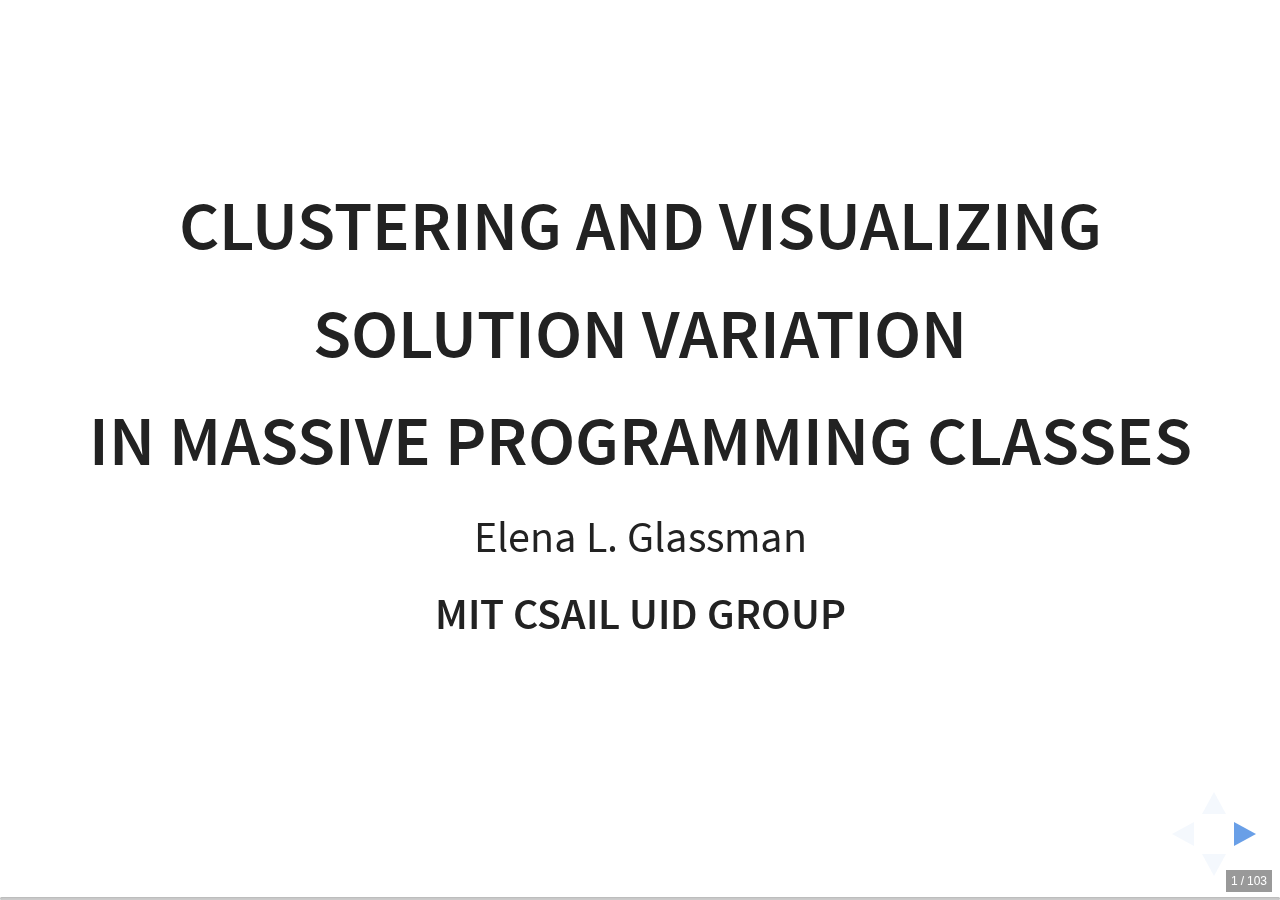
<file: old_index.html>
<!doctype html>
<html lang="en">

    <head>
        <meta charset="utf-8">

        <title>Clustering and Visualizing Solution Variation in Massive Programming Classes</title>

        <meta name="description" content="Phd Defense">
        <meta name="author" content="Elena L. Glassman">

        <meta name="apple-mobile-web-app-capable" content="yes">
        <meta name="apple-mobile-web-app-status-bar-style" content="black-translucent">

        <meta name="viewport" content="width=device-width, initial-scale=1.0, maximum-scale=1.0, user-scalable=no">

        <link rel="stylesheet" href="css/reveal.css">
        <!-- <link rel="stylesheet" href="css/theme/black.css" id="theme"> -->
        <link rel="stylesheet" href="css/theme/white.css">

        <!-- Theme used for syntax highlighting of code -->
        <link rel="stylesheet" href="lib/css/zenburn.css">

        <!-- reveal-ally for accessibility -->
        <link rel="stylesheet" href="plugin/accessibility/helper.css">

        <!--bootstrap-->
        <!-- <link rel="stylesheet" href="https://maxcdn.bootstrapcdn.com/bootstrap/3.3.6/css/bootstrap.min.css" integrity="sha384-1q8mTJOASx8j1Au+a5WDVnPi2lkFfwwEAa8hDDdjZlpLegxhjVME1fgjWPGmkzs7" crossorigin="anonymous"> -->
        <link rel="stylesheet" href="css/bootstrap.min.css">


        <style>
        .left-aligned {text-align: left}
        .right-aligned {text-align: right}
        hr {
            border: 0; 
            height: 1px; 
            background-image: linear-gradient(to right, rgba(0, 0, 0, 0), rgba(0, 0, 0, 0.75), rgba(0, 0, 0, 0)); 
        }
        </style>

        <!-- Printing and PDF exports -->
        <script>
            var link = document.createElement( 'link' );
            link.rel = 'stylesheet';
            link.type = 'text/css';
            link.href = window.location.search.match( /print-pdf/gi ) ? 'css/print/pdf.css' : 'css/print/paper.css';
            document.getElementsByTagName( 'head' )[0].appendChild( link );
        </script>

        <!--[if lt IE 9]>
        <script src="lib/js/html5shiv.js"></script>
        <![endif]-->
    </head>

    <body>

    <!--p>
        <small>Created by <a href="http://hakim.se">Hakim El Hattab</a> / <a href="http://twitter.com/hakimel">@hakimel</a></small>
    </p-->
                            <!--h2>Introduction</h2>
                        <p>Slides can be nested inside of each other.</p>
                        <p>Use the <em>Space</em> key to navigate through all slides.</p>
                        <br>
                        <a href="#" class="navigate-down">
                            <img width="178" height="238" data-src="https://s3.amazonaws.com/hakim-static/reveal-js/arrow.png" alt="Down arrow">
                        </a-->

        <div class="reveal">

            <!-- Any section element inside of this container is displayed as a slide -->
            <header style="position: absolute;top: 25px; left: 25px; z-index:500; font-size:30px;background-color: white"></header>
            <footer style="position: absolute;bottom: 25px; right: 200px; z-index:500; font-size:30px;background-color: white">
            </footer>

            
            <div class="slides">
                <section data-markdown>
                    <script type="text/template">
                        ##Clustering and Visualizing 
                        ##Solution Variation 
                        ##in Massive Programming Classes
                        
                        Elena L. Glassman
                        
                        #### MIT CSAIL UID Group
                    </script>
                </section>
                <section data-markdown>
                    <script type="text/template">
                        ###Big Programming Classes 
                        
                        <img data-src="img/big_class.jpg" alt="Big Class">

                    </script>
                </section>

                <section data-markdown data-state="footer1">
                    <script type="text/template">
                        ###One-on-One Tutoring

                        <div class="row">
                          <div class="col-sm-6">
                            <ul>
                              <li>Great tutors have</li>
                              <ul>
                                <li>knowledge</li>
                                <ul>
                                    <li>domain</li>
                                    <li>pedagogy</li>
                                </ul>
                                <li>nurturing relationships with students</li>
                                <ul>
                                    <!-- <li>nurturing</li> -->
                                    <!-- <li>encouraging</li> -->
                                    <li>feedback on solutions not students</li>
                                </ul>
                                <li>Socratic style</li>
                                <li>progressive content</li>
                              </ul>
                            </ul>
                             
                          </div>
                          <div class="col-sm-6"><img data-src="img/one_on_one.jpg" alt="Tutoring Session"></div>
                        </div>
                    </script>
                </section>

                <section data-markdown>
                    <script type="text/template">
                        <div class="row">
                          <div class="col-sm-6">
                            <h3>Problem</h3>

                            How do you scale up one-on-one interactions?
                          </div>
                          <div class="col-sm-6">
                            <h3>Opportunity</h3>

                            What value <i>only</i> exists in a massive classroom?
                          </div>
                        </div>
                    </script>
                </section>

                <section data-markdown>
                    <script type="text/template">
                        ###Outline

                        <div class="row">
                          <div class="col-sm-4 left-aligned">
                            Status Quo
                          </div>
                          <!-- <div class="col-sm-8 left-aligned">
                            Skimmability, diversity, student hints 
                          </div> -->
                        </div>
                        <div class="row">
                          <div class="col-sm-4 left-aligned">
                            Missed Opportunity
                          </div>
                        </div>
                        <div class="row">
                          <div class="col-sm-4 left-aligned">
                            1st Follow-Up
                          </div>
                          <!-- <div class="col-sm-8 left-aligned">
                            <i>Categorizing Turing machines</i>
                          </div> -->
                        </div>
                        <div class="row">
                          <div class="col-sm-4 left-aligned">
                            <b>OverCode</b>
                          </div>
                          <div class="col-sm-8 left-aligned">
                            <i>Skimmable, diverse Python solutions</i><!-- .element: class="fragment" -->
                          </div>
                        </div>
                        <div class="row">
                          <div class="col-sm-4 left-aligned">
                            <b>Foobaz</b>
                          </div>
                          <div class="col-sm-8 left-aligned">
                            <i>Scalable, personalized naming feedback</i><!-- .element: class="fragment" -->
                          </div>
                        </div>
                        <div class="row">
                          <div class="col-sm-4 left-aligned">
                            <b>ClassOverflow</b>
                          </div>
                          <div class="col-sm-8 left-aligned">
                            <i>Learnersourcing personalized hints</i><!-- .element: class="fragment" -->
                          </div>
                        </div>
                        <!-- <div class="row">
                          <div class="col-sm-4 left-aligned">
                            <b>GroverCode</b>
                          </div>
                          <div class="col-sm-8 left-aligned">
                            <i>Learnersourcing personalized hints</i>
                          </div>
                        </div> -->
                        <div class="row">
                          <div class="col-sm-4 left-aligned">
                            Discussion
                          </div>
                          <!-- <div class="col-sm-8 left-aligned">
                            <i>Learnersourcing personalized hints</i>
                          </div> -->
                        </div>
                        <div class="row">
                          <div class="col-sm-4 left-aligned">
                            Epilogue
                          </div>
                          <!-- <div class="col-sm-8 left-aligned">
                            <i>Learnersourcing personalized hints</i>
                          </div> -->
                        </div>
                    </script>
                </section>

                <section data-markdown data-state="header-status-quo">
                    <script type="text/template">
                        ###Teaching (hardware) Programming

                        - Computation Structures 
                            - Every student creates a processor out of logic gates 
                            - ~200 enrolled students debug their simulated circuits

                        - Fun but sometimes frustrating to teach
                    </script>
                </section>

                <section data-markdown data-state="header-status-quo">
                    <script type="text/template">
                        ###Three Frustrations

                        1. Simulated circuits created
                            - in a language invented by professor
                            - **difficult to read or skim**

                        2. Student solutions evaluated on input-output behavior
                            - Students create different designs 
                            - **Diversity of designs never systematically examined** 

                        3. Students often failed tests for the same reasons
                            - Reduced to an **inefficient middleman** of debugging advice serving a long queue of customers

                        <aside class="notes">
                            - One student had the courage to publish his own innovative design on the course forum, and we teaching assistants spent much of the rest of the week helping everyone else understand and implement it. How many other students came up with a cool idea but were afraid to share it, or did not even realize that it was new and different? Some students had no idea whether their solutions were “normal” or unusual.
                            - These <test failure, problem> patterns would evolve in my mind as I helped more and more students. “Oh, you failed test 286? Check your Z logic!” The class forum did not seem to alleviate this problem, possibly because students did not encode their test failure problems in a consistent manner for easy searchability.
                        </aside>

                    </script>
                </section>

                <section data-markdown data-state="header-status-quo">
                    <script type="text/template">
                        ###Augmenting Teacher Cognition

                        - Professor created multiple implementations of circuits
                            - I shadowed him helping students
                            - I wanted to **augment my cognition**

                        <aside class="notes">
                            Without knowledge of human-computer interaction, UI design, or any toolkits for creating an interface, I did not even know how to start.
                        </aside>

                    </script>
                </section>

                <section data-markdown data-state="header-missed-opportunity">
                    <script type="text/template">
                        ###Late-night struggle

                        - "Paul" asked for help with the Turing machine lab
                            - Could his approach work or is it fatally flawed?
                                - He shouldn't abandon his efforts unless necessary
                                - Is he on the path to a novel solution?
                            - Difficult to relate Paul's solution to others
                                - Have hundreds of students’ correct Turing machines
                                - Superficial static & dynamic differences

                        <aside class="notes">
                            - His Turning machine could not detect whether a string of open and closed parentheses was properly balanced, i.e., had an appropriate closing parenthesis for every open parenthesis. He was running out of time. The semester was almost over, and if he was not successful within the next day or two, he would fail our course.
                            - I had a hard time helping Paul turn his Turing machine into one that would pass all the automatic grader’s test tapes.
                            - wish I knew Similar working solution in the pool of previous student submissions would serve as an existence proof.
                        </aside>

                    </script>
                </section>

                <section data-markdown data-state="header-missed-opportunity">
                    <script type="text/template">
                        ###Static & Dynamic Differences

                        - Static
                            - students design their own symbol library, state names
                            - students can list behavioral specifications in any order
                        - Dynamic
                            1. represent Turing machines as FSM diagrams
                            2. after squinting, they still look different

                        <aside class="notes">
                            - for the finite state machine (FSM) portion of their Turing machine
                            - Each behavior-specifying rule is a computer-readable version of the form “if you’re in state X and you read symbol Y on the tape, overwrite symbol Y with symbol Z, move the tape-reader in direction W, and transition to state Q.”
                        </aside>

                    </script>
                </section>

                <section data-markdown data-state="header-missed-opportunity">
                    <script type="text/template">
                        ###Take-aways

                        - Paul eventually got his Turing machine to work
                        - I felt 
                            - the information was in staff servers
                            - my brain could not 
                                - see through superficial textual differences
                                - mentally execute all student solutions
                                    - to have perspective that would help me help Paul

                        <aside class="notes">

                        </aside>

                    </script>
                </section>

                <section data-markdown data-state="header-first-followup">
                    <script type="text/template">
                        ###Running All TM's at Once

                        - Ran all correct two-state Turing machines on same test
                            - Tape-reading head movement logged during execution
                        <img data-src="https://raw.githubusercontent.com/eglassman/mit-phd-thesis/master/Body/figures/ICERtapeLocations.png" alt="Turing tape locations">
                        - Most machines exhibited one of two common movement patterns 

                        <aside class="notes">
                            -logged in coordinates relative to the common starting point at the left end of the test tape (see Figure 1). I had watched so many students’ Turning machines execute before that I knew there were be some patterns, I just did not know exactly what or how many there would be.
                        </aside>

                    </script>
                </section>

                <section data-markdown data-state="header-first-followup">
                    <script type="text/template">
                        ###Two common strategies

                        <div class="row">
                          <div class="col-sm-6">
                            <img data-src="https://raw.githubusercontent.com/eglassman/mit-phd-thesis/master/Body/figures/tmvisualization_InnerParensMatched_allkidsAnno2.png">
                          </div>
                          <div class="col-sm-6">
                            <img data-src="https://raw.githubusercontent.com/eglassman/mit-phd-thesis/master/Body/figures/tmvisualization_NtoNParensMatched_allkidsAnno2.png">
                          </div>
                        </div>
                        <div class="row">
                          <div class="col-sm-6">
                            <b>Strategy A</b><br>
                            pairing inner sets of parentheses<br>
                            (~50% of solutions)
                          </div>
                          <div class="col-sm-6">
                            <b>Strategy B</b><br>
                            pairing the first open, first closed etc.<br>
                            (~40% of solutions)
                          </div>
                        </div>

                        <aside class="notes">
                            - The bold trajectories in these figures represent particularly clean representative examples.
                        </aside>

                    </script>
                </section>

                <section data-markdown data-state="header-first-followup">
                    <script type="text/template">
                        ###Outliers

                        - ~10% solutions exhibit less common strategies
                            - some are incorrect but marked as correct
                                - pass all tests

                        <aside class="notes">
                            - incorrect, i.e., cannot handle arbitrarily deep nesting of parentheses
                        </aside>

                    </script>
                </section>

                <section data-markdown data-state="header-first-followup">
                    <script type="text/template">
                        ###Staff Perspective

                        - aware of the solution they each written
                        - not all aware there were two common solutions
                        - not aware that the test suite was insufficient

                        <aside class="notes">
                            - One teacher admitted steering students away from solutions they did not recognize, but in retrospect may have indeed been valid solutions.
                            - I briefed fellow staff members on the space of solutions — both good and bad — in preparation for subsequent semesters and suggested additions to the test tape suite to catch more submissions that were previously erroneously marked as correct.
                        </aside>

                    </script>
                </section>

                <section data-markdown>
                    <script type="text/template">
                        ###What next?
                        
                        - received piles of thousands of student-written Python solutions
                            - each pile solves the same programming exercise
                            
                        - **Insight**
                            - Meaningful patterns emerge from logging values of variables during execution on test cases
                            - Analogous to logging Turing machine movement

                        <aside class="notes">
                            - Encouraged by my early success analyzing Turing machine, I tried employing a similar methodology to student-written simulated digital circuits. However, I was using the language I was most comfortable with at the time, MATLAB. Not the right language. I got nowhere.
                            - Rishabh Singh arrived on my virtual doorstep, with a pile of solutions
                                - freshly dumped MIT’s intro Python programming course on edX
                        </aside>

                    </script>
                </section>

                <section data-markdown>
                    <script type="text/template">
                        ###OverCode

                        <!-- <iframe src="http://0.0.0.0:8000/?src=iterpower" width='100%' height='600'></iframe> -->
                        <a href="http://0.0.0.0:8000/?src=iterpower"><img data-src="https://raw.githubusercontent.com/eglassman/mit-phd-thesis/master/Body/figures/overcode/interfaceScreenShot.png"></a>

                        <aside class="notes">
                            - Philip Guo contributed variable value-logging code from his Online Python Tutor
                            - Jeremy Scott implemented the UI
                        </aside>

                    </script>
                </section>

                <section data-markdown>
                    <script type="text/template">
                        ###Related Work

                        <img data-src="http://jonathan-huang.org/research/pubs/moocshop13/codeweb_1_3.png">

                        <aside class="notes">
                            
                        </aside>

                    </script>
                </section>

                

                <section data-markdown data-state="header-overcode">
                    <script type="text/template">
                        ###How OverCode Works
                        
                        <pre><code>inputArray = [a,b,c]</code></pre>

                        <div class="row">
                          <div class="col-sm-6">
                            <b>Code Space</b><br>
                            <pre><code>for i in range(len(inputArray)):
    a += myFunction(i)</code></pre>
                          </div>
                          <div class="col-sm-6">
                            <b>Variable Space</b><br>
                            <pre><code>i: 0—>1—>2</code></pre>
                          </div>
                        </div>
                        <div class="row fragment">
                          <div class="col-sm-6">
                            <!-- <b>Code Space</b><br> -->
                            <pre><code>for i in inputArray:
    result += i</code></pre>
                          </div>
                          <div class="col-sm-6">
                            <!-- <b>Variable Space</b><br> -->
                            <pre><code>i: a—>b—>c</code></pre>
                          </div>
                        </div>

                        <aside class="notes">
                            ####Variable Roles

                            - Variable roles are defined by their sequence of values.
                        </aside>

                    </script>
                </section>

                <section data-markdown data-state="header-overcode">
                    <script type="text/template">
                        ###How OverCode Works
                        
                        - **Stack**: a set of solutions containing
                            - same *set* of variable roles 
                            - same *set* of lines manipulating those variables

                        <img data-src="https://pixabay.com/static/uploads/photo/2014/12/21/23/56/papers-576385_960_720.png" alt="piles of paper" width="300px">

                        <aside class="notes">
                            - **(dynamic)**
                            - **(syntactic)**
                        </aside>

                    </script>
                </section>

                <section data-markdown data-state="header-overcode">
                    <script type="text/template">
                        ###How OverCode Works
                        
                        <i>see Keynote</i>

                        <aside class="notes">
                            TODO
                        </aside>

                    </script>
                </section>

                <section data-markdown data-state="header-overcode">
                    <script type="text/template">
                        ###Take-Aways
                        
                        - compared to a non-clustering baseline, OverCode allows teachers to
                            - more quickly develop a high-level view of students’ understanding and misconceptions
                            - provide feedback that is relevant to more students

                        <aside class="notes">
                            TODO
                        </aside>

                    </script>
                </section>

                <section data-markdown data-state="header-overcode">
                    <script type="text/template">
                        ###Frustrations addressed
                        
                        - **Skimmability**
                            - canonicalizes students’ code
                            - can skim their answers as a group
                        - **Diversity**
                            - distribution of good and bad designs generated by students is made explicit and explorable

                        <aside class="notes">
                            - I can skim their answers as a group or as individuals without first adjusting to each of their variable naming, statement ordering, and style choices.
                        </aside>

                    </script>
                </section> 

                <section data-markdown>
                    <script type="text/template">
                        ###What's Next?
                        
                        - Approached the lecturer
                            - serves MIT’s residential and online intro Python courses
                        - Asked
                            - *"Would you like to use it?"*
                            - *"What do you need that it does not do yet?”*
                        - “I want to see their variable names”<!-- .element: class="fragment" -->

                        <aside class="notes">
                            
                        </aside>

                    </script>
                </section> 

                <section data-markdown>
                    <script type="text/template">
                        ###Variable Names
                        
                        - The most basic form of documentation
                        - Some intro students mix themselves up through naming

                        - Without modifying execution, names
                            - express type and purpose of an object
                            - suggest kinds of operators that manipulate it


                        <aside class="notes">
                            - If you choose bad names, everyone else, including your future self, will hate you
                            - by creating names that suggest something other than what the variable contains, e.g., swapping names for the index into an array with the name for the value in the array at that index. It can throw a wrench into their program comprehension process.
                        </aside>

                    </script>
                </section> 

                <section data-markdown>
                    <script type="text/template">
                        ###Variable Names
                        
                        - Donald Knuth
                            - compares a good programmer to an essayist
                            - *“with thesaurus in hand, chooses the names of variables carefully and explains what each variable means”*

                        <aside class="notes">
                            
                        </aside>

                    </script>
                </section>

                <section data-markdown>
                    <script type="text/template">
                        ###Variable Names in Classrooms
                        
                        - Very little time is spent on variable naming in introductory classes.
                        - A risk to build something specifically for this
                        - The user had spoken.<!-- .element: class="fragment" -->
                        - With new tools, <!-- .element: class="fragment" -->
                            - giving feedback on variable names could become time-efficient and scalable enough to become common place<!-- .element: class="fragment" -->

                        <aside class="notes">
                            - Maybe a lecture, at most.
                            - , given that it was not already a task weighing down on teachers.
                        </aside>

                    </script>
                </section>

                <section data-markdown>
                    <script type="text/template">
                        ###Foobaz

                        <i>Keynote</i>

                        <aside class="notes">
                            TODO
                        </aside>

                    </script>
                </section>

                <section data-markdown>
                    <script type="text/template">
                        ###Foobaz

                        <div class="row">
                          <div class="col-sm-6">
                            <b>Teacher View</b>
                            <img data-src="https://raw.githubusercontent.com/eglassman/mit-phd-thesis/master/Body/figures/foobaz/FoobazInitialView4.jpg" alt="teacher view">
                          </div>
                          <div class="col-sm-6">
                            <b>Student View</b>
                            <img data-src="https://raw.githubusercontent.com/eglassman/mit-phd-thesis/master/Body/figures/foobaz/sampleQuiz.jpg" alt="student view" width="350px">
                          </div>
                        </div>

                        <aside class="notes">
                            - with Lyla Fischer, Jeremy Scott
                        </aside>

                    </script>
                </section>

                <!-- <section data-markdown>
                    <script type="text/template">
                        ###Foobaz

                        - Explore student-chosen variable names
                            - with context: their role in student code
                        - Label a small subset of good and bad names
                        - Make quiz templates
                            - automatically personalized to each student
                            - help students evaluate their own names

                        <aside class="notes">
                            - directly or indirectly
                        </aside>

                    </script>
                </section> -->

                <section data-markdown>
                    <script type="text/template">
                        ###Teacher View

                        <a href="http://localhost:3000/teacherView"><img data-src="https://raw.githubusercontent.com/eglassman/mit-phd-thesis/master/Body/figures/foobaz/FoobazInitialView4.jpg" alt="teacher view"></a>

                        <aside class="notes">

                        </aside>

                    </script>
                </section>

                <section data-markdown>
                    <script type="text/template">
                        ###Student View

                        <a href="http://localhost:3000/studentView"><img data-src="https://raw.githubusercontent.com/eglassman/mit-phd-thesis/master/Body/figures/foobaz/sampleQuiz.jpg" alt="student view"></a>

                        <aside class="notes">

                        </aside>

                    </script>
                </section> 

                <section data-markdown>
                    <script type="text/template">
                        ###Frustrations Address

                        - **Diversity**
                            - represents distribution of good and bad choices

                        **Still not addressed**<br><!-- .element: class="fragment" -->
                        *helping students get to a correct solution*<!-- .element: class="fragment" -->

                        <aside class="notes">
                            - But what about my third original frustration, about helping students even get to a correct solution?
                        </aside>

                    </script>
                </section>

                <section data-markdown>
                    <script type="text/template">
                        - Student A: “I cannot figure out why I’m having this bug.”
                        - Me: “Oh, I haven’t seen this behavior before. Strange…”
                        - *We sit together, brainstorming, trying things, debugging, stuck...*
                        - Student B: “Oh, I just had that buggy behavior. Have you considered…?”<!-- .element: class="fragment" -->
                        - Yes, they had separately created the same bug, one after the other. Student B helped Student A debug it.<!-- .element: class="fragment" -->

                        <aside class="notes">
                            - By random chance or because I am not a novice, I had not generated that problem in my own code before, but Student B had. I could model good debugging skills, but Student B could be just as, if not more, helpful to Student A in a short amount of time. Student B had earned expertise through experience that I had not. 
                            - I felt a mixture of pride at this peer-teaching moment, relief that Student A could move on, and embarrassment that I had not found the bug myself, as the supposed expert in the room.
                        </aside>

                    </script>
                </section>

                <section data-markdown>
                    <script type="text/template">
                        ###Learnersourcing Personalized Hints

                        <i>Keynote</i>

                        <aside class="notes">
                            TODO
                        </aside>

                    </script>
                </section>                

                <section data-markdown>
                    <script type="text/template">
                        ###Thesis

                        - *Clustering and visualizing solution variation* collected from massive programming courses enables
                            1. teachers 
                                - gain insights into student design choices<!-- .element: class="fragment" -->
                                - give personalized style feedback at scale<!-- .element: class="fragment" -->
                                - detect autograder failures<!-- .element: class="fragment" -->
                            2. computers
                                - connect students with complementary expertise and needs<!-- .element: class="fragment" -->
                    </script>
                </section>

                <section data-markdown>
                    <script type="text/template">
                        ###Discussion

                        
                    </script>
                </section>

                <section data-markdown>
                    <script type="text/template">
                        ###Future Work

                        - ClassOverflow
                            - Automate hint classification
                            - Detect opportunities for students to contribute debugging hints
                                - automatically prompt them to do so
                            - Automate the distribution of debugging and design hints
                            - *Create a learnersourced intelligent tutoring system*
                    </script>
                </section>

                <section data-markdown>
                    <script type="text/template">
                        ###Acknowledgements

                        
                    </script>
                </section>

                <section data-markdown>
                    <script type="text/template">
                        <!-- ####Outline -->
                        <div class="row">
                          <div class="col-sm-4 left-aligned">
                            <b>Vision</b>
                          </div>
                          <div class="col-sm-6 left-aligned">
                            <b>Mechanism</b>
                          </div>
                          <div class="col-sm-2 left-aligned">
                            <b>Systems</b>
                          </div>
                        </div>
                        <hr>

                        <!-- <div class="row">
                            <div class="col-sm-12">
                                Goals & Related Work
                            </div>
                        </div>
                        <hr> -->
                        <div class="row">
                          <div class="col-sm-4 left-aligned">
                            Augment teacher intelligence
                          </div>
                          <div class="col-sm-6 left-aligned">
                            Cluster & visualize aspects<br>of Python solutions
                          </div>
                          <div class="col-sm-2 left-aligned">
                            OverCode<br>Foobaz
                          </div>
                        </div>
                        <hr>
                        <div class="row">
                          <div class="col-sm-4 left-aligned">
                            Amplify teacher effort
                          </div>
                          <div class="col-sm-6 left-aligned">
                            Propagate teacher feedback via personalized formative assessment
                          </div>
                          <div class="col-sm-2 left-aligned">
                            Foobaz
                          </div>
                        </div>
                        <hr>
                        <div class="row">
                          <div class="col-sm-4 left-aligned">
                            Augment teachers with students' expertise
                          </div>
                          <div class="col-sm-6 left-aligned">
                            Targeted Learnersourcing
                          </div>
                          <div class="col-sm-2 right-aligned">
                            ClassOverflow
                          </div>
                        </div>
                        
                    </script>
                </section>

                <section>
                    OverCode
                    <!-- <div class="stretch"> -->
                    
                    <iframe src="https://web.mit.edu/elg/www/overcode/ui/" width= '100%' height='600'></iframe>

                    <aside class="notes">
                        We've preserved synatactice choices and removed naming variety, and given the volume of solutions, we can see how the most popular and most special snowflake ways students write solutions.
                    </aside>
                </section>  

                <section data-markdown data-state="header1">
                    <script type="text/template">
                    ###AI vs. AI

                    <!-- <div class="row">
                        <div class="col-sm-6 fragment">
                            <b>automating</b> tasks previously requiring human intelligence
                        </div>
                        <div class="col-sm-6 fragment">
                            <b>augmenting</b> human intelligence
                        </div>
                    </div> -->
                    <!-- <hr class="fragment"> -->
                    <div class="row">
                        <div class="col-sm-6">
                            Artificial Intelligence
                        </div>
                        <div class="col-sm-6">
                            Augmented Intelligence
                        </div>
                    </div>
                    <br>
                    <div class="row fragment">
                        <div class="col-sm-6">
                            Hal 9000
                        </div>
                        <div class="col-sm-6">
                            X-rays
                        </div>
                    </div>
                    <!-- <hr class="fragment"> -->
                    <br>
                    <div class="row fragment">
                        <div class="col-sm-6">
                            Intelligent Tutoring Systems
                        </div>
                        <div class="col-sm-6">
                            Student Analytics
                        </div>
                    </div>
                    <br>
                    <div class="row fragment">
                        <div class="col-sm-6">
                            Computers replacing teachers
                        </div>
                        <div class="col-sm-6">
                            Augmented teachers<!-- ,<br>
                            with X-ray vision<br>
                            & amplified efforts -->
                        </div>
                    </div>
                    <div class="row fragment">
                        <div class="col-sm-6">
                        </div>
                        <div class="col-sm-6">
                            with X-ray vision
                        </div>
                    </div>
                    <div class="row fragment">
                        <div class="col-sm-6">
                        </div>
                        <div class="col-sm-6">
                            & amplified efforts
                        </div>
                    </div>
                    </script>
                </section>

                <section data-markdown data-state="header1">
                    <script type="text/template">
                    ##AI vs. IA

                    ####Related work in education

                    <div class="row">
                        <div class="col-sm-6">
                            Intelligent Tutoring Systems
                        </div>
                        <div class="col-sm-6">
                            Teacher Dashboards
                        </div>
                    </div>
                    <div class="row">
                        <div class="col-sm-6">
                            Hal 9000
                        </div>
                        <div class="col-sm-6">
                            X-rays
                        </div>
                    </div>
                    </script>
                </section>

                <section data-markdown data-state="header1">
                    <script type="text/template">
                        <div class="row">
                          <div class="col-sm-6 left-aligned">
                            <ul>
                                <li>Create computer-augmented teachers, not teaching computers</li>
                            </ul>
                          </div>
                          <div class="col-sm-6 right-aligned">
                            Visualization
                          </div>
                        </div>
                        <hr>
                        <div class="row">
                          <div class="col-sm-6 left-aligned">
                            <ul>
                                <li>Capture structural redundancy among superficially different written solutions.</li>
                            </ul>
                          </div>
                          <div class="col-sm-6 right-aligned">
                            Clustering & Indexing
                          </div>
                        </div>
                        <hr>
                        <div class="row fragment">
                          <div class="col-sm-6 left-aligned">
                            <ul>
                                <li>Strategic variation in concrete examples presented to learners can prevent human overfitting of abstract concepts.</li>
                            
                                <li>Pedagogically valuable variation can be curated from student solutions
                                    <ul>
                                        <li>more class-specific</li>
                                        <li>lessons curse of knowledge</li>
                                    </ul>
                                </li>
                            </ul>
                          </div>
                          <div class="col-sm-6 right-aligned">
                            Variation
                          </div>
                        </div>
                        
                    </script>
                </section>

                <!-- <section data-markdown data-state="header1">
                    <script type="text/template">
                        ##Why Clustering?

                        - Capture structural redundancy among superficially different written solutions.
                    </script>
                </section> -->

                <section data-markdown data-state="header1">
                    <script type="text/template">
                        ##Why Variation?

                        - Strategic variation in concrete examples presented to learners can prevent human overfitting.
                        - Pedagogically valuable variation can be curated from student solutions
                            - Teachers suffer from the curse of knowledge
                    </script>
                </section>

                

                <section data-markdown data-state="header2">
                    <script type="text/template">
                        ###Both Problem & Opportunity:
                        ####Many Solutions 
                        <!-- ####The Good, the bad, and the unknown -->
                        
                        <img data-src="img/solution1.jpg" alt="Solution 1">
                        <img data-src="img/solution2.jpg" alt="Solution 2">
                        <img data-src="img/solution3.jpg" alt="Solution 3">
                        <img data-src="img/question_mark_small.jpg" alt="Unknown Solution">

                        
                    </script>

                    <aside class="notes">
                        The beauty of engineering!
                        The Good, the bad, and the unknown
                    </aside>
                </section>

                <section data-markdown>
                    <script type="text/template">
                        
                        
                        
                    </script>
                </section>

                <section data-markdown>
                    <script type="text/template">
                        ####That's not how I did it... 
                        
                        
                    </script>
                </section>
                

                <section>

                    <div class="row">
                      <div class="col-sm-6"><b>Skills & Products</b></div>
                      <div class="col-sm-6"><b>Goals</b></div>
                    </div>
                    <div class="row">
                      <div class="col-sm-6">Began learning how to program</div>
                      <div class="col-sm-6">Robot that learns from human interaction</div>
                    </div>
                    <div class="row">
                      <div class="col-sm-6"></div>
                      <div class="col-sm-6">Speech-learning speech therapy robot</div>
                    </div>
                    <div class="row">
                      <div class="col-sm-6">Wavelet optimized for capturing information in EEGs (Glassman, IEEE TBME)</div>
                      <div class="col-sm-6">Brain-computer interface for muscularly disabled</div>
                    </div>
                    <div class="row">
                      <div class="col-sm-6">Distance metric for robots moving through phase space (Glassman & Tedrake, IEEE ICRA)</div>
                      <div class="col-sm-6">More agile robots</div>
                    </div>
                    <div class="row">
                      <div class="col-sm-6">OverCode, Foobaz, ClassOverflow (Glassman et al., ACM TOCHI, UIST, & CSCW)</div>
                      <div class="col-sm-6">More agile teachers & flexible students</div>
                    </div>
                    <!-- todo: incremental reveal of projects, then goals -->

                    <aside class="notes">
                        Keep working on ways to represent complex signals & datapoints (1D, surface, or inf-dimensional text) to capture what a particular set of humans care about
                        Happy I found HCI!
                    </aside>

                </section>

                <section>

                    Thanks to my advisors at MIT

                </section>

                <section>

                    Thanks to my co-authors at MIT and outside MIT

                </section>

                <section>

                    Thanks to my friends & labmates at MIT

                </section>

                <section>

                    Thanks to my wrestling & judo community outside MIT

                </section>

                <section>

                    Thanks to my family & Victor

                </section>
                <section data-state="header-status-quo">
                    <style>.header-status-quo header:after { content: "Status Quo"; }</style>
                    <!-- <p>header1 example</p> -->
                </section>
                <section data-state="header-missed-opportunity">
                    <style>.header-missed-opportunity header:after { content: "Missed Opportunity"; }</style>
                    <!-- <p>header1 example</p> -->
                </section>
                <section data-state="header-first-followup">
                    <style>.header-first-followup header:after { content: "First Follow-Up"; }</style>
                    <!-- <p>header1 example</p> -->
                </section>
                <section data-state="header-overcode">
                    <style>.header-overcode header:after { content: "OverCode"; }</style>
                    <!-- <p>header1 example</p> -->
                </section>
                <section data-state="header1">
                    <style>.header1 header:after { content: "Goals and Related Work"; }</style>
                    <!-- <p>header1 example</p> -->
                </section>
                <section data-state="header2">
                    <style>.header2 header:after { content: "OverCode"; }</style>
                    <!-- <p>header1 example</p> -->
                </section>
                <section data-state="footer1">
                    <style>.footer1 footer:after { content: "[Lepper and Wolverton’s INSPIRE model]"; }</style>
                    <!-- <p>header1 example</p> -->
                </section>

                <section data-markdown>
                    <script type="text/template">
                        <!-- # Outline -->

                        ## Introduction

                        - Context: 100's or 1000's of student solutions to the same problem
                        
                        - Problem: give better feedback faster
                        
                        - Approach: "factorize" solutions into design choices

                        <aside class="notes">
                            - Context: thousands of student solutions to the same programming exercise
                                - Source: introductory Python programming edX course
                                - Early Pilots: many reasonable solution clusters
                            - Problem: deliver better feedback faster
                            - Related Work
                            - Approach: "factorize" solutions into design choices and give feedback on choices, not entire solutions
                        </aside>

                    </script>
                </section>
                <section data-markdown>
                    <script type="text/template">
                        <!-- ## Outline -->

                        ### Methods and Results

                        5. Methods
                        
                            - Features: solution's dynamic behavior
                            - Model Choice: topic models
                        
                        6. Results
                        
                        7. Discussion
                        
                        8. Future Work

                        <aside class="notes">
                        5. Methods
                            - Features: observe solution behavior during execution on test suite
                            - Model Choice: Latent Dirichlet Allocation (LDA) topic model
                            - Procedure: run LDA on features of data, inspect resulting "topics"
                        6. Results
                            - initial results are promising!
                        7. Discussion
                        8. Future Work
                        </aside>
                    </script>
                </section>


                <!-- Example of nested vertical slides -->
                <!-- <section> -->
                    <section data-markdown>
                        <script type="text/template">
                            ## Introduction

                            ### Context

                            (Massive) programming courses 
                            
                            generate (massive) collections of student solutions <!-- .element: class="fragment" --> 

                            *to each programming problem.* <!-- .element: class="fragment" -->

                        </script>
                    </section>
                    <section data-markdown>
                        <script type="text/template">
                            ## Sample Data

                            <pre><code class="hljs">def computeDeriv(poly):
                                result=[]
                                for power in xrange(1,len(poly)):
                                    result.append(poly[power]*power)
                                return result
                            </code></pre>

                            <pre><code class="hljs">def evaluatePoly(poly,x):
    result=0
    for i in range(0,len(poly)):
        if poly[i]!=0:
            result+=poly[i]*x**i
    return result
def computeDeriv(poly):
    if poly[1]>0:
        result=1*poly[1]**0
    else:
        result=(0.0,)
    for i in range(2,len(poly)):
        result=result+(i*poly[i],)
    return result</code></pre> <!-- .element: class="fragment" -->
                        </script>
                    </section>
                    <section data-markdown>
                        <script type="text/template">
                            ## Problem

                            - Automated testing is a noisy predictor of code correctness and composition quality. <!-- .element: class="fragment" -->

                            - ~10 person staff hand-grades exam solutions for an entire work day, 3x per semester. <!-- .element: class="fragment" -->

                            - Feedback is poor: a single number per solution. <!-- .element: class="fragment" -->
                        </script>
                    </section>

                    <section data-markdown>
                        <script type="text/template">
                            ## Related Work

                            ### OverCode

                            - OverCode analysis pipeline canonicalizes and clusters solutions
                                - Single canonicalized solution represents an entire cluster of solutions
                                <img data-src="http://people.csail.mit.edu/elg/figures/fig3.png" alt="OverCode snapshot">
                                - Computes static and dynamic features of each solution

                            <!-- - OverCode user interface helps teachers
                                - read fewer solutions
                                - more easily context switch between solutions -->

                            <aside class="notes">
                                OverCode (Glassman et al., '15)
                            </aside>
                        </script>
                    </section>

                    <section data-markdown>
                        <script type="text/template">
                            ## Related Work

                            ### OverCode
                            
                            - Each combination of design choices produces a new cluster. 
                                - &rarr; Too many clusters

                            - Teachers manually cluster solutions in different, reasonable ways.
                                - &rarr; Not clear how to create a smaller number of (larger) clusters that all teachers accept

                            <aside class="notes">
                                1. Teachers have different internal clustering metrics. 2. Solutions can reasonably *belong to multiple clusters*.
                            </aside>

                            <!-- - Instead of clustering, i.e., assigning solutions to a single cluster, why not try *mixture modeling*, i.e., modeling solutions as a mixture of design choices? -->
                        </script>
                    </section>

                    <section data-markdown>
                        <script type="text/template">
                            ## A Bayesian Approach

                            - Solutions to a particular programming problem
                                
                                - are drawn from a distribution that reflects
                                    - student prior knowledge
                                    - teacher explanations
                                    - common misconceptions

                                - are a *mixture of design choices*
                        </script>
                    </section>

                    <section data-markdown>
                        <script type="text/template">
                            ## Related Work

                            ### Bayesian Mixture Models

                            - **Typical example:** Latent Dirichlet Allocation (LDA) modeling *mixtures of topics* within collections of text documents 
<!--                             - Assumptions:
                                - Documents are exchangeable
                                - *Words within documents* are exchangeable -->

                            - **Input:** Term-by-document matrix containing term counts

                            - **Output:** Distribution of words within each topic, topics within each document
                            
                        </script>
                    </section>

                    <section data-markdown>
                        <script type="text/template">
                            ## Approach

                            **Apply Bayesian mixture modeling to solutions**

                            1. Compute features with OverCode analysis pipeline
                            
                            2. Compose feature-by-solution matrix
                            
                            3. Run Bayesian inference algorithm to infer mixture of design choices in each solution
                            
                        </script>
                    </section>

                    

                    <section data-markdown>
                        <script type="text/template">
                            ## Approach

                            Future Work

                            2. Teachers review design choices instead of individual solutions

                            3. Teacher feedback propagated back to students inferred to have made that design choice.
                            
                        </script>
                    </section>

                <!-- <section data-markdown>
                        <script type="text/template">
                            ## Related Work

                            ### Topic Models

                            - Latent Dirichlet Allocation (LDA) (Blei et al., 2003)
                                - Typically applied to collections of text documents
                                - Documents are modeled as exchangeable
                                - *Words within documents* are modeled as exchangeable
                                    - Clearly wrong, but helps make inference tractable
                                - Data modeled as a term by document matrix containing term counts within each document
                                - Learns topics, i.e., distributions over words
                                - Learns topic distributions for each document
                            
                        </script>
                    </section>
                    <section data-markdown>
                        <script type="text/template">
                            ## Approach

                            1. "Factorize" solutions into combinations of design choices.
                            2. Teachers review design choices, not solutions.
                            3. Propagate teacher feedback and points to students inferred to have made that design choice.
                        </script>
                    </section> -->
                <!-- </section> -->

                <section>
                    <section data-markdown>
                        <script type="text/template">
                            # Dataset

                            - Solutions are collected from an introductory Python programming edX course (6.00x)
                            
                            - Running example throughout presentation will be 3875 student-written definitions of <pre><code class="hljs">iterPower(base,exp):</code></pre>
                        </script>
                    </section>
                    <section data-markdown>
                        <script type="text/template">
                            ## Data from Early Pilots

                            - Python programming teachers manually clustered <pre><code class="hljs">iterPower(base,exp):</code></pre> in many different, reasonable ways.
                                1. Teachers have different internal clustering metrics. 2. Solutions can reasonably *belong to multiple clusters*.

                            - Instead of clustering, i.e., assigning solutions to a single cluster, why not try *mixture modeling*, i.e., modeling solutions as a mixture of design choices?
                        </script>
                    </section>
                </section>

                <section>
                    <section data-markdown>
                        <script type="text/template">
                            # Methods

                            ## Features

                            - Learning latent variables has been applied in a variety of contexts. For processing text, it is common to treat doc- uments as exchangeable as well as treat the words within each document as exchangeable. This matches the genera- tive model of Latent Dirichlet Allocation (LDA) (Blei et al., 2003). Topics, i.e., distributions over words, are learned, as well as the distributions over topics found in each docu- ment.
                        </script>
                    </section>
                    <section data-markdown>
                        <script type="text/template">
                            ## Model Choice

                            
                        </script>
                    </section>
                    <section data-markdown>
                        <script type="text/template">
                            ## Procedure

                            
                        </script>
                    </section>
                </section>

                <section>
                    <h2>Point of View</h2>
                    <p>
                        Press <strong>ESC</strong> to enter the slide overview.
                    </p>
                    <p>
                        Hold down alt and click on any element to zoom in on it using <a href="http://lab.hakim.se/zoom-js">zoom.js</a>. Alt + click anywhere to zoom back out.
                    </p>
                </section>

                <section>
                    <h2>Touch Optimized</h2>
                    <p>
                        Presentations look great on touch devices, like mobile phones and tablets. Simply swipe through your slides.
                    </p>
                </section>

                <section data-markdown>
                    <script type="text/template">
                        ## Markdown support

                        Write content using inline or external Markdown.
                        Instructions and more info available in the [readme](https://github.com/hakimel/reveal.js#markdown).

                        ```
                        <section data-markdown>
                          ## Markdown support

                          Write content using inline or external Markdown.
                          Instructions and more info available in the [readme](https://github.com/hakimel/reveal.js#markdown).
                        </section>
                        ```
                    </script>
                </section>

                <section>
                    <section id="fragments">
                        <h2>Fragments</h2>
                        <p>Hit the next arrow...</p>
                        <p class="fragment">... to step through ...</p>
                        <p><span class="fragment">... a</span> <span class="fragment">fragmented</span> <span class="fragment">slide.</span></p>

                        <aside class="notes">
                            This slide has fragments which are also stepped through in the notes window.
                        </aside>
                    </section>
                    <section>
                        <h2>Fragment Styles</h2>
                        <p>There's different types of fragments, like:</p>
                        <p class="fragment grow">grow</p>
                        <p class="fragment shrink">shrink</p>
                        <p class="fragment fade-out">fade-out</p>
                        <p class="fragment fade-up">fade-up (also down, left and right!)</p>
                        <p class="fragment current-visible">current-visible</p>
                        <p>Highlight <span class="fragment highlight-red">red</span> <span class="fragment highlight-blue">blue</span> <span class="fragment highlight-green">green</span></p>
                    </section>
                </section>

                <section id="transitions">
                    <h2>Transition Styles</h2>
                    <p>
                        You can select from different transitions, like: <br>
                        <a href="?transition=none#/transitions">None</a> -
                        <a href="?transition=fade#/transitions">Fade</a> -
                        <a href="?transition=slide#/transitions">Slide</a> -
                        <a href="?transition=convex#/transitions">Convex</a> -
                        <a href="?transition=concave#/transitions">Concave</a> -
                        <a href="?transition=zoom#/transitions">Zoom</a>
                    </p>
                </section>

                <section id="themes">
                    <h2>Themes</h2>
                    <p>
                        reveal.js comes with a few themes built in: <br>
                        <!-- Hacks to swap themes after the page has loaded. Not flexible and only intended for the reveal.js demo deck. -->
                        <a href="#" onclick="document.getElementById('theme').setAttribute('href','css/theme/black.css'); return false;">Black (default)</a> -
                        <a href="#" onclick="document.getElementById('theme').setAttribute('href','css/theme/white.css'); return false;">White</a> -
                        <a href="#" onclick="document.getElementById('theme').setAttribute('href','css/theme/league.css'); return false;">League</a> -
                        <a href="#" onclick="document.getElementById('theme').setAttribute('href','css/theme/sky.css'); return false;">Sky</a> -
                        <a href="#" onclick="document.getElementById('theme').setAttribute('href','css/theme/beige.css'); return false;">Beige</a> -
                        <a href="#" onclick="document.getElementById('theme').setAttribute('href','css/theme/simple.css'); return false;">Simple</a> <br>
                        <a href="#" onclick="document.getElementById('theme').setAttribute('href','css/theme/serif.css'); return false;">Serif</a> -
                        <a href="#" onclick="document.getElementById('theme').setAttribute('href','css/theme/blood.css'); return false;">Blood</a> -
                        <a href="#" onclick="document.getElementById('theme').setAttribute('href','css/theme/night.css'); return false;">Night</a> -
                        <a href="#" onclick="document.getElementById('theme').setAttribute('href','css/theme/moon.css'); return false;">Moon</a> -
                        <a href="#" onclick="document.getElementById('theme').setAttribute('href','css/theme/solarized.css'); return false;">Solarized</a>
                    </p>
                </section>

                <section>
                    <section data-background="#dddddd">
                        <h2>Slide Backgrounds</h2>
                        <p>
                            Set <code>data-background="#dddddd"</code> on a slide to change the background color. All CSS color formats are supported.
                        </p>
                        <a href="#" class="navigate-down">
                            <img width="178" height="238" data-src="https://s3.amazonaws.com/hakim-static/reveal-js/arrow.png" alt="Down arrow">
                        </a>
                    </section>
                    <section data-background="https://s3.amazonaws.com/hakim-static/reveal-js/image-placeholder.png">
                        <h2>Image Backgrounds</h2>
                        <pre><code class="hljs">&lt;section data-background="image.png"&gt;</code></pre>
                    </section>
                    <section data-background="https://s3.amazonaws.com/hakim-static/reveal-js/image-placeholder.png" data-background-repeat="repeat" data-background-size="100px">
                        <h2>Tiled Backgrounds</h2>
                        <pre><code class="hljs" style="word-wrap: break-word;">&lt;section data-background="image.png" data-background-repeat="repeat" data-background-size="100px"&gt;</code></pre>
                    </section>
                    <section data-background-video="https://s3.amazonaws.com/static.slid.es/site/homepage/v1/homepage-video-editor.mp4,https://s3.amazonaws.com/static.slid.es/site/homepage/v1/homepage-video-editor.webm" data-background-color="#000000">
                        <div style="background-color: rgba(0, 0, 0, 0.9); color: #fff; padding: 20px;">
                            <h2>Video Backgrounds</h2>
                            <pre><code class="hljs" style="word-wrap: break-word;">&lt;section data-background-video="video.mp4,video.webm"&gt;</code></pre>
                        </div>
                    </section>
                    <section data-background="http://i.giphy.com/90F8aUepslB84.gif">
                        <h2>... and GIFs!</h2>
                    </section>
                </section>

                <section data-transition="slide" data-background="#4d7e65" data-background-transition="zoom">
                    <h2>Background Transitions</h2>
                    <p>
                        Different background transitions are available via the backgroundTransition option. This one's called "zoom".
                    </p>
                    <pre><code class="hljs">Reveal.configure({ backgroundTransition: 'zoom' })</code></pre>
                </section>

                <section data-transition="slide" data-background="#b5533c" data-background-transition="zoom">
                    <h2>Background Transitions</h2>
                    <p>
                        You can override background transitions per-slide.
                    </p>
                    <pre><code class="hljs" style="word-wrap: break-word;">&lt;section data-background-transition="zoom"&gt;</code></pre>
                </section>

                <section>
                    <h2>Pretty Code</h2>
                    <pre><code class="hljs" data-trim contenteditable>
function linkify( selector ) {
  if( supports3DTransforms ) {

    var nodes = document.querySelectorAll( selector );

    for( var i = 0, len = nodes.length; i &lt; len; i++ ) {
      var node = nodes[i];

      if( !node.className ) {
        node.className += ' roll';
      }
    }
  }
}
                    </code></pre>
                    <p>Code syntax highlighting courtesy of <a href="http://softwaremaniacs.org/soft/highlight/en/description/">highlight.js</a>.</p>
                </section>

                <section>
                    <h2>Marvelous List</h2>
                    <ul>
                        <li>No order here</li>
                        <li>Or here</li>
                        <li>Or here</li>
                        <li>Or here</li>
                    </ul>
                </section>

                <section>
                    <h2>Fantastic Ordered List</h2>
                    <ol>
                        <li>One is smaller than...</li>
                        <li>Two is smaller than...</li>
                        <li>Three!</li>
                    </ol>
                </section>

                <section>
                    <h2>Tabular Tables</h2>
                    <table>
                        <thead>
                            <tr>
                                <th>Item</th>
                                <th>Value</th>
                                <th>Quantity</th>
                            </tr>
                        </thead>
                        <tbody>
                            <tr>
                                <td>Apples</td>
                                <td>$1</td>
                                <td>7</td>
                            </tr>
                            <tr>
                                <td>Lemonade</td>
                                <td>$2</td>
                                <td>18</td>
                            </tr>
                            <tr>
                                <td>Bread</td>
                                <td>$3</td>
                                <td>2</td>
                            </tr>
                        </tbody>
                    </table>
                </section>

                <section>
                    <h2>Clever Quotes</h2>
                    <p>
                        These guys come in two forms, inline: <q cite="http://searchservervirtualization.techtarget.com/definition/Our-Favorite-Technology-Quotations">
                        &ldquo;The nice thing about standards is that there are so many to choose from&rdquo;</q> and block:
                    </p>
                    <blockquote cite="http://searchservervirtualization.techtarget.com/definition/Our-Favorite-Technology-Quotations">
                        &ldquo;For years there has been a theory that millions of monkeys typing at random on millions of typewriters would
                        reproduce the entire works of Shakespeare. The Internet has proven this theory to be untrue.&rdquo;
                    </blockquote>
                </section>

                <section>
                    <h2>Intergalactic Interconnections</h2>
                    <p>
                        You can link between slides internally,
                        <a href="#/2/3">like this</a>.
                    </p>
                </section>

                <section>
                    <h2>Speaker View</h2>
                    <p>There's a <a href="https://github.com/hakimel/reveal.js#speaker-notes">speaker view</a>. It includes a timer, preview of the upcoming slide as well as your speaker notes.</p>
                    <p>Press the <em>S</em> key to try it out.</p>

                    <aside class="notes">
                        Oh hey, these are some notes. They'll be hidden in your presentation, but you can see them if you open the speaker notes window (hit 's' on your keyboard).
                    </aside>
                </section>

                <section>
                    <h2>Export to PDF</h2>
                    <p>Presentations can be <a href="https://github.com/hakimel/reveal.js#pdf-export">exported to PDF</a>, here's an example:</p>
                    <iframe data-src="https://www.slideshare.net/slideshow/embed_code/42840540" width="445" height="355" frameborder="0" marginwidth="0" marginheight="0" scrolling="no" style="border:3px solid #666; margin-bottom:5px; max-width: 100%;" allowfullscreen> </iframe>
                </section>

                <section>
                    <h2>Global State</h2>
                    <p>
                        Set <code>data-state="something"</code> on a slide and <code>"something"</code>
                        will be added as a class to the document element when the slide is open. This lets you
                        apply broader style changes, like switching the page background.
                    </p>
                </section>

                <section data-state="customevent">
                    <h2>State Events</h2>
                    <p>
                        Additionally custom events can be triggered on a per slide basis by binding to the <code>data-state</code> name.
                    </p>
                    <pre><code class="javascript" data-trim contenteditable style="font-size: 18px;">
Reveal.addEventListener( 'customevent', function() {
    console.log( '"customevent" has fired' );
} );
                    </code></pre>
                </section>

                <section>
                    <h2>Take a Moment</h2>
                    <p>
                        Press B or . on your keyboard to pause the presentation. This is helpful when you're on stage and want to take distracting slides off the screen.
                    </p>
                </section>

                <section>
                    <h2>Much more</h2>
                    <ul>
                        <li>Right-to-left support</li>
                        <li><a href="https://github.com/hakimel/reveal.js#api">Extensive JavaScript API</a></li>
                        <li><a href="https://github.com/hakimel/reveal.js#auto-sliding">Auto-progression</a></li>
                        <li><a href="https://github.com/hakimel/reveal.js#parallax-background">Parallax backgrounds</a></li>
                        <li><a href="https://github.com/hakimel/reveal.js#keyboard-bindings">Custom keyboard bindings</a></li>
                    </ul>
                </section>

                <section style="text-align: left;">
                    <h1>THE END</h1>
                    <p>
                        - <a href="http://slides.com">Try the online editor</a> <br>
                        - <a href="https://github.com/hakimel/reveal.js">Source code &amp; documentation</a>
                    </p>
                </section>

            </div>

        </div>

        <script src="lib/js/head.min.js"></script>
        <script src="js/reveal.js"></script>

        <script>
            // More info https://github.com/hakimel/reveal.js#configuration
            Reveal.initialize({
                controls: true,
                progress: true,
                history: true,
                //center: true,

                transition: 'none', // none/fade/slide/convex/concave/zoom
                slideNumber: true, // Shows the slide number using default formatting
                slideNumber: 'c/t', // Slide number formatting: "c/t":  flattened slide number / total slides

                // More info https://github.com/hakimel/reveal.js#dependencies
                dependencies: [
                    { src: 'lib/js/classList.js', condition: function() { return !document.body.classList; } },
                    { src: 'plugin/markdown/marked.js', condition: function() { return !!document.querySelector( '[data-markdown]' ); } },
                    { src: 'plugin/markdown/markdown.js', condition: function() { return !!document.querySelector( '[data-markdown]' ); } },
                    { src: 'plugin/highlight/highlight.js', async: true, callback: function() { hljs.initHighlightingOnLoad(); } },
                    { src: 'plugin/zoom-js/zoom.js', async: true },
                    { src: 'plugin/notes/notes.js', async: true },
                    { src: 'plugin/accessibility/helper.js', async: true, condition: function() { 
                            return !!document.body.classList; 
                        } 
                    }
                ]
            });

        </script>

    </body>
</html>
</file>
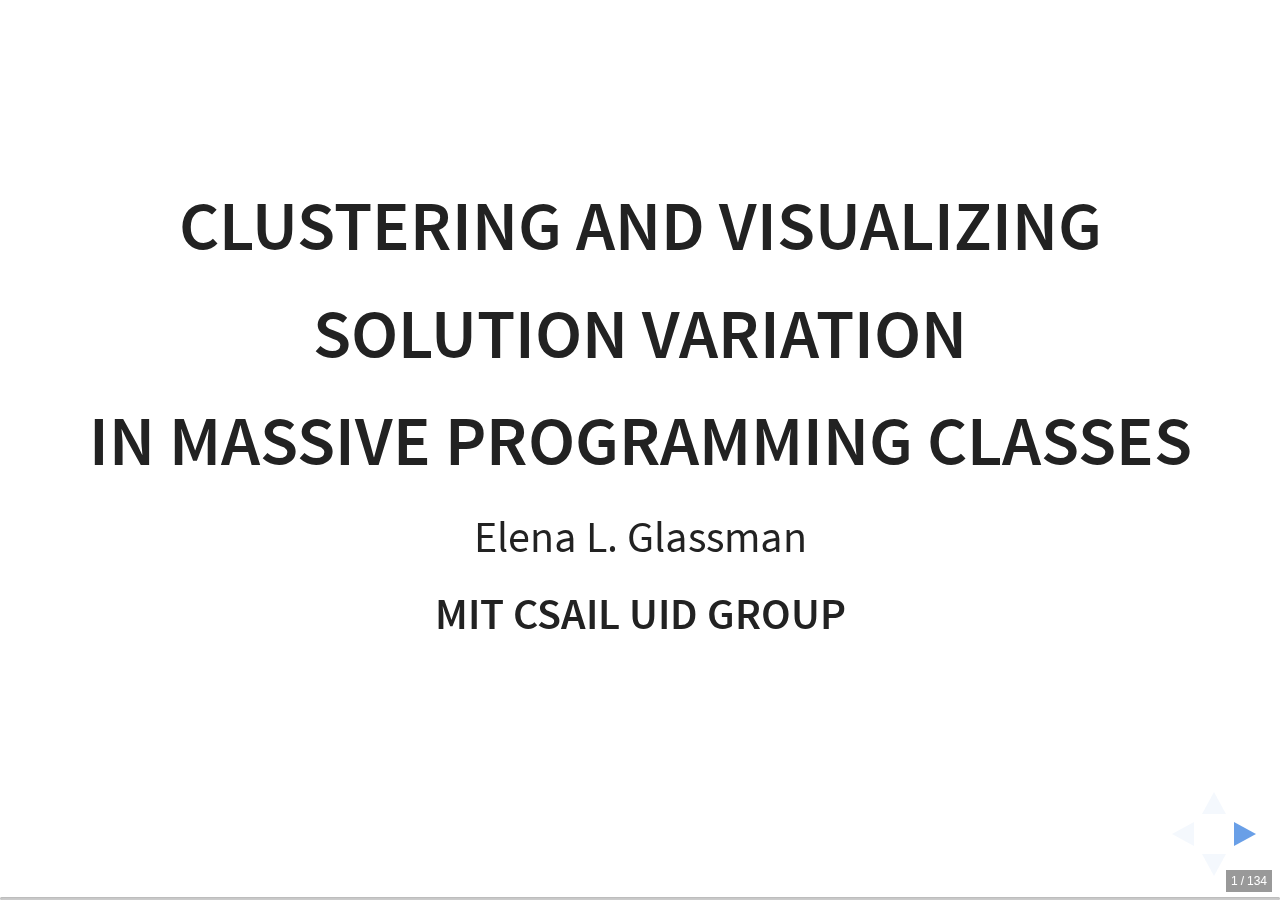
<file: post-sfd.html>
<!doctype html>
<html lang="en">

    <head>
        <meta charset="utf-8">

        <title>Clustering and Visualizing Solution Variation in Massive Programming Classes</title>

        <meta name="description" content="Phd Defense">
        <meta name="author" content="Elena L. Glassman">

        <meta name="apple-mobile-web-app-capable" content="yes">
        <meta name="apple-mobile-web-app-status-bar-style" content="black-translucent">

        <meta name="viewport" content="width=device-width, initial-scale=1.0, maximum-scale=1.0, user-scalable=no">

        <link rel="stylesheet" href="css/reveal.css">
        <!-- <link rel="stylesheet" href="css/theme/black.css" id="theme"> -->
        <link rel="stylesheet" href="css/theme/white.css">

        <!-- Theme used for syntax highlighting of code -->
        <link rel="stylesheet" href="lib/css/xcode.css">

        <!-- reveal-ally for accessibility -->
        <link rel="stylesheet" href="plugin/accessibility/helper.css">

        <!--bootstrap-->
        <!-- <link rel="stylesheet" href="https://maxcdn.bootstrapcdn.com/bootstrap/3.3.6/css/bootstrap.min.css" integrity="sha384-1q8mTJOASx8j1Au+a5WDVnPi2lkFfwwEAa8hDDdjZlpLegxhjVME1fgjWPGmkzs7" crossorigin="anonymous"> -->
        <link rel="stylesheet" href="css/bootstrap.min.css">


        <style>
        .left-aligned {text-align: left}
        .right-aligned {text-align: right}
        .white-background {background-color:white;}
        hr {
            border: 0; 
            height: 1px; 
            background-image: linear-gradient(to right, rgba(0, 0, 0, 0), rgba(0, 0, 0, 0.75), rgba(0, 0, 0, 0)); 
        }
        </style>

        <!-- Printing and PDF exports -->
        <script>
            var link = document.createElement( 'link' );
            link.rel = 'stylesheet';
            link.type = 'text/css';
            link.href = window.location.search.match( /print-pdf/gi ) ? 'css/print/pdf.css' : 'css/print/paper.css';
            document.getElementsByTagName( 'head' )[0].appendChild( link );
        </script>

        <!--[if lt IE 9]>
        <script src="lib/js/html5shiv.js"></script>
        <![endif]-->
    </head>

    <body>

    <!--p>
        <small>Created by <a href="http://hakim.se">Hakim El Hattab</a> / <a href="http://twitter.com/hakimel">@hakimel</a></small>
    </p-->
                            <!--h2>Introduction</h2>
                        <p>Slides can be nested inside of each other.</p>
                        <p>Use the <em>Space</em> key to navigate through all slides.</p>
                        <br>
                        <a href="#" class="navigate-down">
                            <img width="178" height="238" data-src="https://s3.amazonaws.com/hakim-static/reveal-js/arrow.png" alt="Down arrow">
                        </a-->

        <div class="reveal">

            <!-- Any section element inside of this container is displayed as a slide -->
            <header style="position: absolute;top: 25px; left: 25px; z-index:500; font-size:30px;background-color: white"></header>
            <footer style="position: absolute;bottom: 25px; right: 200px; z-index:500; font-size:30px;background-color: white">
            </footer>

            
            <div class="slides">
                <section data-markdown>
                    <script type="text/template">
                        ##Clustering and Visualizing 
                        ##Solution Variation 
                        ##in Massive Programming Classes
                        
                        Elena L. Glassman
                        
                        #### MIT CSAIL UID Group
                    </script>
                </section>
                <section data-markdown>
                    <script type="text/template">
                        ###Big Programming Classes
                        <img data-src="img/big_class.jpg" alt="Big Class">
                    </script>
                </section>
                <section data-markdown>
                    <script type="text/template">
                        Each exercise can yield thousands of solutions
                        <img data-src="img/so_many_solutions.jpg" alt="So many solutions">
                    </script>
                </section>

            
                <section data-markdown>
                    <script type="text/template">
                        <div class="row">
                          <div class="col-sm-6">
                            <h3>Problem</h3>

                            How do you scale up one-on-one interactions?
                          </div>
                          <div class="col-sm-6">
                            <h3>Opportunity</h3>

                            What value <i>only</i> exists in a massive classroom?
                          </div>
                        </div>
                    </script>
                </section>

                <section data-markdown>
                    <script type="text/template">
                        ### General Challenges Addressed
                        - Problems
                            - Personalized feedback
                            - Personalized hints

                        - Opportunities
                            - Cluster and visualize common and uncommon solutions
                            - Exploit diversity of student choices
                                <!-- - Identify pedagogically valuable examples -->
                                <!-- - Discuss tradeoffs -->
                    </script>
                </section>

                <section data-markdown>
                    <script type="text/template">
                        ### Specific Applications
                        - Problems
                            - Personalized feedback
                                - *on variable names* with **Foobaz**
                            - Personalized hints
                                - *for debugging processors* with **Dear Beta**
                                - *for optimizing 4-bit adders* with **Dear Gamma**
                    </script>
                </section>

                <section data-markdown>
                    <script type="text/template">
                        ### Specific Applications
                        
                        - Opportunities
                            - Cluster and visualize common and uncommon solutions
                                - *Python solutions* with **OverCode**
                                - *4-bit adders* with **Dear Gamma**
                            - Exploit diversity of student choices
                                - *variable names* with **Foobaz**
                    </script>
                </section>

                <section data-markdown>
                    <script type="text/template">
                        ### Approach
                        1. Build systems
                            - Augment teacher cognition
                            - Leverage student expertise
                        2. Use user studies and deployments for validation
                    </script>
                </section>

                <section data-markdown>
                    <script type="text/template">
                        ###Thesis

                        - *Clustering and visualizing solution variation* collected from massive programming courses helps
                            1. teachers 
                                - gain insights into student design choices<!-- .element: class="fragment" -->
                                - give personalized style feedback at scale<!-- .element: class="fragment" -->
                                - detect autograder failures<!-- .element: class="fragment" -->
                            2. computers
                                - connect students with complementary expertise and needs<!-- .element: class="fragment" -->
                    </script>
                </section>

                <section data-markdown>
                    <script type="text/template">
                        ### Outline
                        1. Status Quo
                        2. Solution Variation
                        3. Related Work
                        <!-- 1. Cluster and visualize solutions <!-- (opportunity) -->
                        3. **OverCode**
                            <!-- - Skim thousands of solutions -->
                            <!-- - Appreciate diversity of solutions -->
                            <!-- - Feedback for whole class -->
                            <!-- 2. Exploit diversity, provide personalized feedback  -->
                            <!-- (problem) -->
                        4. **Foobaz**
                            <!-- - Teacher curate & label student choices -->
                            <!-- - Students receive personalized feedback -->
                            <!-- 3. Personalized hints <!-- (problem) --> 
                        5. **Dear Beta & Dear Gamma**
                            <!-- - Targeted learnersourcing -->
                            <!-- - Collect and distribute students' earned expertise -->
                        4. Additional clustering and visualization
                        6. Discussion and future work
                    </script>
                </section>

                <section data-markdown>
                    <script type="text/template">
                        ### Introductory Programming Classes
                        <div class="row">
                          <div class="col-sm-6">
                            100's or 1000's of students
                          </div>
                          <div class="col-sm-6">
                            Public test suite<br>
                            unlimited testing
                          </div>
                        </div>
                        <hr>
                        <div class="row">
                          <div class="col-sm-6">
                            100's or 1000's of solutions
                            <img data-src="img/so_many_solutions.jpg" alt="So many solutions">
                          </div>
                          <div class="col-sm-6">
                            Many reach "correct" state
                            <img data-src="img/mostly_correct.jpg" alt="mostly correct solutions">
                          </div>
                        </div>
                    </script>
                </section>

                <section data-markdown>
                    <script type="text/template">
                        ###Status Quo
                        - Solutions are evaluated with autograders
                        - "Correct": passes teacher test suite
                        - Test suite composed of input-output tests
                    </script>
                </section>

                <section data-markdown>
                    <script type="text/template">
                        ###Autograding is not enough
                        - Solutions can be
                            - standard
                            - innovative
                            - incorrect
                            - subversive
                            - revealing (of misconceptions)
                        <!-- - but be indistinguishable w.r.t. input-output tests -->
                    </script>
                </section>

                <section data-markdown>
                    <script type="text/template">
                        ###Autograding is not enough
                        <!-- - Autograders -->
                        - cannot give feedback on readability
                        - "noisy signal" w.r.t. awarding partial credit
                    </script>
                </section>

                <section data-markdown>
                    <script type="text/template">
                        ###Solution Variation
                        Some vary in superficial ways
<pre><code>def iterPower(base, exp):
    '''
    base: int or float.
    exp: int >= 0
 
    returns: int or float, base^exp
    '''
    result = 1
    while exp > 0:
        result *= base
        exp -= 1
    return result
</code></pre>

<pre><code>def iterPower(base, exp):
    wynik = 1
    while exp > 0:
        exp -= 1  #using exp argument as counter
        wynik *= base
    return wynik
</code></pre>
                    <!-- Different comments, statement order, variable names -->
                    </script>
                </section>

                <section data-markdown>
                    <script type="text/template">
                        ###Solution Variation
                        Some vary in fundamental ways
<pre><code>def iterPower(base, exp):
    result = 1
    while exp > 0:
        result *= base
        exp -= 1
    return result
</code></pre>

<pre><code>def iterPower(base, exp):
    value=1
    for i in range(exp):
        value*=base
    return value
</code></pre>

<pre><code>def iterPower(base, exp):
    if(exp == 0):
        return 1
    else:
        return base * iterPower(base,exp-1)
</code></pre>

                    </script>
                </section>  

                <section data-markdown>
                    <script type="text/template">
                        ###Solution Variation
                        Some correct solutions reveal<br>misconceptions, confusion, or sloppy thinking
<pre><code>def iterPower(base, exp):
    '''
    base: int or float.
    exp: int >= 0
 
    returns: int or float, base^exp
    '''
    # Your code here
    exp1=exp  
    if base==0:
        return 0
    if base<0:
        p=-base
    else:
        p=base
    if exp==0:
        return 1
    else:
        while exp>1:
            p=p*abs(base)
            exp=exp-1
    if base<0:
        if exp1%2==1:
            return -p
        else:
            return p
    else:
        return p
</code></pre>

                    </script>
                </section>  


                <section data-markdown>
                    <script type="text/template">
                        ###Related Work
                        - AST-based comparison
                        <img data-src="http://jonathan-huang.org/research/pubs/moocshop13/codeweb_1_3.png">

                    </script>
                </section>  
                <section data-markdown>
                    <script type="text/template">
                        ###Related Work
                        - Intelligent Tutoring Systems (ITS)
                            - "Artificial intelligence" not augmented intelligence
                            - Time-intensive
                            - Written with domain experts
                                - Expensive
                                - Suffer from curse of knowledge

                    </script>
                </section>
                <section data-markdown>
                    <script type="text/template">
                        ###Related Work
                        - Example-based learning
                            - Compare & contrast
                            - Productive confusion
                            - Variation Theory
                                <!-- - robust understanding through systematic variation in superficial and structural features across examples -->

                    </script>
                </section>                  

                <!-- For teachers, this variation can be a source of pedagogically valuable examples and expose corner cases not yet covered by autograding. For students, the variation in a large class means that other students may have struggled along a similar solution path, hit the same bugs, and can offer hints based on that earned expertise. -->

                <section data-markdown>
                    <script type="text/template">
                        #OverCode

                        <!-- <img data-src="img/OverCode_iterPower_new.jpg"> -->

                    </script>
                </section>

                <section data-markdown data-background-image="img/turing_anecdote.jpg">
                    <script type="text/template">
                    </script>
                </section>

                <section data-markdown>
                    <script type="text/template">
                        ###Opportunity
                        - Cluster and visualize all the different correct solutions
                        <!-- - Better help students still working on the problem -->
                        - so teachers can
                            - identify pedagogically valuable examples
                            - discuss tradeoffs
                            - counsel students more confidently

                    </script>
                </section>

                <section data-markdown>
                    <script type="text/template">
                        ###Opportunity
                        - Thousands of correct solutions to Python programming problems
                            - collected from edX offering of MIT EECS 6.0001

                    </script>
                </section>

                <section data-markdown>
                    <script type="text/template">
                        ###OverCode

                        - Analysis pipeline clusters correct Python solutions
                        - User interface 
                            - Renders normalized solutions
                            - Highlights solution variation
                            - Affords exploring, filtering, further clustering solutions

                        <!-- <img data-src="img/OverCode_iterPower_new.jpg"> -->

                    </script>
                </section>

                <section data-markdown>
                    <script type="text/template">
                        ###Clusters
                        - Same set of lines
                            - modulo variable names, comments, formatting
                        - During execution on test cases
                            - variables take on same sequence of values
                    </script>
                </section>

                <section data-markdown>
                    <script type="text/template">
                        ###Within one Cluster
<pre><code>def iterPower(base, exp):
    '''
    base: int or float.
    exp: int >= 0
 
    returns: int or float, base^exp
    '''
    result = 1
    while exp > 0:
        result *= base
        exp -= 1
    return result

def iterPower(base, exp):
    '''
    base: int or float.
    exp: int >= 0
 
    returns: int or float, base^exp
    '''
    # Your code here
    result=1
    while exp>0:
        result*=base
        exp-=1
    return result

def iterPower(base, exp):
    '''
    base: int or float.
    exp: int >= 0
 
    returns: int or float, base^exp
    '''
    # Your code here
    result=1
    while (exp>0):
        result*=base
        exp-=1
    return result

def iterPower(base, exp):
    '''
    base: int or float.
    exp: int >= 0
 
    returns: int or float, base^exp
    '''
    # Your code here
    result = 1
    while exp > 0:
        result *= base
        exp -= 1
    return result

def iterPower(base, exp):
    '''
    base: int or float.
    exp: int >= 0
 
    returns: int or float, base^exp
    '''
    result=1
    while exp>0:
           result*=base
           exp-=1
    return result
    

def iterPower(base, exp):
  ret = 1
  while (exp > 0):
    ret *= base
    exp -= 1
  return ret 

def iterPower(base, exp):
    '''
    base: int or float.
    exp: int >= 0
 
    returns: int or float, base^exp
    '''
    result = 1
    while exp > 0:
        result *= base
        exp -= 1
    return result

def iterPower(base, exp):
    '''
    base: int or float.
    exp: int >= 0
 
    returns: int or float, base^exp
    '''
    result = 1
    while exp > 0:
        result *= base 
        exp -= 1
    return result

def iterPower(base, exp):
    '''
    base: int or float.
    exp: int >= 0
 
    returns: int or float, base^exp
    '''
    # Your code here
    result = 1
    while exp > 0:
        result *=base
        exp -= 1
    return result

def iterPower(base, exp):
    '''
    base: int or float.
    exp: int >= 0
 
    returns: int or float, base^exp
    '''
    # Your code here
    answer = 1
    while exp > 0:
        answer *= base
        exp -= 1
    return answer

def iterPower(base, exp):
    '''
    base: int or float.
    exp: int >= 0
 
    returns: int or float, base^exp
    '''
    # Your code here
    result = 1
    while exp > 0 :
        result *= base
        exp -= 1
    return result

def iterPower(base, exp):
    '''
    base: int or float.
    exp: int >= 0
 
    returns: int or float, base^exp
    '''
    result = 1
    while exp > 0:
        result *= base
        exp -= 1
    return result

def iterPower(base, exp):
    '''
    base: int or float.
    exp: int >= 0
 
    returns: int or float, base^exp
    '''
    result = 1
    while exp>0:
        result *= base
        exp -=1
    
    return result

def iterPower(base, exp):
    '''
    base: int or float.
    exp: int >= 0
 
    returns: int or float, base^exp
    '''
    result=1
    while exp>0:
        result*=base
        exp-=1
    return result

def iterPower(base, exp):
    '''
    base: int or float.
    exp: int >= 0
 
    returns: int or float, base^exp
    '''
    # Your code her
    result = 1
    while exp > 0:
        result *= base
        exp -= 1
    return result

def iterPower(base, exp):
    '''
    base: int or float.
    exp: int >= 0
 
    returns: int or float, base^exp
    '''
    # Your code here
    result = 1
    while exp >0:
       result *= base
       exp -= 1
    return result

def iterPower(base, exp):
    '''
    base: int or float.
    exp: int >= 0
 
    returns: int or float, base^exp
    '''
    # Your code here
    result = 1
    while exp > 0:
        result *= base
        exp -= 1
    return result
    

def iterPower(base, exp):
    '''
    base: int or float.
    exp: int >= 0
 
    returns: int or float, base^exp
    '''
    result = 1
    while exp > 0:
        result *= base
        exp -= 1
    return result

def iterPower(base, exp):
    '''
    base: int or float.
    exp: int >= 0
 
    returns: int or float, base^exp
    '''
    result = 1
    while exp > 0:
        result *= base
        exp -= 1
    return result
        

def iterPower(base, exp):
    '''
    base: int or float.
    exp: int >= 0
 
    returns: int or float, base^exp
    '''
    result = 1
    while exp > 0:
        result *=base
        exp -= 1
    return result

def iterPower(base, exp):
    '''
    base: int or float.
    exp: int >= 0
 
    returns: int or float, base^exp
    '''
    # Your code here
    Tbase = 1
    while exp > 0:
        Tbase *= base
        exp -= 1
    return Tbase

def iterPower(base, exp):
    '''
    base: int or float.
    exp: int >= 0
 
    returns: int or float, base^exp
    '''
    result = 1
    while exp > 0:
        result *=base
        exp -= 1
    return result
    

def iterPower(base, exp):
    '''
    base: int or float.
    exp: int >= 0
 
    returns: int or float, base^exp
    '''
    result = 1
    while exp > 0:
        result *= base
        exp -= 1
    return result 

def iterPower(base, exp):
    '''
    base: int or float.
    exp: int >= 0

    returns: int or float, base^exp
    '''
    result = 1
    while exp > 0:
        result *=base
        exp -= 1
    return result

def iterPower(base, exp):
    '''
    base: int or float.
    exp: int >= 0
 
    returns: int or float, base^exp
    '''
    # Your code here
    result = 1
    while exp > 0:
        result*=base
        exp-=1
    return result

def iterPower(base, exp):
    '''
    base: int or float.
    exp: int >= 0
 
    returns: int or float, base^exp
    '''
    result = 1
    while exp > 0:
        result *= base
        exp -= 1
    return result

def iterPower(base, exp):
    '''
    base: int or float.
    exp: int >= 0
 
    returns: int or float, base^exp
    '''
    # Your code here
    result=1
    while exp>0:
        result*=base
        exp-=1
    return(result)

def iterPower(base, exp):
    '''
    base: int or float.
    exp: int >= 0

    returns: int or float, base^exp
    '''
    result = 1
    while exp > 0:
        result *=base
        exp -= 1
    return result
 

def iterPower(base, exp):
    '''
    base: int or float.
    exp: int >= 0
 
    returns: int or float, base^exp
    '''
    # Your code here
    result = 1
    while exp > 0:
        result *= base
        exp -= 1
    return result

def iterPower(base, exp):
    '''
    base: int or float.
    exp: int >= 0
 
    returns: int or float, base^exp
    '''
    # Your code here
    ans=1
    while(exp>0):
        ans*=base
        exp-=1
    return ans    

def iterPower(base, exp):
    '''
    base: int or float.
    exp: int >= 0
 
    returns: int or float, base^exp
    '''
    # Your code here
    result = 1
    while exp > 0:
        result *= base
        exp -= 1
    return result

def iterPower(base, exp):
    '''
    base: int or float.
    exp: int >= 0
 
    returns: int or float, base^exp
    '''
    result = 1
    while exp > 0:
        result *=base
        exp -=1
    return result    
    # Your code here

def iterPower(base, exp):
    '''
    base: int or float.
    exp: int >= 0
 
    returns: int or float, base^exp
    '''

    result=1
    while exp> 0:
         result*=base
         exp-=1
    return result
  
    
    

def iterPower(base, exp):
    '''
    base: int or float.
    exp: int >= 0

    returns: int or float, base^exp
    '''
    result = 1
    while exp > 0:
        result *=base
        exp -= 1
    return result

def iterPower(base, exp):
    '''
    base: int or float.
    exp: int >= 0
 
    returns: int or float, base^exp
    '''
    # Your code here
    result=1
    while exp>0:
        result*=base
        exp-=1
    return result

def iterPower(base, exp):
    '''
    base: int or float.
    exp: int >= 0
 
    returns: int or float, base^exp
    '''
    a = 1
    while exp > 0:
        a *= base
        exp -= 1
    return a
    

def iterPower(base, exp):
    result = 1
    while exp > 0:
        result *= base
        exp -= 1
    return result

def iterPower(base, exp):
    '''
    base: int or float.
    exp: int >= 0
 
    returns: int or float, base^exp
    '''
    result = 1
    while exp > 0:
        result *= base
        exp -= 1
    return result

def iterPower(base, exp):
    '''
    base: int or float.
    exp: int >= 0
 
    returns: int or float, base^exp
    '''
    # Your code here
    result = 1
    while exp > 0:
        result *= base
        exp -= 1
    return result

def iterPower(base, exp):
    '''
    base: int or float.
    exp: int >= 0
 
    returns: int or float, base^exp
    '''
    # Your code here
    result = 1
    while exp > 0:
        result *=base
        exp -= 1
    return result

def iterPower(base, exp):
    '''
    base: int or float.
    exp: int >= 0
 
    returns: int or float, base^exp
    '''
    # Your code here
    result = 1
    while exp > 0:
        result *= base
        exp -= 1
    return result

def iterPower(base, exp):
    '''
    base: int or float.
    exp: int >= 0
 
    returns: int or float, base^exp
    '''
    # Your code here
    result = 1
    while exp > 0:
        result *= base
        exp -= 1
    return result

def iterPower(base, exp):
    '''
    base: int or float.
    exp: int >= 0
 
    returns: int or float, base^exp
    '''
    # Your code here
    result = 1
    while exp > 0:
        result *= base
        exp -= 1
    return result

def iterPower(base, exp):
    '''
    base: int or float.
    exp: int >= 0
 
    returns: int or float, base^exp
    '''
    # Your code here
    result = 1
    while(exp > 0):
        result *=base
        exp -=1
    return result

def iterPower(base, exp):
    '''
    base: int or float.
    exp: int >= 0
 
    returns: int or float, base^exp
    '''
    result = 1
    while exp > 0:
        result *= base
        exp -= 1
    return result

def iterPower(base, exp):
    '''
    base: int or float.
    exp: int >= 0
 
    returns: int or float, base^exp
    '''
    result = 1

    while exp > 0:
        result *= base
        exp -= 1

    return result

def iterPower(base, exp):
    '''
    base: int or float.
    exp: int >= 0
 
    returns: int or float, base^exp
    '''
    # Your code here
    result = 1
    while exp > 0:
        result *= base
        exp -= 1
    return result

def iterPower(base, exp):
    '''
    base: int or float.
    exp: int >= 0
 
    returns: int or float, base^exp
    '''
    result = 1
    while exp > 0:
        result *=base
        exp -= 1
    return result

def iterPower(base, exp):
    '''
    base: int or float.
    exp: int >= 0
 
    returns: int or float, base^exp
    '''
    # Your code here
    result = 1
    while exp > 0:
        result *= base
        exp -= 1
    return result

def iterPower(base, exp):
    '''
    base: int or float.
    exp: int >= 0
 
    returns: int or float, base^exp
    '''
    result = 1
    while exp > 0:
        result *=base
        exp -= 1
    return result

def iterPower(base, exp):
    '''
    base: int or float.
    exp: int >= 0

    returns: int or float, base^exp
    '''
    result = 1
    while exp > 0:
        result *=base
        exp -= 1
    return result

def iterPower(base, exp):
    '''
    base: int or float.
    exp: int >= 0
 
    returns: int or float, base^exp
    '''
    # Your code here
    result=1
    while exp > 0:
        result*=base
        exp-=1
    return result

def iterPower (a, b):
    result =1  
    while b > 0:
        result *= a
        b -= 1
    return result

def iterPower(base, exp):
    '''
    base: int or float.
    exp: int >= 0
 
    returns: int or float, base^exp
    '''
    result=1 
    while exp>0:
        result*=base
        exp-=1

    return result

def iterPower(base, exp):
    '''
    base: int or float.
    exp: int >= 0
 
    returns: int or float, base^exp
    '''

    result = 1
    while (exp > 0):
        result *= base
        exp -= 1;

    return result

def iterPower(base, exp):
    '''
    base: int or float.
    exp: int >= 0
 
    returns: int or float, base^exp
    '''
    # Your code here
    result = 1
    while exp > 0:
        result *= base
        exp -= 1
    return result

def iterPower(base, exp):
    '''
    base: int or float.
    exp: int >= 0
 
    returns: int or float, base^exp
    '''
    power = 1
    while exp > 0:
        power *= base
        exp -= 1
    return power

def iterPower(base, exp):
    '''
    base: int or float.
    exp: int >= 0
 
    returns: int or float, base^exp
    '''
    result = 1
    while exp > 0:
        result *= base
        exp -= 1
    return result

def iterPower(base, exp):
    '''
    base: int or float.
    exp: int >= 0
 
    returns: int or float, base^exp
    '''
    result = 1
    while exp > 0:
        result *= base
        exp -= 1
    return result
    # Your code here

def iterPower(base, exp):
    '''
    base: int or float.
    exp: int >= 0
 
    returns: int or float, base^exp
    '''
    result = 1
    while exp > 0:
        result *= base
        exp -= 1
    return result

def iterPower(base, exp):
    '''
    base: int or float.
    exp: int >= 0
 
    returns: int or float, base^exp
    '''
    # Your code here
    result = 1
    while exp > 0:
        result*=base
        exp-=1
    return result

def iterPower(base, exp):
    '''
    base: int or float.
    exp: int >= 0
 
    returns: int or float, base^exp
    '''
    result = 1
    while exp > 0:
        result *= base
        exp -= 1
    return result

def iterPower(base, exp):
    '''
    base: int or float.
    exp: int >= 0
 
    returns: int or float, base^exp
    '''
    result = 1
    while exp > 0:
     result *= base
     exp -= 1
     
    return result

def iterPower(base, exp):
    '''
    base: int or float.
    exp: int >= 0
 
    returns: int or float, base^exp
    '''
    # Your code here
    result = 1
    while exp > 0 :
        result *= base
        exp -= 1
        
    return result

def iterPower(base, exp):
    '''
    base: int or float.
    exp: int >= 0
 
    returns: int or float, base^exp
    '''
    result = 1
    while exp > 0:
        exp -= 1
        result *= base
    return result

def iterPower(base, exp):
    '''
    base: int or float.
    exp: int >= 0
 
    returns: int or float, base^exp
    '''
    # Your code here
    result = 1
    while exp > 0:
        result *= base 
        exp -= 1
    return result;
        

def iterPower(base, exp):
    '''
    base: int or float.
    exp: int >= 0
 
    returns: int or float, base^exp
    '''    
    result = 1
    while exp > 0:
        result *=base
        exp -= 1
    return result

def iterPower(base, exp):
    '''
    base: int or float.
    exp: int >= 0
 
    returns: int or float, base^exp
    '''
    result = 1
    while exp > 0:
        result *=base
        exp -= 1
    return result

def iterPower(base, exp):
    '''
    base: int or float.
    exp: int >= 0
 
    returns: int or float, base^exp
    '''
    result = 1
    while exp > 0:
        result *= base
        exp -= 1
    return result

def iterPower(base, exp):
    '''
    base: int or float.
    exp: int >= 0
 
    returns: int or float, base^exp
    '''
    result=1
    while exp>0:
        result*=base
        exp-=1
    return result
        

def iterPower(base, exp):
    '''
    base: int or float.
    exp: int >= 0
 
    returns: int or float, base^exp
    '''
    # Your code here
    result = 1
    while exp > 0:
        result *= base
        exp -= 1
    return result
  

def iterPower(base, exp):
    '''
    base: int or float.
    exp: int >= 0
 
    returns: int or float, base^exp
    '''
    result = 1
    
    while exp > 0:
        result *= base
        exp -= 1
    return result
        

def iterPower(base, exp):
    '''
    base: int or float.
    exp: int >= 0
 
    returns: int or float, base^exp
    '''
    # Your code here
    result = 1
    while exp > 0:
        result*=base
        exp -= 1
    return result

def iterPower(base, exp):
    '''
    base: int or float.
    exp: int >= 0
 
    returns: int or float, base^exp
    '''
    result = 1
    while exp >0:
        result *=base
        exp -= 1
    return result

def iterPower(base, exp):
    '''
    base: int or float.
    exp: int >= 0
 
    returns: int or float, base^exp
    '''
    result = 1
    while exp > 0:
        result *=base
        exp -= 1
    return result
   

def iterPower(base, exp):
    '''
    base: int or float.
    exp: int >= 0
 
    returns: int or float, base^exp
    '''
    result = 1
    while exp > 0:
        result *= base
        exp -= 1
        
    return result

def iterPower(base, exp):
    '''
    base: int or float.
    exp: int >= 0
 
    returns: int or float, base^exp
    '''
    result = 1
    while exp >0:
        result *= base
        exp -=1
    return result

def iterPower(base, exp):
    '''
    base: int or float.
    exp: int >= 0
 
    returns: int or float, base^exp
    '''
      
    result = 1
                   
    while (exp > 0):
        result *= base
        exp -= 1
        
    return result

def iterPower(base, exp):
    result =1
    while exp > 0:
        result *= base
        exp -=1
    return result

def iterPower(base, exp):
    '''
    base: int or float.
    exp: int >= 0
 
    returns: int or float, base^exp
    '''
    # Your code here
    result=1
    while exp>0:
        result*=base
        exp-=1
    return result

def iterPower(base, exp):
    '''
    base: int or float.
    exp: int >= 0
 
    returns: int or float, base^exp
    '''
    result = 1
    while exp > 0:
        result *=base
        exp -= 1
    return result

def iterPower(base, exp):
    '''
    base: int or float.
    exp: int >= 0
 
    returns: int or float, base^exp
    '''
    result = 1
    while exp > 0:
        result *=base
        exp -= 1
    return result

def iterPower(base, exp):
    '''
    base: int or float.
    exp: int >= 0
 
    returns: int or float, base^exp
    '''
    # Your code here
    result = 1
    while exp > 0:
        result *= base
        exp -= 1
    return result

def iterPower(base, exp):
    '''
    base: int or float.
    exp: int >= 0
 
    returns: int or float, base^exp
    '''
    # Your code here
    resultado=1
    while exp>0:
        resultado*=base
        exp-=1
    return resultado

def iterPower(base, exp):
    '''
    base: int or float.
    exp: int >= 0
 
    returns: int or float, base^exp
    '''
    result = 1
    while exp > 0:
        result *= base
        exp -= 1
    return result 

def iterPower(base, exp):
    '''
    base: int or float.
    exp: int >= 0
 
    returns: int or float, base^exp
    '''
    # Your code here
    result=1
    while (exp>0):
     result*=base
     exp-=1
    return result
     

def iterPower(base, exp):
    '''
    base: int or float.
    exp: int >= 0
 
    returns: int or float, base^exp
    '''
    # Your code here
    result = 1
    while exp > 0:
        result*=base
        exp -=1
    return result    
        

def iterPower(base, exp):
    '''
    base: int or float.
    exp: int >= 0
 
    returns: int or float, base^exp
    '''
    result = 1
    while exp > 0:
        result *=base
        exp -= 1
    return result    

def iterPower(base, exp):
    '''
    base: int or float.
    exp: int >= 0
 
    returns: int or float, base^exp
    '''
    result = 1
    while exp > 0:
        result *=base
        exp -= 1
    return result    

def iterPower(base, exp):
    '''
    base: int or float.
    exp: int >= 0
 
    returns: int or float, base^exp
    '''
    # Your code here
    power=1
    while exp > 0:
        power*=base
        exp-=1
    return power
        
   

def iterPower(base, exp):
    '''
    base: int or float.
    exp: int >= 0
 
    returns: int or float, base^exp
    '''
    ans = 1
    while exp > 0:
        ans *= base
        exp -= 1
    return ans
    

def iterPower(base, exp):
    '''
    base: int or float.
    exp: int >= 0
 
    returns: int or float, base^exp
    '''
    result = 1
    while exp > 0:
        result *= base
        exp -= 1
    return result

def iterPower(base, exp):
    '''
    base: int or float.
    exp: int >= 0
 
    returns: int or float, base^exp
    '''
    result = 1
    while exp > 0:
        result *= base
        exp -= 1
    return result

def iterPower(base, exp):
    '''
    base: int or float.
    exp: int >= 0
 
    returns: int or float, base^exp
    '''
    power=1
    while exp>0:
        power*=base
        exp-=1
    return power

def iterPower(base, exp):
    '''
    base: int or float.
    exp: int >= 0
 
    returns: int or float, base^exp
    '''
    result = 1
    while exp > 0:
         result *= base
         exp -= 1
    return result

def iterPower(base, exp):
    '''
    base: int or float.
    exp: int >= 0
 
    returns: int or float, base^exp
    '''
    result = 1
    while exp > 0:
        result *= base
        exp -= 1
    return result

def iterPower(base, exp):
    '''
    base: int or float.
    exp: int >= 0
 
    returns: int or float, base^exp
    '''
    # Your code here
    result = 1
    while exp > 0:
        result *= base
        exp -= 1
    return result

def iterPower(base, exp):
    '''
    base: int or float.
    exp: int >= 0
 
    returns: int or float, base^exp
    '''
    result = 1
    while exp>0:
        result *= base
        exp -= 1
    return result

def iterPower(base, exp):
    '''
    base: int or float.
    exp: int >= 0
 
    returns: int or float, base^exp
    '''
    result = 1
    while exp >0:
        result *=base
        exp-=1
    return result

def iterPower(base, exp):
    '''
    base: int or float.
    exp: int >= 0
 
    returns: int or float, base^exp
    '''
    # Your code here
    result = 1
    while exp > 0:
        result *= base
        exp -= 1
    return result
</code></pre>
                    </script>
                </section>

                <section data-markdown>
                    <script type="text/template">
                        ###Variables within a cluster

                        - Take on same sequence of values
                        <pre><code>def iterPower(base, exp):
    result = 1
    while exp > 0:
        result *= base
        exp -= 1
    return result
</code></pre>
                        <pre><code>iterPower(5, 3)</code></pre>

                        <pre><code>base: 5
exp: 3 -> 2 -> 1 -> 0
result: 1 -> 5 -> 25 -> 125</code></pre>

                    </script>
                </section>

                <section data-markdown>
                    <script type="text/template">
                        ###Variables across all clusters

                        - Variable that takes on sequence <pre><code>1 -> 5 -> 25 -> 125</code></pre>
                            <!-- - Most common (3081/3842 solutions) -->
                            - Most common name <pre><code>result</code></pre>
                            - Other names <pre><code>wynik, out, total, ans, acum, num, mult</code></pre>
                            - Occurs in 3081/3842 solutions

                    </script>
                </section>

                <section data-markdown>
                    <script type="text/template">
                        ###Variables across all clusters

                        - Variable that takes on sequence <pre><code>3 -> 2 -> 1 -> 0</code></pre>
                            <!-- - Most common (3081/3842 solutions) -->
                            - Most common name <pre><code>exp</code></pre>
                            - Other names <pre><code>count, temp, exp3, exp2, exp1, inexp, old_exp</code></pre>
                            - Occurs in 2744/3842 solutions

                    </script>
                </section>

                <section data-markdown>
                    <script type="text/template">
                        ###Normalizing Solutions

                        - Rename variables to their most common name
                        - Remove comments
                        - Standardize formatting

                    </script>
                </section>

                <section data-markdown>
                    <script type="text/template">
                        ###Describing Clusters in UI
                        - Cluster name is a normalized solution
                            - Interpretable based on deterministic rules

                        <img data-src="img/largest_stack_cropped.jpg">
                    </script>
                </section>

                <section data-markdown>
                    <script type="text/template">
                        ###Clusters in UI
                        <div class="row">
                          <div class="col-sm-1">
                            <!-- Collapsed -->
                            <!-- <img data-src="img/largest_stack.jpg"> -->
                          </div>
                          <div class="col-sm-5">
                            Collapsed
                            <img data-src="img/largest_stack.jpg">
                          </div>
                          <div class="col-sm-5">
                            Expanded
                            <img data-src="img/within_largest_stack.jpg">
                          </div>
                          <div class="col-sm-1">
                            <!-- Collapsed -->
                            <!-- <img data-src="img/largest_stack.jpg"> -->
                          </div>
                        </div>
                    </script>
                </section>

                <section data-markdown>
                    <script type="text/template">
                        ###Analysis pipeline Advantages
                        - Reduces this type of program equivalence to comparing sets of strings
                            - Linear with number of solutions
                            - Runs on a laptop on thousands of solutions in < 15 min
                        - Clustering approaches based on AST edit distance
                            - quadratic in number of solutions
                            - run on a computing cluster
                        <!-- <img data-src="img/largest_stack_cropped.jpg"> -->
                    </script>
                </section>

                <section data-markdown>
                    <script type="text/template">
                        ###Highlighting Differences

                        <img data-src="img/highlighting_differences.jpg">
                        - Highlights differences in
                            - size
                            - syntax
                            - variable behavior

                    </script>
                </section>


                <section data-markdown>
                    <script type="text/template">
                        ###OverCode

                        <img data-src="img/OverCode_iterPower_new.jpg">

                    </script>
                </section>

            
                <section data-markdown data-state="header-status-quo">
                    <script type="text/template">
                        ###Teaching (hardware) Programming

                        - Computation Structures 
                            - Every student creates a processor out of logic gates 
                            - ~200 enrolled students debug their simulated circuits

                        - Fun but sometimes frustrating to teach
                    </script>
                </section>

                <section data-markdown data-state="header-status-quo">
                    <script type="text/template">
                        ###Three Frustrations

                        1. Simulated circuits created
                            - in a language invented by professor
                            - **difficult to read or skim**

                        2. Student solutions evaluated on input-output behavior
                            - Students create different designs 
                            - **Diversity of designs never systematically examined** 

                        3. Students often failed tests for the same reasons
                            - Reduced to an **inefficient middleman** of debugging advice serving a long queue of customers

                        <aside class="notes">
                            - One student had the courage to publish his own innovative design on the course forum, and we teaching assistants spent much of the rest of the week helping everyone else understand and implement it. How many other students came up with a cool idea but were afraid to share it, or did not even realize that it was new and different? Some students had no idea whether their solutions were “normal” or unusual.
                            - These <test failure, problem> patterns would evolve in my mind as I helped more and more students. “Oh, you failed test 286? Check your Z logic!” The class forum did not seem to alleviate this problem, possibly because students did not encode their test failure problems in a consistent manner for easy searchability.
                        </aside>

                    </script>
                </section>

                <section data-markdown data-state="header-status-quo">
                    <script type="text/template">
                        ###Augmenting Teacher Cognition

                        - Professor created multiple implementations of circuits
                            - I shadowed him helping students
                            - I wanted to **augment my cognition**

                        <aside class="notes">
                            Without knowledge of human-computer interaction, UI design, or any toolkits for creating an interface, I did not even know how to start.
                        </aside>

                    </script>
                </section>

                <section data-markdown data-state="header-missed-opportunity">
                    <script type="text/template">
                        ###Late-night struggle

                        - "Paul" asked for help with the Turing machine lab
                            - Could his approach work or is it fatally flawed?
                                - He shouldn't abandon his efforts unless necessary
                                - Is he on the path to a novel solution?
                            - Difficult to relate Paul's solution to others
                                - Have hundreds of students’ correct Turing machines
                                - Superficial static & dynamic differences

                        <aside class="notes">
                            - His Turning machine could not detect whether a string of open and closed parentheses was properly balanced, i.e., had an appropriate closing parenthesis for every open parenthesis. He was running out of time. The semester was almost over, and if he was not successful within the next day or two, he would fail our course.
                            - I had a hard time helping Paul turn his Turing machine into one that would pass all the automatic grader’s test tapes.
                            - wish I knew Similar working solution in the pool of previous student submissions would serve as an existence proof.
                        </aside>

                    </script>
                </section>

                <section data-markdown data-state="header-missed-opportunity">
                    <script type="text/template">
                        ###Static & Dynamic Differences

                        - Static
                            - students design their own symbol library, state names
                            - students can list behavioral specifications in any order
                        - Dynamic
                            1. represent Turing machines as FSM diagrams
                            2. after squinting, they still look different

                        <aside class="notes">
                            - for the finite state machine (FSM) portion of their Turing machine
                            - Each behavior-specifying rule is a computer-readable version of the form “if you’re in state X and you read symbol Y on the tape, overwrite symbol Y with symbol Z, move the tape-reader in direction W, and transition to state Q.”
                        </aside>

                    </script>
                </section>

                <section data-markdown data-state="header-missed-opportunity">
                    <script type="text/template">
                        ###Take-aways

                        - Paul eventually got his Turing machine to work
                        - I felt 
                            - the information was in staff servers
                            - my brain could not 
                                - see through superficial textual differences
                                - mentally execute all student solutions
                                    - to have perspective that would help me help Paul

                        <aside class="notes">

                        </aside>

                    </script>
                </section>

                <section data-markdown data-state="header-first-followup">
                    <script type="text/template">
                        ###Running All TM's at Once

                        - Ran all correct two-state Turing machines on same test
                            - Tape-reading head movement logged during execution
                        <img data-src="https://raw.githubusercontent.com/eglassman/mit-phd-thesis/master/Body/figures/ICERtapeLocations.png" alt="Turing tape locations">
                        - Most machines exhibited one of two common movement patterns 

                        <aside class="notes">
                            -logged in coordinates relative to the common starting point at the left end of the test tape (see Figure 1). I had watched so many students’ Turning machines execute before that I knew there were be some patterns, I just did not know exactly what or how many there would be.
                        </aside>

                    </script>
                </section>

                <section data-markdown data-state="header-first-followup">
                    <script type="text/template">
                        ###Two common strategies

                        <div class="row">
                          <div class="col-sm-6">
                            <img data-src="https://raw.githubusercontent.com/eglassman/mit-phd-thesis/master/Body/figures/tmvisualization_InnerParensMatched_allkidsAnno2.png">
                          </div>
                          <div class="col-sm-6">
                            <img data-src="https://raw.githubusercontent.com/eglassman/mit-phd-thesis/master/Body/figures/tmvisualization_NtoNParensMatched_allkidsAnno2.png">
                          </div>
                        </div>
                        <div class="row">
                          <div class="col-sm-6">
                            <b>Strategy A</b><br>
                            pairing inner sets of parentheses<br>
                            (~50% of solutions)
                          </div>
                          <div class="col-sm-6">
                            <b>Strategy B</b><br>
                            pairing the first open, first closed etc.<br>
                            (~40% of solutions)
                          </div>
                        </div>

                        <aside class="notes">
                            - The bold trajectories in these figures represent particularly clean representative examples.
                        </aside>

                    </script>
                </section>

                <section data-markdown data-state="header-first-followup">
                    <script type="text/template">
                        ###Outliers

                        - ~10% solutions exhibit less common strategies
                            - some are incorrect but marked as correct
                                - pass all tests

                        <aside class="notes">
                            - incorrect, i.e., cannot handle arbitrarily deep nesting of parentheses
                        </aside>

                    </script>
                </section>

                <section data-markdown data-state="header-first-followup">
                    <script type="text/template">
                        ###Staff Perspective

                        - aware of the solution they each written
                        - not all aware there were two common solutions
                        - not aware that the test suite was insufficient

                        <aside class="notes">
                            - One teacher admitted steering students away from solutions they did not recognize, but in retrospect may have indeed been valid solutions.
                            - I briefed fellow staff members on the space of solutions — both good and bad — in preparation for subsequent semesters and suggested additions to the test tape suite to catch more submissions that were previously erroneously marked as correct.
                        </aside>

                    </script>
                </section>

                <section data-markdown>
                    <script type="text/template">
                        ###What next?
                        
                        - received piles of thousands of student-written Python solutions
                            - each pile solves the same programming exercise
                            
                        - **Insight**
                            - Meaningful patterns emerge from logging values of variables during execution on test cases
                            - Analogous to logging Turing machine movement

                        <aside class="notes">
                            - Encouraged by my early success analyzing Turing machine, I tried employing a similar methodology to student-written simulated digital circuits. However, I was using the language I was most comfortable with at the time, MATLAB. Not the right language. I got nowhere.
                            - Rishabh Singh arrived on my virtual doorstep, with a pile of solutions
                                - freshly dumped MIT’s intro Python programming course on edX
                        </aside>

                    </script>
                </section>

                <section data-markdown>
                    <script type="text/template">
                        ###OverCode

                        <!-- <iframe src="http://0.0.0.0:8000/?src=iterpower" width='100%' height='600'></iframe> -->
                        <a href="http://0.0.0.0:8000/?src=iterpower"><img data-src="https://raw.githubusercontent.com/eglassman/mit-phd-thesis/master/Body/figures/overcode/interfaceScreenShot.png"></a>

                        <aside class="notes">
                            - Philip Guo contributed variable value-logging code from his Online Python Tutor
                            - Jeremy Scott implemented the UI
                        </aside>

                    </script>
                </section>

                <section data-markdown>
                    <script type="text/template">
                        ###Related Work

                        <img data-src="http://jonathan-huang.org/research/pubs/moocshop13/codeweb_1_3.png">

                        <aside class="notes">
                            
                        </aside>

                    </script>
                </section>

                

                <section data-markdown data-state="header-overcode">
                    <script type="text/template">
                        ###How OverCode Works
                        
                        <pre><code>inputArray = [a,b,c]</code></pre>

                        <div class="row">
                          <div class="col-sm-6">
                            <b>Code Space</b><br>
                            <pre><code>for i in range(len(inputArray)):
    a += myFunction(i)</code></pre>
                          </div>
                          <div class="col-sm-6">
                            <b>Variable Space</b><br>
                            <pre><code>i: 0—>1—>2</code></pre>
                          </div>
                        </div>
                        <div class="row fragment">
                          <div class="col-sm-6">
                            <!-- <b>Code Space</b><br> -->
                            <pre><code>for i in inputArray:
    result += i</code></pre>
                          </div>
                          <div class="col-sm-6">
                            <!-- <b>Variable Space</b><br> -->
                            <pre><code>i: a—>b—>c</code></pre>
                          </div>
                        </div>

                        <aside class="notes">
                            ####Variable Roles

                            - Variable roles are defined by their sequence of values.
                        </aside>

                    </script>
                </section>

                <section data-markdown data-state="header-overcode">
                    <script type="text/template">
                        ###How OverCode Works
                        
                        - **Stack**: a set of solutions containing
                            - same *set* of variable roles 
                            - same *set* of lines manipulating those variables

                        <img data-src="https://pixabay.com/static/uploads/photo/2014/12/21/23/56/papers-576385_960_720.png" alt="piles of paper" width="300px">

                        <aside class="notes">
                            - **(dynamic)**
                            - **(syntactic)**
                        </aside>

                    </script>
                </section>

                <section data-markdown data-state="header-overcode">
                    <script type="text/template">
                        ###How OverCode Works
                        
                        <i>see Keynote</i>

                        <aside class="notes">
                            TODO
                        </aside>

                    </script>
                </section>

                <section data-markdown data-state="header-overcode">
                    <script type="text/template">
                        ###Take-Aways
                        
                        - compared to a non-clustering baseline, OverCode allows teachers to
                            - more quickly develop a high-level view of students’ understanding and misconceptions
                            - provide feedback that is relevant to more students

                        <aside class="notes">
                            TODO
                        </aside>

                    </script>
                </section>

                <section data-markdown data-state="header-overcode">
                    <script type="text/template">
                        ###Frustrations addressed
                        
                        - **Skimmability**
                            - canonicalizes students’ code
                            - can skim their answers as a group
                        - **Diversity**
                            - distribution of good and bad designs generated by students is made explicit and explorable

                        <aside class="notes">
                            - I can skim their answers as a group or as individuals without first adjusting to each of their variable naming, statement ordering, and style choices.
                        </aside>

                    </script>
                </section> 

                <section data-markdown>
                    <script type="text/template">
                        ###What's Next?
                        
                        - Approached the lecturer
                            - serves MIT’s residential and online intro Python courses
                        - Asked
                            - *"Would you like to use it?"*
                            - *"What do you need that it does not do yet?”*
                        - “I want to see their variable names”<!-- .element: class="fragment" -->

                        <aside class="notes">
                            
                        </aside>

                    </script>
                </section> 

                <section data-markdown>
                    <script type="text/template">
                        ###Variable Names
                        
                        - The most basic form of documentation
                        - Some intro students mix themselves up through naming

                        - Without modifying execution, names
                            - express type and purpose of an object
                            - suggest kinds of operators that manipulate it


                        <aside class="notes">
                            - If you choose bad names, everyone else, including your future self, will hate you
                            - by creating names that suggest something other than what the variable contains, e.g., swapping names for the index into an array with the name for the value in the array at that index. It can throw a wrench into their program comprehension process.
                        </aside>

                    </script>
                </section> 

                <section data-markdown>
                    <script type="text/template">
                        ###Variable Names
                        
                        - Donald Knuth
                            - compares a good programmer to an essayist
                            - *“with thesaurus in hand, chooses the names of variables carefully and explains what each variable means”*

                        <aside class="notes">
                            
                        </aside>

                    </script>
                </section>

                <section data-markdown>
                    <script type="text/template">
                        ###Variable Names in Classrooms
                        
                        - Very little time is spent on variable naming in introductory classes.
                        - A risk to build something specifically for this
                        - The user had spoken.<!-- .element: class="fragment" -->
                        - With new tools, <!-- .element: class="fragment" -->
                            - giving feedback on variable names could become time-efficient and scalable enough to become common place<!-- .element: class="fragment" -->

                        <aside class="notes">
                            - Maybe a lecture, at most.
                            - , given that it was not already a task weighing down on teachers.
                        </aside>

                    </script>
                </section>

                <section data-markdown>
                    <script type="text/template">
                        ###Foobaz

                        <i>Keynote</i>

                        <aside class="notes">
                            TODO
                        </aside>

                    </script>
                </section>

                <section data-markdown>
                    <script type="text/template">
                        ###Foobaz

                        <div class="row">
                          <div class="col-sm-6">
                            <b>Teacher View</b>
                            <img data-src="https://raw.githubusercontent.com/eglassman/mit-phd-thesis/master/Body/figures/foobaz/FoobazInitialView4.jpg" alt="teacher view">
                          </div>
                          <div class="col-sm-6">
                            <b>Student View</b>
                            <img data-src="https://raw.githubusercontent.com/eglassman/mit-phd-thesis/master/Body/figures/foobaz/sampleQuiz.jpg" alt="student view" width="350px">
                          </div>
                        </div>

                        <aside class="notes">
                            - with Lyla Fischer, Jeremy Scott
                        </aside>

                    </script>
                </section>

                <!-- <section data-markdown>
                    <script type="text/template">
                        ###Foobaz

                        - Explore student-chosen variable names
                            - with context: their role in student code
                        - Label a small subset of good and bad names
                        - Make quiz templates
                            - automatically personalized to each student
                            - help students evaluate their own names

                        <aside class="notes">
                            - directly or indirectly
                        </aside>

                    </script>
                </section> -->

                <section data-markdown>
                    <script type="text/template">
                        ###Teacher View

                        <a href="http://localhost:3000/teacherView"><img data-src="https://raw.githubusercontent.com/eglassman/mit-phd-thesis/master/Body/figures/foobaz/FoobazInitialView4.jpg" alt="teacher view"></a>

                        <aside class="notes">

                        </aside>

                    </script>
                </section>

                <section data-markdown>
                    <script type="text/template">
                        ###Student View

                        <a href="http://localhost:3000/studentView"><img data-src="https://raw.githubusercontent.com/eglassman/mit-phd-thesis/master/Body/figures/foobaz/sampleQuiz.jpg" alt="student view"></a>

                        <aside class="notes">

                        </aside>

                    </script>
                </section> 

                <section data-markdown>
                    <script type="text/template">
                        ###Frustrations Address

                        - **Diversity**
                            - represents distribution of good and bad choices

                        **Still not addressed**<br><!-- .element: class="fragment" -->
                        *helping students get to a correct solution*<!-- .element: class="fragment" -->

                        <aside class="notes">
                            - But what about my third original frustration, about helping students even get to a correct solution?
                        </aside>

                    </script>
                </section>

                <section data-markdown>
                    <script type="text/template">
                        - Student A: “I cannot figure out why I’m having this bug.”
                        - Me: “Oh, I haven’t seen this behavior before. Strange…”
                        - *We sit together, brainstorming, trying things, debugging, stuck...*
                        - Student B: “Oh, I just had that buggy behavior. Have you considered…?”<!-- .element: class="fragment" -->
                        - Yes, they had separately created the same bug, one after the other. Student B helped Student A debug it.<!-- .element: class="fragment" -->

                        <aside class="notes">
                            - By random chance or because I am not a novice, I had not generated that problem in my own code before, but Student B had. I could model good debugging skills, but Student B could be just as, if not more, helpful to Student A in a short amount of time. Student B had earned expertise through experience that I had not. 
                            - I felt a mixture of pride at this peer-teaching moment, relief that Student A could move on, and embarrassment that I had not found the bug myself, as the supposed expert in the room.
                        </aside>

                    </script>
                </section>

                <section data-markdown>
                    <script type="text/template">
                        ###Learnersourcing Personalized Hints

                        <i>Keynote</i>

                        <aside class="notes">
                            TODO
                        </aside>

                    </script>
                </section>                

                <section data-markdown>
                    <script type="text/template">
                        ###Thesis

                        - *Clustering and visualizing solution variation* collected from massive programming courses enables
                            1. teachers 
                                - gain insights into student design choices<!-- .element: class="fragment" -->
                                - give personalized style feedback at scale<!-- .element: class="fragment" -->
                                - detect autograder failures<!-- .element: class="fragment" -->
                            2. computers
                                - connect students with complementary expertise and needs<!-- .element: class="fragment" -->
                    </script>
                </section>

                <section data-markdown>
                    <script type="text/template">
                        ###Discussion

                        
                    </script>
                </section>

                <section data-markdown>
                    <script type="text/template">
                        ###Future Work

                        - ClassOverflow
                            - Automate hint classification
                            - Detect opportunities for students to contribute debugging hints
                                - automatically prompt them to do so
                            - Automate the distribution of debugging and design hints
                            - *Create a learnersourced intelligent tutoring system*
                    </script>
                </section>

                <section data-markdown>
                    <script type="text/template">
                        ###Acknowledgements

                        
                    </script>
                </section>

                <section data-markdown>
                    <script type="text/template">
                        <!-- ####Outline -->
                        <div class="row">
                          <div class="col-sm-4 left-aligned">
                            <b>Vision</b>
                          </div>
                          <div class="col-sm-6 left-aligned">
                            <b>Mechanism</b>
                          </div>
                          <div class="col-sm-2 left-aligned">
                            <b>Systems</b>
                          </div>
                        </div>
                        <hr>

                        <!-- <div class="row">
                            <div class="col-sm-12">
                                Goals & Related Work
                            </div>
                        </div>
                        <hr> -->
                        <div class="row">
                          <div class="col-sm-4 left-aligned">
                            Augment teacher intelligence
                          </div>
                          <div class="col-sm-6 left-aligned">
                            Cluster & visualize aspects<br>of Python solutions
                          </div>
                          <div class="col-sm-2 left-aligned">
                            OverCode<br>Foobaz
                          </div>
                        </div>
                        <hr>
                        <div class="row">
                          <div class="col-sm-4 left-aligned">
                            Amplify teacher effort
                          </div>
                          <div class="col-sm-6 left-aligned">
                            Propagate teacher feedback via personalized formative assessment
                          </div>
                          <div class="col-sm-2 left-aligned">
                            Foobaz
                          </div>
                        </div>
                        <hr>
                        <div class="row">
                          <div class="col-sm-4 left-aligned">
                            Augment teachers with students' expertise
                          </div>
                          <div class="col-sm-6 left-aligned">
                            Targeted Learnersourcing
                          </div>
                          <div class="col-sm-2 right-aligned">
                            ClassOverflow
                          </div>
                        </div>
                        
                    </script>
                </section>

                <section>
                    OverCode
                    <!-- <div class="stretch"> -->
                    
                    <iframe src="https://web.mit.edu/elg/www/overcode/ui/" width= '100%' height='600'></iframe>

                    <aside class="notes">
                        We've preserved synatactice choices and removed naming variety, and given the volume of solutions, we can see how the most popular and most special snowflake ways students write solutions.
                    </aside>
                </section>  

                <section data-markdown data-state="header1">
                    <script type="text/template">
                    ###AI vs. AI

                    <!-- <div class="row">
                        <div class="col-sm-6 fragment">
                            <b>automating</b> tasks previously requiring human intelligence
                        </div>
                        <div class="col-sm-6 fragment">
                            <b>augmenting</b> human intelligence
                        </div>
                    </div> -->
                    <!-- <hr class="fragment"> -->
                    <div class="row">
                        <div class="col-sm-6">
                            Artificial Intelligence
                        </div>
                        <div class="col-sm-6">
                            Augmented Intelligence
                        </div>
                    </div>
                    <br>
                    <div class="row fragment">
                        <div class="col-sm-6">
                            Hal 9000
                        </div>
                        <div class="col-sm-6">
                            X-rays
                        </div>
                    </div>
                    <!-- <hr class="fragment"> -->
                    <br>
                    <div class="row fragment">
                        <div class="col-sm-6">
                            Intelligent Tutoring Systems
                        </div>
                        <div class="col-sm-6">
                            Student Analytics
                        </div>
                    </div>
                    <br>
                    <div class="row fragment">
                        <div class="col-sm-6">
                            Computers replacing teachers
                        </div>
                        <div class="col-sm-6">
                            Augmented teachers<!-- ,<br>
                            with X-ray vision<br>
                            & amplified efforts -->
                        </div>
                    </div>
                    <div class="row fragment">
                        <div class="col-sm-6">
                        </div>
                        <div class="col-sm-6">
                            with X-ray vision
                        </div>
                    </div>
                    <div class="row fragment">
                        <div class="col-sm-6">
                        </div>
                        <div class="col-sm-6">
                            & amplified efforts
                        </div>
                    </div>
                    </script>
                </section>

                <section data-markdown data-state="header1">
                    <script type="text/template">
                    ##AI vs. IA

                    ####Related work in education

                    <div class="row">
                        <div class="col-sm-6">
                            Intelligent Tutoring Systems
                        </div>
                        <div class="col-sm-6">
                            Teacher Dashboards
                        </div>
                    </div>
                    <div class="row">
                        <div class="col-sm-6">
                            Hal 9000
                        </div>
                        <div class="col-sm-6">
                            X-rays
                        </div>
                    </div>
                    </script>
                </section>

                <section data-markdown data-state="header1">
                    <script type="text/template">
                        <div class="row">
                          <div class="col-sm-6 left-aligned">
                            <ul>
                                <li>Create computer-augmented teachers, not teaching computers</li>
                            </ul>
                          </div>
                          <div class="col-sm-6 right-aligned">
                            Visualization
                          </div>
                        </div>
                        <hr>
                        <div class="row">
                          <div class="col-sm-6 left-aligned">
                            <ul>
                                <li>Capture structural redundancy among superficially different written solutions.</li>
                            </ul>
                          </div>
                          <div class="col-sm-6 right-aligned">
                            Clustering & Indexing
                          </div>
                        </div>
                        <hr>
                        <div class="row fragment">
                          <div class="col-sm-6 left-aligned">
                            <ul>
                                <li>Strategic variation in concrete examples presented to learners can prevent human overfitting of abstract concepts.</li>
                            
                                <li>Pedagogically valuable variation can be curated from student solutions
                                    <ul>
                                        <li>more class-specific</li>
                                        <li>lessons curse of knowledge</li>
                                    </ul>
                                </li>
                            </ul>
                          </div>
                          <div class="col-sm-6 right-aligned">
                            Variation
                          </div>
                        </div>
                        
                    </script>
                </section>

                <!-- <section data-markdown data-state="header1">
                    <script type="text/template">
                        ##Why Clustering?

                        - Capture structural redundancy among superficially different written solutions.
                    </script>
                </section> -->

                <section data-markdown data-state="header1">
                    <script type="text/template">
                        ##Why Variation?

                        - Strategic variation in concrete examples presented to learners can prevent human overfitting.
                        - Pedagogically valuable variation can be curated from student solutions
                            - Teachers suffer from the curse of knowledge
                    </script>
                </section>

                

                <section data-markdown data-state="header2">
                    <script type="text/template">
                        ###Both Problem & Opportunity:
                        ####Many Solutions 
                        <!-- ####The Good, the bad, and the unknown -->
                        
                        <img data-src="img/solution1.jpg" alt="Solution 1">
                        <img data-src="img/solution2.jpg" alt="Solution 2">
                        <img data-src="img/solution3.jpg" alt="Solution 3">
                        <img data-src="img/question_mark_small.jpg" alt="Unknown Solution">

                        
                    </script>

                    <aside class="notes">
                        The beauty of engineering!
                        The Good, the bad, and the unknown
                    </aside>
                </section>

                <section data-markdown>
                    <script type="text/template">
                        
                        
                        
                    </script>
                </section>

                <section data-markdown>
                    <script type="text/template">
                        ####That's not how I did it... 
                        
                        
                    </script>
                </section>
                

                <section>

                    <div class="row">
                      <div class="col-sm-6"><b>Skills & Products</b></div>
                      <div class="col-sm-6"><b>Goals</b></div>
                    </div>
                    <div class="row">
                      <div class="col-sm-6">Began learning how to program</div>
                      <div class="col-sm-6">Robot that learns from human interaction</div>
                    </div>
                    <div class="row">
                      <div class="col-sm-6"></div>
                      <div class="col-sm-6">Speech-learning speech therapy robot</div>
                    </div>
                    <div class="row">
                      <div class="col-sm-6">Wavelet optimized for capturing information in EEGs (Glassman, IEEE TBME)</div>
                      <div class="col-sm-6">Brain-computer interface for muscularly disabled</div>
                    </div>
                    <div class="row">
                      <div class="col-sm-6">Distance metric for robots moving through phase space (Glassman & Tedrake, IEEE ICRA)</div>
                      <div class="col-sm-6">More agile robots</div>
                    </div>
                    <div class="row">
                      <div class="col-sm-6">OverCode, Foobaz, ClassOverflow (Glassman et al., ACM TOCHI, UIST, & CSCW)</div>
                      <div class="col-sm-6">More agile teachers & flexible students</div>
                    </div>
                    <!-- todo: incremental reveal of projects, then goals -->

                    <aside class="notes">
                        Keep working on ways to represent complex signals & datapoints (1D, surface, or inf-dimensional text) to capture what a particular set of humans care about
                        Happy I found HCI!
                    </aside>

                </section>

                <section>

                    Thanks to my advisors at MIT

                </section>

                <section>

                    Thanks to my co-authors at MIT and outside MIT

                </section>

                <section>

                    Thanks to my friends & labmates at MIT

                </section>

                <section>

                    Thanks to my wrestling & judo community outside MIT

                </section>

                <section>

                    Thanks to my family & Victor

                </section>
                <section data-state="header-status-quo">
                    <style>.header-status-quo header:after { content: "Status Quo"; }</style>
                    <!-- <p>header1 example</p> -->
                </section>
                <section data-state="header-missed-opportunity">
                    <style>.header-missed-opportunity header:after { content: "Missed Opportunity"; }</style>
                    <!-- <p>header1 example</p> -->
                </section>
                <section data-state="header-first-followup">
                    <style>.header-first-followup header:after { content: "First Follow-Up"; }</style>
                    <!-- <p>header1 example</p> -->
                </section>
                <section data-state="header-overcode">
                    <style>.header-overcode header:after { content: "OverCode"; }</style>
                    <!-- <p>header1 example</p> -->
                </section>
                <section data-state="header1">
                    <style>.header1 header:after { content: "Goals and Related Work"; }</style>
                    <!-- <p>header1 example</p> -->
                </section>
                <section data-state="header2">
                    <style>.header2 header:after { content: "OverCode"; }</style>
                    <!-- <p>header1 example</p> -->
                </section>
                <section data-state="footer1">
                    <style>.footer1 footer:after { content: "[Lepper and Wolverton’s INSPIRE model]"; }</style>
                    <!-- <p>header1 example</p> -->
                </section>

                <section data-markdown>
                    <script type="text/template">
                        <!-- # Outline -->

                        ## Introduction

                        - Context: 100's or 1000's of student solutions to the same problem
                        
                        - Problem: give better feedback faster
                        
                        - Approach: "factorize" solutions into design choices

                        <aside class="notes">
                            - Context: thousands of student solutions to the same programming exercise
                                - Source: introductory Python programming edX course
                                - Early Pilots: many reasonable solution clusters
                            - Problem: deliver better feedback faster
                            - Related Work
                            - Approach: "factorize" solutions into design choices and give feedback on choices, not entire solutions
                        </aside>

                    </script>
                </section>
                <section data-markdown>
                    <script type="text/template">
                        <!-- ## Outline -->

                        ### Methods and Results

                        5. Methods
                        
                            - Features: solution's dynamic behavior
                            - Model Choice: topic models
                        
                        6. Results
                        
                        7. Discussion
                        
                        8. Future Work

                        <aside class="notes">
                        5. Methods
                            - Features: observe solution behavior during execution on test suite
                            - Model Choice: Latent Dirichlet Allocation (LDA) topic model
                            - Procedure: run LDA on features of data, inspect resulting "topics"
                        6. Results
                            - initial results are promising!
                        7. Discussion
                        8. Future Work
                        </aside>
                    </script>
                </section>


                <!-- Example of nested vertical slides -->
                <!-- <section> -->
                    <section data-markdown>
                        <script type="text/template">
                            ## Introduction

                            ### Context

                            (Massive) programming courses 
                            
                            generate (massive) collections of student solutions <!-- .element: class="fragment" --> 

                            *to each programming problem.* <!-- .element: class="fragment" -->

                        </script>
                    </section>
                    <section data-markdown>
                        <script type="text/template">
                            ## Sample Data

                            <pre><code class="hljs">def computeDeriv(poly):
                                result=[]
                                for power in xrange(1,len(poly)):
                                    result.append(poly[power]*power)
                                return result
                            </code></pre>

                            <pre><code class="hljs">def evaluatePoly(poly,x):
    result=0
    for i in range(0,len(poly)):
        if poly[i]!=0:
            result+=poly[i]*x**i
    return result
def computeDeriv(poly):
    if poly[1]>0:
        result=1*poly[1]**0
    else:
        result=(0.0,)
    for i in range(2,len(poly)):
        result=result+(i*poly[i],)
    return result</code></pre> <!-- .element: class="fragment" -->
                        </script>
                    </section>
                    <section data-markdown>
                        <script type="text/template">
                            ## Problem

                            - Automated testing is a noisy predictor of code correctness and composition quality. <!-- .element: class="fragment" -->

                            - ~10 person staff hand-grades exam solutions for an entire work day, 3x per semester. <!-- .element: class="fragment" -->

                            - Feedback is poor: a single number per solution. <!-- .element: class="fragment" -->
                        </script>
                    </section>

                    <section data-markdown>
                        <script type="text/template">
                            ## Related Work

                            ### OverCode

                            - OverCode analysis pipeline canonicalizes and clusters solutions
                                - Single canonicalized solution represents an entire cluster of solutions
                                <img data-src="http://people.csail.mit.edu/elg/figures/fig3.png" alt="OverCode snapshot">
                                - Computes static and dynamic features of each solution

                            <!-- - OverCode user interface helps teachers
                                - read fewer solutions
                                - more easily context switch between solutions -->

                            <aside class="notes">
                                OverCode (Glassman et al., '15)
                            </aside>
                        </script>
                    </section>

                    <section data-markdown>
                        <script type="text/template">
                            ## Related Work

                            ### OverCode
                            
                            - Each combination of design choices produces a new cluster. 
                                - &rarr; Too many clusters

                            - Teachers manually cluster solutions in different, reasonable ways.
                                - &rarr; Not clear how to create a smaller number of (larger) clusters that all teachers accept

                            <aside class="notes">
                                1. Teachers have different internal clustering metrics. 2. Solutions can reasonably *belong to multiple clusters*.
                            </aside>

                            <!-- - Instead of clustering, i.e., assigning solutions to a single cluster, why not try *mixture modeling*, i.e., modeling solutions as a mixture of design choices? -->
                        </script>
                    </section>

                    <section data-markdown>
                        <script type="text/template">
                            ## A Bayesian Approach

                            - Solutions to a particular programming problem
                                
                                - are drawn from a distribution that reflects
                                    - student prior knowledge
                                    - teacher explanations
                                    - common misconceptions

                                - are a *mixture of design choices*
                        </script>
                    </section>

                    <section data-markdown>
                        <script type="text/template">
                            ## Related Work

                            ### Bayesian Mixture Models

                            - **Typical example:** Latent Dirichlet Allocation (LDA) modeling *mixtures of topics* within collections of text documents 
<!--                             - Assumptions:
                                - Documents are exchangeable
                                - *Words within documents* are exchangeable -->

                            - **Input:** Term-by-document matrix containing term counts

                            - **Output:** Distribution of words within each topic, topics within each document
                            
                        </script>
                    </section>

                    <section data-markdown>
                        <script type="text/template">
                            ## Approach

                            **Apply Bayesian mixture modeling to solutions**

                            1. Compute features with OverCode analysis pipeline
                            
                            2. Compose feature-by-solution matrix
                            
                            3. Run Bayesian inference algorithm to infer mixture of design choices in each solution
                            
                        </script>
                    </section>

                    

                    <section data-markdown>
                        <script type="text/template">
                            ## Approach

                            Future Work

                            2. Teachers review design choices instead of individual solutions

                            3. Teacher feedback propagated back to students inferred to have made that design choice.
                            
                        </script>
                    </section>

                <!-- <section data-markdown>
                        <script type="text/template">
                            ## Related Work

                            ### Topic Models

                            - Latent Dirichlet Allocation (LDA) (Blei et al., 2003)
                                - Typically applied to collections of text documents
                                - Documents are modeled as exchangeable
                                - *Words within documents* are modeled as exchangeable
                                    - Clearly wrong, but helps make inference tractable
                                - Data modeled as a term by document matrix containing term counts within each document
                                - Learns topics, i.e., distributions over words
                                - Learns topic distributions for each document
                            
                        </script>
                    </section>
                    <section data-markdown>
                        <script type="text/template">
                            ## Approach

                            1. "Factorize" solutions into combinations of design choices.
                            2. Teachers review design choices, not solutions.
                            3. Propagate teacher feedback and points to students inferred to have made that design choice.
                        </script>
                    </section> -->
                <!-- </section> -->

                <section>
                    <section data-markdown>
                        <script type="text/template">
                            # Dataset

                            - Solutions are collected from an introductory Python programming edX course (6.00x)
                            
                            - Running example throughout presentation will be 3875 student-written definitions of <pre><code class="hljs">iterPower(base,exp):</code></pre>
                        </script>
                    </section>
                    <section data-markdown>
                        <script type="text/template">
                            ## Data from Early Pilots

                            - Python programming teachers manually clustered <pre><code class="hljs">iterPower(base,exp):</code></pre> in many different, reasonable ways.
                                1. Teachers have different internal clustering metrics. 2. Solutions can reasonably *belong to multiple clusters*.

                            - Instead of clustering, i.e., assigning solutions to a single cluster, why not try *mixture modeling*, i.e., modeling solutions as a mixture of design choices?
                        </script>
                    </section>
                </section>

                <section>
                    <section data-markdown>
                        <script type="text/template">
                            # Methods

                            ## Features

                            - Learning latent variables has been applied in a variety of contexts. For processing text, it is common to treat doc- uments as exchangeable as well as treat the words within each document as exchangeable. This matches the genera- tive model of Latent Dirichlet Allocation (LDA) (Blei et al., 2003). Topics, i.e., distributions over words, are learned, as well as the distributions over topics found in each docu- ment.
                        </script>
                    </section>
                    <section data-markdown>
                        <script type="text/template">
                            ## Model Choice

                            
                        </script>
                    </section>
                    <section data-markdown>
                        <script type="text/template">
                            ## Procedure

                            
                        </script>
                    </section>
                </section>

                <section>
                    <h2>Point of View</h2>
                    <p>
                        Press <strong>ESC</strong> to enter the slide overview.
                    </p>
                    <p>
                        Hold down alt and click on any element to zoom in on it using <a href="http://lab.hakim.se/zoom-js">zoom.js</a>. Alt + click anywhere to zoom back out.
                    </p>
                </section>

                <section>
                    <h2>Touch Optimized</h2>
                    <p>
                        Presentations look great on touch devices, like mobile phones and tablets. Simply swipe through your slides.
                    </p>
                </section>

                <section data-markdown>
                    <script type="text/template">
                        ## Markdown support

                        Write content using inline or external Markdown.
                        Instructions and more info available in the [readme](https://github.com/hakimel/reveal.js#markdown).

                        ```
                        <section data-markdown>
                          ## Markdown support

                          Write content using inline or external Markdown.
                          Instructions and more info available in the [readme](https://github.com/hakimel/reveal.js#markdown).
                        </section>
                        ```
                    </script>
                </section>

                <section>
                    <section id="fragments">
                        <h2>Fragments</h2>
                        <p>Hit the next arrow...</p>
                        <p class="fragment">... to step through ...</p>
                        <p><span class="fragment">... a</span> <span class="fragment">fragmented</span> <span class="fragment">slide.</span></p>

                        <aside class="notes">
                            This slide has fragments which are also stepped through in the notes window.
                        </aside>
                    </section>
                    <section>
                        <h2>Fragment Styles</h2>
                        <p>There's different types of fragments, like:</p>
                        <p class="fragment grow">grow</p>
                        <p class="fragment shrink">shrink</p>
                        <p class="fragment fade-out">fade-out</p>
                        <p class="fragment fade-up">fade-up (also down, left and right!)</p>
                        <p class="fragment current-visible">current-visible</p>
                        <p>Highlight <span class="fragment highlight-red">red</span> <span class="fragment highlight-blue">blue</span> <span class="fragment highlight-green">green</span></p>
                    </section>
                </section>

                <section id="transitions">
                    <h2>Transition Styles</h2>
                    <p>
                        You can select from different transitions, like: <br>
                        <a href="?transition=none#/transitions">None</a> -
                        <a href="?transition=fade#/transitions">Fade</a> -
                        <a href="?transition=slide#/transitions">Slide</a> -
                        <a href="?transition=convex#/transitions">Convex</a> -
                        <a href="?transition=concave#/transitions">Concave</a> -
                        <a href="?transition=zoom#/transitions">Zoom</a>
                    </p>
                </section>

                <section id="themes">
                    <h2>Themes</h2>
                    <p>
                        reveal.js comes with a few themes built in: <br>
                        <!-- Hacks to swap themes after the page has loaded. Not flexible and only intended for the reveal.js demo deck. -->
                        <a href="#" onclick="document.getElementById('theme').setAttribute('href','css/theme/black.css'); return false;">Black (default)</a> -
                        <a href="#" onclick="document.getElementById('theme').setAttribute('href','css/theme/white.css'); return false;">White</a> -
                        <a href="#" onclick="document.getElementById('theme').setAttribute('href','css/theme/league.css'); return false;">League</a> -
                        <a href="#" onclick="document.getElementById('theme').setAttribute('href','css/theme/sky.css'); return false;">Sky</a> -
                        <a href="#" onclick="document.getElementById('theme').setAttribute('href','css/theme/beige.css'); return false;">Beige</a> -
                        <a href="#" onclick="document.getElementById('theme').setAttribute('href','css/theme/simple.css'); return false;">Simple</a> <br>
                        <a href="#" onclick="document.getElementById('theme').setAttribute('href','css/theme/serif.css'); return false;">Serif</a> -
                        <a href="#" onclick="document.getElementById('theme').setAttribute('href','css/theme/blood.css'); return false;">Blood</a> -
                        <a href="#" onclick="document.getElementById('theme').setAttribute('href','css/theme/night.css'); return false;">Night</a> -
                        <a href="#" onclick="document.getElementById('theme').setAttribute('href','css/theme/moon.css'); return false;">Moon</a> -
                        <a href="#" onclick="document.getElementById('theme').setAttribute('href','css/theme/solarized.css'); return false;">Solarized</a>
                    </p>
                </section>

                <section>
                    <section data-background="#dddddd">
                        <h2>Slide Backgrounds</h2>
                        <p>
                            Set <code>data-background="#dddddd"</code> on a slide to change the background color. All CSS color formats are supported.
                        </p>
                        <a href="#" class="navigate-down">
                            <img width="178" height="238" data-src="https://s3.amazonaws.com/hakim-static/reveal-js/arrow.png" alt="Down arrow">
                        </a>
                    </section>
                    <section data-background="https://s3.amazonaws.com/hakim-static/reveal-js/image-placeholder.png">
                        <h2>Image Backgrounds</h2>
                        <pre><code class="hljs">&lt;section data-background="image.png"&gt;</code></pre>
                    </section>
                    <section data-background="https://s3.amazonaws.com/hakim-static/reveal-js/image-placeholder.png" data-background-repeat="repeat" data-background-size="100px">
                        <h2>Tiled Backgrounds</h2>
                        <pre><code class="hljs" style="word-wrap: break-word;">&lt;section data-background="image.png" data-background-repeat="repeat" data-background-size="100px"&gt;</code></pre>
                    </section>
                    <section data-background-video="https://s3.amazonaws.com/static.slid.es/site/homepage/v1/homepage-video-editor.mp4,https://s3.amazonaws.com/static.slid.es/site/homepage/v1/homepage-video-editor.webm" data-background-color="#000000">
                        <div style="background-color: rgba(0, 0, 0, 0.9); color: #fff; padding: 20px;">
                            <h2>Video Backgrounds</h2>
                            <pre><code class="hljs" style="word-wrap: break-word;">&lt;section data-background-video="video.mp4,video.webm"&gt;</code></pre>
                        </div>
                    </section>
                    <section data-background="http://i.giphy.com/90F8aUepslB84.gif">
                        <h2>... and GIFs!</h2>
                    </section>
                </section>

                <section data-transition="slide" data-background="#4d7e65" data-background-transition="zoom">
                    <h2>Background Transitions</h2>
                    <p>
                        Different background transitions are available via the backgroundTransition option. This one's called "zoom".
                    </p>
                    <pre><code class="hljs">Reveal.configure({ backgroundTransition: 'zoom' })</code></pre>
                </section>

                <section data-transition="slide" data-background="#b5533c" data-background-transition="zoom">
                    <h2>Background Transitions</h2>
                    <p>
                        You can override background transitions per-slide.
                    </p>
                    <pre><code class="hljs" style="word-wrap: break-word;">&lt;section data-background-transition="zoom"&gt;</code></pre>
                </section>

                <section>
                    <h2>Pretty Code</h2>
                    <pre><code class="hljs" data-trim contenteditable>
function linkify( selector ) {
  if( supports3DTransforms ) {

    var nodes = document.querySelectorAll( selector );

    for( var i = 0, len = nodes.length; i &lt; len; i++ ) {
      var node = nodes[i];

      if( !node.className ) {
        node.className += ' roll';
      }
    }
  }
}
                    </code></pre>
                    <p>Code syntax highlighting courtesy of <a href="http://softwaremaniacs.org/soft/highlight/en/description/">highlight.js</a>.</p>
                </section>

                <section>
                    <h2>Marvelous List</h2>
                    <ul>
                        <li>No order here</li>
                        <li>Or here</li>
                        <li>Or here</li>
                        <li>Or here</li>
                    </ul>
                </section>

                <section>
                    <h2>Fantastic Ordered List</h2>
                    <ol>
                        <li>One is smaller than...</li>
                        <li>Two is smaller than...</li>
                        <li>Three!</li>
                    </ol>
                </section>

                <section>
                    <h2>Tabular Tables</h2>
                    <table>
                        <thead>
                            <tr>
                                <th>Item</th>
                                <th>Value</th>
                                <th>Quantity</th>
                            </tr>
                        </thead>
                        <tbody>
                            <tr>
                                <td>Apples</td>
                                <td>$1</td>
                                <td>7</td>
                            </tr>
                            <tr>
                                <td>Lemonade</td>
                                <td>$2</td>
                                <td>18</td>
                            </tr>
                            <tr>
                                <td>Bread</td>
                                <td>$3</td>
                                <td>2</td>
                            </tr>
                        </tbody>
                    </table>
                </section>

                <section>
                    <h2>Clever Quotes</h2>
                    <p>
                        These guys come in two forms, inline: <q cite="http://searchservervirtualization.techtarget.com/definition/Our-Favorite-Technology-Quotations">
                        &ldquo;The nice thing about standards is that there are so many to choose from&rdquo;</q> and block:
                    </p>
                    <blockquote cite="http://searchservervirtualization.techtarget.com/definition/Our-Favorite-Technology-Quotations">
                        &ldquo;For years there has been a theory that millions of monkeys typing at random on millions of typewriters would
                        reproduce the entire works of Shakespeare. The Internet has proven this theory to be untrue.&rdquo;
                    </blockquote>
                </section>

                <section>
                    <h2>Intergalactic Interconnections</h2>
                    <p>
                        You can link between slides internally,
                        <a href="#/2/3">like this</a>.
                    </p>
                </section>

                <section>
                    <h2>Speaker View</h2>
                    <p>There's a <a href="https://github.com/hakimel/reveal.js#speaker-notes">speaker view</a>. It includes a timer, preview of the upcoming slide as well as your speaker notes.</p>
                    <p>Press the <em>S</em> key to try it out.</p>

                    <aside class="notes">
                        Oh hey, these are some notes. They'll be hidden in your presentation, but you can see them if you open the speaker notes window (hit 's' on your keyboard).
                    </aside>
                </section>

                <section>
                    <h2>Export to PDF</h2>
                    <p>Presentations can be <a href="https://github.com/hakimel/reveal.js#pdf-export">exported to PDF</a>, here's an example:</p>
                    <iframe data-src="https://www.slideshare.net/slideshow/embed_code/42840540" width="445" height="355" frameborder="0" marginwidth="0" marginheight="0" scrolling="no" style="border:3px solid #666; margin-bottom:5px; max-width: 100%;" allowfullscreen> </iframe>
                </section>

                <section>
                    <h2>Global State</h2>
                    <p>
                        Set <code>data-state="something"</code> on a slide and <code>"something"</code>
                        will be added as a class to the document element when the slide is open. This lets you
                        apply broader style changes, like switching the page background.
                    </p>
                </section>

                <section data-state="customevent">
                    <h2>State Events</h2>
                    <p>
                        Additionally custom events can be triggered on a per slide basis by binding to the <code>data-state</code> name.
                    </p>
                    <pre><code class="javascript" data-trim contenteditable style="font-size: 18px;">
Reveal.addEventListener( 'customevent', function() {
    console.log( '"customevent" has fired' );
} );
                    </code></pre>
                </section>

                <section>
                    <h2>Take a Moment</h2>
                    <p>
                        Press B or . on your keyboard to pause the presentation. This is helpful when you're on stage and want to take distracting slides off the screen.
                    </p>
                </section>

                <section>
                    <h2>Much more</h2>
                    <ul>
                        <li>Right-to-left support</li>
                        <li><a href="https://github.com/hakimel/reveal.js#api">Extensive JavaScript API</a></li>
                        <li><a href="https://github.com/hakimel/reveal.js#auto-sliding">Auto-progression</a></li>
                        <li><a href="https://github.com/hakimel/reveal.js#parallax-background">Parallax backgrounds</a></li>
                        <li><a href="https://github.com/hakimel/reveal.js#keyboard-bindings">Custom keyboard bindings</a></li>
                    </ul>
                </section>

                <section style="text-align: left;">
                    <h1>THE END</h1>
                    <p>
                        - <a href="http://slides.com">Try the online editor</a> <br>
                        - <a href="https://github.com/hakimel/reveal.js">Source code &amp; documentation</a>
                    </p>
                </section>

            </div>

        </div>

        <script src="lib/js/head.min.js"></script>
        <script src="js/reveal.js"></script>

        <script>
            // More info https://github.com/hakimel/reveal.js#configuration
            Reveal.initialize({
                controls: true,
                progress: true,
                history: true,
                //center: true,

                transition: 'none', // none/fade/slide/convex/concave/zoom
                slideNumber: true, // Shows the slide number using default formatting
                slideNumber: 'c/t', // Slide number formatting: "c/t":  flattened slide number / total slides

                // More info https://github.com/hakimel/reveal.js#dependencies
                dependencies: [
                    { src: 'lib/js/classList.js', condition: function() { return !document.body.classList; } },
                    { src: 'plugin/markdown/marked.js', condition: function() { return !!document.querySelector( '[data-markdown]' ); } },
                    { src: 'plugin/markdown/markdown.js', condition: function() { return !!document.querySelector( '[data-markdown]' ); } },
                    { src: 'plugin/highlight/highlight.js', async: true, callback: function() { hljs.initHighlightingOnLoad(); } },
                    { src: 'plugin/zoom-js/zoom.js', async: true },
                    { src: 'plugin/notes/notes.js', async: true },
                    { src: 'plugin/accessibility/helper.js', async: true, condition: function() { 
                            return !!document.body.classList; 
                        } 
                    }
                ]
            });

        </script>

    </body>
</html>
</file>
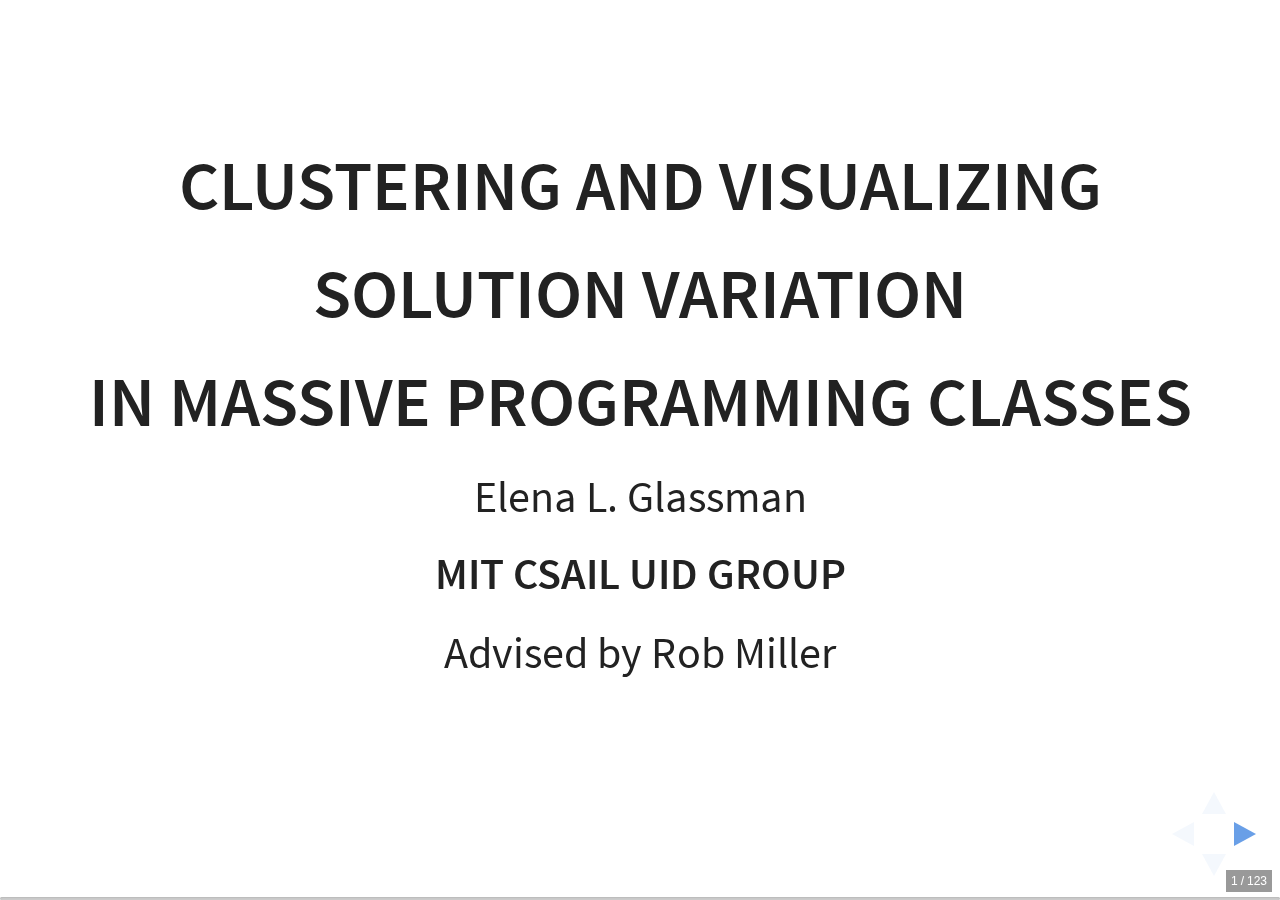
<file: stanford-slides.html>
<!doctype html>
<html lang="en">

    <head>
        <meta charset="utf-8">

        <title>Clustering and Visualizing Solution Variation in Massive Programming Classes</title>

        <meta name="description" content="Phd Defense">
        <meta name="author" content="Elena L. Glassman">

        <meta name="apple-mobile-web-app-capable" content="yes">
        <meta name="apple-mobile-web-app-status-bar-style" content="black-translucent">

        <meta name="viewport" content="width=device-width, initial-scale=1.0, maximum-scale=1.0, user-scalable=no">

        <link rel="stylesheet" href="css/reveal.css">
        <!-- <link rel="stylesheet" href="css/theme/black.css" id="theme"> -->
        <link rel="stylesheet" href="css/theme/white.css">

        <!-- Theme used for syntax highlighting of code -->
        <link rel="stylesheet" href="lib/css/xcode.css">

        <!-- reveal-ally for accessibility -->
        <link rel="stylesheet" href="plugin/accessibility/helper.css">

        <!--bootstrap-->
        <!-- <link rel="stylesheet" href="https://maxcdn.bootstrapcdn.com/bootstrap/3.3.6/css/bootstrap.min.css" integrity="sha384-1q8mTJOASx8j1Au+a5WDVnPi2lkFfwwEAa8hDDdjZlpLegxhjVME1fgjWPGmkzs7" crossorigin="anonymous"> -->
        <link rel="stylesheet" href="css/bootstrap.min.css">


        <style>
        .left-aligned {text-align: left}
        .right-aligned {text-align: right !important}
        .white-background {background-color:white;}
        .grayed-out {color: gray;}
        .black-border {border: 1px solid black;}
        .blue-background {background-color: blue;}
        .small-text {font-size: 75% !important;}
        .vishidden {visibility:hidden;}
        .reveal section img {border: none !important;}
        hr {
            border: 0; 
            height: 1px; 
            background-image: linear-gradient(to right, rgba(0, 0, 0, 0), rgba(0, 0, 0, 0.75), rgba(0, 0, 0, 0)); 
        }
        </style>

        <!-- Printing and PDF exports -->
        <script>
            var link = document.createElement( 'link' );
            link.rel = 'stylesheet';
            link.type = 'text/css';
            link.href = window.location.search.match( /print-pdf/gi ) ? 'css/print/pdf.css' : 'css/print/paper.css';
            document.getElementsByTagName( 'head' )[0].appendChild( link );
        </script>

        <!--[if lt IE 9]>
        <script src="lib/js/html5shiv.js"></script>
        <![endif]-->
    </head>

    <body>

    <!--p>
        <small>Created by <a href="http://hakim.se">Hakim El Hattab</a> / <a href="http://twitter.com/hakimel">@hakimel</a></small>
    </p-->
                            <!--h2>Introduction</h2>
                        <p>Slides can be nested inside of each other.</p>
                        <p>Use the <em>Space</em> key to navigate through all slides.</p>
                        <br>
                        <a href="#" class="navigate-down">
                            <img width="178" height="238" data-src="https://s3.amazonaws.com/hakim-static/reveal-js/arrow.png" alt="Down arrow">
                        </a-->

        <div class="reveal">

            <!-- Any section element inside of this container is displayed as a slide -->
            <header style="position: absolute;top: 25px; left: 25px; z-index:500; font-size:30px;background-color: white"></header>
            <footer style="position: absolute;bottom: 25px; right: 200px; z-index:500; font-size:30px;background-color: white">
            </footer>

            
            <div class="slides">

                <section data-markdown>
                    <script type="text/template">
                        ##Clustering and Visualizing 
                        ##Solution Variation 
                        ##in Massive Programming Classes
                        
                        Elena L. Glassman
                        
                        #### MIT CSAIL UID Group
                        Advised by Rob Miller
                    </script>
                </section>

                <section data-markdown>
                    <script type="text/template">
                        ##Massive Programming Classes
                        - Introductory class sizes
                            - ~1500 at UCBerkeley
                            - hundreds at MIT

                            - Many more complete online programming exercises (edX, Coursera, Khan Academy)
                    </script>
                </section>

                <section data-markdown>
                    <script type="text/template">
                        <div class="row">
                          <div class="col-sm-6">
                            <img data-src="img/Margaret_Hamilton.gif" width="75%" height="75%"><br>
                            Margaret Hamilton, NASA software developer
                          </div>
                          <div class="col-sm-6">
                            <img data-src="img/meet_students.jpg">
                            Israeli & Palestinian students writing apps and websites and founding businesses together (MIT MEET)
                          </div>
                        </div>
                        <aside class="notes">
                            Since many lives now revolve around computers, the skill of programming, i.e., getting computers to do what you want, can be empowering, both personally and financially. 

                            Margaret Heafield Hamilton developed the on-board flight software for NASA's Apollo missions

                            Students of programming must practice composing instructions for computers that meet their goals or solve their problems. Programming teachers provide practice opportunities and feedback.

                            The year of the MOOC may be over, but programming education at scale is a growing challenge.

                            In a typical assignment, the teacher writes down a problem, like “compute the logarithm of any number I give you.” The students write instructions for a computer to do it for them and then send it to the teacher for evaluation.
                        </aside>
                    </script>
                </section>

                <section data-markdown>
                    <script type="text/template">
                    #### Students write multiple short solutions per week
                    <div class="row">
                          <div class="col-sm-4">
                            <b>Problem</b>
                          </div>
                          <div class="col-sm-8">
                            <b>One student solution</b>
                          </div>
                    </div>
                    <div class="row">
                          <div class="col-sm-4">
                            1. exponentiate a number
                          </div>
                          <div class="col-sm-8">
                            <pre><code>def power(base,exp):
    result=1
    while exp>0:
        result&#42;=base
        exp-=1
    return result</code></pre>
                          </div>
                    </div>
                    <div class="row">
                          <div class="col-sm-4">
                           2. compute a deriviative
                          </div>
                          <div class="col-sm-8">
                            <pre><code>def computeDeriv(poly):
    result=[]
    for i in range(1,len(poly)):
        result.append(float(poly[i]&#42;i))
    return result</code></pre>
                          </div>
                    </div>
                    <div class="row">
                          <div class="col-sm-4">
                            3. compute a logarithm
                          </div>
                          <div class="col-sm-8">
                            <pre><code>def myLog(x,b):
    power=0
    while b&#42;&#42;power&lt;=x:
        power+=1
    return power-1</code></pre>
                          </div>
                    </div>
</script></section>


                <section data-markdown>
                    <script type="text/template">
                        <img data-src="http://jonathan-huang.org/research/pubs/moocshop13/codeweb_1_3.png" width="75%"><!-- .element: class="fragment" -->
                        <aside class="notes">
                            When you think of my thesis title, clustering and visualizing solution variation in massive programming courses
                        </aside>
                    </script>
                </section>

                <section data-markdown>
                    <script type="text/template">
                        <!-- <div class="row"> -->
                          <!-- <div class="col-sm-6"> -->
                        <img data-src="http://jonathan-huang.org/research/pubs/moocshop13/codeweb_1_3.png" width="40%">
                          <!-- </div> -->
                          <!-- <div class="col-sm-6 fragment fade-in"> -->
                            
                          <!-- </div> -->
                        <!-- </div> -->
                        - "Codewebs" by Huang et. al. (WWW '14)
                            - ~40,000 student submissions to the same problem
                            - Source: Coursera's Machine Learning course
                            - Ran on a computing cluster
                            <!-- - Nodes represent submissions -->

                        <aside class="notes">
                            - acknowledge that this probably what you’re expecting
                            - on 40,000 correct and incorrect programs
                            - ran on a computing cluster (pairwise tree edit distance)
                            - this was by Huang et al.

                            - ~40,000 student submissions to the same programming assignment on Coursera's Machine Learning course. Nodes represent submissions and edges are drawn between syntactically similar submissions. Colors correspond to performance on a battery of unit tests (with red submissions passing all unit tests). 
     In particular, clusters of similarly colored nodes correspond to multiple similar implementations that behaved in the same way (under unit tests)
                            
                            - Many existing techniques use a combination of clustering to group solutions and graph visualization to show the variation between these clusters. These clustering algorithms perform pairwise comparisons that are quadratic in both the number of solutions and the size of each solution, which scales poorly to thousands of solutions. Graph visualization also struggles with how to label the graph node for a cluster, because it has been formed by a complex combination of code features. Without meaningful labels for clusters in the graph, the rich information of the learners’ solutions is lost and the teacher’s ability to understand variation is weakened
                        </aside>
                    </script>
                </section>

                <section data-markdown>
                    <script type="text/template">
                        <!-- ####IDEA 1: Synthesize representative solutions -->
                        <!-- ####you can read -->
                        ####Thesis Contribution 1: 
                        ####Cluster and visualize in a human-readable way
                        <img data-src="img/largest_stack_cropped.jpg">
                        
                        This synthesized solution represents 1538 solutions

                        <aside class="notes">
                            - show a stack of programs produced by my fast linear pipeline
                            - generate an information visualization approach that does enable teachers to explore the variation in solutions at scale.
                        </aside>
                    </script>
                </section>

                <section data-markdown>
                    <script type="text/template">
                        ### Outline
                        - Solution Variation (**SV**)
                        - Research Questions
                            - (R1) understand **SV**
                            - (R2) feedback on **SV** at scale
                            - (R3) personalized feedback on **SV** at scale
                            - (R4) collect and distribute student advice, given **SV**
                        - Discussion
                    </script>
                </section>

                <section data-markdown>
                    <script type="text/template">
                        ##Solution Variation
                        - Correctness
                        - Approach
                        - Readability

                        <aside class="notes">
                            - Several forms of evaluation are common
                        </aside>
                    </script>
                </section>

                 
                <section data-markdown>
                    <script type="text/template">
                        ####Correctness with respect to test cases

                        1. <code>power(5,3)</code> should return <code>125</code>
                        2. <code>power(3,4)</code> should return <code>81</code>
                        3. <code>power(2,5)</code> should return <code>32</code>
                        4. <code>...</code>

                        (automated with an "autograder")

                        <aside class="notes">
                            The first is correctness. If the program does not achieve the desired goal, it is incorrect. Proving the correctness of an arbitrary program is difficult, so instead, an approximation is often used: test cases. A test case is a pair of expected inputs and outputs. If, for every input the program is run on, it returns the expected output, it is correct (with respect to that set of test cases). Without a human in the loop, computers can apply these test cases to check student programs for this kind of approximate correctness.
                        </aside>
                    </script>
                </section>

                <section data-markdown>
                    <script type="text/template">
                        ####Autograders can only do so much

                        These are all "correct":

                        <div class="row">
                          <div class="col-sm-6">
<pre><code>def power(base,exp):
    result=1
    while exp>0:
        result&#42;=base
        exp-=1
    return result</code></pre>

<pre><code>def power(base,exp):
    if exp == 0:
        return 1
    else:
        return base &#42; power(base, exp-1)</code></pre></div>
                          <div class="col-sm-6">
<pre><code>def power(base, exp):
    tempBase=base
    result = base

    if type(base)==int:
        while exp==0:
            result = 1
            print(result)
            break
        exp=exp-1
        while exp &gt;0:
            tempCal=abs(tempBase)
            exp=exp-1
            while exp&lt;0:
                break
            for i in range (1,tempCal):
                result=result+base
                tempCal=tempCal-1
                tempRes=base
            base=result
        return(result)

    else:
        result = 1
        while exp > 0:
            result = result&#42; base
            exp = exp- 1
        return result</code></pre></div></div>

                        <aside class="notes">
                            
                        </aside>
                    </script>
                </section>

                <section data-markdown>
                    <script type="text/template">
                        ####Approach

                        <!-- - Correct w.r.t. test cases -->
                        - Disregards teacher's request to write it themselves
                        <pre style="width: 100%;"><code>def power(base, exp):
    return base**exp</code></pre>
                        - Reveals possible misconceptions, e.g., unnecessary statements
                        <pre style="width: 100%;"><code>def power(base,exp):
   result=1
   while exp>0:
       result=result*base
       exp-=1
       continue #keyword here does not change execution
   return result</code></pre>

  

                        <aside class="notes">
                            Computers cannot yet take over the second common form of evaluation: approach & readability. 
                            It can subvert the teacher’s intentions by disregarding instructions or reveal the author’s misconceptions. It use a common approach, or an innovative one.
                        </aside>
                    </script>
                </section>

                <section data-markdown>
                    <script type="text/template">
                        ####Approach

                        <!-- - Correct w.r.t. test cases -->
                        - Common
                        <pre style="width: 100%;"><code>def power(base,exp):
    result=1
    while exp>0:
        result*=base
        exp-=1
    return result</code></pre>
                        - Unusual, possibly innovative
                        <pre style="width: 100%;"><code>def power(base,exp):
    if exp == 0:
        return 1
    else:
        return base * power(base, exp-1)</code></pre>


                        <aside class="notes">
                            It use a common approach, or an innovative one.
                        </aside>
                    </script>
                </section>

                <!-- <section data-markdown>
                    <script type="text/template">
                        ####A brief story about innovative solutions
                        <img data-src="img/big_class.jpg" alt="Big Class">
                    <aside class="notes">
                        The (Cohen) optimization in 3 sentences
                    </aside>
                    </script>
                </section> -->

                
                <section data-markdown>
                    <script type="text/template">
                        ####Readability

                        - Correct w.r.t. test cases
                        - Difficult to read
                        <pre style="width: 100%;"><code>def power(base, exp):
    tempBase=base
    result = base

    if type(base)==int:
        while exp==0:
            result = 1
            print(result)
            break    
        exp=exp-1
        while exp >0:
            tempCal=abs(tempBase)
            exp=exp-1
            while exp<0:
                break
            for i in range (1,tempCal):
                result=result+base
                tempCal=tempCal-1
                tempRes=base
            base=result
        return(result)

    else:
        result = 1
        while exp > 0:
            result = result* base
            exp = exp- 1
        return result</code></pre>

  

                        <aside class="notes">
                            A program that is correct, with respect to the test cases, can still be difficult to read. 
                        </aside>
                    </script>
                </section>

                <section data-markdown>
                    <script type="text/template">
                        <img data-src="img/wordiness.jpg">
                    </script>
                </section>

                <section data-markdown>
                    <script type="text/template">
                        ##Readability matters
                        <aside class="notes">
                            There is a strong connection between writing “computer” languages and writing “natural” language, e.g., English. With some caveats, both programs and paragraphs are intended to be read by fellow humans. And both programs and paragraphs can be written clearly or inscrutably. In industry, a human looks over the programmer’s shoulder and often has to say, “Looks good to me!” before it is added to the company’s official code base. If a program is difficult to read, it may require lots of extra time, effort, and money to modify or work around in the future.

                            Just as learning to write well is essential to written communication, learning to write readable programs is essential to communicating the "how" of solving the problem with your future self and others.

                            Given the struggle of introductory programming students to generate a correct solution, you may believe that teaching the art of writing readable programs is too much to ask. However, this may be the first and last programming course many of these students ever take, because it is a requirement for their own non-CS majors or generally viewed as a necessary skill regardless of major. It's easier to learn good habits at the beginning than unlearn them later, through painful debugging experiences. And unreadable programs both are symptomatic of and can cause confusion.
                        </aside>

                    </script>
                </section>

                <section data-markdown>
                    <script type="text/template">
                        - **Student design choices** affect correctness, approach and readability
                            <!-- - two types
                                - superficial 
                                - structural -->

                        - Examples:
                            - <code>for</code> vs. <code>while</code>
                            - <code>a &#42;= b</code> vs. <code>a = a&#42;b</code>
                            - recursion vs. iteration

                        *Solution variation is a result of these choices*<!-- .element: class="fragment" -->

                    </script>
                </section>

                <section data-markdown>
                    <script type="text/template">
                        ###Solution Variation
                        - Different comments, statement order, variable names
                        - <pre style="width: 100%;"><code>def iterPower(base, exp):
    '''
    base: int or float.
    exp: int >= 0
 
    returns: int or float, base^exp
    '''
    result = 1
    while exp > 0:
        result *= base
        exp -= 1
    return result
</code></pre>

                        - <pre style="width: 100%;"><code>def iterPower(base, exp):
    wynik = 1
    while exp > 0:
        exp -= 1  #using exp argument as counter
        wynik *= base
    return wynik
</code></pre>
                    </script>
                </section>

                <!-- <section data-markdown>
                    <script type="text/template">
                        ###Structural Variation
                        - Some vary in fundamental ways
                        - <pre style="width: 100%;"><code>def iterPower(base, exp):
    result = 1
    while exp > 0:
        result *= base
        exp -= 1
    return result
</code></pre>

                        - <pre style="width: 100%;"><code>def iterPower(base, exp):
    value=1
    for i in range(exp):
        value*=base
    return value
</code></pre>

                        - <pre style="width: 100%;"><code>def iterPower(base, exp):
    if(exp == 0):
        return 1
    else:
        return base * iterPower(base,exp-1)
</code></pre>

                    </script>
                </section>  --> 

                <section data-markdown>
                    <script type="text/template">
                        <!-- #Reading Thousands of Python Solutions at Once -->
                        <img data-src="img/so_many_solutions.jpg" alt="So many solutions">
                    <aside class="notes">
                        It is not unusual for college-level programming teachers to have hundreds or thousands of students, either over several semesters or all at once. It can feel like a burden to evaluate hundreds of student programs for every assignment. It is impractical for a programming teacher to evaluate thousands of student programs for every assignment.

                        This is both an opportunity and a challenge.
                    </aside>
                    </script>
                </section>

                <section data-markdown>
                    <script type="text/template">
                        <div class="row">
                          <div class="col-sm-6">
                            <h3>Challenge</h3>
                            How do you understand<br>(1) what students wrote<br>(2) give feedback at scale?
                          </div>
                          <div class="col-sm-6">
                            <h3>Opportunity</h3>
                            What value <i>only</i> exists in a massive programming class?
                          </div>
                        </div>
                        <!-- <div class="row">
                          <div class="col-sm-6">
                            Cannot read thousands of solutions
                          </div>
                          <div class="col-sm-6">
                            Wide variation a
                          </div>
                        </div> -->
                    </script>
                </section>

                <section data-markdown>
                    <script type="text/template">
                        ###Opportunity:
                        ###Exploiting Solution Variation within large datasets

                        - Teachers could
                            - learn about new solutions from students
                            - find better examples for discussion

                        - Teachers could write better feedback, test cases, evaluation rubrics<!-- .element: class="fragment" -->

                        - Students could be tapped as experts on their solutions (and bugs they fix)<!-- .element: class="fragment" -->
                        <aside class="notes">
                            
                        </aside>
                    </script>
                </section>

                <section data-markdown>
                    <script type="text/template">
                        <iframe width="800" height="600" src="https://www.youtube.com/embed/E3keLeMwfHY" frameborder="0" allowfullscreen></iframe>

                        <aside class="notes">
                            
                        </aside>
                    </script>
                </section> 

                <section data-markdown>
                    <script type="text/template">
                        ###Two common strategies

                        <div class="row">
                          <div class="col-sm-6">
                            <img data-src="https://raw.githubusercontent.com/eglassman/mit-phd-thesis/master/Body/figures/tmvisualization_InnerParensMatched_allkidsAnno2.png">
                          </div>
                          <div class="col-sm-6">
                            <img data-src="https://raw.githubusercontent.com/eglassman/mit-phd-thesis/master/Body/figures/tmvisualization_NtoNParensMatched_allkidsAnno2.png">
                          </div>
                        </div>
                        <div class="row">
                          <div class="col-sm-6">
                            <b>Strategy A</b><br>
                            (~50% of correct solutions)
                          </div>
                          <div class="col-sm-6">
                            <b>Strategy B</b><br>
                            (~40% of correct solutions)
                          </div>
                        </div>
                        <hr>
                        <div class="row fragment">
                          <div class="col-sm-12">
                            2 solutions passed all test cases<br> but subverted teacher instructions
                        </div>

                        <aside class="notes">
                            - The bold trajectories in these figures represent particularly clean representative examples.
                            - ~10% solutions exhibit less common strategies
                            - some are incorrect but marked as correct
                                - pass all tests
                        </aside>

                    </script>
                </section>

                <section data-markdown>
                    <script type="text/template">
                        - Fellow teachers were not aware
                            <!-- - aware of the solution they each written -->
                            - of multiple solutions
                            - that the test suite was insufficient
                            <aside class="notes">
                                - One teacher admitted steering students away from solutions they did not recognize
                            </aside>

                    </script>
                </section>

                <section data-markdown>
                    <script type="text/template">
                        ### Outline
                        - Solution Variation (SV)<!-- .element: class="grayed-out" -->
                        - Research Questions
                            - (R1) understand **SV**
                            - (R2) feedback on **SV** at scale
                            - (R3) personalized feedback on **SV** at scale
                            - (R4) collect and distribute student advice, given **SV**
                        - Discussion
                    </script>
                </section>

                <section data-markdown>
                    <script type="text/template">
                        ####Research questions
                        When the teacher cannot read all the solutions in a collection,

                        - (R1) ... how can the teacher understand the common and uncommon variation in their students' solutions?<!-- .element: class="fragment" -->

                        - (R2) ... how can the teacher give feedback on the approach & readability at scale?<!-- .element: class="fragment" -->

                        - (R3) ... in a personalized way?<!-- .element: class="fragment" -->

                        - (R4) How can students do the same?<!-- .element: class="fragment" -->

                        <aside class="notes">

                        </aside>
                    </script>
                </section>

                <section data-markdown>
                    <script type="text/template">
                        ### Outline
                        - Solution Variation (SV)<!-- .element: class="grayed-out" -->
                        - Research Questions
                            - &#8658;  (R1) understand **SV**
                            - (R2) feedback on **SV** at scale
                            - (R3) personalized feedback on **SV** at scale
                            - (R4) collect and distribute student advice, given **SV**
                        - Discussion
                    </script>
                </section>

                <section data-markdown data-state="R1header">
                    <script type="text/template">
                        <!-- ####Active Learning Activity -->
<code>def power(base, exp):</code>
                        <div class="row">
                          <div class="col-sm-3">
<pre><code>'''iterative sol'''
result=1 #initialize
while exp>0:
  exp-=1 #input as counter
  result=result\
         &#42;base
return result</code></pre>
                          </div>
                          <div class="col-sm-3">
<pre><code>result=1
while exp>0:
  exp-=1
  result=result\
         &#42;base
return result</code></pre></div>
                          <div class="col-sm-3">
<pre><code>result = 1

while(exp>0):
  exp-=1
  result=result\
         &#42;base

return result</code></pre></div>
                           <div class="col-sm-3">
<pre><code>myans=1
while exp>0:
  myans=myans\
         &#42;base
  exp-=1
return myans</code></pre></div></div>

                          <!-- <div class="col-sm-3">
<pre><code># Your code here
result = 1
while exp > 0:
  result &#42;=base
  exp -= 1
return result</code></pre></div></div> -->

<div class="row">
                          <div class="col-sm-3">
<pre><code>res=1
while exp>0:
  res=res&#42;base
  exp-=1
return res</code></pre></div>
                          <div class="col-sm-6">
<pre><code>ans = base
if (exp == 0):
  return round(base/base, 4)
else:
  for n in range(exp-1):
    ans &#42;= base
  return round(ans, 4)</code></pre></div>
                          <div class="col-sm-3">
<pre><code>result = base
if exp==0:
  return 1
if exp==1:
  return result
while exp > 1:
  result &#42;= base
  exp -= 1
return result</code></pre></div>
                          </div>

                          
                        <aside class="notes">
                            Sifting through thousands of solutions to understand their variation and find pedagogically valuable examples is a daunting task, even if the programming exercises are simple and the solutions are only tens of lines of code long. Without tool support, a teacher may not read more than 50 to 100 of them before growing frustrated with the tedium of the task. Given this small sample size, teachers cannot be expected to develop a thorough understanding of the variety of strategies used to solve the problem, produce instructive feedback that is relevant to a large proportion of learners, or find unexpected interesting solutions.
                        </aside>
                    </script>
                </section>

                <section data-markdown data-state="R1header">
                    <script type="text/template">
                        ###How does a teacher read
                        ###thousands of solutions?
                        ####(without actually reading all of them)

                        <aside class="notes">
                            - You cannot read thousands of solutions in a reasonable amount of time. You want to summarize these solutions somehow. You decide you want your summary to be in the form of solutions too, because you're used to reading solutions, not network graphs. So what would you want to read, to get you as close to the real thing as possible?
                        </aside>
                    </script>
                </section>

                <section data-markdown data-state="R1header">
                    <script type="text/template">
                        ####Synthesize solutions that represent many
                        <img data-src="img/largest_stack_cropped.jpg">
                        
                        represents 1538/3852 solutions

                        <aside class="notes">
                           
                        </aside>
                    </script>
                </section>

                <!-- <section data-markdown data-state="R1header">
                    <script type="text/template">
                        ###Our Answer

                        - Synthesize representative solutions

                        <aside class="notes">
                            
                        </aside>
                    </script>
                </section> -->

                <section data-markdown data-state="R1header">
                    <script type="text/template">
                        ###Pipeline

                        1. Remove comments
                        2. Standardize formatting
                        3. Normalize variable names *using student-chosen names across all solutions*
                        
                        The set of unique solutions (ignoring statement order) at the end of this process are our representatives.

                        <aside class="notes">
                            
                        </aside>
                    </script>
                </section>

                <section data-markdown data-state="R1header">
                    <script type="text/template">
                        <!-- ####Active Learning Activity -->
<code>def power(base, exp):</code>
                        <div class="row">
                          <div class="col-sm-3">
<pre><code>'''iterative sol'''
result=1 #initialize
while exp>0:
  exp-=1 #input as counter
  result=result\
         &#42;base
return result</code></pre>
                          </div>
                          <!-- <div class="col-sm-3 fragment fade-in" data-fragment-index="2">
<pre><code>result=1
while exp>0:
  exp-=1
  result=result\
         &#42;base
return result</code></pre></div> -->
                          <div class="col-sm-3">
<pre><code>result=1
while exp>0:
  exp-=1
  result=result\
         &#42;base
return result</code></pre></div>
                          <div class="col-sm-3">
<pre><code>result = 1

while(exp>0):
  exp-=1
  result=result\
         &#42;base

return result</code></pre></div>
                           <div class="col-sm-3 fragment fade-out" data-fragment-index="1">
<pre><code>myans=1
while exp>0:
  myans=myans\
         &#42;base
  exp-=1
return myans</code></pre></div></div>

                          <!-- <div class="col-sm-3">
<pre><code># Your code here
result = 1
while exp > 0:
  result &#42;=base
  exp -= 1
return result</code></pre></div></div> -->

<div class="row">
                          <div class="col-sm-3 fragment fade-out" data-fragment-index="1">
<pre><code>res=1
while exp>0:
  res=res&#42;base
  exp-=1
return res</code></pre></div>
                          <div class="col-sm-6 fragment fade-out" data-fragment-index="1">
<pre><code>ans = base
if (exp == 0):
  return round(base/base, 4)
else:
  for n in range(exp-1):
    ans &#42;= base
  return round(ans, 4)</code></pre></div>
                          <div class="col-sm-3 fragment fade-out" data-fragment-index="1">
<pre><code>result = base
if exp==0:
  return 1
if exp==1:
  return result
while exp > 1:
  result &#42;= base
  exp -= 1
return result</code></pre></div>
                          </div>

                          
                        <aside class="notes">
                            
                        </aside>
                    </script>
                </section>

                <section data-markdown data-state="R1header">
                    <script type="text/template">
                        <!-- ####Active Learning Activity -->
<code>def power(base, exp):</code>
                        <div class="row">
                          <div class="col-sm-3">
<pre><code>result=1
while exp>0:
  exp-=1
  result=result\
         &#42;base
return result</code></pre>
                          </div>
                          <div class="col-sm-3 fragment fade-out" data-fragment-index="1">
<pre><code>result=1
while exp>0:
  exp-=1
  result=result\
         &#42;base
return result</code></pre></div>
                          <div class="col-sm-3 fragment fade-out" data-fragment-index="1">
<pre><code>result=1
while exp>0:
  exp-=1
  result=result\
         &#42;base
return result</code></pre></div>
                           <div class="col-sm-3 vishidden">
<pre><code>myans=1
while exp>0:
  myans=myans\
         &#42;base
  exp-=1
return myans</code></pre></div></div>

                          <!-- <div class="col-sm-3">
<pre><code># Your code here
result = 1
while exp > 0:
  result &#42;=base
  exp -= 1
return result</code></pre></div></div> -->

<div class="row">
                          <div class="col-sm-3 vishidden">
<pre><code>res=1
while exp>0:
  res=res&#42;base
  exp-=1
return res</code></pre></div>
                          <div class="col-sm-6 vishidden">
<pre><code>ans = base
if (exp == 0):
  return round(base/base, 4)
else:
  for n in range(exp-1):
    ans &#42;= base
  return round(ans, 4)</code></pre></div>
                          <div class="col-sm-3 vishidden">
<pre><code>result = base
if exp==0:
  return 1
if exp==1:
  return result
while exp > 1:
  result &#42;= base
  exp -= 1
return result</code></pre></div>
                          </div>

                          
                        <aside class="notes">
                            
                        </aside>
                    </script>
                </section>

                <section data-markdown data-state="R1header">
                    <script type="text/template">
                        <!-- ####Active Learning Activity -->
<code>def power(base, exp):</code>
                        <div class="row">
                          <div class="col-sm-3">
                          <span class="badge small-text">3</span>
<pre><code>result=1
while exp>0:
  exp-=1
  result=result\
         &#42;base
return result</code></pre>
                          </div>
                          <div class="col-sm-3 vishidden">
<pre><code>result=1
while exp>0:
  exp-=1
  result=result\
         &#42;base
return result</code></pre></div>
                          <div class="col-sm-3 vishidden">
<pre><code>result = 1

while(exp>0):
  exp-=1
  result=result\
         &#42;base

return result</code></pre></div>
                           <div class="col-sm-3 vishidden">
<pre><code>myans=1
while exp>0:
  myans=myans\
         &#42;base
  exp-=1
return myans</code></pre></div></div>

                          <!-- <div class="col-sm-3">
<pre><code># Your code here
result = 1
while exp > 0:
  result &#42;=base
  exp -= 1
return result</code></pre></div></div> -->

<div class="row">
                          <div class="col-sm-3 vishidden">
<pre><code>res=1
while exp>0:
  res=res&#42;base
  exp-=1
return res</code></pre></div>
                          <div class="col-sm-6 vishidden">
<pre><code>ans = base
if (exp == 0):
  return round(base/base, 4)
else:
  for n in range(exp-1):
    ans &#42;= base
  return round(ans, 4)</code></pre></div>
                          <div class="col-sm-3 vishidden">
<pre><code>result = base
if exp==0:
  return 1
if exp==1:
  return result
while exp > 1:
  result &#42;= base
  exp -= 1
return result</code></pre></div>
                          </div>

                          
                        <aside class="notes">
                            
                        </aside>
                    </script>
                </section>

                <section data-markdown data-state="R1header">
                    <script type="text/template">
                        <!-- ####Active Learning Activity -->
<code>def power(base, exp):</code>
                        <div class="row">
                          <div class="col-sm-3">
                          <span class="badge small-text">3</span>
<pre><code>result=1
while exp>0:
  exp-=1
  result=result\
         &#42;base
return result</code></pre>
                          </div>
                          <div class="col-sm-3 vishidden">
<pre><code>result=1
while exp>0:
  exp-=1
  result=result\
         &#42;base
return result</code></pre></div>
                          <div class="col-sm-3 vishidden">
<pre><code>result = 1

while(exp>0):
  exp-=1
  result=result\
         &#42;base

return result</code></pre></div>
                           <div class="col-sm-3 vishidden">
<pre><code>myans=1
while exp>0:
  myans=myans\
         &#42;base
  exp-=1
return myans</code></pre></div></div>

                          <!-- <div class="col-sm-3">
<pre><code># Your code here
result = 1
while exp > 0:
  result &#42;=base
  exp -= 1
return result</code></pre></div></div> -->

<div class="row">
                          <div class="col-sm-3">
<pre><code>res=1
while exp>0:
  res=res&#42;base
  exp-=1
return res</code></pre></div>
                          <div class="col-sm-6 vishidden">
<pre><code>ans = base
if (exp == 0):
  return round(base/base, 4)
else:
  for n in range(exp-1):
    ans &#42;= base
  return round(ans, 4)</code></pre></div>
                          <div class="col-sm-3 vishidden">
<pre><code>result = base
if exp==0:
  return 1
if exp==1:
  return result
while exp > 1:
  result &#42;= base
  exp -= 1
return result</code></pre></div>
                          </div>

                          
                        <aside class="notes">
                            
                        </aside>
                    </script>
                </section>









                

                <section data-markdown data-state="R1header">
                    <script type="text/template">
                        ##Normalize Variable names in a human-readable way

                        - Give variables their most popular student-given name across all solutions

                        <aside class="notes">
                            - You don’t pick. You let the students vote, and pray that the wisdom of the crowd solves it for you. And the students have already voted. They already submitted solutions with their own choices of variable names, independent of everyone else. You could figure out the most popular name given to each variable, and use those names for the variables in the solution you, the teacher, has to read. 
                            
                        </aside> 
                    </script>
                </section>

                

                <section data-markdown data-state="R1header">
                    <script type="text/template">
                        <div class="row">
                          <div class="col-sm-6">
<pre><code>def power(base,exp):
  result=1
  while exp>0:
    exp-=1
    result=result&#42;base
  return result</code></pre>
<pre class="fragment fade-in"><code>base: 5
exp: 3, 2, 1, 0
result: 1, 5, 25, 125</code></pre>
                          </div>
                          <div class="col-sm-6">
<pre><code>def power(base,exp):
  res=1
  while exp>0:
    res=res&#42;base
    exp-=1
  return res</code></pre>
  <pre class="fragment fade-in"><code>base: 5
exp: 3, 2, 1, 0
res: 1, 5, 25, 125</code></pre>
  </div>
                        </div>
                        Run all on test case(s):

                        <code>iterPower(5,3)</code>
                        <aside class="notes">
                            - The variables in each solution take on a sequence of values. As you step through each solution, you notice that the variables that play the same role in each program take on the same sequence of values during execution on this test case.
                        </aside>
                    </script>
                </section> 

                <!-- <section data-markdown data-state="R1header">
                    <script type="text/template">
                        ####Differ only by comments
                        <div class="row">
                          <div class="col-sm-6">
<pre><code>def power(base, exp):
    '''iterative compute base to the exponent'''
    result=1 #initialization
    while exp>0:
        exp-=1 #using input argument as counter
        result=result&#42;base
    return result</code></pre>
                          </div>
                          <div class="col-sm-6">
<pre><code>def power(base, exp):
    result=1
    while exp>0:
        exp-=1
        result=result&#42;base
    return result</code></pre></div></div>

                        <aside class="notes">
                            - You find two solutions that are identical, except have different comments. You decide that you don’t need to read both of them.
                        </aside>
                    </script>
                </section>  -->

                

                <section data-markdown data-state="R1header">
                    <script type="text/template">
                        ###Variables across all solutions

                        - Variable that takes on sequence <pre><code>1, 5, 25, 125</code></pre>
                            - Occurs in 3081/3842 solutions
                            - Most common name <pre><code>result</code></pre>
                            - Other names <pre><code>wynik, out, total, ans, acum, num, mult</code></pre>
                        - Refer to it as the 'result **common variable**'

                    </script>
                </section>

                <section data-markdown data-state="R1header">
                    <script type="text/template">
                        ###Variables across all solutions

                        - Variable that takes on sequence <pre><code>3, 2, 1, 0</code></pre>
                            - Occurs in 2744/3842 solutions
                            - Most common name <pre><code>exp</code></pre>
                            - Other names <pre><code>count, temp, exp3, exp2, exp1, inexp, old_exp</code></pre>
                        - Refer to it as the 'exp **common variable**'

                    </script>
                </section>

                <section data-markdown data-state="R1header">
                    <script type="text/template">
                        #### preserve 1-to-1 mapping between name and behavior

                        <table class="table">
    <thead>
      <tr>
        <th>Common Variable</th>
        <th>Found in</th>
        <th>Most common name</th>
        <th>Renamed</th>
      </tr>
    </thead>
    <tbody>
      <tr>
        <td>1, 5, 25, 125</td>
        <td>3081 solutions</td>
        <td>result</td>
        <td>result</td>
      </tr>
      <tr>
        <td>5, 25, 125</td>
        <td>&lt; 3081 solutions</td>
        <td>result</td>
        <td>*result<sub>2</sub>*</td>
      </tr>
    </tbody>
  </table>

                        <!-- - Common variable <code>1, 5, 25, 125</code> (3081 solutions)
                            - Most common name: 'result'
                            - renamed 'result'
                        - Common variable <code>5, 25, 125</code> (fewer solutions)
                            - Most common name: *also 'result'*
                            - renamed 'result<sub>2</sub>' -->

                        <aside class="notes">
                            - Add modifiers to less popular common variables' conflicting names
                            - More naming clashes resolved with modifiers as well
                        </aside>
                    </script>
                </section>

                

                <section data-markdown data-state="R1header">
                    <script type="text/template">
                        <!-- ####Active Learning Activity -->
<code>def power(base, exp):</code>
                        <div class="row">
                          <div class="col-sm-3">
                          <span class="badge small-text">3</span>
<pre><code>result=1
while exp>0:
  exp-=1
  result=result\
         &#42;base
return result</code></pre>
                          </div>
                          <div class="col-sm-3 vishidden">
<pre><code>result=1
while exp>0:
  exp-=1
  result=result\
         &#42;base
return result</code></pre></div>
                          <div class="col-sm-3 vishidden">
<pre><code>result=1
while exp>0:
  exp-=1
  result=result\
         &#42;base
return result</code></pre></div>
                           <div class="col-sm-3">
<pre><code>result=1
while exp>0:
  result=result\
         &#42;base
  exp-=1
return result</code></pre></div></div>

<div class="row">
                          <div class="col-sm-3">
<pre><code>result=1
while exp>0:
  result=result\
         &#42;base
  exp-=1
return result</code></pre></div>
                          <div class="col-sm-6">
<pre><code>result&#x2082; = base
if (exp&#x2082; == 0):
  return round(base/base, 4)
else:
  for n in range(exp&#x2082;-1):
    result&#x2082; &#42;= base
  return round(result&#x2082;, 4)</code></pre></div>
                          <div class="col-sm-3">
<pre><code>result&#x2082; = base
if exp==0:
  return 1
if exp==1:
  return result
while exp > 1:
  result&#x2082; &#42;= base
  exp -= 1
return result&#x2082;</code></pre></div>
                          </div>

                          
                        <aside class="notes">
                            
                        </aside>
                    </script>
                </section>

                <section data-markdown data-state="R1header">
                    <script type="text/template">
                        <!-- ####Active Learning Activity -->
<code>def power(base, exp):</code>
                        <div class="row">
                          <div class="col-sm-3">
                          <span class="badge small-text">3</span>
<pre><code>result=1
while exp>0:
  exp-=1
  result=result\
         &#42;base
return result</code></pre>
                          </div>
                          <div class="col-sm-3 vishidden">
<pre><code>result=1
while exp>0:
  exp-=1
  result=result\
         &#42;base
return result</code></pre></div>
                          <div class="col-sm-3 vishidden">
<pre><code>result=1
while exp>0:
  exp-=1
  result=result\
         &#42;base
return result</code></pre></div>
                           <div class="col-sm-3">
<pre><code>result=1
while exp>0:
  result=result\
         &#42;base
  exp-=1
return result</code></pre></div></div>

<div class="row">
                          <div class="col-sm-3">
<pre><code>result=1
while exp>0:
  result=result\
         &#42;base
  exp-=1
return result</code></pre></div>
                          <div class="col-sm-6 fragment fade-out" data-fragment-index="1">
<pre><code>result&#x2082; = base
if (exp&#x2082; == 0):
  return round(base/base, 4)
else:
  for n in range(exp&#x2082;-1):
    result&#x2082; &#42;= base
  return round(result&#x2082;, 4)</code></pre></div>
                          <div class="col-sm-3 fragment fade-out" data-fragment-index="1">
<pre><code>result&#x2082; = base
if exp==0:
  return 1
if exp==1:
  return result
while exp > 1:
  result&#x2082; &#42;= base
  exp -= 1
return result&#x2082;</code></pre></div>
                          </div>

                          
                        <aside class="notes">
                            
                        </aside>
                    </script>
                </section>

                <section data-markdown data-state="R1header">
                    <script type="text/template">
                        <!-- ####Active Learning Activity -->
<code>def power(base, exp):</code>
                        <div class="row">
                          <div class="col-sm-3">
                          <span class="badge small-text">5</span>
<pre><code>result=1
while exp>0:
  exp-=1
  result=result\
         &#42;base
return result</code></pre>
                          </div>
                          <div class="col-sm-3 vishidden">
<pre><code>result=1
while exp>0:
  exp-=1
  result=result\
         &#42;base
return result</code></pre></div>
                          <div class="col-sm-3 vishidden">
<pre><code>result=1
while exp>0:
  exp-=1
  result=result\
         &#42;base
return result</code></pre></div>
                           <div class="col-sm-3 vishidden">
<pre><code>result=1
while exp>0:
  result=result\
         &#42;base
  exp-=1
return result</code></pre></div></div>

<div class="row">
                          <div class="col-sm-3 vishidden">
<pre><code>result=1
while exp>0:
  result=result\
         &#42;base
  exp-=1
return result</code></pre></div>
                          <div class="col-sm-6 fragment fade-in" data-fragment-index="1">
<pre><code>result&#x2082; = base
if (exp&#x2082; == 0):
  return round(base/base, 4)
else:
  for n in range(exp&#x2082;-1):
    result&#x2082; &#42;= base
  return round(result&#x2082;, 4)</code></pre></div>
                          <div class="col-sm-3 fragment fade-in" data-fragment-index="1">
<pre><code>result&#x2082; = base
if exp==0:
  return 1
if exp==1:
  return result
while exp > 1:
  result&#x2082; &#42;= base
  exp -= 1
return result&#x2082;</code></pre></div>
                          </div>

                          
                        <aside class="notes">
                            
                        </aside>
                    </script>
                </section>

                

                <section data-markdown data-state="R1header">
                    <script type="text/template">
                        ####Synthesized representative solutions
                        <img data-src="img/largest_stack_cropped.jpg">
                        
                        represents 1538 solutions

                        <aside class="notes">
                            - show a stack of programs produced by my fast linear pipeline
                            - generate an information visualization approach that does enable teachers to explore the variation in solutions at scale.
                        </aside>
                    </script>
                </section>

                <section data-markdown data-state="R1header">
                    <script type="text/template">
                        ####Synthesized representative solutions
                        <img data-src="img/iterpower_topstacks.jpg">

                        <aside class="notes">

                        </aside>
                    </script>
                </section>

                

                <section data-markdown data-state="R1header">
                    <script type="text/template">
                        ####Synthesized representative solutions
                        <img data-src="img/hangman1_topstacks.jpg">

                        <aside class="notes">

                        </aside>
                    </script>
                </section>

                <section data-markdown data-state="R1header">
                    <script type="text/template">
                        ####Synthesized representative solutions
                        <img data-src="img/compderiv_topstacks.jpg">

                        <aside class="notes">

                        </aside>
                    </script>
                </section>

                <section data-markdown data-state="R1header">
                    <script type="text/template">
                        ####Synthesized representative solutions
                        <img data-src="img/mylog_topstacks.jpg">

                        <aside class="notes">

                        </aside>
                    </script>
                </section>

                <section data-markdown data-state="R1header">
                    <script type="text/template">
                        ###Pipeline Analysis

                        - Dataset: solutions collected from 6.00x (edX Fall '12)
                        <hr>
                        <table class="table table-striped ">
                            <thead>
                              <tr>
                                <th>Problem</th>
                                <!-- <th>Submissions</th> -->
                                <th class="right-aligned">Solutions</th>
                                
                                <th class="right-aligned">Represented by</th>
                                <!-- <th>Common<br>Variables</th> -->
                                <th class="right-aligned">Running<br>Time</th>
                              </tr>
                            </thead>
                            <tbody>
                              <tr>
                                <td>power</td>
                                <!-- <td class="right-aligned">8940</td> -->
                                <td class="right-aligned">3875</td>
                                
                                <td class="right-aligned">862</td>
                                <!-- <td class="right-aligned">38</td> -->
                                <td class="right-aligned">15.5m</td>
                              </tr>
                              <tr>
                                <td>hangman</td>
                                <!-- <td class="right-aligned">1746</td> -->
                                <td class="right-aligned">1118</td>
                                
                                <td class="right-aligned">552</td>
                                <!-- <td class="right-aligned">106</td> -->
                                <td class="right-aligned">8.1m</td>
                              </tr>
                              <tr>
                                <td>derivative</td>
                                <!-- <td class="right-aligned">3013</td> -->
                                <td class="right-aligned">1433</td>
                                
                                <td class="right-aligned">1109</td>
                                <!-- <td class="right-aligned">50</td> -->
                                <td class="right-aligned">10.3m</td>
                              </tr>
                            </tbody>
                        </table>

                        - With Stacey Terman, pipeline adapted to "normalize" incorrect programs as well<!-- .element: class="fragment" -->
                        
                        <aside class="notes">
                            - Reduces this type of program equivalence to comparing sets of strings
                            - Linear with number of solutions, unlike the common tree-edit distance metrics
                            - Runs on a laptop on thousands of solutions in < 15 min, not overnight or on a cluster
                        </aside>

                        <!-- Clustering approaches based on AST edit distance 
                            - quadratic in number of solutions
                            - runs on a computing cluster for millions of solutions
                            - runs overnight for hundreds/thousands of solutions -->
                    </script>
                </section>

                <!-- <section data-markdown data-state="R1header">
                    <script type="text/template">
                        ##User Interface Features

                        <aside class="notes">

                        </aside>
                    </script>
                </section> -->

                <section data-markdown data-state="R1header">
                    <script type="text/template">
                        ###Highlighting Differences

                        <img data-src="img/highlighting_differences.jpg">
                        <!-- <img data-src="img/hangman-toptwo.jpg"> -->
                        - Highlights differences in
                            - solution popularity
                            - syntax
                            <!-- - variable behavior -->

                    </script>
                </section>
                <!-- <section data-markdown data-state="R1header">
                    <script type="text/template">
                        ###Highlighting Differences

                        <img data-src="img/mylog-toptwo.jpg">
                        - also highlights differences in
                            - variable behavior

                    </script>
                </section> -->

                <!-- <section data-markdown data-state="R1header">
                    <script type="text/template">
                        ###Variable legend
                        
                        <div class="row">
                          <div class="col-sm-12">
                            <img data-src="img/mylog-toptwo.jpg">
                          </div>
                        </div>
                        <div class="row">
                           
                          <div class="col-sm-6">
                            <img data-src="img/mylog-legend2-power.jpg">
                          </div>
                          <div class="col-sm-6">
                        <img data-src="img/mylog-legend1-power.jpg">
                          </div>
                           
                        </div>
                    </script>
                </section> -->

                <!-- <section data-markdown data-state="R1header">
                    <script type="text/template">
                        ###Variable legend
                        
                        <img data-src="img/mylog-toptwo.jpg">
                        
                        <img data-src="img/mylog-legend2-power.jpg" width="65%">

                    </script>
                </section>

                <section data-markdown data-state="R1header">
                    <script type="text/template">
                        ###Variable legend
                        
                        <img data-src="img/mylog-toptwo.jpg">
                        
                        <img data-src="img/mylog-legend1-power.jpg"  width="65%">

                    </script>
                </section> -->

                <section data-markdown data-state="R1header">
                    <script type="text/template">
                        ###Users continue synthesizing representatives interactively

                        <!-- ####allow users to add new equivalence rules in the UI -->

                        <aside class="notes">
                            
                        </aside>
                    </script>
                </section>

                <section data-markdown data-state="R1header">
                    <script type="text/template">
                        ###Add new equivalence rules

                        <img data-src="img/rewrite_rule.jpg">
                        

                    </script>
                </section>

                <!-- <section data-markdown data-state="R1header">
                    <script type="text/template">
                        ###Preview rewrite rules

                        <img data-src="img/rewrite_rule_applied_cropped.jpg">

                    </script>
                </section> -->

                <!-- <section data-markdown data-state="R1header">
                    <script type="text/template">
                        ###Merged synthesized representatives 

                        <img data-src="img/rewrite_rule_applied2_accepted.jpg">


                    </script>
                </section> -->

                <section data-markdown data-state="R1header">
                    <script type="text/template">
                        #OverCode
                        ####Demo

                        <!-- <a href="http://0.0.0.0:8000/?src=iterpower"> -->
                        <img data-src="img/iterPower.jpg"><!-- </a> -->

                    </script>
                </section>

                

                <section data-markdown data-state="R1header">
                    <script type="text/template">
                        ###Can teachers read and understand more student code with OverCode?

                        - 12 participants (11 male)
                        - mean age: 25.4 (σ = 6.9)
                        - 4.9 (σ = 3.0) years of Python programming experience
                        - 9 previously graded code
                        - 5 previously graded Python code

                        <aside class="notes">
                            - 5 graduate students, 6 undergraduates, and 1 independent computer software professional
                        </aside>
                    </script>
                </section>

                <section data-markdown data-state="R1header">
                    <script type="text/template">
                        ###OverCode User Study

                        - **Task**: Identify the 5 most frequent strategies used to solve the problem (15 min)

                        - For each strategy, they wrote:
                            - a code example
                            - comments
                            - confidence  

                        <aside class="notes">
                            
                        </aside>
                    </script>
                </section>

                <section data-markdown data-state="R1header">
                    <script type="text/template">
                        <div class="row">
                          <div class="col-sm-6">
                          Control interface
                          <img data-src="img/overcode-control-R1.jpg" width="50%">
                          </div>
                          <div class="col-sm-6">
                          OverCode
                          <img data-src="img/OverCode_iterPower_new.jpg">
                          </div>
                        </div>


                        <aside class="notes">
                        </aside>
                    </script>
                </section>

                <section data-markdown data-state="R1header">
                    <script type="text/template">
                        <!-- ###OverCode User Study -->
                        ####Solutions Read

                        <img data-src="img/overcode_readcoverage.jpg">  

                        <aside class="notes">
                            
                        </aside>
                    </script>
                </section>

                <section data-markdown data-state="R1header">
                    <script type="text/template">
                        <!-- ###OverCode User Study -->
                        ####Solutions Read

                        <img data-src="img/overcode_percentcoverage.jpg">  

                        <aside class="notes">
                            
                        </aside>
                    </script>
                </section>

                

                <section data-markdown data-state="R1header">
                    <script type="text/template">
                        ###Perceived understanding
                        "The interface helped me develop a high-level view of students' understanding and misconceptions."
                          <img data-src="img/overcode_R1.jpg">



                        <aside class="notes">
                        </aside>
                    </script>
                </section>

                



                <section data-markdown data-state="R1header">
                    <script type="text/template">
                        ###What variation did we ignore? 
                        ####Variable naming

                        <img data-src="img/many_diff_names.jpg">

                        <aside class="notes">
                        </aside>
                    </script>
                </section>

                <section data-markdown data-state="R1header">
                    <script type="text/template">
                        ###Expand Dimension of Variation
                        ####Variable Names

                        <img data-src="img/explode_name_variation.jpg" width="50%">

                        <aside class="notes">
                        </aside>
                    </script>
                </section>

                <section data-markdown data-state="R1header">
                    <script type="text/template">
                        ###Expand Dimension of Variation
                        ####Variable Names

                        <img data-src="img/foobaz_teacherview_labeled.jpg" width="50%">

                        <aside class="notes">
                        </aside>
                    </script>
                </section>

                <section data-markdown data-state="R1header">
                    <script type="text/template">
                        ###Expand Dimension of Variation
                        ####Variable Names

                        <img data-src="img/foobaz_common_variable_result.jpg" width="50%">

                        <aside class="notes">
                        </aside>
                    </script>
                </section>

                <section data-markdown data-state="R1header">
                    <script type="text/template">
                        ###Expand Dimension of Variation
                        ####Variable Names

                        <img data-src="img/foobaz_common_variable_called_result.jpg" width="50%">

                        <aside class="notes">
                        </aside>
                    </script>
                </section>

                <section data-markdown data-state="R1header">
                    <script type="text/template">
                        ###Expand Dimension of Variation
                        ####Variable Names

                        <img data-src="img/foobaz_common_variable_called_a.jpg" width="50%">

                        <aside class="notes">
                        </aside>
                    </script>
                </section>

                <section data-markdown data-state="R1header">
                    <script type="text/template">
                        ###Expand Dimension of Variation
                        ####Variable Names

                        <img data-src="img/foobaz_common_variable_spanish.jpg" width="50%">

                        <aside class="notes">
                        </aside>
                    </script>
                </section>

                <section data-markdown data-state="R1header">
                    <script type="text/template">
                        #Foobaz

                        (We'll come back to this system soon, to answer R3.)

                        <aside class="notes">
                        </aside>
                    </script>
                </section>

                <section data-markdown data-state="R1header">
                    <script type="text/template">
                        ### (R1) understand solution variation
                        - OverCode helps teachers  
                            - read more complicated solutions
                            - "read" more solutions
                            
                            - Foobaz is an example of how to expand previously hidden dimensions of variation


                        <aside class="notes">
                        </aside>
                    </script>
                </section>


                <section data-markdown>
                    <script type="text/template">
                        ### Outline
                        - Solution Variation (SV)<!-- .element: class="grayed-out" -->
                        - Research Questions
                            - (R1) understand SV<!-- .element: class="grayed-out" -->
                            - &#8658; (R2) feedback on **SV** at scale
                            - (R3) personalized feedback on **SV** at scale
                            - (R4) collect and distribute student advice, given **SV**
                        - Discussion
                    </script>
                </section>

                <!-- <section data-markdown>
                    <script type="text/template">
                        ###(R2 & R3) Feedback 

                        - (R2) How can the teacher give feedback on approach & readability at scale?

                        - (R3) ... can it be personalized?

                        <aside class="notes">
                            
                        </aside>
                    </script>
                </section> -->

                <section data-markdown data-state="R2header">
                    <script type="text/template">
                        ###feedback on approach & readability
                        ###at scale

                        - Same subjects and task as before
                        - Hypotheses for OverCode condition:
                            <!-- - More read coverage and speed -->
                            - More feedback coverage 
                            - More perceived coverage 


                        <aside class="notes">
                            - They will read code that represents more student solutions at a higher rate than with the baseline.
                            - With OverCode, they will produce 
feedback that is relevant to more students’ solutions 
than with the baseline.
                            - With OverCode, subjects feel that they develop a 
better high-level view of students’ understanding and misconceptions and produce higher-coverage feedback 
than with the baseline.
                        </aside>
                    </script>
                </section>

                

                <section data-markdown data-state="R2header">
                    <script type="text/template">
                        <!-- ###OverCode User Study -->
                        ####% of raw solutions covered by feedback

                        <img data-src="img/overcode_feedbackcoverage.jpg">  

                        <aside class="notes">
                            
                        </aside>
                    </script>
                </section>

                <section data-markdown data-state="R2header">
                    <script type="text/template">
                        <!-- ###OverCode User Study -->
                        ####Perceived feedback coverage

                        <img data-src="img/overcode_coverageconfidence.jpg">  

                        <aside class="notes">
                            
                        </aside>
                    </script>
                </section>

                <section data-markdown data-state="R2header">
                    <script type="text/template">
                        ###(R2) feedback on solution variation at scale
                        - OverCode helps teachers  
                            - write feedback that is relevant to more solutions

                        <aside class="notes">
                        </aside>
                    </script>
                </section>

                <section data-markdown>
                    <script type="text/template">
                        ### Outline
                        - Solution Variation (SV)<!-- .element: class="grayed-out" -->
                        - Research Questions
                            - (R1) understand SV<!-- .element: class="grayed-out" -->
                            - (R2) feedback on SV at scale<!-- .element: class="grayed-out" -->
                            - &#8658; (R3) personalized feedback on **SV** at scale
                            - (R4) collect and distribute student advice, given **SV**
                        - Discussion
                    </script>
                </section>

                <section data-markdown data-state="R3header">
                    <script type="text/template">
                        ###Why personalize feedback?

                        - One-on-one tutoring is a gold standard *(Bloom '84)*<!-- .element: class="fragment" -->
                        - Good tutors *(Lepper and Wolverton’s INSPIRE model)*<!-- .element: class="fragment" -->
                            - Ask students to explain their thinking *(Chi '94)*<!-- .element: class="fragment" -->
                            - Progressively reveal content
                                - Keep students with their zone of proximal development *(Lev Vygotsky)*<!-- .element: class="fragment" -->

                        <aside class="notes">
                        </aside>
                    </script>
                </section>

                <section data-markdown data-state="R3header">
                    <script type="text/template">
                        ##personalized feedback on readability

                        ###Variable Names<!-- .element: class="fragment" -->

                        ####In the form of personalized active learning exercises ("quiz") on good and bad names<!-- .element: class="fragment" -->

                        <aside class="notes">
                            - aspect of solution variation
                        </aside>
                    </script>
                </section>  

                <section data-markdown>
                    <script type="text/template">
                        ###Why Variable Names?
                        
                        - Most basic form of documentation
                        - Without modifying execution
                            - express type and purpose of an object
                            - suggest kinds of operators that manipulate it
                        <!-- - Can significantly help or hinder readability -->
                        - Some intro students mix themselves up through naming (Guttag)

                        <hr>
                        <div class="row">
                          <div class="col-sm-6">
                        <pre><code>for i in range(len(inputArray)):
    a += myFunction(i)</code></pre></div>
                          <div class="col-sm-6">
                            <code>i</code> is OK (idiomatic)<br>
                            <span class="fragment"><code>a</code> is not OK (too short)</span>
                          </div>
                        </div>
                        <hr>
                        <div class="row">
                          <div class="col-sm-6">
                          <pre><code>for i in inputArray:
    result += i</code></pre></div>
                          <div class="col-sm-6">
                          <!-- <br> -->
                              <code>i</code> is not OK (misleading)
                              <span class="fragment"><code>result</code> is OK</span>
                          </div>
                        </div>


                        <aside class="notes">
                            - If you choose bad names, everyone else, including your future self, will hate you
                            - by creating names that suggest something other than what the variable contains, e.g., swapping names for the index into an array with the name for the value in the array at that index. It can throw a wrench into their program comprehension process.
                        </aside>

                    </script>
                </section> 

                <section data-markdown>
                    <script type="text/template">
                        ###Quote about Variable Names
                        
                        - Donald Knuth compares a good programmer to an essayist, who:

                        <blockquote>
                        &ldquo;with thesaurus in hand, chooses the names of variables carefully and explains what each variable means&rdquo;
                        </blockquote>

                        <aside class="notes">
                            
                        </aside>

                    </script>
                </section>

                <section data-markdown>
                    <script type="text/template">
                        ###How do we give personalize feedback on variable names at scale?

                        <img data-src="img/foobaz_overtheshoulder.jpg">

                        <aside class="notes">
                            
                        </aside>

                    </script>
                </section>

                <section data-markdown>
                    <script type="text/template">
                        ###Personalized Feedback Workflow

                        1. Teacher annotates good and bad variable names in student code (using Foobaz interface)
                        2. Teacher curates quizzes based on these examples
                        3. Foobaz analyzes student solutions
                        4. Foobaz delivers personalized quizzes for each student solution

                        <aside class="notes">
                            
                        </aside>

                    </script>
                </section>

                <!-- <section data-markdown>
                    <script type="text/template">
                        ###Variable Names in Classrooms
                        
                        - Little time is spent on it
                        - No tool support 

                        - With new tools, giving feedback on variable names could become
                            - time-efficient
                            - scaleable
                            - common place

                        <aside class="notes">
                            - Maybe a lecture, at most.
                            - , given that it was not already a task weighing down on teachers.
                        </aside>

                    </script>
                </section> -->

                <!-- <section data-markdown data-state="R3header">
                    <script type="text/template">
                        ###Demonstrate a workflow for personalized feedback on readability
                        ###Variable Names

                        <div class="row">
                          <div class="col-sm-6 left-aligned">
                            - Hundreds or thousands of solutions include hundreds or thousands of variable names<br><br>
                            - Sloppy naming can reveal sloppy thinking & misconceptions<br><br>
                            - *Powergrading* is not an option<br>
                            - How can teachers quickly give feedback?
                          </div>
                          <div class="col-sm-6">
                          <pre><code>for i in range(len(inputArray)):
    a += myFunction(i)</code></pre>
                          <pre><code>for i in inputArray:
    result += i</code></pre>
                          </div>
                        </div>

                        <aside class="notes">
                        </aside>
                    </script>
                </section>  -->

                

                <!-- <section data-markdown data-state="R3header">
                    <script type="text/template">
                        ####Definition Reminder

                        A **common variable** is a variable that behaves the same way in many solutions (but may have different names)

                        <img data-src="img/many_diff_names.jpg">

                        <aside class="notes">
                        </aside>
                    </script>
                </section>  -->

                <section data-markdown data-state="R3header">
                    <script type="text/template">
                        ###Personalized Feedback Workflow

                        - (Step 1) Teacher annotates a few good and bad examples of variable names for several **common variables**

                        <img data-src="img/foobaz_annotate_tochi_names.jpg">

                        <aside class="notes">
                            - A **common variable** is a variable that behaves the same way in many solutions (but may have different names)
                        </aside>
                    </script>
                </section>              

                <section data-markdown data-state="R3header">
                    <script type="text/template">
                        ###Personalized Feedback Workflow
                        
                        <img data-src="img/foobaz_teacher_annotation.jpg" width="65%">

                        <aside class="notes">
                        </aside>
                    </script>
                </section>

                <section data-markdown data-state="R3header">
                    <script type="text/template">
                        ###Personalized Feedback Workflow

                        - (Step 2) Teacher adds commentary, adds or removes choices
                        
                        Example: quiz template for **common variable** <code>result</code>
                        <img data-src="img/foobaz_quiz_preview_cropped.jpg" width="75%">

                        <aside class="notes">
                        </aside>
                    </script>
                </section>

                <section data-markdown data-state="R3header">
                    <script type="text/template">
                        ###Personalized Feedback Workflow
                        
                        - Example student solution:
                        <pre><code>def iterPower(base,exp):
    myAns=1
    for j in range(exp):
        myAns*=base
    return myAns</code></pre>
                        - (Step 3) Foobaz identifies common variables
                            - <code>myAns</code> is an instance of **common variable** <code>result</code>
                            - <code>j</code> is an instance of **common variable** <code>i</code>

                        <aside class="notes">
                        </aside>
                    </script>
                </section>
                

                <!-- <section data-markdown data-state="R3header">
                    <script type="text/template">
                        ###Teacher Annotations propagate to all solutions
                        
                        <img data-src="img/foobaz_labels_propagate.jpg" width="65%">

                        <aside class="notes">
                        </aside>
                    </script>
                </section>

                <section data-markdown data-state="R3header">
                    <script type="text/template">
                        ###Teacher annotates a few good and bad example names for different common variables
                        <div class="row">
                          <div class="col-sm-6">
                        <img data-src="img/foobaz_scroll_and_annotate.jpg" width="50%">
                          </div>
                        </div>
                        - 
                        <aside class="notes">
                        </aside>
                    </script>
                </section> -->


                <!-- <section data-markdown>
                    <script type="text/template">
                        ###Teacher View

                        <a href="http://localhost:3000/teacherView"><img data-src="https://raw.githubusercontent.com/eglassman/mit-phd-thesis/master/Body/figures/foobaz/FoobazInitialView4.jpg" alt="teacher view"></a>

                        <aside class="notes">

                        </aside>

                    </script>
                </section> -->

                <!-- <section data-markdown data-state="R3header">
                    <script type="text/template">
                        ###Teacher Previews Variable Name Quiz for students
                        
                        - This quiz will sent to all students who have the common variable 'result' (<code>1, 5, 25, 125</code>)
                        <img data-src="img/foobaz_quiz_preview.jpg" width="75%">

                        <aside class="notes">
                        </aside>
                    </script>
                </section> -->

                

                <!-- <section data-markdown data-state="R3header">
                    <script type="text/template">
                        ###Student Submits Code
                        
                        <img data-src="img/foobaz_student_submission.jpg" width="75%">

                        <aside class="notes">
                        </aside>
                    </script>
                </section> -->

                <section data-markdown data-state="R3header">
                    <script type="text/template">
                        ###Personalized Feedback Workflow

                        - (Step 4) Foobaz delivers personalized variable name quiz
                        
                        <img data-src="img/foobaz_personalized_quiz.jpg" width="75%">

                        <aside class="notes">
                        </aside>
                    </script>
                </section>

                <section data-markdown data-state="R3header">
                    <script type="text/template">
                        <!-- ###Personalized Variable Name Feedback at Scale -->
                        ###Personalized Feedback Workflow
                        
                        <img data-src="img/foobaz_workflow.jpg" width="75%">

                        <aside class="notes">
                        </aside>
                    </script>
                </section>

                <section data-markdown data-state="R3header">
                    <script type="text/template">
                        <!-- ###Personalized Variable Name Feedback at Scale -->
                        ###Personalized Feedback Workflow
                        
                        <img data-src="img/foobaz_workflow2.jpg" width="75%">

                        <aside class="notes">
                        </aside>
                    </script>
                </section>

                <section data-markdown data-state="R3header">
                    <script type="text/template">
                        <!-- ###Personalized Variable Name Feedback at Scale -->
                        ###User Study for teachers
                        
                        - Participants: 10 teachers
                            - Python-course TAs/LAs/graders
                            - (6 female, mean age: 23)

                        - Same datasets as before (<code>iterPower</code>, <code>hangman</code>, <code>derivative</code>)

                        - Task: Generate personalizable quizzes for as many students as possible


                        <aside class="notes">
                        </aside>
                    </script>
                </section>

                <section data-markdown data-state="R3header">
                    <script type="text/template">
                        <!-- ###Personalized Variable Name Feedback at Scale -->
                        ###User Study for teachers
                        ####results

                        - In 4-11 minutes, each teacher 
                            - labeled an average of 21 out of 670-929 unique variable names
                            - covered at least 75% of student solutions with at least one personalized variable name quiz 

                        <aside class="notes">
                        </aside>
                    </script>
                </section>

                <!-- <section data-markdown>
                    <script type="text/template">
                        ###Student View

                        <a href="http://localhost:3000/studentView"><img data-src="https://raw.githubusercontent.com/eglassman/mit-phd-thesis/master/Body/figures/foobaz/sampleQuiz.jpg" alt="student view"></a>

                        <aside class="notes">

                        </aside>

                    </script>
                </section> --> 

                <section data-markdown data-state="R3header">
                    <script type="text/template">
                        ###(R3) personalized feedback on solution variation at scale
                        - Foobaz workflow helps teachers scale up one-on-one conversations about variable name choices
                            - conversations &rarr; active learning exercises (quizzes)
                        
                            <!-- - scales up a previous one-on-one discussion about variable names -->

                        <!-- - Foobaz helps
                            - teachers 
                                - curate good and bad variable names 
                                - deliver personalized feedback on variable names
                            - students
                                - self-explain whether variable names are good or bad
                                - learn from others' good and bad naming decisions -->



                        <aside class="notes">
                            - a workflow for generating personalized active learning exercises (quizzes) on important aspect of readability (variable names)
                        </aside>
                    </script>
                </section>

                

                <!-- <section data-markdown>
                    <script type="text/template">
                        ####(R3) How can the teacher give personalized feedback on approach and readability?

                        (without reading every solution)

                        <aside class="notes">
                            
                        </aside>
                    </script>
                </section> -->

                <!-- <section data-markdown>
                    <script type="text/template">
                        ####(R3) How can the teacher give personalized feedback on approach and readability?

                        (without reading every solution)

                        <aside class="notes">
                            
                        </aside>
                    </script>
                </section> -->

                <section data-markdown>
                    <script type="text/template">
                        ### Outline
                        - Solution Variation (SV)<!-- .element: class="grayed-out" -->
                        - Research Questions
                            - (R1) understand SV<!-- .element: class="grayed-out" -->
                            - (R2) feedback on SV at scale<!-- .element: class="grayed-out" -->
                            - (R3) personalized feedback on SV at scale<!-- .element: class="grayed-out" -->
                            - &#8658; (R4) collect and distribute student advice, given **SV**
                        - Discussion
                    </script>
                </section>

                

                

                <section data-markdown data-state="R3header">
                    <script type="text/template">
                        ###Learnersourcing personalized hints
                        
                        - **Problem**: it’s hard to get personalized help in large classes
                            - especially when there are many solutions (and bugs)

                        - **Key Insight**: Students who struggle, then succeed, become experts on particular solutions (and bugs)

                        - **Approach**: Collect and distribute hints by students who earned the expertise necessary to write them
                        <!-- *who earned expertise on particular bugs and solutions* -->

                        

                        <aside class="notes">
                        </aside>
                    </script>
                </section>

                <section data-markdown data-state="R3header">
                    <script type="text/template">
                        ###Learnersourcing
                    
                        - **Prior Art**: *Learnersourcing* puts learners to work while they learn (Kim ’13)

                        - This is *targeted learnersourcing*: hint writers and receivers are not drawn from pool of all students


                        <aside class="notes">
                        </aside>
                    </script>
                </section>

                <section data-markdown>
                    <script type="text/template">
                        ###Debugging

                        <img data-src="img/dearbeta_anecdote.jpg">

                        <aside class="notes">
                            
                        </aside>

                    </script>
                </section>

                <section data-markdown>
                    <script type="text/template">
                        ###Debugging

                        <img data-src="img/dearbeta_anecdote_page2.jpg">

                        <aside class="notes">
                            
                        </aside>

                    </script>
                </section>

                <section data-markdown>
                    <script type="text/template">
                        ###Students don't always describe their problems in an easily searchable way

                        <!-- <div class="row">
                          <div class="col-sm-6"> -->
                        <img data-src="img/piazza.jpg" width="75%">
                          <!-- </div>
                          <div class="col-sm-6">
                            <img data-src="img/tripped_here.jpg">
                          </div>
                        </div> -->

                        <aside class="notes">
                        - 250 students, Introduction to programming, at UCSB
                        -Observation: Generic Q&A forums are not optimized for test case debugging.
                        - Insight: Students who fix bugX can offer hints for students still stuck on bugX.
                        </aside>



                    </script>
                </section>

                <section data-markdown>
                    <script type="text/template">
                        ###Recognizing Good Solutions

                        <img data-src="img/dear_gamma_anecdote.jpg">

                        <aside class="notes">
                            
                        </aside>

                    </script>
                </section>

                <section data-markdown>
                    <script type="text/template">
                        ###Improving Solutions

                        <img data-src="img/dear_gamma_anecdote_page2.jpg">

                        <aside class="notes">
                            
                        </aside>

                    </script>
                </section>

                <section data-markdown data-state="R3header">
                    <script type="text/template">
                        ###Insights
                    
                        - **Debugging**: Students who fix bug<sub>x</sub> can offer hints for students still stuck on bug<sub>x</sub>

                        - **Solution Improvment**: Students can
                            - compare their solutions to other student solutions
                            - write hints to help others improve their own solutions


                        <aside class="notes">
                        </aside>
                    </script>
                </section>

                <section data-markdown>
                    <script type="text/template">
                        ###Contribution: Two targeted learnersourcing workflows

                        <img data-src="img/cscw_both_workflows.jpg">

                        <aside class="notes">
                            
                        </aside>

                    </script>
                </section>

                

                <section data-markdown>
                    <script type="text/template">
                        <!-- ###Contribution: Two targeted learnersourcing workflows -->

                        <img data-src="img/both_workflows.jpg">

                        <aside class="notes">
                            
                        </aside>

                    </script>
                </section>

                <section data-markdown>
                    <script type="text/template">
                        ###Comparison Workflow

                        <img data-src="img/carl_help_bob.jpg">
                        <img data-src="img/carl_be_like_donna.jpg"><!-- .element: class="fragment" -->

                        <aside class="notes">
                            
                        </aside>

                    </script>
                </section>

                <section data-markdown>
                    <script type="text/template">
                        ###Evaluation in MIT hardware design class (>200 students)

                        <!-- - Deployed both workflows  -->
                        - Self-reflection workflow
                            - deployed over multiple semesters
                            - active engagment by students
                            - most successful when endorsed by staff

                        - Comparison workflow
                            - solution comparison & hint collection added to lab
                            <!-- - categorized hints by hand -->
                            - gave student-written hints to 9 students in 1 hr lab study
                            - hints helped students improve solutions


                        <aside class="notes">
                            
                        </aside>

                    </script>
                </section>


                <!-- <section data-markdown>
                    <script type="text/template">
                        ###Self-reflection workflow

                        <img data-src="img/self-reflection.jpg">

                        <aside class="notes">
                            
                        </aside>

                    </script>
                </section> 

                <section data-markdown>
                    <script type="text/template">
                        ###Comparison workflow

                        <img data-src="img/comparison.jpg">

                        <aside class="notes">
                            
                        </aside>

                    </script>
                </section>  -->              
                

                <section data-markdown data-state="R4header">
                    <script type="text/template">
                        ###(R4) collect and distribute student advice, given solution variation

                        - Demonstrated two targeted learnersourcing workflows that work when there are many different solutions (and bugs)

                        - **Benefits**: 
                            - Opportunities for student reflection & peer teaching
                            - Awareness of alternative solutions
                            - Reduced dependence on staff

                        <aside class="notes">

                        - Self-reflection workflow helps students 
                            - reflect on their bugs 
                            - leave hints for other students stuck in the same place
                            
                        - Comparison workflow helps students
                            - see better and worse solutions within their zone of proximal development
                            - write hints for other students, given their own implementation experience

                        
                        </aside>
                    </script>
                </section>

                <section data-markdown>
                    <script type="text/template">
                        ### Outline
                        - Solution Variation (SV)<!-- .element: class="grayed-out" -->
                        - Research Questions<!-- .element: class="grayed-out" -->
                            - (R1) understand SV<!-- .element: class="grayed-out" -->
                            - (R2) feedback on SV at scale<!-- .element: class="grayed-out" -->
                            - (R3) personalized feedback on SV at scale<!-- .element: class="grayed-out" -->
                            - (R4) collect and distribute student advice, given SV<!-- .element: class="grayed-out" -->
                        - Discussion
                    </script>
                </section>

                <section data-markdown  data-state="Discussion">
                    <script type="text/template">
                        ###Thesis Statement

                        - *Clustering and visualizing solution variation* collected from programming courses can help teachers
                            - gain insights into student design choices
                            - enhance test cases
                            - give personalized style feedback at scale
                            - collect and distribute student-written hints

                        <hr>

                        - Thesis Contributions: systems and workflows that demonstrate these benefits
                        
                    </script>
                </section>

                <section data-markdown  data-state="Discussion">
                    <script type="text/template">
                        ####Related Work
                        
                        - Mining patterns in code
                            - Huang et al.'s "CodeWebs" @ Stanford (WWW '14)
                                <!-- - probabilistic semantic equivalence -->
                            - Fast et al.'s "Codex" @ Stanford (CHI '14)
                                <!-- - index AST nodes -->
                        - Mining design choices
                            - Kumar et al.'s "Webzeitgeist" (CHI '13)
                                <!-- - query engine for website design -->
                        - Mining variable names
                            - Høst and Østvold's data-driven *Programmer English*
                        - Teacher-writen style feedback
                            - AutoStyle @ UCBerkeley (L@S '15, ITS '16)
                        - Prototype-based clustering of solutions
                            - Gross et al. (DeLFI '12)
                        <!-- - Kelly River's data-driven hint generation @ CMU (IJAIE '15) -->
                            

                        <aside class="notes">

                        </aside>
                    </script>
                </section>

                <section data-markdown  data-state="Discussion">
                    <script type="text/template">
                        ##Total Perspective Vortex for programming teachers
                            
                        <aside class="notes">

                        </aside>
                    </script>
                </section>

                <section data-markdown data-state="Discussion">
                    <script type="text/template">
                        ###Clustering representative solutions
                        <!-- ####Bayesian Case Model (Kim et al.) -->

                        <iframe src="https://www.youtube.com/embed/8PwHigCDdW8" width= '100%' height='600'></iframe>
                        <aside class="notes">
                        </aside>
                    </script>
                </section>


                <section data-markdown>
                    <script type="text/template">
                        ###Acknowledgements

                        - OverCode (TOCHI '15) co-authors
                            - Rishabh Singh
                            - Jeremy Scott
                            - Philip Guo
                            - Rob Miller

                        
                    </script>
                </section>

                <section data-markdown>
                    <script type="text/template">
                        ###Acknowledgements

                        - Foobaz (UIST '15) co-authors
                            - Jeremy Scott
                            - Lyla Fisher
                            - Rob Miller

                        
                    </script>
                </section>

                <section data-markdown>
                    <script type="text/template">
                        ###Acknowledgements

                        - Learnersourcing workflows (CSCW '16) co-authors
                            - Aaron Lin
                            - Carrie Cai
                            - Rob Miller

                        
                    </script>
                </section>

                <section data-markdown>
                    <script type="text/template">
                        ###Acknowledgements

                        - Rewriting OverCode code base, adapting it to incorrect solutions and deploying a grading interface for Spring '16 6.0001 staff
                            - Stacey Terman

                        
                    </script>
                </section>

                <section data-markdown>
                    <script type="text/template">
                        ###Acknowledgements

                        - My advisor Rob Miller
                        - My committee members Leslie Pack Kaelbling and Chris Terman
                        - UID group
                        - MIT CSAIL (T!g++)
                        - NSF GRFP, NDSEG, & Amar Bose Fellowships
                        
                    </script>
                </section>

                <section data-markdown>
                    <script type="text/template">
                        ###Acknowledgements

                        - Massachusetts Wrestling Community
                        - Family (Mom, Dad, and Nick)
                        
                    </script>
                </section>

                <section data-markdown>
                    <script type="text/template">
                        ###Acknowledgements

                        <div class="row">
                          <div class="col-sm-6">
                            <img data-src="img/good-boy.jpg">
                          </div>
                          <div class="col-sm-6">
                            <img data-src="img/victorpugs.jpg">
                          </div>
                        </div>
                        
                    </script>
                </section>
                        
                        
                        

                <section data-markdown>
                    <script type="text/template">
                        ###Summary

                        - *Clustering and visualizing solution variation* collected from programming courses can help teachers
                            - gain insights into student design choices
                            - enhance test cases
                            - give personalized style feedback at scale
                            - collect and distribute student-written hints
                        
                    </script>
                </section>

                <section data-markdown>
                    <script type="text/template">
                        ###OverCode

                        <a href="http://0.0.0.0:8000/?src=iterpower"><img data-src="img/iterPower.jpg"></a>

                    </script>
                </section>

                <section data-markdown>
                    <script type="text/template">
                        ###OverCode

                        <a href="http://0.0.0.0:8000/?src=compderiv"><img data-src="img/compderiv.jpg"></a>

                    </script>
                </section>

                
                <section data-markdown>
                    <script type="text/template">
                        ###OverCode

                        <a href="http://0.0.0.0:8000/?src=mylog"><img data-src="img/mylog.jpg"></a>

                    </script>
                </section>

                <section data-markdown>
                    <script type="text/template">
                        ###OverCode

                        <a href="http://0.0.0.0:8000/?src=giveandtake"><img data-src="img/giveandtake.jpg"></a>

                    </script>
                </section>

                <section data-markdown>
                    <script type="text/template">
                        ###OverCode

                        <a href="http://0.0.0.0:8000/?src=q4_power"><img data-src="img/base.jpg"></a>

                    </script>
                </section>

                <section data-markdown>
                    <script type="text/template">
                        ###OverCode

                        <a href="http://0.0.0.0:8000/?src=q4_deep"><img data-src="img/deep_reverse.jpg"></a>

                    </script>
                </section>

            </div>

        </div>

        <script src="lib/js/head.min.js"></script>
        <script src="js/reveal.js"></script>

        <script>
            // More info https://github.com/hakimel/reveal.js#configuration
            Reveal.initialize({
                controls: true,
                progress: true,
                history: true,
                //center: true,

                transition: 'none', // none/fade/slide/convex/concave/zoom
                slideNumber: true, // Shows the slide number using default formatting
                slideNumber: 'c/t', // Slide number formatting: "c/t":  flattened slide number / total slides

                // width: '100%',
                // height: '100%',

                // More info https://github.com/hakimel/reveal.js#dependencies
                dependencies: [
                    { src: 'lib/js/classList.js', condition: function() { return !document.body.classList; } },
                    { src: 'plugin/markdown/marked.js', condition: function() { return !!document.querySelector( '[data-markdown]' ); } },
                    { src: 'plugin/markdown/markdown.js', condition: function() { return !!document.querySelector( '[data-markdown]' ); } },
                    { src: 'plugin/highlight/highlight.js', async: true, callback: function() { hljs.initHighlightingOnLoad(); } },
                    { src: 'plugin/zoom-js/zoom.js', async: true },
                    { src: 'plugin/notes/notes.js', async: true },
                    { src: 'plugin/accessibility/helper.js', async: true, condition: function() { 
                            return !!document.body.classList; 
                        } 
                    }
                ]
            });

        </script>

    </body>
</html>
</file>
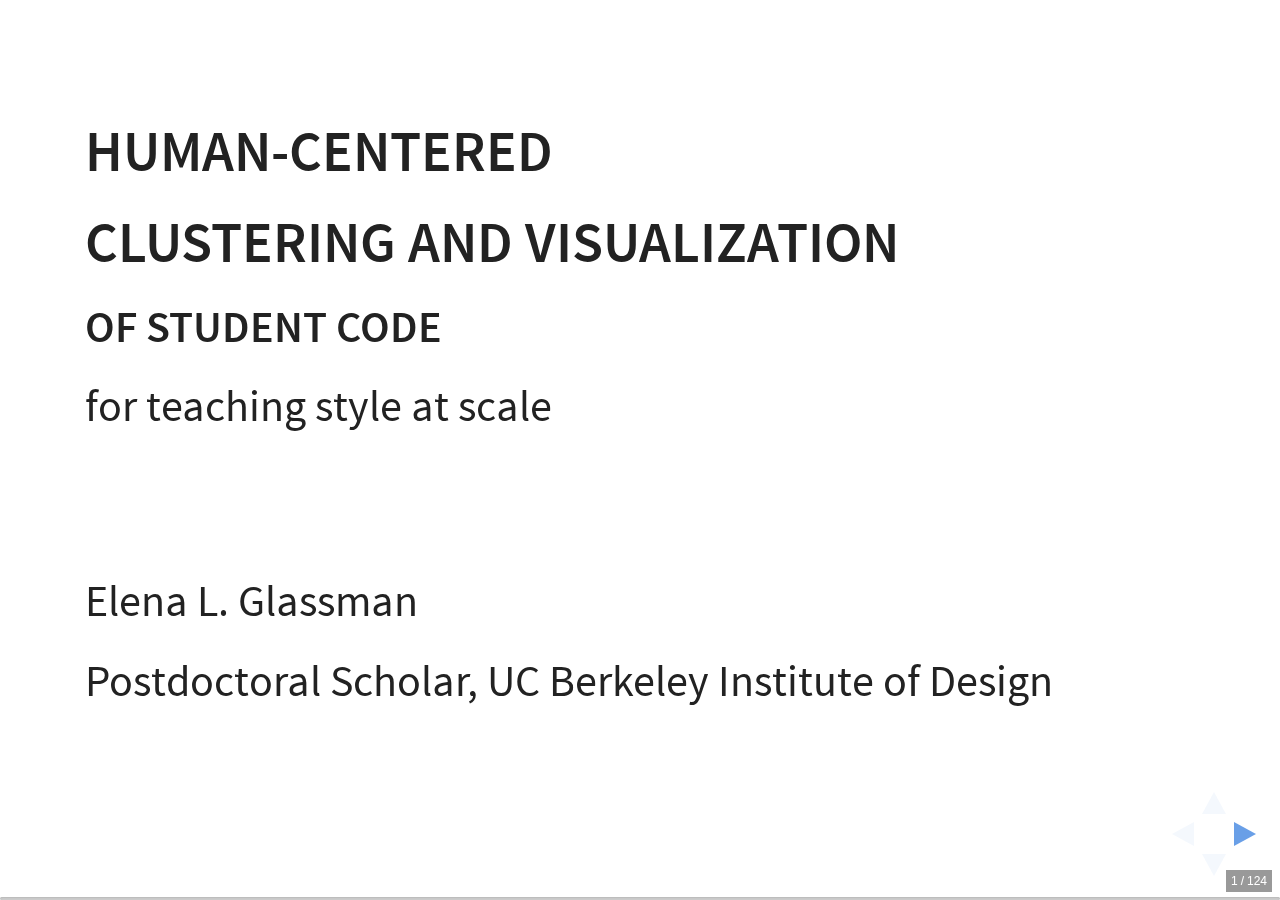
<file: summer17.html>
<!doctype html>
<html lang="en">

    <head>
        <meta charset="utf-8">

        <title>Human-Centered Clustering and Visualization of Student Code for teaching style at scale</title>

        <meta name="description" content="Phd Defense">
        <meta name="author" content="Elena L. Glassman">

        <meta name="apple-mobile-web-app-capable" content="yes">
        <meta name="apple-mobile-web-app-status-bar-style" content="black-translucent">

        <meta name="viewport" content="width=device-width, initial-scale=1.0, maximum-scale=1.0, user-scalable=no">

        <link rel="stylesheet" href="css/reveal.css">
        <!-- <link rel="stylesheet" href="css/theme/black.css" id="theme"> -->
        <link rel="stylesheet" href="css/theme/white.css">

        <!-- Theme used for syntax highlighting of code -->
        <link rel="stylesheet" href="lib/css/xcode.css">

        <!-- reveal-ally for accessibility -->
        <link rel="stylesheet" href="plugin/accessibility/helper.css">

        <!--bootstrap-->
        <!-- <link rel="stylesheet" href="https://maxcdn.bootstrapcdn.com/bootstrap/3.3.6/css/bootstrap.min.css" integrity="sha384-1q8mTJOASx8j1Au+a5WDVnPi2lkFfwwEAa8hDDdjZlpLegxhjVME1fgjWPGmkzs7" crossorigin="anonymous"> -->
        <link rel="stylesheet" href="css/bootstrap.min.css">


        <style>
        .left-aligned {text-align: left}
        .right-aligned {text-align: right !important}
        .white-background {background-color:white;}
        .grayed-out {color: gray;}
        .black-border {border: 1px solid black;}
        .blue-background {background-color: blue;}
        .lightgray-background {background-color: lightgray;}
        .small-text {font-size: 75% !important;}
        .vishidden {visibility:hidden;}
        .reveal section img {border: none !important;}
        hr {
            border: 0; 
            height: 1px; 
            background-image: linear-gradient(to right, rgba(0, 0, 0, 0), rgba(0, 0, 0, 0.75), rgba(0, 0, 0, 0)); 
        }
        h1 { text-align: left; }
        h2 { text-align: left; }
        h2 { text-align: left; }
        h3 { text-align: left; }
        h4 { text-align: left; }
        h5 { text-align: left; }
        p { text-align: left; }
        /*img { text-indent: center !important; }*/
        </style>

        <!-- Printing and PDF exports -->
        <script>
            var link = document.createElement( 'link' );
            link.rel = 'stylesheet';
            link.type = 'text/css';
            link.href = window.location.search.match( /print-pdf/gi ) ? 'css/print/pdf.css' : 'css/print/paper.css';
            document.getElementsByTagName( 'head' )[0].appendChild( link );
        </script>

        <!--[if lt IE 9]>
        <script src="lib/js/html5shiv.js"></script>
        <![endif]-->
    </head>

    <body>

    <!--p>
        <small>Created by <a href="http://hakim.se">Hakim El Hattab</a> / <a href="http://twitter.com/hakimel">@hakimel</a></small>
    </p-->
                            <!--h2>Introduction</h2>
                        <p>Slides can be nested inside of each other.</p>
                        <p>Use the <em>Space</em> key to navigate through all slides.</p>
                        <br>
                        <a href="#" class="navigate-down">
                            <img width="178" height="238" data-src="https://s3.amazonaws.com/hakim-static/reveal-js/arrow.png" alt="Down arrow">
                        </a-->

        <div class="reveal">

            <!-- Any section element inside of this container is displayed as a slide -->
            <header style="position: absolute;top: 25px; left: 25px; z-index:500; font-size:30px;background-color: white"></header>
            <footer style="position: absolute;bottom: 25px; right: 200px; z-index:500; font-size:30px;background-color: white">
            </footer>

            
            <div class="slides">

                <section data-markdown>
                    <script type="text/template">
                        ###Human-Centered
                        <!-- <br> -->
                        ###Clustering and Visualization
                        <!-- <br> -->
                        #####of Student Code
                        <!-- <br> -->
                        for teaching style at scale
                        <!-- ####Using solution variation in student code to help humans teach good code composition -->
                        
                        <br>
                        <br>
                        Elena L. Glassman

                        Postdoctoral Scholar, UC Berkeley Institute of Design

                        <!-- PhD EECS, MIT

                        Postdoctoral Scholar, UC Berkeley Institute of Design

                        Moore/Sloan Data Science Fellow, UC Berkeley Insitute of Data Science -->
                    </script>
                </section>

                <section data-markdown>
                    <script type="text/template">
                        ##Building systems

                        
                        <div class="row">
                          <div class="col-sm-4 left-aligned">
                            <b>PhD & Postdoc</b>
                          </div>
                          <!-- <div class="col-sm-1"></div> -->
                          <div class="col-sm-3 left-aligned">
                            <b>Postdoc</b>
                          </div>
                          <div class="col-sm-1"></div>
                          <div class="col-sm-4 left-aligned">
                            <b>Postdoc</b>
                          </div>
                        </div>
                        <hr>

                        <div class="row">
                          <div class="col-sm-4 left-aligned">
                            code style & <br> design feedback 
                            <br> at scale
                          </div>
                          <!-- <div class="col-sm-1"></div> -->
                          <div class="col-sm-4 left-aligned">
                            mixed-initative code modification
                          </div>
                          <!-- <div class="col-sm-1"></div> -->
                          <div class="col-sm-4 left-aligned">
                            interacting with inductive program synthesis
                          </div>
                        </div>
                        <div class="row">
                          <div class="col-sm-4 left-aligned vishidden">
                            <b><i>help teachers give code style feedback at scale</i></b>
                          </div>
                          <div class="col-sm-1"></div>
                          <div class="col-sm-3 left-aligned vishidden">
                            enable mixed-initative code modification
                          </div>
                          <div class="col-sm-1"></div>
                          <div class="col-sm-4 left-aligned vishidden">
                            help end-users interact with inductive program synthesis
                          </div>
                        </div>
                        <!-- <div class="row">
                          <div class="col-sm-3">
                            teaching humans
                          </div>
                          <div class="col-sm-1"></div>
                          <div class="col-sm-3 left-aligned">
                            human knowledge sharing
                          </div>
                          <div class="col-sm-1"></div>
                          <div class="col-sm-4 left-aligned">
                            teaching machines
                          </div>
                        </div> -->

                        <!-- <img data-src="img/overview.jpg" width="75%" height="75%"><br> -->
                    </script>
                </section>

                <section data-markdown>
                    <script type="text/template">
                        ##Building systems

                        
                        <div class="row">
                          <div class="col-sm-3 left-aligned">
                            <b>PhD & Postdoc</b>
                          </div>
                          <div class="col-sm-1"></div>
                          <div class="col-sm-3 left-aligned">
                            <b>Postdoc</b>
                          </div>
                          <div class="col-sm-1"></div>
                          <div class="col-sm-4 left-aligned">
                            <b>Postdoc</b>
                          </div>
                        </div>
                        <hr>

                        <div class="row">
                          <div class="col-sm-4 left-aligned">
                            code style & <br> design feedback 
                            <br> at scale
                          </div>
                          <!-- <div class="col-sm-1"></div> -->
                          <div class="col-sm-4 left-aligned grayed-out">
                            mixed-initative code modification
                          </div>
                          <!-- <div class="col-sm-1"></div> -->
                          <div class="col-sm-4 left-aligned grayed-out">
                            interacting with inductive program synthesis
                          </div>
                        </div>
                        <div class="row">
                          <div class="col-sm-4 left-aligned">
                            <b><i>help teachers give code style feedback at scale</i></b>
                          </div>
                          <div class="col-sm-1"></div>
                          <div class="col-sm-3 left-aligned vishidden">
                            enable mixed-initative code modification
                          </div>
                          <div class="col-sm-1"></div>
                          <div class="col-sm-4 left-aligned vishidden">
                            help end-users interact with inductive program synthesis
                          </div>
                        </div>
                        <!-- <img data-src="img/overview.jpg" width="75%" height="75%"><br> -->
                    </script>
                </section>

                <section data-markdown>
                    ####Programming is becoming a "General Institute Requirement"
                    - ~700 expected in MIT's new intro Python class
                    - ~1500 in UCBerkeley's intro Python class

                    - Data science courses are not far behind.
                    <!-- - hundreds at MIT -->

                    <!-- - Many more complete online programming exercises (edX, Coursera, Khan Academy) -->
                    </script>
                </section>

                

                <section data-markdown>
                    <script type="text/template">
                    #### Students write multiple short solutions per week
                    <div class="row">
                          <div class="col-sm-4">
                            <b>Problem</b>
                          </div>
                          <div class="col-sm-8">
                            <b>One student solution</b>
                          </div>
                    </div>
                    <div class="row">
                          <div class="col-sm-4">
                            1. exponentiate a number
                          </div>
                          <div class="col-sm-8">
                            <pre><code>def power(base,exp):
    result=1
    while exp>0:
        result&#42;=base
        exp-=1
    return result</code></pre>
                          </div>
                    </div>
                    <div class="row">
                          <div class="col-sm-4">
                           2. compute a deriviative
                          </div>
                          <div class="col-sm-8">
                            <pre><code>def computeDeriv(poly):
    result=[]
    for i in range(1,len(poly)):
        result.append(float(poly[i]&#42;i))
    return result</code></pre>
                          </div>
                    </div>
                    <div class="row">
                          <div class="col-sm-4">
                            3. compute a logarithm
                          </div>
                          <div class="col-sm-8">
                            <pre><code>def myLog(x,b):
    power=0
    while b&#42;&#42;power&lt;=x:
        power+=1
    return power-1</code></pre>
                          </div>
                    </div>
                </script>
                </section>


                <section data-markdown>
                    <script type="text/template">
                        <div class="row">
                            <div class="col-sm-2"></div>
                            <div class="col-sm-8">
                                <img data-src="http://jonathan-huang.org/research/pubs/moocshop13/codeweb_1_3.png"><!-- .element: class="fragment" -->
                            </div>
                            <div class="col-sm-2">
                            </div>
                        </div>
                        <aside class="notes">
                            When you think of my thesis title, clustering and visualizing solution variation in massive programming courses
                        </aside>
                    </script>
                </section>

                <section data-markdown>
                    <script type="text/template">
                        <div class="row">
                          <div class="col-sm-6">
                            "Codewebs" by Huang et. al. (WWW '14)
                            <br>
                            <ul>
                                <li>~40,000 student submissions</li>
                                <!-- <li>from Stanford's open online Machine Learning course</li> -->
                                <li>Requires pairwise tree edit distances</li>
                                <!-- <li>Ran on a computing cluster</li> -->
                                <!-- - Nodes represent submissions -->
                            </ul>
                          </div>
                          <div class="col-sm-6">
                            <img data-src="http://jonathan-huang.org/research/pubs/moocshop13/codeweb_1_3.png">
                          </div>
                        </div>

                        <aside class="notes">
                            - acknowledge that this probably what you’re expecting
                            - on 40,000 correct and incorrect programs
                            - ran on a computing cluster (pairwise tree edit distance)
                            - this was by Huang et al.

                            - ~40,000 student submissions to the same programming assignment on Coursera's Machine Learning course. Nodes represent submissions and edges are drawn between syntactically similar submissions. Colors correspond to performance on a battery of unit tests (with red submissions passing all unit tests). 
     In particular, clusters of similarly colored nodes correspond to multiple similar implementations that behaved in the same way (under unit tests)
                            
                            - Many existing techniques use a combination of clustering to group solutions and graph visualization to show the variation between these clusters. These clustering algorithms perform pairwise comparisons that are quadratic in both the number of solutions and the size of each solution, which scales poorly to thousands of solutions. Graph visualization also struggles with how to label the graph node for a cluster, because it has been formed by a complex combination of code features. Without meaningful labels for clusters in the graph, the rich information of the learners’ solutions is lost and the teacher’s ability to understand variation is weakened
                        </aside>
                    </script>
                </section>

                <section data-markdown>
                    <script type="text/template">
                        <!-- ####IDEA 1: Synthesize representative solutions -->
                        <!-- ####you can read -->
                        <!-- ####Thesis Contribution 1:  -->
                        ###Cluster and visualize solutions
                        ####in a human-readable way
                        <!-- **1538** -->
                        <br>

                        <img data-src="img/largest_stack_cropped.jpg">
                        <br>
                        Cluster membership and synthesized cluster prototype <br> are determined by human-understandable rules.
                        
                        <!-- This synthesized solution represents 1538 solutions -->

                        <aside class="notes">
                            - show a stack of programs produced by my fast linear pipeline
                            - generate an information visualization approach that does enable teachers to explore the variation in solutions at scale.
                        </aside>
                    </script>
                </section>

                <section data-markdown>
                    <script type="text/template">
                        <!-- ####IDEA 1: Synthesize representative solutions -->
                        <!-- ####you can read -->
                        <!-- ####Thesis Contribution 1:  -->
                        ###Cluster and visualize solution variation
                        ####in a human-readable way
                        <!-- **1538** -->
                        <br>

                        <img data-src="img/explode_name_variation_zoomed.jpg">
                        <br>
                        Variations across cluster members and synthesized cluster prototypes <br> are determined by human-understandable rules.
                        
                        <!-- This synthesized solution represents 1538 solutions -->

                        <aside class="notes">
                            - show a stack of programs produced by my fast linear pipeline
                            - generate an information visualization approach that does enable teachers to explore the variation in solutions at scale.
                        </aside>
                    </script>
                </section>

                <section data-markdown>
                    <script type="text/template">
                        ### Outline
                        - Solution Variation (**SV**)
                        - Research Questions
                            - (R1) understand **SV**
                            - (R2) feedback on **SV** at scale
                            - (R3) *personalized* feedback on **SV** at scale
                            - (R4) collect and distribute student advice, given **SV**
                        - Discussion
                    </script>
                </section>

                <section data-markdown>
                    <script type="text/template">
                        ##Solution Variation
                        - Correctness
                        - Approach
                        - Readability

                        <aside class="notes">
                            - Several forms of evaluation are common
                        </aside>
                    </script>
                </section>

                 
                <section data-markdown>
                    <script type="text/template">
                        ####Correctness with respect to test cases

                        1. <code>power(5,3)</code> should return <code>125</code>
                        2. <code>power(3,4)</code> should return <code>81</code>
                        3. <code>power(2,5)</code> should return <code>32</code>
                        4. ...

                        <!-- (automated with an "autograder") -->

                        <aside class="notes">
                            The first is correctness. If the program does not achieve the desired goal, it is incorrect. Proving the correctness of an arbitrary program is difficult, so instead, an approximation is often used: test cases. A test case is a pair of expected inputs and outputs. If, for every input the program is run on, it returns the expected output, it is correct (with respect to that set of test cases). Without a human in the loop, computers can apply these test cases to check student programs for this kind of approximate correctness.
                        </aside>
                    </script>
                </section>

                <section data-markdown>
                    <script type="text/template">
                        ####Autograders can only do so much

                        These are all "correct":

                        <div class="row">
                          <div class="col-sm-6">
<pre><code>def power(base,exp):
    result=1
    while exp>0:
        result&#42;=base
        exp-=1
    return result</code></pre>

<pre><code>def power(base,exp):
    if exp == 0:
        return 1
    else:
        return base &#42; power(base, exp-1)</code></pre></div>
                          <div class="col-sm-6">
<pre><code>def power(base, exp):
    tempBase=base
    result = base

    if type(base)==int:
        while exp==0:
            result = 1
            print(result)
            break
        exp=exp-1
        while exp &gt;0:
            tempCal=abs(tempBase)
            exp=exp-1
            while exp&lt;0:
                break
            for i in range (1,tempCal):
                result=result+base
                tempCal=tempCal-1
                tempRes=base
            base=result
        return(result)

    else:
        result = 1
        while exp > 0:
            result = result&#42; base
            exp = exp- 1
        return result</code></pre></div></div>

                        <aside class="notes">
                            
                        </aside>
                    </script>
                </section>

                <section data-markdown>
                    <script type="text/template">
                        ####Approach

                        <!-- - Correct w.r.t. test cases -->
                        - Disregards teacher's request to write it themselves
                        <pre style="width: 100%;"><code>def power(base, exp):
    return base**exp</code></pre>
                        - Reveals possible misconceptions, e.g., unnecessary statements
                        <pre style="width: 100%;"><code>def power(base,exp):
   result=1
   while exp>0:
       result=result*base
       exp-=1
       continue #keyword here does not change execution
   return result</code></pre>

  

                        <aside class="notes">
                            Computers cannot yet take over the second common form of evaluation: approach & readability. 
                            It can subvert the teacher’s intentions by disregarding instructions or reveal the author’s misconceptions. It use a common approach, or an innovative one.
                        </aside>
                    </script>
                </section>

                <section data-markdown>
                    <script type="text/template">
                        ####Approach

                        <!-- - Correct w.r.t. test cases -->
                        - Common
                        <pre style="width: 100%;"><code>def power(base,exp):
    result=1
    while exp>0:
        result*=base
        exp-=1
    return result</code></pre>
                        - Unusual, possibly innovative
                        <pre style="width: 100%;"><code>def power(base,exp):
    if exp == 0:
        return 1
    else:
        return base * power(base, exp-1)</code></pre>


                        <aside class="notes">
                            It use a common approach, or an innovative one.
                        </aside>
                    </script>
                </section>

                <!-- <section data-markdown>
                    <script type="text/template">
                        ####A brief story about innovative solutions
                        <img data-src="img/big_class.jpg" alt="Big Class">
                    <aside class="notes">
                        The (Cohen) optimization in 3 sentences
                    </aside>
                    </script>
                </section> -->

                
                <section data-markdown>
                    <script type="text/template">
                        ####Readability

                        - Correct w.r.t. test cases
                        - Difficult to read
                        <pre style="width: 100%;"><code>def power(base, exp):
    tempBase=base
    result = base

    if type(base)==int:
        while exp==0:
            result = 1
            print(result)
            break    
        exp=exp-1
        while exp >0:
            tempCal=abs(tempBase)
            exp=exp-1
            while exp<0:
                break
            for i in range (1,tempCal):
                result=result+base
                tempCal=tempCal-1
                tempRes=base
            base=result
        return(result)

    else:
        result = 1
        while exp > 0:
            result = result* base
            exp = exp- 1
        return result</code></pre>

  

                        <aside class="notes">
                            A program that is correct, with respect to the test cases, can still be difficult to read. 
                        </aside>
                    </script>
                </section>

                <!-- <section data-markdown>
                    <script type="text/template">
                        <img data-src="img/wordiness.jpg">
                    </script>
                </section> -->

                <!-- <section data-markdown>
                    <script type="text/template">
                        ##Readability matters
                        <aside class="notes">
                            There is a strong connection between writing “computer” languages and writing “natural” language, e.g., English. With some caveats, both programs and paragraphs are intended to be read by fellow humans. And both programs and paragraphs can be written clearly or inscrutably. In industry, a human looks over the programmer’s shoulder and often has to say, “Looks good to me!” before it is added to the company’s official code base. If a program is difficult to read, it may require lots of extra time, effort, and money to modify or work around in the future.

                            Just as learning to write well is essential to written communication, learning to write readable programs is essential to communicating the "how" of solving the problem with your future self and others.

                            Given the struggle of introductory programming students to generate a correct solution, you may believe that teaching the art of writing readable programs is too much to ask. However, this may be the first and last programming course many of these students ever take, because it is a requirement for their own non-CS majors or generally viewed as a necessary skill regardless of major. It's easier to learn good habits at the beginning than unlearn them later, through painful debugging experiences. And unreadable programs both are symptomatic of and can cause confusion.
                        </aside>

                    </script>
                </section> -->

                <section data-markdown>
                    <script type="text/template">
                        - **Student design choices** affect correctness, approach and readability
                            <!-- - two types
                                - superficial 
                                - structural -->

                        - Examples:
                            - recursion vs. iteration
                            - <code>base&#42;&#42;exp</code> vs. <code>a**b</code>
                            <!-- - <code>for</code> vs. <code>while</code> -->
                            <!-- - <code>a &#42;= b</code> vs. <code>a = a&#42;b</code> -->
                            

                        *Solution variation is a result of these choices*<!-- .element: class="fragment" -->

                    </script>
                </section>

                <section data-markdown>
                    <script type="text/template">
                        ###Solution Variation
                        - Different comments, statement order, variable names
                        - <pre style="width: 100%;"><code>def iterPower(base, exp):
    '''
    base: int or float.
    exp: int >= 0
 
    returns: int or float, base^exp
    '''
    result = 1
    while exp > 0:
        result *= base
        exp -= 1
    return result
</code></pre>

                        - <pre style="width: 100%;"><code>def iterPower(base, exp):
    wynik = 1
    while exp > 0:
        exp -= 1  #using exp argument as counter
        wynik *= base
    return wynik
</code></pre>
                    </script>
                </section>

                <!-- <section data-markdown>
                    <script type="text/template">
                        ###Structural Variation
                        - Some vary in fundamental ways
                        - <pre style="width: 100%;"><code>def iterPower(base, exp):
    result = 1
    while exp > 0:
        result *= base
        exp -= 1
    return result
</code></pre>

                        - <pre style="width: 100%;"><code>def iterPower(base, exp):
    value=1
    for i in range(exp):
        value*=base
    return value
</code></pre>

                        - <pre style="width: 100%;"><code>def iterPower(base, exp):
    if(exp == 0):
        return 1
    else:
        return base * iterPower(base,exp-1)
</code></pre>

                    </script>
                </section>  --> 

                <section data-markdown>
                    <script type="text/template">
                        <!-- #Reading Thousands of Python Solutions at Once -->
                        <img data-src="img/so_many_solutions.jpg" alt="So many solutions">
                    <aside class="notes">
                        It is not unusual for college-level programming teachers to have hundreds or thousands of students, either over several semesters or all at once. It can feel like a burden to evaluate hundreds of student programs for every assignment. It is impractical for a programming teacher to evaluate thousands of student programs for every assignment.

                        This is both an opportunity and a challenge.
                    </aside>
                    </script>
                </section>

                <section data-markdown>
                    <script type="text/template">
                        <div class="row">
                          <div class="col-sm-6">
                            <h3>Challenge</h3>
                            How do you understand<br>(1) what students wrote<br>(2) give feedback at scale?
                          </div>
                          <div class="col-sm-6">
                            <h3>Opportunity</h3>
                            What value <i>only</i> exists in a massive programming class?
                          </div>
                        </div>
                        <!-- <div class="row">
                          <div class="col-sm-6">
                            Cannot read thousands of solutions
                          </div>
                          <div class="col-sm-6">
                            Wide variation a
                          </div>
                        </div> -->
                    </script>
                </section>

                <section data-markdown>
                    <script type="text/template">
                        ###Opportunity:
                        ###Exploiting Solution Variation within large datasets

                        - Teachers could
                            - learn about new solutions from students
                            - find better examples for discussion

                        - Teachers could write better feedback, test cases, evaluation rubrics<!-- .element: class="fragment" -->

                        - Students could be tapped as experts on their solutions (and bugs they fix)<!-- .element: class="fragment" -->
                        <aside class="notes">
                            
                        </aside>
                    </script>
                </section>

                <section data-markdown>
                    <script type="text/template">
                        <iframe width="800" height="600" src="https://www.youtube.com/embed/E3keLeMwfHY" frameborder="0" allowfullscreen></iframe>

                        <aside class="notes">
                            
                        </aside>
                    </script>
                </section> 

                <section data-markdown>
                    <script type="text/template">
                        ###Two common strategies

                        <div class="row">
                          <div class="col-sm-6">
                            <img data-src="https://raw.githubusercontent.com/eglassman/mit-phd-thesis/master/Body/figures/tmvisualization_InnerParensMatched_allkidsAnno2.png">
                          </div>
                          <div class="col-sm-6">
                            <img data-src="https://raw.githubusercontent.com/eglassman/mit-phd-thesis/master/Body/figures/tmvisualization_NtoNParensMatched_allkidsAnno2.png">
                          </div>
                        </div>
                        <div class="row">
                          <div class="col-sm-6">
                            <b>Strategy A</b><br>
                            (~50% of correct solutions)
                          </div>
                          <div class="col-sm-6">
                            <b>Strategy B</b><br>
                            (~40% of correct solutions)
                          </div>
                        </div>
                        <hr>
                        <div class="row fragment">
                          <div class="col-sm-12">
                            2 solutions passed all test cases<br> but subverted teacher instructions
                        </div>

                        <aside class="notes">
                            - The bold trajectories in these figures represent particularly clean representative examples.
                            - ~10% solutions exhibit less common strategies
                            - some are incorrect but marked as correct
                                - pass all tests
                        </aside>

                    </script>
                </section>

                <section data-markdown>
                    <script type="text/template">
                        - Fellow teachers were not aware
                            <!-- - aware of the solution they each written -->
                            - of multiple solutions
                            - that the test suite was insufficient
                            <aside class="notes">
                                - One teacher admitted steering students away from solutions they did not recognize
                            </aside>

                    </script>
                </section>

                <section data-markdown>
                    <script type="text/template">
                        ### Outline
                        - Solution Variation (SV)<!-- .element: class="grayed-out" -->
                        - Research Questions
                            - (R1) understand **SV**
                            - (R2) feedback on **SV** at scale
                            - (R3) personalized feedback on **SV** at scale
                            - (R4) collect and distribute student advice, given **SV**
                        - Discussion
                    </script>
                </section>

                <section data-markdown>
                    <script type="text/template">
                        ####Research questions
                        When the teacher cannot read all the solutions in a collection,

                        - (R1) ... how can the teacher understand the common and uncommon variation in their students' solutions?<!-- .element: class="fragment" -->

                        - (R2) ... how can the teacher give feedback on the approach & readability at scale?<!-- .element: class="fragment" -->

                        - (R3) ... in a personalized way?<!-- .element: class="fragment" -->

                        - (R4) How can students do the same?<!-- .element: class="fragment" -->

                        <aside class="notes">

                        </aside>
                    </script>
                </section>

                <section data-markdown>
                    <script type="text/template">
                        ### Outline
                        - Solution Variation (SV)<!-- .element: class="grayed-out" -->
                        - Research Questions
                            - &#8658;  (R1) understand **SV**
                            - (R2) feedback on **SV** at scale
                            - (R3) personalized feedback on **SV** at scale
                            - (R4) collect and distribute student advice, given **SV**
                        - Discussion
                    </script>
                </section>

                <section data-markdown data-state="R1header">
                    <script type="text/template">
                        <!-- ####Active Learning Activity -->
<code>def power(base, exp):</code>
                        <div class="row">
                          <div class="col-sm-3">
<pre><code>'''iterative sol'''
result=1 #initialize
while exp>0:
  exp-=1 #input as counter
  result=result\
         &#42;base
return result</code></pre>
                          </div>
                          <div class="col-sm-3">
<pre><code>result=1
while exp>0:
  exp-=1
  result=result\
         &#42;base
return result</code></pre></div>
                          <div class="col-sm-3">
<pre><code>result = 1

while(exp>0):
  exp-=1
  result=result\
         &#42;base

return result</code></pre></div>
                           <div class="col-sm-3">
<pre><code>myans=1
while exp>0:
  myans=myans\
         &#42;base
  exp-=1
return myans</code></pre></div></div>

                          <!-- <div class="col-sm-3">
<pre><code># Your code here
result = 1
while exp > 0:
  result &#42;=base
  exp -= 1
return result</code></pre></div></div> -->

<div class="row">
                          <div class="col-sm-3">
<pre><code>res=1
while exp>0:
  res=res&#42;base
  exp-=1
return res</code></pre></div>
                          <div class="col-sm-6">
<pre><code>ans = base
if (exp == 0):
  return round(base/base, 4)
else:
  for n in range(exp-1):
    ans &#42;= base
  return round(ans, 4)</code></pre></div>
                          <div class="col-sm-3">
<pre><code>result = base
if exp==0:
  return 1
if exp==1:
  return result
while exp > 1:
  result &#42;= base
  exp -= 1
return result</code></pre></div>
                          </div>

                          
                        <aside class="notes">
                            Sifting through thousands of solutions to understand their variation and find pedagogically valuable examples is a daunting task, even if the programming exercises are simple and the solutions are only tens of lines of code long. Without tool support, a teacher may not read more than 50 to 100 of them before growing frustrated with the tedium of the task. Given this small sample size, teachers cannot be expected to develop a thorough understanding of the variety of strategies used to solve the problem, produce instructive feedback that is relevant to a large proportion of learners, or find unexpected interesting solutions.
                        </aside>
                    </script>
                </section>

                <section data-markdown data-state="R1header">
                    <script type="text/template">
                        ###How does a teacher read
                        ###thousands of solutions?
                        ####(without actually reading all of them)

                        <aside class="notes">
                            - You cannot read thousands of solutions in a reasonable amount of time. You want to summarize these solutions somehow. You decide you want your summary to be in the form of solutions too, because you're used to reading solutions, not network graphs. So what would you want to read, to get you as close to the real thing as possible?
                        </aside>
                    </script>
                </section>

                <section data-markdown data-state="R1header">
                    <script type="text/template">
                        ####Synthesize solutions that represent many
                        <img data-src="img/largest_stack_cropped.jpg">
                        
                        represents 1538/3852 solutions

                        <aside class="notes">
                           
                        </aside>
                    </script>
                </section>

                <!-- <section data-markdown data-state="R1header">
                    <script type="text/template">
                        ###Our Answer

                        - Synthesize representative solutions

                        <aside class="notes">
                            
                        </aside>
                    </script>
                </section> -->

                <section data-markdown data-state="R1header">
                    <script type="text/template">
                        ###Pipeline

                        1. Remove comments
                        2. Standardize formatting
                        3. Normalize variable names *using student-chosen names across all solutions*
                        
                        The set of unique solutions (ignoring statement order) at the end of this process are our representatives.

                        <aside class="notes">
                            
                        </aside>
                    </script>
                </section>

                <section data-markdown data-state="R1header">
                    <script type="text/template">
                        <!-- ####Active Learning Activity -->
<code>def power(base, exp):</code>
                        <div class="row">
                          <div class="col-sm-3">
<pre><code>'''iterative sol'''
result=1 #initialize
while exp>0:
  exp-=1 #input as counter
  result=result\
         &#42;base
return result</code></pre>
                          </div>
                          <!-- <div class="col-sm-3 fragment fade-in" data-fragment-index="2">
<pre><code>result=1
while exp>0:
  exp-=1
  result=result\
         &#42;base
return result</code></pre></div> -->
                          <div class="col-sm-3">
<pre><code>result=1
while exp>0:
  exp-=1
  result=result\
         &#42;base
return result</code></pre></div>
                          <div class="col-sm-3">
<pre><code>result = 1

while(exp>0):
  exp-=1
  result=result\
         &#42;base

return result</code></pre></div>
                           <div class="col-sm-3 fragment fade-out" data-fragment-index="1">
<pre><code>myans=1
while exp>0:
  myans=myans\
         &#42;base
  exp-=1
return myans</code></pre></div></div>

                          <!-- <div class="col-sm-3">
<pre><code># Your code here
result = 1
while exp > 0:
  result &#42;=base
  exp -= 1
return result</code></pre></div></div> -->

<div class="row">
                          <div class="col-sm-3 fragment fade-out" data-fragment-index="1">
<pre><code>res=1
while exp>0:
  res=res&#42;base
  exp-=1
return res</code></pre></div>
                          <div class="col-sm-6 fragment fade-out" data-fragment-index="1">
<pre><code>ans = base
if (exp == 0):
  return round(base/base, 4)
else:
  for n in range(exp-1):
    ans &#42;= base
  return round(ans, 4)</code></pre></div>
                          <div class="col-sm-3 fragment fade-out" data-fragment-index="1">
<pre><code>result = base
if exp==0:
  return 1
if exp==1:
  return result
while exp > 1:
  result &#42;= base
  exp -= 1
return result</code></pre></div>
                          </div>

                          
                        <aside class="notes">
                            
                        </aside>
                    </script>
                </section>

                <section data-markdown data-state="R1header">
                    <script type="text/template">
                        <!-- ####Active Learning Activity -->
<code>def power(base, exp):</code>
                        <div class="row">
                          <div class="col-sm-3">
<pre><code>result=1
while exp>0:
  exp-=1
  result=result\
         &#42;base
return result</code></pre>
                          </div>
                          <div class="col-sm-3 fragment fade-out" data-fragment-index="1">
<pre><code>result=1
while exp>0:
  exp-=1
  result=result\
         &#42;base
return result</code></pre></div>
                          <div class="col-sm-3 fragment fade-out" data-fragment-index="1">
<pre><code>result=1
while exp>0:
  exp-=1
  result=result\
         &#42;base
return result</code></pre></div>
                           <div class="col-sm-3 vishidden">
<pre><code>myans=1
while exp>0:
  myans=myans\
         &#42;base
  exp-=1
return myans</code></pre></div></div>

                          <!-- <div class="col-sm-3">
<pre><code># Your code here
result = 1
while exp > 0:
  result &#42;=base
  exp -= 1
return result</code></pre></div></div> -->

<div class="row">
                          <div class="col-sm-3 vishidden">
<pre><code>res=1
while exp>0:
  res=res&#42;base
  exp-=1
return res</code></pre></div>
                          <div class="col-sm-6 vishidden">
<pre><code>ans = base
if (exp == 0):
  return round(base/base, 4)
else:
  for n in range(exp-1):
    ans &#42;= base
  return round(ans, 4)</code></pre></div>
                          <div class="col-sm-3 vishidden">
<pre><code>result = base
if exp==0:
  return 1
if exp==1:
  return result
while exp > 1:
  result &#42;= base
  exp -= 1
return result</code></pre></div>
                          </div>

                          
                        <aside class="notes">
                            
                        </aside>
                    </script>
                </section>

                <section data-markdown data-state="R1header">
                    <script type="text/template">
                        <!-- ####Active Learning Activity -->
<code>def power(base, exp):</code>
                        <div class="row">
                          <div class="col-sm-3">
                          <span class="badge small-text">3</span>
<pre><code>result=1
while exp>0:
  exp-=1
  result=result\
         &#42;base
return result</code></pre>
                          </div>
                          <div class="col-sm-3 vishidden">
<pre><code>result=1
while exp>0:
  exp-=1
  result=result\
         &#42;base
return result</code></pre></div>
                          <div class="col-sm-3 vishidden">
<pre><code>result = 1

while(exp>0):
  exp-=1
  result=result\
         &#42;base

return result</code></pre></div>
                           <div class="col-sm-3 vishidden">
<pre><code>myans=1
while exp>0:
  myans=myans\
         &#42;base
  exp-=1
return myans</code></pre></div></div>

                          <!-- <div class="col-sm-3">
<pre><code># Your code here
result = 1
while exp > 0:
  result &#42;=base
  exp -= 1
return result</code></pre></div></div> -->

<div class="row">
                          <div class="col-sm-3 vishidden">
<pre><code>res=1
while exp>0:
  res=res&#42;base
  exp-=1
return res</code></pre></div>
                          <div class="col-sm-6 vishidden">
<pre><code>ans = base
if (exp == 0):
  return round(base/base, 4)
else:
  for n in range(exp-1):
    ans &#42;= base
  return round(ans, 4)</code></pre></div>
                          <div class="col-sm-3 vishidden">
<pre><code>result = base
if exp==0:
  return 1
if exp==1:
  return result
while exp > 1:
  result &#42;= base
  exp -= 1
return result</code></pre></div>
                          </div>

                          
                        <aside class="notes">
                            
                        </aside>
                    </script>
                </section>

                <section data-markdown data-state="R1header">
                    <script type="text/template">
                        <!-- ####Active Learning Activity -->
<code>def power(base, exp):</code>
                        <div class="row">
                          <div class="col-sm-3">
                          <span class="badge small-text">3</span>
<pre><code>result=1
while exp>0:
  exp-=1
  result=result\
         &#42;base
return result</code></pre>
                          </div>
                          <div class="col-sm-3 vishidden">
<pre><code>result=1
while exp>0:
  exp-=1
  result=result\
         &#42;base
return result</code></pre></div>
                          <div class="col-sm-3 vishidden">
<pre><code>result = 1

while(exp>0):
  exp-=1
  result=result\
         &#42;base

return result</code></pre></div>
                           <div class="col-sm-3 vishidden">
<pre><code>myans=1
while exp>0:
  myans=myans\
         &#42;base
  exp-=1
return myans</code></pre></div></div>

                          <!-- <div class="col-sm-3">
<pre><code># Your code here
result = 1
while exp > 0:
  result &#42;=base
  exp -= 1
return result</code></pre></div></div> -->

<div class="row">
                          <div class="col-sm-3">
<pre><code>res=1
while exp>0:
  res=res&#42;base
  exp-=1
return res</code></pre></div>
                          <div class="col-sm-6 vishidden">
<pre><code>ans = base
if (exp == 0):
  return round(base/base, 4)
else:
  for n in range(exp-1):
    ans &#42;= base
  return round(ans, 4)</code></pre></div>
                          <div class="col-sm-3 vishidden">
<pre><code>result = base
if exp==0:
  return 1
if exp==1:
  return result
while exp > 1:
  result &#42;= base
  exp -= 1
return result</code></pre></div>
                          </div>

                          
                        <aside class="notes">
                            
                        </aside>
                    </script>
                </section>









                

                <section data-markdown data-state="R1header">
                    <script type="text/template">
                        ##Normalize Variable names with passive crowdsourcing

                        - Give variables their most popular name across all solutions

                        <aside class="notes">
                            - You don’t pick. You let the students vote, and pray that the wisdom of the crowd solves it for you. And the students have already voted. They already submitted solutions with their own choices of variable names, independent of everyone else. You could figure out the most popular name given to each variable, and use those names for the variables in the solution you, the teacher, has to read. 
                            
                        </aside> 
                    </script>
                </section>

                <section data-markdown data-state="R1header">
                    <script type="text/template">
                        ##Problem: Identifying variables across solutions

                        <div class="row">
                          <div class="col-sm-6">
<pre><code>def power(base,exp):
  result=1
  while exp>0:
    exp-=1
    result=result&#42;base
  return result</code></pre>
                          </div>
                          <div class="col-sm-6">
<pre><code>def power(base,exp):
  res=1
  while exp>0:
    res=res&#42;base
    exp-=1
  return res</code></pre>
  </div>
                        </div>

                        
                        2. How do we tell that the variable 'result' (left) is the “same” as the variable 'res' (right)?<!-- .element: class="fragment" -->
                        1. How do we tell if two students voted for the same variable name?<!-- .element: class="fragment" -->
                        2. What does the “same variable in two different solutions” even mean?<!-- .element: class="fragment" -->
                        <!-- ##Use common variable behavior to identify common variables -->

                        <aside class="notes">
                            - How do you tell if two students voted for the same variable name? How do we tell that the variable ‘res’ in one solution is the “same” as the variable ‘result’ in another solution? What does the “same variable in two different solutions” even mean?

                            - You could probably hand-label variables across student solutions as the “same” if they are playing the same “role,” e.g., indexing into the same array or accumulating the same result. How do you automate labeling variables as the “same” across student solutions?
                        </aside> 
                    </script>
                </section>

                <section data-markdown data-state="R1header">
                    <script type="text/template">
                        <div class="row">
                          <div class="col-sm-6">
<pre><code>def power(base,exp):
  result=1
  while exp>0:
    exp-=1
    result=result&#42;base
  return result</code></pre>
<pre class="fragment fade-in"><code>base: 5
exp: 3, 2, 1, 0
result: 1, 5, 25, 125</code></pre>
                          </div>
                          <div class="col-sm-6">
<pre><code>def power(base,exp):
  res=1
  while exp>0:
    res=res&#42;base
    exp-=1
  return res</code></pre>
  <pre class="fragment fade-in"><code>base: 5
exp: 3, 2, 1, 0
res: 1, 5, 25, 125</code></pre>
  </div>
                        </div>
                        Run all on test case(s):

                        <code>iterPower(5,3)</code>
                        <aside class="notes">
                            - The variables in each solution take on a sequence of values. As you step through each solution, you notice that the variables that play the same role in each program take on the same sequence of values during execution on this test case.
                        </aside>
                    </script>
                </section> 

                <!-- <section data-markdown data-state="R1header">
                    <script type="text/template">
                        ####Differ only by comments
                        <div class="row">
                          <div class="col-sm-6">
<pre><code>def power(base, exp):
    '''iterative compute base to the exponent'''
    result=1 #initialization
    while exp>0:
        exp-=1 #using input argument as counter
        result=result&#42;base
    return result</code></pre>
                          </div>
                          <div class="col-sm-6">
<pre><code>def power(base, exp):
    result=1
    while exp>0:
        exp-=1
        result=result&#42;base
    return result</code></pre></div></div>

                        <aside class="notes">
                            - You find two solutions that are identical, except have different comments. You decide that you don’t need to read both of them.
                        </aside>
                    </script>
                </section>  -->

                

                <section data-markdown data-state="R1header">
                    <script type="text/template">
                        ###Variables across all solutions

                        - Variable that takes on sequence <pre><code>1, 5, 25, 125</code></pre>
                            - Occurs in 3081/3842 solutions
                            - Most common name <pre><code>result</code></pre>
                            - Other names <pre><code>wynik, out, total, ans, acum, num, mult</code></pre>
                        - Refer to it as the 'result **common variable**'

                    </script>
                </section>

                <section data-markdown data-state="R1header">
                    <script type="text/template">
                        ###Variables across all solutions

                        - Variable that takes on sequence <pre><code>3, 2, 1, 0</code></pre>
                            - Occurs in 2744/3842 solutions
                            - Most common name <pre><code>exp</code></pre>
                            - Other names <pre><code>count, temp, exp3, exp2, exp1, inexp, old_exp</code></pre>
                        - Refer to it as the 'exp **common variable**'

                    </script>
                </section>

                <section data-markdown data-state="R1header">
                    <script type="text/template">
                        #### preserve 1-to-1 mapping between name and behavior

                        <table class="table">
    <thead>
      <tr>
        <th>Common Variable</th>
        <th>Found in</th>
        <th>Most common name</th>
        <th>Renamed</th>
      </tr>
    </thead>
    <tbody>
      <tr>
        <td>1, 5, 25, 125</td>
        <td>3081 solutions</td>
        <td>result</td>
        <td>result</td>
      </tr>
      <tr>
        <td>5, 25, 125</td>
        <td>&lt; 3081 solutions</td>
        <td>result</td>
        <td>*result<sub>2</sub>*</td>
      </tr>
    </tbody>
  </table>

                        <!-- - Common variable <code>1, 5, 25, 125</code> (3081 solutions)
                            - Most common name: 'result'
                            - renamed 'result'
                        - Common variable <code>5, 25, 125</code> (fewer solutions)
                            - Most common name: *also 'result'*
                            - renamed 'result<sub>2</sub>' -->

                        <aside class="notes">
                            - Add modifiers to less popular common variables' conflicting names
                            - More naming clashes resolved with modifiers as well
                        </aside>
                    </script>
                </section>

                

                <section data-markdown data-state="R1header">
                    <script type="text/template">
                        <!-- ####Active Learning Activity -->
<code>def power(base, exp):</code>
                        <div class="row">
                          <div class="col-sm-3">
                          <span class="badge small-text">3</span>
<pre><code>result=1
while exp>0:
  exp-=1
  result=result\
         &#42;base
return result</code></pre>
                          </div>
                          <div class="col-sm-3 vishidden">
<pre><code>result=1
while exp>0:
  exp-=1
  result=result\
         &#42;base
return result</code></pre></div>
                          <div class="col-sm-3 vishidden">
<pre><code>result=1
while exp>0:
  exp-=1
  result=result\
         &#42;base
return result</code></pre></div>
                           <div class="col-sm-3">
<pre><code>result=1
while exp>0:
  result=result\
         &#42;base
  exp-=1
return result</code></pre></div></div>

<div class="row">
                          <div class="col-sm-3">
<pre><code>result=1
while exp>0:
  result=result\
         &#42;base
  exp-=1
return result</code></pre></div>
                          <div class="col-sm-6">
<pre><code>result&#x2082; = base
if (exp&#x2082; == 0):
  return round(base/base, 4)
else:
  for n in range(exp&#x2082;-1):
    result&#x2082; &#42;= base
  return round(result&#x2082;, 4)</code></pre></div>
                          <div class="col-sm-3">
<pre><code>result&#x2082; = base
if exp==0:
  return 1
if exp==1:
  return result
while exp > 1:
  result&#x2082; &#42;= base
  exp -= 1
return result&#x2082;</code></pre></div>
                          </div>

                          
                        <aside class="notes">
                            
                        </aside>
                    </script>
                </section>

                <section data-markdown data-state="R1header">
                    <script type="text/template">
                        <!-- ####Active Learning Activity -->
<code>def power(base, exp):</code>
                        <div class="row">
                          <div class="col-sm-3">
                          <span class="badge small-text">3</span>
<pre><code>result=1
while exp>0:
  exp-=1
  result=result\
         &#42;base
return result</code></pre>
                          </div>
                          <div class="col-sm-3 vishidden">
<pre><code>result=1
while exp>0:
  exp-=1
  result=result\
         &#42;base
return result</code></pre></div>
                          <div class="col-sm-3 vishidden">
<pre><code>result=1
while exp>0:
  exp-=1
  result=result\
         &#42;base
return result</code></pre></div>
                           <div class="col-sm-3">
<pre><code>result=1
while exp>0:
  result=result\
         &#42;base
  exp-=1
return result</code></pre></div></div>

<div class="row">
                          <div class="col-sm-3">
<pre><code>result=1
while exp>0:
  result=result\
         &#42;base
  exp-=1
return result</code></pre></div>
                          <div class="col-sm-6 fragment fade-out" data-fragment-index="1">
<pre><code>result&#x2082; = base
if (exp&#x2082; == 0):
  return round(base/base, 4)
else:
  for n in range(exp&#x2082;-1):
    result&#x2082; &#42;= base
  return round(result&#x2082;, 4)</code></pre></div>
                          <div class="col-sm-3 fragment fade-out" data-fragment-index="1">
<pre><code>result&#x2082; = base
if exp==0:
  return 1
if exp==1:
  return result
while exp > 1:
  result&#x2082; &#42;= base
  exp -= 1
return result&#x2082;</code></pre></div>
                          </div>

                          
                        <aside class="notes">
                            
                        </aside>
                    </script>
                </section>

                <section data-markdown data-state="R1header">
                    <script type="text/template">
                        <!-- ####Active Learning Activity -->
<code>def power(base, exp):</code>
                        <div class="row">
                          <div class="col-sm-3">
                          <span class="badge small-text">5</span>
<pre><code>result=1
while exp>0:
  exp-=1
  result=result\
         &#42;base
return result</code></pre>
                          </div>
                          <div class="col-sm-3 vishidden">
<pre><code>result=1
while exp>0:
  exp-=1
  result=result\
         &#42;base
return result</code></pre></div>
                          <div class="col-sm-3 vishidden">
<pre><code>result=1
while exp>0:
  exp-=1
  result=result\
         &#42;base
return result</code></pre></div>
                           <div class="col-sm-3 vishidden">
<pre><code>result=1
while exp>0:
  result=result\
         &#42;base
  exp-=1
return result</code></pre></div></div>

<div class="row">
                          <div class="col-sm-3 vishidden">
<pre><code>result=1
while exp>0:
  result=result\
         &#42;base
  exp-=1
return result</code></pre></div>
                          <div class="col-sm-6 fragment fade-in" data-fragment-index="1">
<pre><code>result&#x2082; = base
if (exp&#x2082; == 0):
  return round(base/base, 4)
else:
  for n in range(exp&#x2082;-1):
    result&#x2082; &#42;= base
  return round(result&#x2082;, 4)</code></pre></div>
                          <div class="col-sm-3 fragment fade-in" data-fragment-index="1">
<pre><code>result&#x2082; = base
if exp==0:
  return 1
if exp==1:
  return result
while exp > 1:
  result&#x2082; &#42;= base
  exp -= 1
return result&#x2082;</code></pre></div>
                          </div>

                          
                        <aside class="notes">
                            
                        </aside>
                    </script>
                </section>

                

                <section data-markdown data-state="R1header">
                    <script type="text/template">
                        ####Synthesized representative solutions
                        <img data-src="img/largest_stack_cropped.jpg">
                        
                        represents 1538 solutions

                        <aside class="notes">
                            - show a stack of programs produced by my fast linear pipeline
                            - generate an information visualization approach that does enable teachers to explore the variation in solutions at scale.
                        </aside>
                    </script>
                </section>

                <section data-markdown data-state="R1header">
                    <script type="text/template">
                        ####Synthesized representative solutions
                        <img data-src="img/iterpower_topstacks.jpg">

                        <aside class="notes">

                        </aside>
                    </script>
                </section>

                

                <section data-markdown data-state="R1header">
                    <script type="text/template">
                        ####Synthesized representative solutions
                        <img data-src="img/hangman1_topstacks.jpg">

                        <aside class="notes">

                        </aside>
                    </script>
                </section>

                <section data-markdown data-state="R1header">
                    <script type="text/template">
                        ####Synthesized representative solutions
                        <img data-src="img/compderiv_topstacks.jpg">

                        <aside class="notes">

                        </aside>
                    </script>
                </section>

                <section data-markdown data-state="R1header">
                    <script type="text/template">
                        ####Synthesized representative solutions
                        <img data-src="img/mylog_topstacks.jpg">

                        <aside class="notes">

                        </aside>
                    </script>
                </section>

                <section data-markdown data-state="R1header">
                    <script type="text/template">
                        ###Pipeline Analysis

                        - Dataset: solutions collected from 6.00x (edX Fall '12)
                        <hr>
                        <table class="table table-striped ">
                            <thead>
                              <tr>
                                <th>Problem</th>
                                <!-- <th>Submissions</th> -->
                                <th class="right-aligned">Solutions</th>
                                
                                <th class="right-aligned">Represented by</th>
                                <!-- <th>Common<br>Variables</th> -->
                                <th class="right-aligned">Running<br>Time</th>
                              </tr>
                            </thead>
                            <tbody>
                              <tr>
                                <td>power</td>
                                <!-- <td class="right-aligned">8940</td> -->
                                <td class="right-aligned">3875</td>
                                
                                <td class="right-aligned">862</td>
                                <!-- <td class="right-aligned">38</td> -->
                                <td class="right-aligned">15.5m</td>
                              </tr>
                              <tr>
                                <td>hangman</td>
                                <!-- <td class="right-aligned">1746</td> -->
                                <td class="right-aligned">1118</td>
                                
                                <td class="right-aligned">552</td>
                                <!-- <td class="right-aligned">106</td> -->
                                <td class="right-aligned">8.1m</td>
                              </tr>
                              <tr>
                                <td>derivative</td>
                                <!-- <td class="right-aligned">3013</td> -->
                                <td class="right-aligned">1433</td>
                                
                                <td class="right-aligned">1109</td>
                                <!-- <td class="right-aligned">50</td> -->
                                <td class="right-aligned">10.3m</td>
                              </tr>
                            </tbody>
                        </table>

                        - With Stacey Terman, pipeline adapted to "normalize" incorrect programs as well<!-- .element: class="fragment" -->
                        
                        <aside class="notes">
                            - Reduces this type of program equivalence to comparing sets of strings
                            - Linear with number of solutions, unlike the common tree-edit distance metrics
                            - Runs on a laptop on thousands of solutions in < 15 min, not overnight or on a cluster
                        </aside>

                        <!-- Clustering approaches based on AST edit distance 
                            - quadratic in number of solutions
                            - runs on a computing cluster for millions of solutions
                            - runs overnight for hundreds/thousands of solutions -->
                    </script>
                </section>

                <!-- <section data-markdown data-state="R1header">
                    <script type="text/template">
                        ##User Interface Features

                        <aside class="notes">

                        </aside>
                    </script>
                </section> -->

                <section data-markdown data-state="R1header">
                    <script type="text/template">
                        ###Highlighting Differences

                        <img data-src="img/highlighting_differences.jpg">
                        <!-- <img data-src="img/hangman-toptwo.jpg"> -->
                        - Highlights differences in
                            - solution popularity
                            - syntax
                            <!-- - variable behavior -->

                    </script>
                </section>
                <!-- <section data-markdown data-state="R1header">
                    <script type="text/template">
                        ###Highlighting Differences

                        <img data-src="img/mylog-toptwo.jpg">
                        - also highlights differences in
                            - variable behavior

                    </script>
                </section> -->

                <!-- <section data-markdown data-state="R1header">
                    <script type="text/template">
                        ###Variable legend
                        
                        <div class="row">
                          <div class="col-sm-12">
                            <img data-src="img/mylog-toptwo.jpg">
                          </div>
                        </div>
                        <div class="row">
                           
                          <div class="col-sm-6">
                            <img data-src="img/mylog-legend2-power.jpg">
                          </div>
                          <div class="col-sm-6">
                        <img data-src="img/mylog-legend1-power.jpg">
                          </div>
                           
                        </div>
                    </script>
                </section> -->

                <!-- <section data-markdown data-state="R1header">
                    <script type="text/template">
                        ###Variable legend
                        
                        <img data-src="img/mylog-toptwo.jpg">
                        
                        <img data-src="img/mylog-legend2-power.jpg" width="65%">

                    </script>
                </section>

                <section data-markdown data-state="R1header">
                    <script type="text/template">
                        ###Variable legend
                        
                        <img data-src="img/mylog-toptwo.jpg">
                        
                        <img data-src="img/mylog-legend1-power.jpg"  width="65%">

                    </script>
                </section> -->

                <section data-markdown data-state="R1header">
                    <script type="text/template">
                        ###Users continue synthesizing representatives interactively

                        <!-- ####allow users to add new equivalence rules in the UI -->

                        <aside class="notes">
                            
                        </aside>
                    </script>
                </section>

                <section data-markdown data-state="R1header">
                    <script type="text/template">
                        ###Add new equivalence rules

                        <img data-src="img/rewrite_rule.jpg">
                        

                    </script>
                </section>

                <!-- <section data-markdown data-state="R1header">
                    <script type="text/template">
                        ###Preview rewrite rules

                        <img data-src="img/rewrite_rule_applied_cropped.jpg">

                    </script>
                </section> -->

                <!-- <section data-markdown data-state="R1header">
                    <script type="text/template">
                        ###Merged synthesized representatives 

                        <img data-src="img/rewrite_rule_applied2_accepted.jpg">


                    </script>
                </section> -->

                <section data-markdown data-state="R1header">
                    <script type="text/template">
                        #OverCode
                        ####Demo

                        <a href="http://0.0.0.0:8000/?src=iterpower">
                        <img data-src="img/iterPower.jpg"></a>

                    </script>
                </section>

                

                <section data-markdown data-state="R1header">
                    <script type="text/template">
                        ###Can teachers read and understand more student code with OverCode?

                        - 12 participants (11 male)
                        - mean age: 25.4 (σ = 6.9)
                        - 4.9 (σ = 3.0) years of Python programming experience
                        - 9 previously graded code
                        - 5 previously graded Python code

                        <aside class="notes">
                            - 5 graduate students, 6 undergraduates, and 1 independent computer software professional
                        </aside>
                    </script>
                </section>

                <section data-markdown data-state="R1header">
                    <script type="text/template">
                        ###OverCode User Study

                        - **Task**: Identify the 5 most frequent strategies used to solve the problem (15 min)

                        - For each strategy, they wrote:
                            - a code example
                            - comments
                            - confidence  

                        <aside class="notes">
                            
                        </aside>
                    </script>
                </section>

                <section data-markdown data-state="R1header">
                    <script type="text/template">
                        <div class="row">
                          <div class="col-sm-6">
                          Control interface
                          <img data-src="img/overcode-control-R1.jpg" width="50%">
                          </div>
                          <div class="col-sm-6">
                          OverCode
                          <img data-src="img/OverCode_iterPower_new.jpg">
                          </div>
                        </div>


                        <aside class="notes">
                        </aside>
                    </script>
                </section>

                <section data-markdown data-state="R1header">
                    <script type="text/template">
                        <!-- ###OverCode User Study -->
                        ####Solutions Read

                        <img data-src="img/overcode_readcoverage.jpg">  

                        <aside class="notes">
                            
                        </aside>
                    </script>
                </section>

                <section data-markdown data-state="R1header">
                    <script type="text/template">
                        <!-- ###OverCode User Study -->
                        ####Solutions Read

                        <img data-src="img/overcode_percentcoverage.jpg">  

                        <aside class="notes">
                            
                        </aside>
                    </script>
                </section>

                

                <section data-markdown data-state="R1header">
                    <script type="text/template">
                        ###Perceived understanding
                        "The interface helped me develop a high-level view of students' understanding and misconceptions."
                          <img data-src="img/overcode_R1.jpg">



                        <aside class="notes">
                        </aside>
                    </script>
                </section>

                



                <section data-markdown data-state="R1header">
                    <script type="text/template">
                        ###What variation did we ignore? 
                        ####Variable naming

                        <img data-src="img/many_diff_names.jpg">

                        <aside class="notes">
                        </aside>
                    </script>
                </section>

                <section data-markdown data-state="R1header">
                    <script type="text/template">
                        ###Expand Dimension of Variation
                        ####Variable Names

                        <img data-src="img/explode_name_variation.jpg" width="50%">

                        <aside class="notes">
                        </aside>
                    </script>
                </section>

                <section data-markdown data-state="R1header">
                    <script type="text/template">
                        ###Expand Dimension of Variation
                        ####Variable Names

                        <img data-src="img/foobaz_teacherview_labeled.jpg" width="50%">

                        <aside class="notes">
                        </aside>
                    </script>
                </section>

                <section data-markdown data-state="R1header">
                    <script type="text/template">
                        ###Expand Dimension of Variation
                        ####Variable Names

                        <img data-src="img/foobaz_common_variable_result.jpg" width="50%">

                        <aside class="notes">
                        </aside>
                    </script>
                </section>

                <section data-markdown data-state="R1header">
                    <script type="text/template">
                        ###Expand Dimension of Variation
                        ####Variable Names

                        <img data-src="img/foobaz_common_variable_called_result.jpg" width="50%">

                        <aside class="notes">
                        </aside>
                    </script>
                </section>

                <section data-markdown data-state="R1header">
                    <script type="text/template">
                        ###Expand Dimension of Variation
                        ####Variable Names

                        <img data-src="img/foobaz_common_variable_called_a.jpg" width="50%">

                        <aside class="notes">
                        </aside>
                    </script>
                </section>

                <section data-markdown data-state="R1header">
                    <script type="text/template">
                        ###Expand Dimension of Variation
                        ####Variable Names

                        <img data-src="img/foobaz_common_variable_spanish.jpg" width="50%">

                        <aside class="notes">
                        </aside>
                    </script>
                </section>

                <section data-markdown data-state="R1header">
                    <script type="text/template">
                        #Foobaz

                        (We'll come back to this system soon, to answer R3.)

                        <aside class="notes">
                        </aside>
                    </script>
                </section>

                <section data-markdown data-state="R1header">
                    <script type="text/template">
                        ### (R1) understand solution variation
                        - OverCode helps teachers  
                            - read more complicated solutions
                            - "read" more solutions
                            
                            - Foobaz is an example of how to expand previously hidden dimensions of variation


                        <aside class="notes">
                        </aside>
                    </script>
                </section>


                <section data-markdown>
                    <script type="text/template">
                        ### Outline
                        - Solution Variation (SV)<!-- .element: class="grayed-out" -->
                        - Research Questions
                            - (R1) understand SV<!-- .element: class="grayed-out" -->
                            - &#8658; (R2) feedback on **SV** at scale
                            - (R3) personalized feedback on **SV** at scale
                            - (R4) collect and distribute student advice, given **SV**
                        - Discussion
                    </script>
                </section>

                <!-- <section data-markdown>
                    <script type="text/template">
                        ###(R2 & R3) Feedback 

                        - (R2) How can the teacher give feedback on approach & readability at scale?

                        - (R3) ... can it be personalized?

                        <aside class="notes">
                            
                        </aside>
                    </script>
                </section> -->

                <section data-markdown data-state="R2header">
                    <script type="text/template">
                        ###feedback on approach & readability
                        ###at scale

                        - Same subjects and task as before
                        - Hypotheses for OverCode condition:
                            <!-- - More read coverage and speed -->
                            - More feedback coverage 
                            - More perceived coverage 


                        <aside class="notes">
                            - They will read code that represents more student solutions at a higher rate than with the baseline.
                            - With OverCode, they will produce 
feedback that is relevant to more students’ solutions 
than with the baseline.
                            - With OverCode, subjects feel that they develop a 
better high-level view of students’ understanding and misconceptions and produce higher-coverage feedback 
than with the baseline.
                        </aside>
                    </script>
                </section>

                

                <section data-markdown data-state="R2header">
                    <script type="text/template">
                        <!-- ###OverCode User Study -->
                        ####% of raw solutions covered by feedback

                        <img data-src="img/overcode_feedbackcoverage.jpg">  

                        <aside class="notes">
                            
                        </aside>
                    </script>
                </section>

                <section data-markdown data-state="R2header">
                    <script type="text/template">
                        <!-- ###OverCode User Study -->
                        ####Perceived feedback coverage

                        <img data-src="img/overcode_coverageconfidence.jpg">  

                        <aside class="notes">
                            
                        </aside>
                    </script>
                </section>

                <section data-markdown data-state="R2header">
                    <script type="text/template">
                        ###(R2) feedback on solution variation at scale
                        - OverCode helps teachers  
                            - write feedback that is relevant to more solutions

                        <aside class="notes">
                        </aside>
                    </script>
                </section>

                <section data-markdown>
                    <script type="text/template">
                        ### Outline
                        - Solution Variation (SV)<!-- .element: class="grayed-out" -->
                        - Research Questions
                            - (R1) understand SV<!-- .element: class="grayed-out" -->
                            - (R2) feedback on SV at scale<!-- .element: class="grayed-out" -->
                            - &#8658; (R3) personalized feedback on **SV** at scale
                            - (R4) collect and distribute student advice, given **SV**
                        - Discussion
                    </script>
                </section>

                <section data-markdown data-state="R3header">
                    <script type="text/template">
                        ###Why personalize feedback?

                        - One-on-one tutoring is a gold standard *(Bloom '84)*<!-- .element: class="fragment" -->
                        - Good tutors *(Lepper and Wolverton’s INSPIRE model)*<!-- .element: class="fragment" -->
                            - Ask students to explain their thinking *(Chi '94)*<!-- .element: class="fragment" -->
                            - Progressively reveal content
                                - Keep students with their zone of proximal development *(Lev Vygotsky)*<!-- .element: class="fragment" -->

                        <aside class="notes">
                        </aside>
                    </script>
                </section>

                <section data-markdown data-state="R3header">
                    <script type="text/template">
                        ##personalized feedback on readability

                        ###Variable Names<!-- .element: class="fragment" -->

                        ####In the form of personalized active learning exercises ("quiz") on good and bad names<!-- .element: class="fragment" -->

                        <aside class="notes">
                            - aspect of solution variation
                        </aside>
                    </script>
                </section>  

                <section data-markdown>
                    <script type="text/template">
                        ###Why Variable Names?
                        
                        - Most basic form of documentation
                        - Without modifying execution
                            - express type and purpose of an object
                            - suggest kinds of operators that manipulate it
                        <!-- - Can significantly help or hinder readability -->
                        - Some intro students mix themselves up through naming (Guttag)

                        <hr>
                        <div class="row">
                          <div class="col-sm-6">
                        <pre><code>for i in range(len(inputArray)):
    a += myFunction(i)</code></pre></div>
                          <div class="col-sm-6">
                            <code>i</code> is OK (idiomatic)<br>
                            <span class="fragment"><code>a</code> is not OK (too short)</span>
                          </div>
                        </div>
                        <hr>
                        <div class="row">
                          <div class="col-sm-6">
                          <pre><code>for i in inputArray:
    result += i</code></pre></div>
                          <div class="col-sm-6">
                          <!-- <br> -->
                              <code>i</code> is not OK (misleading)
                              <span class="fragment"><code>result</code> is OK</span>
                          </div>
                        </div>


                        <aside class="notes">
                            - If you choose bad names, everyone else, including your future self, will hate you
                            - by creating names that suggest something other than what the variable contains, e.g., swapping names for the index into an array with the name for the value in the array at that index. It can throw a wrench into their program comprehension process.
                        </aside>

                    </script>
                </section> 

                <section data-markdown>
                    <script type="text/template">
                        ###Quote about Variable Names
                        
                        - Donald Knuth compares a good programmer to an essayist, who:

                        <blockquote>
                        &ldquo;with thesaurus in hand, chooses the names of variables carefully and explains what each variable means&rdquo;
                        </blockquote>

                        <aside class="notes">
                            
                        </aside>

                    </script>
                </section>

                <section data-markdown>
                    <script type="text/template">
                        ###How do we give personalize feedback on variable names at scale?

                        <img data-src="img/foobaz_overtheshoulder.jpg">

                        <aside class="notes">
                            
                        </aside>

                    </script>
                </section>

                <section data-markdown>
                    <script type="text/template">
                        ###Personalized Feedback Workflow

                        1. Teacher annotates good and bad variable names in student code (using Foobaz interface)
                        2. Teacher curates quizzes based on these examples
                        3. Foobaz analyzes student solutions
                        4. Foobaz delivers personalized quizzes for each student solution

                        <aside class="notes">
                            
                        </aside>

                    </script>
                </section>

                <!-- <section data-markdown>
                    <script type="text/template">
                        ###Variable Names in Classrooms
                        
                        - Little time is spent on it
                        - No tool support 

                        - With new tools, giving feedback on variable names could become
                            - time-efficient
                            - scaleable
                            - common place

                        <aside class="notes">
                            - Maybe a lecture, at most.
                            - , given that it was not already a task weighing down on teachers.
                        </aside>

                    </script>
                </section> -->

                <!-- <section data-markdown data-state="R3header">
                    <script type="text/template">
                        ###Demonstrate a workflow for personalized feedback on readability
                        ###Variable Names

                        <div class="row">
                          <div class="col-sm-6 left-aligned">
                            - Hundreds or thousands of solutions include hundreds or thousands of variable names<br><br>
                            - Sloppy naming can reveal sloppy thinking & misconceptions<br><br>
                            - *Powergrading* is not an option<br>
                            - How can teachers quickly give feedback?
                          </div>
                          <div class="col-sm-6">
                          <pre><code>for i in range(len(inputArray)):
    a += myFunction(i)</code></pre>
                          <pre><code>for i in inputArray:
    result += i</code></pre>
                          </div>
                        </div>

                        <aside class="notes">
                        </aside>
                    </script>
                </section>  -->

                

                <!-- <section data-markdown data-state="R3header">
                    <script type="text/template">
                        ####Definition Reminder

                        A **common variable** is a variable that behaves the same way in many solutions (but may have different names)

                        <img data-src="img/many_diff_names.jpg">

                        <aside class="notes">
                        </aside>
                    </script>
                </section>  -->

                <section data-markdown data-state="R3header">
                    <script type="text/template">
                        ###Personalized Feedback Workflow

                        - (Step 1) Teacher annotates a few good and bad examples of variable names for several **common variables**

                        <img data-src="img/foobaz_annotate_tochi_names.jpg">

                        <aside class="notes">
                            - A **common variable** is a variable that behaves the same way in many solutions (but may have different names)
                        </aside>
                    </script>
                </section>              

                <section data-markdown data-state="R3header">
                    <script type="text/template">
                        ###Personalized Feedback Workflow
                        
                        <img data-src="img/foobaz_teacher_annotation.jpg" width="65%">

                        <aside class="notes">
                        </aside>
                    </script>
                </section>

                <section data-markdown data-state="R3header">
                    <script type="text/template">
                        ###Personalized Feedback Workflow

                        - (Step 2) Teacher adds commentary, adds or removes choices
                        
                        Example: quiz template for **common variable** <code>result</code>
                        <img data-src="img/foobaz_quiz_preview_cropped.jpg" width="75%">

                        <aside class="notes">
                        </aside>
                    </script>
                </section>

                <section data-markdown data-state="R3header">
                    <script type="text/template">
                        ###Personalized Feedback Workflow
                        
                        - Example student solution:
                        <pre><code>def iterPower(base,exp):
    myAns=1
    for j in range(exp):
        myAns*=base
    return myAns</code></pre>
                        - (Step 3) Foobaz identifies common variables
                            - <code>myAns</code> is an instance of **common variable** <code>result</code>
                            - <code>j</code> is an instance of **common variable** <code>i</code>

                        <aside class="notes">
                        </aside>
                    </script>
                </section>
                

                <!-- <section data-markdown data-state="R3header">
                    <script type="text/template">
                        ###Teacher Annotations propagate to all solutions
                        
                        <img data-src="img/foobaz_labels_propagate.jpg" width="65%">

                        <aside class="notes">
                        </aside>
                    </script>
                </section>

                <section data-markdown data-state="R3header">
                    <script type="text/template">
                        ###Teacher annotates a few good and bad example names for different common variables
                        <div class="row">
                          <div class="col-sm-6">
                        <img data-src="img/foobaz_scroll_and_annotate.jpg" width="50%">
                          </div>
                        </div>
                        - 
                        <aside class="notes">
                        </aside>
                    </script>
                </section> -->


                <!-- <section data-markdown>
                    <script type="text/template">
                        ###Teacher View

                        <a href="http://localhost:3000/teacherView"><img data-src="https://raw.githubusercontent.com/eglassman/mit-phd-thesis/master/Body/figures/foobaz/FoobazInitialView4.jpg" alt="teacher view"></a>

                        <aside class="notes">

                        </aside>

                    </script>
                </section> -->

                <!-- <section data-markdown data-state="R3header">
                    <script type="text/template">
                        ###Teacher Previews Variable Name Quiz for students
                        
                        - This quiz will sent to all students who have the common variable 'result' (<code>1, 5, 25, 125</code>)
                        <img data-src="img/foobaz_quiz_preview.jpg" width="75%">

                        <aside class="notes">
                        </aside>
                    </script>
                </section> -->

                

                <!-- <section data-markdown data-state="R3header">
                    <script type="text/template">
                        ###Student Submits Code
                        
                        <img data-src="img/foobaz_student_submission.jpg" width="75%">

                        <aside class="notes">
                        </aside>
                    </script>
                </section> -->

                <section data-markdown data-state="R3header">
                    <script type="text/template">
                        ###Personalized Feedback Workflow

                        - (Step 4) Foobaz delivers personalized variable name quiz
                        
                        <img data-src="img/foobaz_personalized_quiz.jpg" width="75%">

                        <aside class="notes">
                        </aside>
                    </script>
                </section>

                <section data-markdown data-state="R3header">
                    <script type="text/template">
                        <!-- ###Personalized Variable Name Feedback at Scale -->
                        ###Personalized Feedback Workflow
                        
                        <img data-src="img/foobaz_workflow.jpg" width="75%">

                        <aside class="notes">
                        </aside>
                    </script>
                </section>

                <section data-markdown data-state="R3header">
                    <script type="text/template">
                        <!-- ###Personalized Variable Name Feedback at Scale -->
                        ###Personalized Feedback Workflow
                        
                        <img data-src="img/foobaz_workflow2.jpg" width="75%">

                        <aside class="notes">
                        </aside>
                    </script>
                </section>

                <section data-markdown data-state="R3header">
                    <script type="text/template">
                        <!-- ###Personalized Variable Name Feedback at Scale -->
                        ###User Study for teachers
                        
                        - Participants: 10 teachers
                            - Python-course TAs/LAs/graders
                            - (6 female, mean age: 23)

                        - Same datasets as before (<code>iterPower</code>, <code>hangman</code>, <code>derivative</code>)

                        - Task: Generate personalizable quizzes for as many students as possible


                        <aside class="notes">
                        </aside>
                    </script>
                </section>

                <section data-markdown data-state="R3header">
                    <script type="text/template">
                        <!-- ###Personalized Variable Name Feedback at Scale -->
                        ###User Study for teachers
                        ####results

                        - In 4-11 minutes, each teacher 
                            - labeled an average of 21 out of 670-929 unique variable names
                            - covered at least 75% of student solutions with at least one personalized variable name quiz 

                        <aside class="notes">
                        </aside>
                    </script>
                </section>

                <!-- <section data-markdown>
                    <script type="text/template">
                        ###Student View

                        <a href="http://localhost:3000/studentView"><img data-src="https://raw.githubusercontent.com/eglassman/mit-phd-thesis/master/Body/figures/foobaz/sampleQuiz.jpg" alt="student view"></a>

                        <aside class="notes">

                        </aside>

                    </script>
                </section> --> 

                <section data-markdown data-state="R3header">
                    <script type="text/template">
                        ###(R3) personalized feedback on solution variation at scale
                        - Foobaz workflow helps teachers scale up one-on-one conversations about variable name choices
                            - conversations &rarr; active learning exercises (quizzes)
                        
                            <!-- - scales up a previous one-on-one discussion about variable names -->

                        <!-- - Foobaz helps
                            - teachers 
                                - curate good and bad variable names 
                                - deliver personalized feedback on variable names
                            - students
                                - self-explain whether variable names are good or bad
                                - learn from others' good and bad naming decisions -->



                        <aside class="notes">
                            - a workflow for generating personalized active learning exercises (quizzes) on important aspect of readability (variable names)
                        </aside>
                    </script>
                </section>

                

                <!-- <section data-markdown>
                    <script type="text/template">
                        ####(R3) How can the teacher give personalized feedback on approach and readability?

                        (without reading every solution)

                        <aside class="notes">
                            
                        </aside>
                    </script>
                </section> -->

                <!-- <section data-markdown>
                    <script type="text/template">
                        ####(R3) How can the teacher give personalized feedback on approach and readability?

                        (without reading every solution)

                        <aside class="notes">
                            
                        </aside>
                    </script>
                </section> -->

                <section data-markdown>
                    <script type="text/template">
                        ### Outline
                        - Solution Variation (SV)<!-- .element: class="grayed-out" -->
                        - Research Questions
                            - (R1) understand SV<!-- .element: class="grayed-out" -->
                            - (R2) feedback on SV at scale<!-- .element: class="grayed-out" -->
                            - (R3) personalized feedback on SV at scale<!-- .element: class="grayed-out" -->
                            - &#8658; (R4) collect and distribute student advice, given **SV**
                        - Discussion
                    </script>
                </section>

                

                

                <section data-markdown data-state="R3header">
                    <script type="text/template">
                        ###Learnersourcing personalized hints
                        
                        - **Problem**: it’s hard to get personalized help in large classes
                            - especially when there are many solutions (and bugs)

                        - **Key Insight**: Students who struggle, then succeed, become experts on particular solutions (and bugs)

                        - **Approach**: Collect and distribute hints by students who earned the expertise necessary to write them
                        <!-- *who earned expertise on particular bugs and solutions* -->

                        

                        <aside class="notes">
                        </aside>
                    </script>
                </section>

                <section data-markdown data-state="R3header">
                    <script type="text/template">
                        ###Learnersourcing
                    
                        - **Prior Art**: *Learnersourcing* puts learners to work while they learn (Kim ’13)

                        - This is *targeted learnersourcing*: hint writers and receivers are not drawn from pool of all students


                        <aside class="notes">
                        </aside>
                    </script>
                </section>

                <section data-markdown>
                    <script type="text/template">
                        ###Debugging

                        <img data-src="img/dearbeta_anecdote.jpg">

                        <aside class="notes">
                            
                        </aside>

                    </script>
                </section>

                <section data-markdown>
                    <script type="text/template">
                        ###Debugging

                        <img data-src="img/dearbeta_anecdote_page2.jpg">

                        <aside class="notes">
                            
                        </aside>

                    </script>
                </section>

                <section data-markdown>
                    <script type="text/template">
                        ###Students don't always describe their problems in an easily searchable way

                        <!-- <div class="row">
                          <div class="col-sm-6"> -->
                        <img data-src="img/piazza.jpg" width="75%">
                          <!-- </div>
                          <div class="col-sm-6">
                            <img data-src="img/tripped_here.jpg">
                          </div>
                        </div> -->

                        <aside class="notes">
                        - 250 students, Introduction to programming, at UCSB
                        -Observation: Generic Q&A forums are not optimized for test case debugging.
                        - Insight: Students who fix bugX can offer hints for students still stuck on bugX.
                        </aside>



                    </script>
                </section>

                <section data-markdown>
                    <script type="text/template">
                        ###Recognizing Good Solutions

                        <img data-src="img/dear_gamma_anecdote.jpg">

                        <aside class="notes">
                            
                        </aside>

                    </script>
                </section>

                <section data-markdown>
                    <script type="text/template">
                        ###Improving Solutions

                        <img data-src="img/dear_gamma_anecdote_page2.jpg">

                        <aside class="notes">
                            
                        </aside>

                    </script>
                </section>

                <section data-markdown data-state="R3header">
                    <script type="text/template">
                        ###Insights
                    
                        - **Debugging**: Students who fix bug<sub>x</sub> can offer hints for students still stuck on bug<sub>x</sub>

                        - **Solution Improvment**: Students can
                            - compare their solutions to other student solutions
                            - write hints to help others improve their own solutions


                        <aside class="notes">
                        </aside>
                    </script>
                </section>

                <section data-markdown>
                    <script type="text/template">
                        ###Contribution: Two targeted learnersourcing workflows

                        <img data-src="img/cscw_both_workflows.jpg">

                        <aside class="notes">
                            
                        </aside>

                    </script>
                </section>

                

                <section data-markdown>
                    <script type="text/template">
                        <!-- ###Contribution: Two targeted learnersourcing workflows -->

                        <img data-src="img/both_workflows.jpg">

                        <aside class="notes">
                            
                        </aside>

                    </script>
                </section>

                <section data-markdown>
                    <script type="text/template">
                        ###Comparison Workflow

                        <img data-src="img/carl_help_bob.jpg">
                        <img data-src="img/carl_be_like_donna.jpg"><!-- .element: class="fragment" -->

                        <aside class="notes">
                            
                        </aside>

                    </script>
                </section>

                <section data-markdown>
                    <script type="text/template">
                        ###Evaluation in MIT hardware design class (>200 students)

                        <!-- - Deployed both workflows  -->
                        - Self-reflection workflow
                            - deployed over multiple semesters
                            - active engagment by students
                            - most successful when endorsed by staff

                        - Comparison workflow
                            - solution comparison & hint collection added to lab
                            <!-- - categorized hints by hand -->
                            - gave student-written hints to 9 students in 1 hr lab study
                            - hints helped students improve solutions


                        <aside class="notes">
                            
                        </aside>

                    </script>
                </section>


                <!-- <section data-markdown>
                    <script type="text/template">
                        ###Self-reflection workflow

                        <img data-src="img/self-reflection.jpg">

                        <aside class="notes">
                            
                        </aside>

                    </script>
                </section> 

                <section data-markdown>
                    <script type="text/template">
                        ###Comparison workflow

                        <img data-src="img/comparison.jpg">

                        <aside class="notes">
                            
                        </aside>

                    </script>
                </section>  -->              
                

                <section data-markdown data-state="R4header">
                    <script type="text/template">
                        ###(R4) collect and distribute student advice, given solution variation

                        - Demonstrated two targeted learnersourcing workflows that work when there are many different solutions (and bugs)

                        - **Benefits**: 
                            - Opportunities for student reflection & peer teaching
                            - Awareness of alternative solutions
                            - Reduced dependence on staff

                        <aside class="notes">

                        - Self-reflection workflow helps students 
                            - reflect on their bugs 
                            - leave hints for other students stuck in the same place
                            
                        - Comparison workflow helps students
                            - see better and worse solutions within their zone of proximal development
                            - write hints for other students, given their own implementation experience

                        
                        </aside>
                    </script>
                </section>

                <section data-markdown>
                    <script type="text/template">
                        ### Outline
                        - Solution Variation (SV)<!-- .element: class="grayed-out" -->
                        - Research Questions<!-- .element: class="grayed-out" -->
                            - (R1) understand SV<!-- .element: class="grayed-out" -->
                            - (R2) feedback on SV at scale<!-- .element: class="grayed-out" -->
                            - (R3) personalized feedback on SV at scale<!-- .element: class="grayed-out" -->
                            - (R4) collect and distribute student advice, given SV<!-- .element: class="grayed-out" -->
                        - Discussion
                    </script>
                </section>

                <section data-markdown  data-state="Discussion">
                    <script type="text/template">
                        ###Thesis Statement

                        - *Clustering and visualizing solution variation* collected from programming courses can help teachers
                            - gain insights into student design choices
                            - enhance test cases
                            - give personalized style feedback at scale
                            - collect and distribute student-written hints

                        <hr>

                        - Thesis Contributions: systems and workflows that demonstrate these benefits
                        
                    </script>
                </section>

                <section data-markdown  data-state="Discussion">
                    <script type="text/template">
                        ####Related Work
                        
                        - Mining patterns in code
                            - Huang et al.'s "CodeWebs" @ Stanford (WWW '14)
                                <!-- - probabilistic semantic equivalence -->
                            - Fast et al.'s "Codex" @ Stanford (CHI '14)
                                <!-- - index AST nodes -->
                        - Mining design choices
                            - Kumar et al.'s "Webzeitgeist" (CHI '13)
                                <!-- - query engine for website design -->
                        - Mining variable names
                            - Høst and Østvold's data-driven *Programmer English*
                        - Teacher-writen style feedback
                            - AutoStyle @ UCBerkeley (L@S '15, ITS '16)
                        - Prototype-based clustering of solutions
                            - Gross et al. (DeLFI '12)
                        <!-- - Kelly River's data-driven hint generation @ CMU (IJAIE '15) -->
                            

                        <aside class="notes">

                        </aside>
                    </script>
                </section>

                <section data-markdown  data-state="Discussion">
                    <script type="text/template">
                        ##Total Perspective Vortex for programming teachers
                            
                        <aside class="notes">

                        </aside>
                    </script>
                </section>

                <section data-markdown data-state="Discussion">
                    <script type="text/template">
                        ###Clustering representative solutions
                        <!-- ####Bayesian Case Model (Kim et al.) -->

                        <iframe src="https://www.youtube.com/embed/8PwHigCDdW8" width= '100%' height='600'></iframe>
                        <aside class="notes">
                        </aside>
                    </script>
                </section>


                <section data-markdown>
                    <script type="text/template">
                        ###Acknowledgements

                        - OverCode (TOCHI '15) co-authors
                            - Rishabh Singh
                            - Jeremy Scott
                            - Philip Guo
                            - Rob Miller

                        
                    </script>
                </section>

                <section data-markdown>
                    <script type="text/template">
                        ###Acknowledgements

                        - Foobaz (UIST '15) co-authors
                            - Jeremy Scott
                            - Lyla Fisher
                            - Rob Miller

                        
                    </script>
                </section>

                <section data-markdown>
                    <script type="text/template">
                        ###Acknowledgements

                        - Learnersourcing workflows (CSCW '16) co-authors
                            - Aaron Lin
                            - Carrie Cai
                            - Rob Miller

                        
                    </script>
                </section>

                <section data-markdown>
                    <script type="text/template">
                        ###Acknowledgements

                        - Rewriting OverCode code base, adapting it to incorrect solutions and deploying a grading interface for Spring '16 6.0001 staff
                            - Stacey Terman

                        
                    </script>
                </section>

                <section data-markdown>
                    <script type="text/template">
                        ###Acknowledgements

                        - My advisor Rob Miller
                        - My committee members Leslie Pack Kaelbling and Chris Terman
                        - UID group
                        - MIT CSAIL (T!g++)
                        - NSF GRFP, NDSEG, & Amar Bose Fellowships
                        
                    </script>
                </section>

                <section data-markdown>
                    <script type="text/template">
                        ###Acknowledgements

                        - Massachusetts Wrestling Community
                        - Family (Mom, Dad, and Nick)
                        
                    </script>
                </section>

                <section data-markdown>
                    <script type="text/template">
                        ###Acknowledgements

                        <div class="row">
                          <div class="col-sm-6">
                            <img data-src="img/good-boy.jpg">
                          </div>
                          <div class="col-sm-6">
                            <img data-src="img/victorpugs.jpg">
                          </div>
                        </div>
                        
                    </script>
                </section>
                        
                        
                        

                <section data-markdown>
                    <script type="text/template">
                        ###Summary

                        - *Clustering and visualizing solution variation* collected from programming courses can help teachers
                            - gain insights into student design choices
                            - enhance test cases
                            - give personalized style feedback at scale
                            - collect and distribute student-written hints
                        
                    </script>
                </section>

                <section data-markdown>
                    <script type="text/template">
                        ###OverCode

                        <a href="http://0.0.0.0:8000/?src=iterpower"><img data-src="img/iterPower.jpg"></a>

                    </script>
                </section>

                <section data-markdown>
                    <script type="text/template">
                        ###OverCode

                        <a href="http://0.0.0.0:8000/?src=compderiv"><img data-src="img/compderiv.jpg"></a>

                    </script>
                </section>

                
                <section data-markdown>
                    <script type="text/template">
                        ###OverCode

                        <a href="http://0.0.0.0:8000/?src=mylog"><img data-src="img/mylog.jpg"></a>

                    </script>
                </section>

                <section data-markdown>
                    <script type="text/template">
                        ###OverCode

                        <a href="http://0.0.0.0:8000/?src=giveandtake"><img data-src="img/giveandtake.jpg"></a>

                    </script>
                </section>

                <section data-markdown>
                    <script type="text/template">
                        ###OverCode

                        <a href="http://0.0.0.0:8000/?src=q4_power"><img data-src="img/base.jpg"></a>

                    </script>
                </section>

                <section data-markdown>
                    <script type="text/template">
                        ###OverCode

                        <a href="http://0.0.0.0:8000/?src=q4_deep"><img data-src="img/deep_reverse.jpg"></a>

                    </script>
                </section>

            </div>

        </div>

        <script src="lib/js/head.min.js"></script>
        <script src="js/reveal.js"></script>

        <script>
            // More info https://github.com/hakimel/reveal.js#configuration
            Reveal.initialize({
                controls: true,
                progress: true,
                history: true,
                //center: true,

                transition: 'none', // none/fade/slide/convex/concave/zoom
                slideNumber: true, // Shows the slide number using default formatting
                slideNumber: 'c/t', // Slide number formatting: "c/t":  flattened slide number / total slides

                // width: '100%',
                // height: '100%',

                // More info https://github.com/hakimel/reveal.js#dependencies
                dependencies: [
                    { src: 'lib/js/classList.js', condition: function() { return !document.body.classList; } },
                    { src: 'plugin/markdown/marked.js', condition: function() { return !!document.querySelector( '[data-markdown]' ); } },
                    { src: 'plugin/markdown/markdown.js', condition: function() { return !!document.querySelector( '[data-markdown]' ); } },
                    { src: 'plugin/highlight/highlight.js', async: true, callback: function() { hljs.initHighlightingOnLoad(); } },
                    { src: 'plugin/zoom-js/zoom.js', async: true },
                    { src: 'plugin/notes/notes.js', async: true },
                    { src: 'plugin/accessibility/helper.js', async: true, condition: function() { 
                            return !!document.body.classList; 
                        } 
                    }
                ]
            });

        </script>

    </body>
</html>
</file>
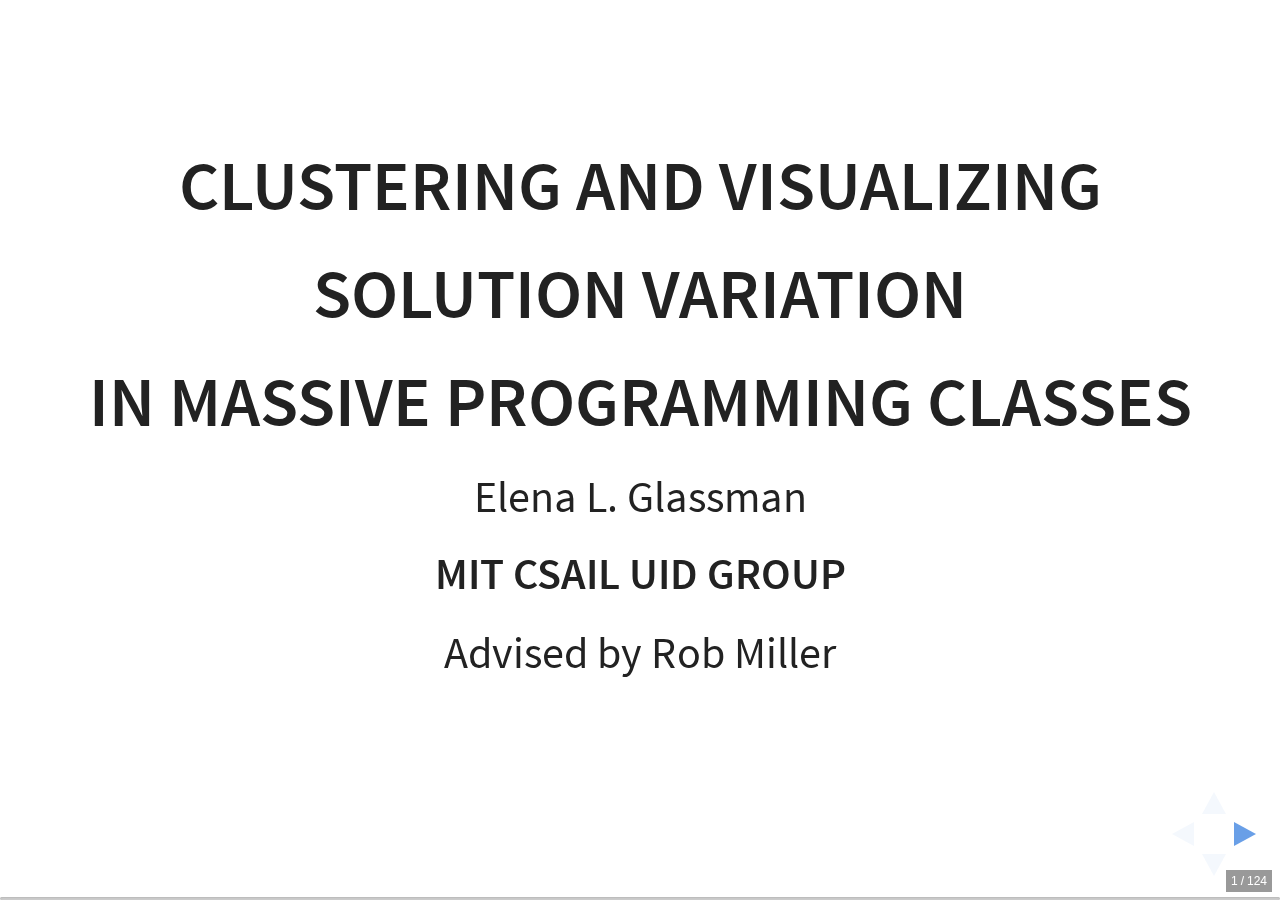
<file: thesis-slides.html>
<!doctype html>
<html lang="en">

    <head>
        <meta charset="utf-8">

        <title>Clustering and Visualizing Solution Variation in Massive Programming Classes</title>

        <meta name="description" content="Phd Defense">
        <meta name="author" content="Elena L. Glassman">

        <meta name="apple-mobile-web-app-capable" content="yes">
        <meta name="apple-mobile-web-app-status-bar-style" content="black-translucent">

        <meta name="viewport" content="width=device-width, initial-scale=1.0, maximum-scale=1.0, user-scalable=no">

        <link rel="stylesheet" href="css/reveal.css">
        <!-- <link rel="stylesheet" href="css/theme/black.css" id="theme"> -->
        <link rel="stylesheet" href="css/theme/white.css">

        <!-- Theme used for syntax highlighting of code -->
        <link rel="stylesheet" href="lib/css/xcode.css">

        <!-- reveal-ally for accessibility -->
        <link rel="stylesheet" href="plugin/accessibility/helper.css">

        <!--bootstrap-->
        <!-- <link rel="stylesheet" href="https://maxcdn.bootstrapcdn.com/bootstrap/3.3.6/css/bootstrap.min.css" integrity="sha384-1q8mTJOASx8j1Au+a5WDVnPi2lkFfwwEAa8hDDdjZlpLegxhjVME1fgjWPGmkzs7" crossorigin="anonymous"> -->
        <link rel="stylesheet" href="css/bootstrap.min.css">


        <style>
        .left-aligned {text-align: left}
        .right-aligned {text-align: right !important}
        .white-background {background-color:white;}
        .grayed-out {color: gray;}
        .black-border {border: 1px solid black;}
        .blue-background {background-color: blue;}
        .small-text {font-size: 75% !important;}
        .vishidden {visibility:hidden;}
        .reveal section img {border: none !important;}
        hr {
            border: 0; 
            height: 1px; 
            background-image: linear-gradient(to right, rgba(0, 0, 0, 0), rgba(0, 0, 0, 0.75), rgba(0, 0, 0, 0)); 
        }
        </style>

        <!-- Printing and PDF exports -->
        <script>
            var link = document.createElement( 'link' );
            link.rel = 'stylesheet';
            link.type = 'text/css';
            link.href = window.location.search.match( /print-pdf/gi ) ? 'css/print/pdf.css' : 'css/print/paper.css';
            document.getElementsByTagName( 'head' )[0].appendChild( link );
        </script>

        <!--[if lt IE 9]>
        <script src="lib/js/html5shiv.js"></script>
        <![endif]-->
    </head>

    <body>

    <!--p>
        <small>Created by <a href="http://hakim.se">Hakim El Hattab</a> / <a href="http://twitter.com/hakimel">@hakimel</a></small>
    </p-->
                            <!--h2>Introduction</h2>
                        <p>Slides can be nested inside of each other.</p>
                        <p>Use the <em>Space</em> key to navigate through all slides.</p>
                        <br>
                        <a href="#" class="navigate-down">
                            <img width="178" height="238" data-src="https://s3.amazonaws.com/hakim-static/reveal-js/arrow.png" alt="Down arrow">
                        </a-->

        <div class="reveal">

            <!-- Any section element inside of this container is displayed as a slide -->
            <header style="position: absolute;top: 25px; left: 25px; z-index:500; font-size:30px;background-color: white"></header>
            <footer style="position: absolute;bottom: 25px; right: 200px; z-index:500; font-size:30px;background-color: white">
            </footer>

            
            <div class="slides">

                <section data-markdown>
                    <script type="text/template">
                        ##Clustering and Visualizing 
                        ##Solution Variation 
                        ##in Massive Programming Classes
                        
                        Elena L. Glassman
                        
                        #### MIT CSAIL UID Group
                        Advised by Rob Miller
                    </script>
                </section>

                <section data-markdown>
                    <script type="text/template">
                        ##Massive Programming Classes
                        - Introductory class sizes
                            - ~1500 at UCBerkeley
                            - hundreds at MIT

                            - Many more complete online programming exercises (edX, Coursera, Khan Academy)
                    </script>
                </section>

                <section data-markdown>
                    <script type="text/template">
                        <div class="row">
                          <div class="col-sm-6">
                            <img data-src="img/Margaret_Hamilton.gif" width="75%" height="75%"><br>
                            Margaret Hamilton, NASA software developer
                          </div>
                          <div class="col-sm-6">
                            <img data-src="img/meet_students.jpg">
                            Israeli & Palestinian students writing apps and websites and founding businesses together (MIT MEET)
                          </div>
                        </div>
                        <aside class="notes">
                            Since many lives now revolve around computers, the skill of programming, i.e., getting computers to do what you want, can be empowering, both personally and financially. 

                            Margaret Heafield Hamilton developed the on-board flight software for NASA's Apollo missions

                            Students of programming must practice composing instructions for computers that meet their goals or solve their problems. Programming teachers provide practice opportunities and feedback.

                            The year of the MOOC may be over, but programming education at scale is a growing challenge.

                            In a typical assignment, the teacher writes down a problem, like “compute the logarithm of any number I give you.” The students write instructions for a computer to do it for them and then send it to the teacher for evaluation.
                        </aside>
                    </script>
                </section>

                <section data-markdown>
                    <script type="text/template">
                    #### Students write multiple short solutions per week
                    <div class="row">
                          <div class="col-sm-4">
                            <b>Problem</b>
                          </div>
                          <div class="col-sm-8">
                            <b>One student solution</b>
                          </div>
                    </div>
                    <div class="row">
                          <div class="col-sm-4">
                            1. exponentiate a number
                          </div>
                          <div class="col-sm-8">
                            <pre><code>def power(base,exp):
    result=1
    while exp>0:
        result&#42;=base
        exp-=1
    return result</code></pre>
                          </div>
                    </div>
                    <div class="row">
                          <div class="col-sm-4">
                           2. compute a deriviative
                          </div>
                          <div class="col-sm-8">
                            <pre><code>def computeDeriv(poly):
    result=[]
    for i in range(1,len(poly)):
        result.append(float(poly[i]&#42;i))
    return result</code></pre>
                          </div>
                    </div>
                    <div class="row">
                          <div class="col-sm-4">
                            3. compute a logarithm
                          </div>
                          <div class="col-sm-8">
                            <pre><code>def myLog(x,b):
    power=0
    while b&#42;&#42;power&lt;=x:
        power+=1
    return power-1</code></pre>
                          </div>
                    </div>
</script></section>


                <section data-markdown>
                    <script type="text/template">
                        <img data-src="http://jonathan-huang.org/research/pubs/moocshop13/codeweb_1_3.png" width="75%"><!-- .element: class="fragment" -->
                        <aside class="notes">
                            When you think of my thesis title, clustering and visualizing solution variation in massive programming courses
                        </aside>
                    </script>
                </section>

                <section data-markdown>
                    <script type="text/template">
                        <!-- <div class="row"> -->
                          <!-- <div class="col-sm-6"> -->
                        <img data-src="http://jonathan-huang.org/research/pubs/moocshop13/codeweb_1_3.png" width="40%">
                          <!-- </div> -->
                          <!-- <div class="col-sm-6 fragment fade-in"> -->
                            
                          <!-- </div> -->
                        <!-- </div> -->
                        - "Codewebs" by Huang et. al. (WWW '14)
                            - ~40,000 student submissions to the same problem
                            - Source: Coursera's Machine Learning course
                            - Ran on a computing cluster
                            <!-- - Nodes represent submissions -->

                        <aside class="notes">
                            - acknowledge that this probably what you’re expecting
                            - on 40,000 correct and incorrect programs
                            - ran on a computing cluster (pairwise tree edit distance)
                            - this was by Huang et al.

                            - ~40,000 student submissions to the same programming assignment on Coursera's Machine Learning course. Nodes represent submissions and edges are drawn between syntactically similar submissions. Colors correspond to performance on a battery of unit tests (with red submissions passing all unit tests). 
     In particular, clusters of similarly colored nodes correspond to multiple similar implementations that behaved in the same way (under unit tests)
                            
                            - Many existing techniques use a combination of clustering to group solutions and graph visualization to show the variation between these clusters. These clustering algorithms perform pairwise comparisons that are quadratic in both the number of solutions and the size of each solution, which scales poorly to thousands of solutions. Graph visualization also struggles with how to label the graph node for a cluster, because it has been formed by a complex combination of code features. Without meaningful labels for clusters in the graph, the rich information of the learners’ solutions is lost and the teacher’s ability to understand variation is weakened
                        </aside>
                    </script>
                </section>

                <section data-markdown>
                    <script type="text/template">
                        <!-- ####IDEA 1: Synthesize representative solutions -->
                        <!-- ####you can read -->
                        ####Thesis Contribution 1: 
                        ####Cluster and visualize in a human-readable way
                        <img data-src="img/largest_stack_cropped.jpg">
                        
                        This synthesized solution represents 1538 solutions

                        <aside class="notes">
                            - show a stack of programs produced by my fast linear pipeline
                            - generate an information visualization approach that does enable teachers to explore the variation in solutions at scale.
                        </aside>
                    </script>
                </section>

                <section data-markdown>
                    <script type="text/template">
                        ### Outline
                        - Solution Variation (**SV**)
                        - Research Questions
                            - (R1) understand **SV**
                            - (R2) feedback on **SV** at scale
                            - (R3) personalized feedback on **SV** at scale
                            - (R4) collect and distribute student advice, given **SV**
                        - Discussion
                    </script>
                </section>

                <section data-markdown>
                    <script type="text/template">
                        ##Solution Variation
                        - Correctness
                        - Approach
                        - Readability

                        <aside class="notes">
                            - Several forms of evaluation are common
                        </aside>
                    </script>
                </section>

                 
                <section data-markdown>
                    <script type="text/template">
                        ####Correctness with respect to test cases

                        1. <code>power(5,3)</code> should return <code>125</code>
                        2. <code>power(3,4)</code> should return <code>81</code>
                        3. <code>power(2,5)</code> should return <code>32</code>
                        4. <code>...</code>

                        (automated with an "autograder")

                        <aside class="notes">
                            The first is correctness. If the program does not achieve the desired goal, it is incorrect. Proving the correctness of an arbitrary program is difficult, so instead, an approximation is often used: test cases. A test case is a pair of expected inputs and outputs. If, for every input the program is run on, it returns the expected output, it is correct (with respect to that set of test cases). Without a human in the loop, computers can apply these test cases to check student programs for this kind of approximate correctness.
                        </aside>
                    </script>
                </section>

                <section data-markdown>
                    <script type="text/template">
                        ####Autograders can only do so much

                        These are all "correct":

                        <div class="row">
                          <div class="col-sm-6">
<pre><code>def power(base,exp):
    result=1
    while exp>0:
        result&#42;=base
        exp-=1
    return result</code></pre>

<pre><code>def power(base,exp):
    if exp == 0:
        return 1
    else:
        return base &#42; power(base, exp-1)</code></pre></div>
                          <div class="col-sm-6">
<pre><code>def power(base, exp):
    tempBase=base
    result = base

    if type(base)==int:
        while exp==0:
            result = 1
            print(result)
            break
        exp=exp-1
        while exp &gt;0:
            tempCal=abs(tempBase)
            exp=exp-1
            while exp&lt;0:
                break
            for i in range (1,tempCal):
                result=result+base
                tempCal=tempCal-1
                tempRes=base
            base=result
        return(result)

    else:
        result = 1
        while exp > 0:
            result = result&#42; base
            exp = exp- 1
        return result</code></pre></div></div>

                        <aside class="notes">
                            
                        </aside>
                    </script>
                </section>

                <section data-markdown>
                    <script type="text/template">
                        ####Approach

                        <!-- - Correct w.r.t. test cases -->
                        - Disregards teacher's request to write it themselves
                        <pre style="width: 100%;"><code>def power(base, exp):
    return base**exp</code></pre>
                        - Reveals possible misconceptions, e.g., unnecessary statements
                        <pre style="width: 100%;"><code>def power(base,exp):
   result=1
   while exp>0:
       result=result*base
       exp-=1
       continue #keyword here does not change execution
   return result</code></pre>

  

                        <aside class="notes">
                            Computers cannot yet take over the second common form of evaluation: approach & readability. 
                            It can subvert the teacher’s intentions by disregarding instructions or reveal the author’s misconceptions. It use a common approach, or an innovative one.
                        </aside>
                    </script>
                </section>

                <section data-markdown>
                    <script type="text/template">
                        ####Approach

                        <!-- - Correct w.r.t. test cases -->
                        - Common
                        <pre style="width: 100%;"><code>def power(base,exp):
    result=1
    while exp>0:
        result*=base
        exp-=1
    return result</code></pre>
                        - Unusual, possibly innovative
                        <pre style="width: 100%;"><code>def power(base,exp):
    if exp == 0:
        return 1
    else:
        return base * power(base, exp-1)</code></pre>


                        <aside class="notes">
                            It use a common approach, or an innovative one.
                        </aside>
                    </script>
                </section>

                <!-- <section data-markdown>
                    <script type="text/template">
                        ####A brief story about innovative solutions
                        <img data-src="img/big_class.jpg" alt="Big Class">
                    <aside class="notes">
                        The (Cohen) optimization in 3 sentences
                    </aside>
                    </script>
                </section> -->

                
                <section data-markdown>
                    <script type="text/template">
                        ####Readability

                        - Correct w.r.t. test cases
                        - Difficult to read
                        <pre style="width: 100%;"><code>def power(base, exp):
    tempBase=base
    result = base

    if type(base)==int:
        while exp==0:
            result = 1
            print(result)
            break    
        exp=exp-1
        while exp >0:
            tempCal=abs(tempBase)
            exp=exp-1
            while exp<0:
                break
            for i in range (1,tempCal):
                result=result+base
                tempCal=tempCal-1
                tempRes=base
            base=result
        return(result)

    else:
        result = 1
        while exp > 0:
            result = result* base
            exp = exp- 1
        return result</code></pre>

  

                        <aside class="notes">
                            A program that is correct, with respect to the test cases, can still be difficult to read. 
                        </aside>
                    </script>
                </section>

                <section data-markdown>
                    <script type="text/template">
                        <img data-src="img/wordiness.jpg">
                    </script>
                </section>

                <section data-markdown>
                    <script type="text/template">
                        ##Readability matters
                        <aside class="notes">
                            There is a strong connection between writing “computer” languages and writing “natural” language, e.g., English. With some caveats, both programs and paragraphs are intended to be read by fellow humans. And both programs and paragraphs can be written clearly or inscrutably. In industry, a human looks over the programmer’s shoulder and often has to say, “Looks good to me!” before it is added to the company’s official code base. If a program is difficult to read, it may require lots of extra time, effort, and money to modify or work around in the future.

                            Just as learning to write well is essential to written communication, learning to write readable programs is essential to communicating the "how" of solving the problem with your future self and others.

                            Given the struggle of introductory programming students to generate a correct solution, you may believe that teaching the art of writing readable programs is too much to ask. However, this may be the first and last programming course many of these students ever take, because it is a requirement for their own non-CS majors or generally viewed as a necessary skill regardless of major. It's easier to learn good habits at the beginning than unlearn them later, through painful debugging experiences. And unreadable programs both are symptomatic of and can cause confusion.
                        </aside>

                    </script>
                </section>

                <section data-markdown>
                    <script type="text/template">
                        - **Student design choices** affect correctness, approach and readability
                            <!-- - two types
                                - superficial 
                                - structural -->

                        - Examples:
                            - <code>for</code> vs. <code>while</code>
                            - <code>a &#42;= b</code> vs. <code>a = a&#42;b</code>
                            - recursion vs. iteration

                        *Solution variation is a result of these choices*<!-- .element: class="fragment" -->

                    </script>
                </section>

                <section data-markdown>
                    <script type="text/template">
                        ###Solution Variation
                        - Different comments, statement order, variable names
                        - <pre style="width: 100%;"><code>def iterPower(base, exp):
    '''
    base: int or float.
    exp: int >= 0
 
    returns: int or float, base^exp
    '''
    result = 1
    while exp > 0:
        result *= base
        exp -= 1
    return result
</code></pre>

                        - <pre style="width: 100%;"><code>def iterPower(base, exp):
    wynik = 1
    while exp > 0:
        exp -= 1  #using exp argument as counter
        wynik *= base
    return wynik
</code></pre>
                    </script>
                </section>

                <!-- <section data-markdown>
                    <script type="text/template">
                        ###Structural Variation
                        - Some vary in fundamental ways
                        - <pre style="width: 100%;"><code>def iterPower(base, exp):
    result = 1
    while exp > 0:
        result *= base
        exp -= 1
    return result
</code></pre>

                        - <pre style="width: 100%;"><code>def iterPower(base, exp):
    value=1
    for i in range(exp):
        value*=base
    return value
</code></pre>

                        - <pre style="width: 100%;"><code>def iterPower(base, exp):
    if(exp == 0):
        return 1
    else:
        return base * iterPower(base,exp-1)
</code></pre>

                    </script>
                </section>  --> 

                <section data-markdown>
                    <script type="text/template">
                        <!-- #Reading Thousands of Python Solutions at Once -->
                        <img data-src="img/so_many_solutions.jpg" alt="So many solutions">
                    <aside class="notes">
                        It is not unusual for college-level programming teachers to have hundreds or thousands of students, either over several semesters or all at once. It can feel like a burden to evaluate hundreds of student programs for every assignment. It is impractical for a programming teacher to evaluate thousands of student programs for every assignment.

                        This is both an opportunity and a challenge.
                    </aside>
                    </script>
                </section>

                <section data-markdown>
                    <script type="text/template">
                        <div class="row">
                          <div class="col-sm-6">
                            <h3>Challenge</h3>
                            How do you understand<br>(1) what students wrote<br>(2) give feedback at scale?
                          </div>
                          <div class="col-sm-6">
                            <h3>Opportunity</h3>
                            What value <i>only</i> exists in a massive programming class?
                          </div>
                        </div>
                        <!-- <div class="row">
                          <div class="col-sm-6">
                            Cannot read thousands of solutions
                          </div>
                          <div class="col-sm-6">
                            Wide variation a
                          </div>
                        </div> -->
                    </script>
                </section>

                <section data-markdown>
                    <script type="text/template">
                        ###Opportunity:
                        ###Exploiting Solution Variation within large datasets

                        - Teachers could
                            - learn about new solutions from students
                            - find better examples for discussion

                        - Teachers could write better feedback, test cases, evaluation rubrics<!-- .element: class="fragment" -->

                        - Students could be tapped as experts on their solutions (and bugs they fix)<!-- .element: class="fragment" -->
                        <aside class="notes">
                            
                        </aside>
                    </script>
                </section>

                <section data-markdown>
                    <script type="text/template">
                        <iframe width="800" height="600" src="https://www.youtube.com/embed/E3keLeMwfHY" frameborder="0" allowfullscreen></iframe>

                        <aside class="notes">
                            
                        </aside>
                    </script>
                </section> 

                <section data-markdown>
                    <script type="text/template">
                        ###Two common strategies

                        <div class="row">
                          <div class="col-sm-6">
                            <img data-src="https://raw.githubusercontent.com/eglassman/mit-phd-thesis/master/Body/figures/tmvisualization_InnerParensMatched_allkidsAnno2.png">
                          </div>
                          <div class="col-sm-6">
                            <img data-src="https://raw.githubusercontent.com/eglassman/mit-phd-thesis/master/Body/figures/tmvisualization_NtoNParensMatched_allkidsAnno2.png">
                          </div>
                        </div>
                        <div class="row">
                          <div class="col-sm-6">
                            <b>Strategy A</b><br>
                            (~50% of correct solutions)
                          </div>
                          <div class="col-sm-6">
                            <b>Strategy B</b><br>
                            (~40% of correct solutions)
                          </div>
                        </div>
                        <hr>
                        <div class="row fragment">
                          <div class="col-sm-12">
                            2 solutions passed all test cases<br> but subverted teacher instructions
                        </div>

                        <aside class="notes">
                            - The bold trajectories in these figures represent particularly clean representative examples.
                            - ~10% solutions exhibit less common strategies
                            - some are incorrect but marked as correct
                                - pass all tests
                        </aside>

                    </script>
                </section>

                <section data-markdown>
                    <script type="text/template">
                        - Fellow teachers were not aware
                            <!-- - aware of the solution they each written -->
                            - of multiple solutions
                            - that the test suite was insufficient
                            <aside class="notes">
                                - One teacher admitted steering students away from solutions they did not recognize
                            </aside>

                    </script>
                </section>

                <section data-markdown>
                    <script type="text/template">
                        ### Outline
                        - Solution Variation (SV)<!-- .element: class="grayed-out" -->
                        - Research Questions
                            - (R1) understand **SV**
                            - (R2) feedback on **SV** at scale
                            - (R3) personalized feedback on **SV** at scale
                            - (R4) collect and distribute student advice, given **SV**
                        - Discussion
                    </script>
                </section>

                <section data-markdown>
                    <script type="text/template">
                        ####Research questions
                        When the teacher cannot read all the solutions in a collection,

                        - (R1) ... how can the teacher understand the common and uncommon variation in their students' solutions?<!-- .element: class="fragment" -->

                        - (R2) ... how can the teacher give feedback on the approach & readability at scale?<!-- .element: class="fragment" -->

                        - (R3) ... in a personalized way?<!-- .element: class="fragment" -->

                        - (R4) How can students do the same?<!-- .element: class="fragment" -->

                        <aside class="notes">

                        </aside>
                    </script>
                </section>

                <section data-markdown>
                    <script type="text/template">
                        ### Outline
                        - Solution Variation (SV)<!-- .element: class="grayed-out" -->
                        - Research Questions
                            - &#8658;  (R1) understand **SV**
                            - (R2) feedback on **SV** at scale
                            - (R3) personalized feedback on **SV** at scale
                            - (R4) collect and distribute student advice, given **SV**
                        - Discussion
                    </script>
                </section>

                <section data-markdown data-state="R1header">
                    <script type="text/template">
                        <!-- ####Active Learning Activity -->
<code>def power(base, exp):</code>
                        <div class="row">
                          <div class="col-sm-3">
<pre><code>'''iterative sol'''
result=1 #initialize
while exp>0:
  exp-=1 #input as counter
  result=result\
         &#42;base
return result</code></pre>
                          </div>
                          <div class="col-sm-3">
<pre><code>result=1
while exp>0:
  exp-=1
  result=result\
         &#42;base
return result</code></pre></div>
                          <div class="col-sm-3">
<pre><code>result = 1

while(exp>0):
  exp-=1
  result=result\
         &#42;base

return result</code></pre></div>
                           <div class="col-sm-3">
<pre><code>myans=1
while exp>0:
  myans=myans\
         &#42;base
  exp-=1
return myans</code></pre></div></div>

                          <!-- <div class="col-sm-3">
<pre><code># Your code here
result = 1
while exp > 0:
  result &#42;=base
  exp -= 1
return result</code></pre></div></div> -->

<div class="row">
                          <div class="col-sm-3">
<pre><code>res=1
while exp>0:
  res=res&#42;base
  exp-=1
return res</code></pre></div>
                          <div class="col-sm-6">
<pre><code>ans = base
if (exp == 0):
  return round(base/base, 4)
else:
  for n in range(exp-1):
    ans &#42;= base
  return round(ans, 4)</code></pre></div>
                          <div class="col-sm-3">
<pre><code>result = base
if exp==0:
  return 1
if exp==1:
  return result
while exp > 1:
  result &#42;= base
  exp -= 1
return result</code></pre></div>
                          </div>

                          
                        <aside class="notes">
                            Sifting through thousands of solutions to understand their variation and find pedagogically valuable examples is a daunting task, even if the programming exercises are simple and the solutions are only tens of lines of code long. Without tool support, a teacher may not read more than 50 to 100 of them before growing frustrated with the tedium of the task. Given this small sample size, teachers cannot be expected to develop a thorough understanding of the variety of strategies used to solve the problem, produce instructive feedback that is relevant to a large proportion of learners, or find unexpected interesting solutions.
                        </aside>
                    </script>
                </section>

                <section data-markdown data-state="R1header">
                    <script type="text/template">
                        ###How does a teacher read
                        ###thousands of solutions?
                        ####(without actually reading all of them)

                        <aside class="notes">
                            - You cannot read thousands of solutions in a reasonable amount of time. You want to summarize these solutions somehow. You decide you want your summary to be in the form of solutions too, because you're used to reading solutions, not network graphs. So what would you want to read, to get you as close to the real thing as possible?
                        </aside>
                    </script>
                </section>

                <section data-markdown data-state="R1header">
                    <script type="text/template">
                        ####Synthesize solutions that represent many
                        <img data-src="img/largest_stack_cropped.jpg">
                        
                        represents 1538/3852 solutions

                        <aside class="notes">
                           
                        </aside>
                    </script>
                </section>

                <!-- <section data-markdown data-state="R1header">
                    <script type="text/template">
                        ###Our Answer

                        - Synthesize representative solutions

                        <aside class="notes">
                            
                        </aside>
                    </script>
                </section> -->

                <section data-markdown data-state="R1header">
                    <script type="text/template">
                        ###Pipeline

                        1. Remove comments
                        2. Standardize formatting
                        3. Normalize variable names *using student-chosen names across all solutions*
                        
                        The set of unique solutions (ignoring statement order) at the end of this process are our representatives.

                        <aside class="notes">
                            
                        </aside>
                    </script>
                </section>

                <section data-markdown data-state="R1header">
                    <script type="text/template">
                        <!-- ####Active Learning Activity -->
<code>def power(base, exp):</code>
                        <div class="row">
                          <div class="col-sm-3">
<pre><code>'''iterative sol'''
result=1 #initialize
while exp>0:
  exp-=1 #input as counter
  result=result\
         &#42;base
return result</code></pre>
                          </div>
                          <!-- <div class="col-sm-3 fragment fade-in" data-fragment-index="2">
<pre><code>result=1
while exp>0:
  exp-=1
  result=result\
         &#42;base
return result</code></pre></div> -->
                          <div class="col-sm-3">
<pre><code>result=1
while exp>0:
  exp-=1
  result=result\
         &#42;base
return result</code></pre></div>
                          <div class="col-sm-3">
<pre><code>result = 1

while(exp>0):
  exp-=1
  result=result\
         &#42;base

return result</code></pre></div>
                           <div class="col-sm-3 fragment fade-out" data-fragment-index="1">
<pre><code>myans=1
while exp>0:
  myans=myans\
         &#42;base
  exp-=1
return myans</code></pre></div></div>

                          <!-- <div class="col-sm-3">
<pre><code># Your code here
result = 1
while exp > 0:
  result &#42;=base
  exp -= 1
return result</code></pre></div></div> -->

<div class="row">
                          <div class="col-sm-3 fragment fade-out" data-fragment-index="1">
<pre><code>res=1
while exp>0:
  res=res&#42;base
  exp-=1
return res</code></pre></div>
                          <div class="col-sm-6 fragment fade-out" data-fragment-index="1">
<pre><code>ans = base
if (exp == 0):
  return round(base/base, 4)
else:
  for n in range(exp-1):
    ans &#42;= base
  return round(ans, 4)</code></pre></div>
                          <div class="col-sm-3 fragment fade-out" data-fragment-index="1">
<pre><code>result = base
if exp==0:
  return 1
if exp==1:
  return result
while exp > 1:
  result &#42;= base
  exp -= 1
return result</code></pre></div>
                          </div>

                          
                        <aside class="notes">
                            
                        </aside>
                    </script>
                </section>

                <section data-markdown data-state="R1header">
                    <script type="text/template">
                        <!-- ####Active Learning Activity -->
<code>def power(base, exp):</code>
                        <div class="row">
                          <div class="col-sm-3">
<pre><code>result=1
while exp>0:
  exp-=1
  result=result\
         &#42;base
return result</code></pre>
                          </div>
                          <div class="col-sm-3 fragment fade-out" data-fragment-index="1">
<pre><code>result=1
while exp>0:
  exp-=1
  result=result\
         &#42;base
return result</code></pre></div>
                          <div class="col-sm-3 fragment fade-out" data-fragment-index="1">
<pre><code>result=1
while exp>0:
  exp-=1
  result=result\
         &#42;base
return result</code></pre></div>
                           <div class="col-sm-3 vishidden">
<pre><code>myans=1
while exp>0:
  myans=myans\
         &#42;base
  exp-=1
return myans</code></pre></div></div>

                          <!-- <div class="col-sm-3">
<pre><code># Your code here
result = 1
while exp > 0:
  result &#42;=base
  exp -= 1
return result</code></pre></div></div> -->

<div class="row">
                          <div class="col-sm-3 vishidden">
<pre><code>res=1
while exp>0:
  res=res&#42;base
  exp-=1
return res</code></pre></div>
                          <div class="col-sm-6 vishidden">
<pre><code>ans = base
if (exp == 0):
  return round(base/base, 4)
else:
  for n in range(exp-1):
    ans &#42;= base
  return round(ans, 4)</code></pre></div>
                          <div class="col-sm-3 vishidden">
<pre><code>result = base
if exp==0:
  return 1
if exp==1:
  return result
while exp > 1:
  result &#42;= base
  exp -= 1
return result</code></pre></div>
                          </div>

                          
                        <aside class="notes">
                            
                        </aside>
                    </script>
                </section>

                <section data-markdown data-state="R1header">
                    <script type="text/template">
                        <!-- ####Active Learning Activity -->
<code>def power(base, exp):</code>
                        <div class="row">
                          <div class="col-sm-3">
                          <span class="badge small-text">3</span>
<pre><code>result=1
while exp>0:
  exp-=1
  result=result\
         &#42;base
return result</code></pre>
                          </div>
                          <div class="col-sm-3 vishidden">
<pre><code>result=1
while exp>0:
  exp-=1
  result=result\
         &#42;base
return result</code></pre></div>
                          <div class="col-sm-3 vishidden">
<pre><code>result = 1

while(exp>0):
  exp-=1
  result=result\
         &#42;base

return result</code></pre></div>
                           <div class="col-sm-3 vishidden">
<pre><code>myans=1
while exp>0:
  myans=myans\
         &#42;base
  exp-=1
return myans</code></pre></div></div>

                          <!-- <div class="col-sm-3">
<pre><code># Your code here
result = 1
while exp > 0:
  result &#42;=base
  exp -= 1
return result</code></pre></div></div> -->

<div class="row">
                          <div class="col-sm-3 vishidden">
<pre><code>res=1
while exp>0:
  res=res&#42;base
  exp-=1
return res</code></pre></div>
                          <div class="col-sm-6 vishidden">
<pre><code>ans = base
if (exp == 0):
  return round(base/base, 4)
else:
  for n in range(exp-1):
    ans &#42;= base
  return round(ans, 4)</code></pre></div>
                          <div class="col-sm-3 vishidden">
<pre><code>result = base
if exp==0:
  return 1
if exp==1:
  return result
while exp > 1:
  result &#42;= base
  exp -= 1
return result</code></pre></div>
                          </div>

                          
                        <aside class="notes">
                            
                        </aside>
                    </script>
                </section>

                <section data-markdown data-state="R1header">
                    <script type="text/template">
                        <!-- ####Active Learning Activity -->
<code>def power(base, exp):</code>
                        <div class="row">
                          <div class="col-sm-3">
                          <span class="badge small-text">3</span>
<pre><code>result=1
while exp>0:
  exp-=1
  result=result\
         &#42;base
return result</code></pre>
                          </div>
                          <div class="col-sm-3 vishidden">
<pre><code>result=1
while exp>0:
  exp-=1
  result=result\
         &#42;base
return result</code></pre></div>
                          <div class="col-sm-3 vishidden">
<pre><code>result = 1

while(exp>0):
  exp-=1
  result=result\
         &#42;base

return result</code></pre></div>
                           <div class="col-sm-3 vishidden">
<pre><code>myans=1
while exp>0:
  myans=myans\
         &#42;base
  exp-=1
return myans</code></pre></div></div>

                          <!-- <div class="col-sm-3">
<pre><code># Your code here
result = 1
while exp > 0:
  result &#42;=base
  exp -= 1
return result</code></pre></div></div> -->

<div class="row">
                          <div class="col-sm-3">
<pre><code>res=1
while exp>0:
  res=res&#42;base
  exp-=1
return res</code></pre></div>
                          <div class="col-sm-6 vishidden">
<pre><code>ans = base
if (exp == 0):
  return round(base/base, 4)
else:
  for n in range(exp-1):
    ans &#42;= base
  return round(ans, 4)</code></pre></div>
                          <div class="col-sm-3 vishidden">
<pre><code>result = base
if exp==0:
  return 1
if exp==1:
  return result
while exp > 1:
  result &#42;= base
  exp -= 1
return result</code></pre></div>
                          </div>

                          
                        <aside class="notes">
                            
                        </aside>
                    </script>
                </section>









                

                <section data-markdown data-state="R1header">
                    <script type="text/template">
                        ##Normalize Variable names with passive crowdsourcing

                        - Give variables their most popular name across all solutions

                        <aside class="notes">
                            - You don’t pick. You let the students vote, and pray that the wisdom of the crowd solves it for you. And the students have already voted. They already submitted solutions with their own choices of variable names, independent of everyone else. You could figure out the most popular name given to each variable, and use those names for the variables in the solution you, the teacher, has to read. 
                            
                        </aside> 
                    </script>
                </section>

                <section data-markdown data-state="R1header">
                    <script type="text/template">
                        ##Problem: Identifying variables across solutions

                        <div class="row">
                          <div class="col-sm-6">
<pre><code>def power(base,exp):
  result=1
  while exp>0:
    exp-=1
    result=result&#42;base
  return result</code></pre>
                          </div>
                          <div class="col-sm-6">
<pre><code>def power(base,exp):
  res=1
  while exp>0:
    res=res&#42;base
    exp-=1
  return res</code></pre>
  </div>
                        </div>

                        
                        2. How do we tell that the variable 'result' (left) is the “same” as the variable 'res' (right)?<!-- .element: class="fragment" -->
                        1. How do we tell if two students voted for the same variable name?<!-- .element: class="fragment" -->
                        2. What does the “same variable in two different solutions” even mean?<!-- .element: class="fragment" -->
                        <!-- ##Use common variable behavior to identify common variables -->

                        <aside class="notes">
                            - How do you tell if two students voted for the same variable name? How do we tell that the variable ‘res’ in one solution is the “same” as the variable ‘result’ in another solution? What does the “same variable in two different solutions” even mean?

                            - You could probably hand-label variables across student solutions as the “same” if they are playing the same “role,” e.g., indexing into the same array or accumulating the same result. How do you automate labeling variables as the “same” across student solutions?
                        </aside> 
                    </script>
                </section>

                <section data-markdown data-state="R1header">
                    <script type="text/template">
                        <div class="row">
                          <div class="col-sm-6">
<pre><code>def power(base,exp):
  result=1
  while exp>0:
    exp-=1
    result=result&#42;base
  return result</code></pre>
<pre class="fragment fade-in"><code>base: 5
exp: 3, 2, 1, 0
result: 1, 5, 25, 125</code></pre>
                          </div>
                          <div class="col-sm-6">
<pre><code>def power(base,exp):
  res=1
  while exp>0:
    res=res&#42;base
    exp-=1
  return res</code></pre>
  <pre class="fragment fade-in"><code>base: 5
exp: 3, 2, 1, 0
res: 1, 5, 25, 125</code></pre>
  </div>
                        </div>
                        Run all on test case(s):

                        <code>iterPower(5,3)</code>
                        <aside class="notes">
                            - The variables in each solution take on a sequence of values. As you step through each solution, you notice that the variables that play the same role in each program take on the same sequence of values during execution on this test case.
                        </aside>
                    </script>
                </section> 

                <!-- <section data-markdown data-state="R1header">
                    <script type="text/template">
                        ####Differ only by comments
                        <div class="row">
                          <div class="col-sm-6">
<pre><code>def power(base, exp):
    '''iterative compute base to the exponent'''
    result=1 #initialization
    while exp>0:
        exp-=1 #using input argument as counter
        result=result&#42;base
    return result</code></pre>
                          </div>
                          <div class="col-sm-6">
<pre><code>def power(base, exp):
    result=1
    while exp>0:
        exp-=1
        result=result&#42;base
    return result</code></pre></div></div>

                        <aside class="notes">
                            - You find two solutions that are identical, except have different comments. You decide that you don’t need to read both of them.
                        </aside>
                    </script>
                </section>  -->

                

                <section data-markdown data-state="R1header">
                    <script type="text/template">
                        ###Variables across all solutions

                        - Variable that takes on sequence <pre><code>1, 5, 25, 125</code></pre>
                            - Occurs in 3081/3842 solutions
                            - Most common name <pre><code>result</code></pre>
                            - Other names <pre><code>wynik, out, total, ans, acum, num, mult</code></pre>
                        - Refer to it as the 'result **common variable**'

                    </script>
                </section>

                <section data-markdown data-state="R1header">
                    <script type="text/template">
                        ###Variables across all solutions

                        - Variable that takes on sequence <pre><code>3, 2, 1, 0</code></pre>
                            - Occurs in 2744/3842 solutions
                            - Most common name <pre><code>exp</code></pre>
                            - Other names <pre><code>count, temp, exp3, exp2, exp1, inexp, old_exp</code></pre>
                        - Refer to it as the 'exp **common variable**'

                    </script>
                </section>

                <section data-markdown data-state="R1header">
                    <script type="text/template">
                        #### preserve 1-to-1 mapping between name and behavior

                        <table class="table">
    <thead>
      <tr>
        <th>Common Variable</th>
        <th>Found in</th>
        <th>Most common name</th>
        <th>Renamed</th>
      </tr>
    </thead>
    <tbody>
      <tr>
        <td>1, 5, 25, 125</td>
        <td>3081 solutions</td>
        <td>result</td>
        <td>result</td>
      </tr>
      <tr>
        <td>5, 25, 125</td>
        <td>&lt; 3081 solutions</td>
        <td>result</td>
        <td>*result<sub>2</sub>*</td>
      </tr>
    </tbody>
  </table>

                        <!-- - Common variable <code>1, 5, 25, 125</code> (3081 solutions)
                            - Most common name: 'result'
                            - renamed 'result'
                        - Common variable <code>5, 25, 125</code> (fewer solutions)
                            - Most common name: *also 'result'*
                            - renamed 'result<sub>2</sub>' -->

                        <aside class="notes">
                            - Add modifiers to less popular common variables' conflicting names
                            - More naming clashes resolved with modifiers as well
                        </aside>
                    </script>
                </section>

                

                <section data-markdown data-state="R1header">
                    <script type="text/template">
                        <!-- ####Active Learning Activity -->
<code>def power(base, exp):</code>
                        <div class="row">
                          <div class="col-sm-3">
                          <span class="badge small-text">3</span>
<pre><code>result=1
while exp>0:
  exp-=1
  result=result\
         &#42;base
return result</code></pre>
                          </div>
                          <div class="col-sm-3 vishidden">
<pre><code>result=1
while exp>0:
  exp-=1
  result=result\
         &#42;base
return result</code></pre></div>
                          <div class="col-sm-3 vishidden">
<pre><code>result=1
while exp>0:
  exp-=1
  result=result\
         &#42;base
return result</code></pre></div>
                           <div class="col-sm-3">
<pre><code>result=1
while exp>0:
  result=result\
         &#42;base
  exp-=1
return result</code></pre></div></div>

<div class="row">
                          <div class="col-sm-3">
<pre><code>result=1
while exp>0:
  result=result\
         &#42;base
  exp-=1
return result</code></pre></div>
                          <div class="col-sm-6">
<pre><code>result&#x2082; = base
if (exp&#x2082; == 0):
  return round(base/base, 4)
else:
  for n in range(exp&#x2082;-1):
    result&#x2082; &#42;= base
  return round(result&#x2082;, 4)</code></pre></div>
                          <div class="col-sm-3">
<pre><code>result&#x2082; = base
if exp==0:
  return 1
if exp==1:
  return result
while exp > 1:
  result&#x2082; &#42;= base
  exp -= 1
return result&#x2082;</code></pre></div>
                          </div>

                          
                        <aside class="notes">
                            
                        </aside>
                    </script>
                </section>

                <section data-markdown data-state="R1header">
                    <script type="text/template">
                        <!-- ####Active Learning Activity -->
<code>def power(base, exp):</code>
                        <div class="row">
                          <div class="col-sm-3">
                          <span class="badge small-text">3</span>
<pre><code>result=1
while exp>0:
  exp-=1
  result=result\
         &#42;base
return result</code></pre>
                          </div>
                          <div class="col-sm-3 vishidden">
<pre><code>result=1
while exp>0:
  exp-=1
  result=result\
         &#42;base
return result</code></pre></div>
                          <div class="col-sm-3 vishidden">
<pre><code>result=1
while exp>0:
  exp-=1
  result=result\
         &#42;base
return result</code></pre></div>
                           <div class="col-sm-3">
<pre><code>result=1
while exp>0:
  result=result\
         &#42;base
  exp-=1
return result</code></pre></div></div>

<div class="row">
                          <div class="col-sm-3">
<pre><code>result=1
while exp>0:
  result=result\
         &#42;base
  exp-=1
return result</code></pre></div>
                          <div class="col-sm-6 fragment fade-out" data-fragment-index="1">
<pre><code>result&#x2082; = base
if (exp&#x2082; == 0):
  return round(base/base, 4)
else:
  for n in range(exp&#x2082;-1):
    result&#x2082; &#42;= base
  return round(result&#x2082;, 4)</code></pre></div>
                          <div class="col-sm-3 fragment fade-out" data-fragment-index="1">
<pre><code>result&#x2082; = base
if exp==0:
  return 1
if exp==1:
  return result
while exp > 1:
  result&#x2082; &#42;= base
  exp -= 1
return result&#x2082;</code></pre></div>
                          </div>

                          
                        <aside class="notes">
                            
                        </aside>
                    </script>
                </section>

                <section data-markdown data-state="R1header">
                    <script type="text/template">
                        <!-- ####Active Learning Activity -->
<code>def power(base, exp):</code>
                        <div class="row">
                          <div class="col-sm-3">
                          <span class="badge small-text">5</span>
<pre><code>result=1
while exp>0:
  exp-=1
  result=result\
         &#42;base
return result</code></pre>
                          </div>
                          <div class="col-sm-3 vishidden">
<pre><code>result=1
while exp>0:
  exp-=1
  result=result\
         &#42;base
return result</code></pre></div>
                          <div class="col-sm-3 vishidden">
<pre><code>result=1
while exp>0:
  exp-=1
  result=result\
         &#42;base
return result</code></pre></div>
                           <div class="col-sm-3 vishidden">
<pre><code>result=1
while exp>0:
  result=result\
         &#42;base
  exp-=1
return result</code></pre></div></div>

<div class="row">
                          <div class="col-sm-3 vishidden">
<pre><code>result=1
while exp>0:
  result=result\
         &#42;base
  exp-=1
return result</code></pre></div>
                          <div class="col-sm-6 fragment fade-in" data-fragment-index="1">
<pre><code>result&#x2082; = base
if (exp&#x2082; == 0):
  return round(base/base, 4)
else:
  for n in range(exp&#x2082;-1):
    result&#x2082; &#42;= base
  return round(result&#x2082;, 4)</code></pre></div>
                          <div class="col-sm-3 fragment fade-in" data-fragment-index="1">
<pre><code>result&#x2082; = base
if exp==0:
  return 1
if exp==1:
  return result
while exp > 1:
  result&#x2082; &#42;= base
  exp -= 1
return result&#x2082;</code></pre></div>
                          </div>

                          
                        <aside class="notes">
                            
                        </aside>
                    </script>
                </section>

                

                <section data-markdown data-state="R1header">
                    <script type="text/template">
                        ####Synthesized representative solutions
                        <img data-src="img/largest_stack_cropped.jpg">
                        
                        represents 1538 solutions

                        <aside class="notes">
                            - show a stack of programs produced by my fast linear pipeline
                            - generate an information visualization approach that does enable teachers to explore the variation in solutions at scale.
                        </aside>
                    </script>
                </section>

                <section data-markdown data-state="R1header">
                    <script type="text/template">
                        ####Synthesized representative solutions
                        <img data-src="img/iterpower_topstacks.jpg">

                        <aside class="notes">

                        </aside>
                    </script>
                </section>

                

                <section data-markdown data-state="R1header">
                    <script type="text/template">
                        ####Synthesized representative solutions
                        <img data-src="img/hangman1_topstacks.jpg">

                        <aside class="notes">

                        </aside>
                    </script>
                </section>

                <section data-markdown data-state="R1header">
                    <script type="text/template">
                        ####Synthesized representative solutions
                        <img data-src="img/compderiv_topstacks.jpg">

                        <aside class="notes">

                        </aside>
                    </script>
                </section>

                <section data-markdown data-state="R1header">
                    <script type="text/template">
                        ####Synthesized representative solutions
                        <img data-src="img/mylog_topstacks.jpg">

                        <aside class="notes">

                        </aside>
                    </script>
                </section>

                <section data-markdown data-state="R1header">
                    <script type="text/template">
                        ###Pipeline Analysis

                        - Dataset: solutions collected from 6.00x (edX Fall '12)
                        <hr>
                        <table class="table table-striped ">
                            <thead>
                              <tr>
                                <th>Problem</th>
                                <!-- <th>Submissions</th> -->
                                <th class="right-aligned">Solutions</th>
                                
                                <th class="right-aligned">Represented by</th>
                                <!-- <th>Common<br>Variables</th> -->
                                <th class="right-aligned">Running<br>Time</th>
                              </tr>
                            </thead>
                            <tbody>
                              <tr>
                                <td>power</td>
                                <!-- <td class="right-aligned">8940</td> -->
                                <td class="right-aligned">3875</td>
                                
                                <td class="right-aligned">862</td>
                                <!-- <td class="right-aligned">38</td> -->
                                <td class="right-aligned">15.5m</td>
                              </tr>
                              <tr>
                                <td>hangman</td>
                                <!-- <td class="right-aligned">1746</td> -->
                                <td class="right-aligned">1118</td>
                                
                                <td class="right-aligned">552</td>
                                <!-- <td class="right-aligned">106</td> -->
                                <td class="right-aligned">8.1m</td>
                              </tr>
                              <tr>
                                <td>derivative</td>
                                <!-- <td class="right-aligned">3013</td> -->
                                <td class="right-aligned">1433</td>
                                
                                <td class="right-aligned">1109</td>
                                <!-- <td class="right-aligned">50</td> -->
                                <td class="right-aligned">10.3m</td>
                              </tr>
                            </tbody>
                        </table>

                        - With Stacey Terman, pipeline adapted to "normalize" incorrect programs as well<!-- .element: class="fragment" -->
                        
                        <aside class="notes">
                            - Reduces this type of program equivalence to comparing sets of strings
                            - Linear with number of solutions, unlike the common tree-edit distance metrics
                            - Runs on a laptop on thousands of solutions in < 15 min, not overnight or on a cluster
                        </aside>

                        <!-- Clustering approaches based on AST edit distance 
                            - quadratic in number of solutions
                            - runs on a computing cluster for millions of solutions
                            - runs overnight for hundreds/thousands of solutions -->
                    </script>
                </section>

                <!-- <section data-markdown data-state="R1header">
                    <script type="text/template">
                        ##User Interface Features

                        <aside class="notes">

                        </aside>
                    </script>
                </section> -->

                <section data-markdown data-state="R1header">
                    <script type="text/template">
                        ###Highlighting Differences

                        <img data-src="img/highlighting_differences.jpg">
                        <!-- <img data-src="img/hangman-toptwo.jpg"> -->
                        - Highlights differences in
                            - solution popularity
                            - syntax
                            <!-- - variable behavior -->

                    </script>
                </section>
                <!-- <section data-markdown data-state="R1header">
                    <script type="text/template">
                        ###Highlighting Differences

                        <img data-src="img/mylog-toptwo.jpg">
                        - also highlights differences in
                            - variable behavior

                    </script>
                </section> -->

                <!-- <section data-markdown data-state="R1header">
                    <script type="text/template">
                        ###Variable legend
                        
                        <div class="row">
                          <div class="col-sm-12">
                            <img data-src="img/mylog-toptwo.jpg">
                          </div>
                        </div>
                        <div class="row">
                           
                          <div class="col-sm-6">
                            <img data-src="img/mylog-legend2-power.jpg">
                          </div>
                          <div class="col-sm-6">
                        <img data-src="img/mylog-legend1-power.jpg">
                          </div>
                           
                        </div>
                    </script>
                </section> -->

                <!-- <section data-markdown data-state="R1header">
                    <script type="text/template">
                        ###Variable legend
                        
                        <img data-src="img/mylog-toptwo.jpg">
                        
                        <img data-src="img/mylog-legend2-power.jpg" width="65%">

                    </script>
                </section>

                <section data-markdown data-state="R1header">
                    <script type="text/template">
                        ###Variable legend
                        
                        <img data-src="img/mylog-toptwo.jpg">
                        
                        <img data-src="img/mylog-legend1-power.jpg"  width="65%">

                    </script>
                </section> -->

                <section data-markdown data-state="R1header">
                    <script type="text/template">
                        ###Users continue synthesizing representatives interactively

                        <!-- ####allow users to add new equivalence rules in the UI -->

                        <aside class="notes">
                            
                        </aside>
                    </script>
                </section>

                <section data-markdown data-state="R1header">
                    <script type="text/template">
                        ###Add new equivalence rules

                        <img data-src="img/rewrite_rule.jpg">
                        

                    </script>
                </section>

                <!-- <section data-markdown data-state="R1header">
                    <script type="text/template">
                        ###Preview rewrite rules

                        <img data-src="img/rewrite_rule_applied_cropped.jpg">

                    </script>
                </section> -->

                <!-- <section data-markdown data-state="R1header">
                    <script type="text/template">
                        ###Merged synthesized representatives 

                        <img data-src="img/rewrite_rule_applied2_accepted.jpg">


                    </script>
                </section> -->

                <section data-markdown data-state="R1header">
                    <script type="text/template">
                        #OverCode
                        ####Demo

                        <!-- <a href="http://0.0.0.0:8000/?src=iterpower"> -->
                        <img data-src="img/iterPower.jpg"><!-- </a> -->

                    </script>
                </section>

                

                <section data-markdown data-state="R1header">
                    <script type="text/template">
                        ###Can teachers read and understand more student code with OverCode?

                        - 12 participants (11 male)
                        - mean age: 25.4 (σ = 6.9)
                        - 4.9 (σ = 3.0) years of Python programming experience
                        - 9 previously graded code
                        - 5 previously graded Python code

                        <aside class="notes">
                            - 5 graduate students, 6 undergraduates, and 1 independent computer software professional
                        </aside>
                    </script>
                </section>

                <section data-markdown data-state="R1header">
                    <script type="text/template">
                        ###OverCode User Study

                        - **Task**: Identify the 5 most frequent strategies used to solve the problem (15 min)

                        - For each strategy, they wrote:
                            - a code example
                            - comments
                            - confidence  

                        <aside class="notes">
                            
                        </aside>
                    </script>
                </section>

                <section data-markdown data-state="R1header">
                    <script type="text/template">
                        <div class="row">
                          <div class="col-sm-6">
                          Control interface
                          <img data-src="img/overcode-control-R1.jpg" width="50%">
                          </div>
                          <div class="col-sm-6">
                          OverCode
                          <img data-src="img/OverCode_iterPower_new.jpg">
                          </div>
                        </div>


                        <aside class="notes">
                        </aside>
                    </script>
                </section>

                <section data-markdown data-state="R1header">
                    <script type="text/template">
                        <!-- ###OverCode User Study -->
                        ####Solutions Read

                        <img data-src="img/overcode_readcoverage.jpg">  

                        <aside class="notes">
                            
                        </aside>
                    </script>
                </section>

                <section data-markdown data-state="R1header">
                    <script type="text/template">
                        <!-- ###OverCode User Study -->
                        ####Solutions Read

                        <img data-src="img/overcode_percentcoverage.jpg">  

                        <aside class="notes">
                            
                        </aside>
                    </script>
                </section>

                

                <section data-markdown data-state="R1header">
                    <script type="text/template">
                        ###Perceived understanding
                        "The interface helped me develop a high-level view of students' understanding and misconceptions."
                          <img data-src="img/overcode_R1.jpg">



                        <aside class="notes">
                        </aside>
                    </script>
                </section>

                



                <section data-markdown data-state="R1header">
                    <script type="text/template">
                        ###What variation did we ignore? 
                        ####Variable naming

                        <img data-src="img/many_diff_names.jpg">

                        <aside class="notes">
                        </aside>
                    </script>
                </section>

                <section data-markdown data-state="R1header">
                    <script type="text/template">
                        ###Expand Dimension of Variation
                        ####Variable Names

                        <img data-src="img/explode_name_variation.jpg" width="50%">

                        <aside class="notes">
                        </aside>
                    </script>
                </section>

                <section data-markdown data-state="R1header">
                    <script type="text/template">
                        ###Expand Dimension of Variation
                        ####Variable Names

                        <img data-src="img/foobaz_teacherview_labeled.jpg" width="50%">

                        <aside class="notes">
                        </aside>
                    </script>
                </section>

                <section data-markdown data-state="R1header">
                    <script type="text/template">
                        ###Expand Dimension of Variation
                        ####Variable Names

                        <img data-src="img/foobaz_common_variable_result.jpg" width="50%">

                        <aside class="notes">
                        </aside>
                    </script>
                </section>

                <section data-markdown data-state="R1header">
                    <script type="text/template">
                        ###Expand Dimension of Variation
                        ####Variable Names

                        <img data-src="img/foobaz_common_variable_called_result.jpg" width="50%">

                        <aside class="notes">
                        </aside>
                    </script>
                </section>

                <section data-markdown data-state="R1header">
                    <script type="text/template">
                        ###Expand Dimension of Variation
                        ####Variable Names

                        <img data-src="img/foobaz_common_variable_called_a.jpg" width="50%">

                        <aside class="notes">
                        </aside>
                    </script>
                </section>

                <section data-markdown data-state="R1header">
                    <script type="text/template">
                        ###Expand Dimension of Variation
                        ####Variable Names

                        <img data-src="img/foobaz_common_variable_spanish.jpg" width="50%">

                        <aside class="notes">
                        </aside>
                    </script>
                </section>

                <section data-markdown data-state="R1header">
                    <script type="text/template">
                        #Foobaz

                        (We'll come back to this system soon, to answer R3.)

                        <aside class="notes">
                        </aside>
                    </script>
                </section>

                <section data-markdown data-state="R1header">
                    <script type="text/template">
                        ### (R1) understand solution variation
                        - OverCode helps teachers  
                            - read more complicated solutions
                            - "read" more solutions
                            
                            - Foobaz is an example of how to expand previously hidden dimensions of variation


                        <aside class="notes">
                        </aside>
                    </script>
                </section>


                <section data-markdown>
                    <script type="text/template">
                        ### Outline
                        - Solution Variation (SV)<!-- .element: class="grayed-out" -->
                        - Research Questions
                            - (R1) understand SV<!-- .element: class="grayed-out" -->
                            - &#8658; (R2) feedback on **SV** at scale
                            - (R3) personalized feedback on **SV** at scale
                            - (R4) collect and distribute student advice, given **SV**
                        - Discussion
                    </script>
                </section>

                <!-- <section data-markdown>
                    <script type="text/template">
                        ###(R2 & R3) Feedback 

                        - (R2) How can the teacher give feedback on approach & readability at scale?

                        - (R3) ... can it be personalized?

                        <aside class="notes">
                            
                        </aside>
                    </script>
                </section> -->

                <section data-markdown data-state="R2header">
                    <script type="text/template">
                        ###feedback on approach & readability
                        ###at scale

                        - Same subjects and task as before
                        - Hypotheses for OverCode condition:
                            <!-- - More read coverage and speed -->
                            - More feedback coverage 
                            - More perceived coverage 


                        <aside class="notes">
                            - They will read code that represents more student solutions at a higher rate than with the baseline.
                            - With OverCode, they will produce 
feedback that is relevant to more students’ solutions 
than with the baseline.
                            - With OverCode, subjects feel that they develop a 
better high-level view of students’ understanding and misconceptions and produce higher-coverage feedback 
than with the baseline.
                        </aside>
                    </script>
                </section>

                

                <section data-markdown data-state="R2header">
                    <script type="text/template">
                        <!-- ###OverCode User Study -->
                        ####% of raw solutions covered by feedback

                        <img data-src="img/overcode_feedbackcoverage.jpg">  

                        <aside class="notes">
                            
                        </aside>
                    </script>
                </section>

                <section data-markdown data-state="R2header">
                    <script type="text/template">
                        <!-- ###OverCode User Study -->
                        ####Perceived feedback coverage

                        <img data-src="img/overcode_coverageconfidence.jpg">  

                        <aside class="notes">
                            
                        </aside>
                    </script>
                </section>

                <section data-markdown data-state="R2header">
                    <script type="text/template">
                        ###(R2) feedback on solution variation at scale
                        - OverCode helps teachers  
                            - write feedback that is relevant to more solutions

                        <aside class="notes">
                        </aside>
                    </script>
                </section>

                <section data-markdown>
                    <script type="text/template">
                        ### Outline
                        - Solution Variation (SV)<!-- .element: class="grayed-out" -->
                        - Research Questions
                            - (R1) understand SV<!-- .element: class="grayed-out" -->
                            - (R2) feedback on SV at scale<!-- .element: class="grayed-out" -->
                            - &#8658; (R3) personalized feedback on **SV** at scale
                            - (R4) collect and distribute student advice, given **SV**
                        - Discussion
                    </script>
                </section>

                <section data-markdown data-state="R3header">
                    <script type="text/template">
                        ###Why personalize feedback?

                        - One-on-one tutoring is a gold standard *(Bloom '84)*<!-- .element: class="fragment" -->
                        - Good tutors *(Lepper and Wolverton’s INSPIRE model)*<!-- .element: class="fragment" -->
                            - Ask students to explain their thinking *(Chi '94)*<!-- .element: class="fragment" -->
                            - Progressively reveal content
                                - Keep students with their zone of proximal development *(Lev Vygotsky)*<!-- .element: class="fragment" -->

                        <aside class="notes">
                        </aside>
                    </script>
                </section>

                <section data-markdown data-state="R3header">
                    <script type="text/template">
                        ##personalized feedback on readability

                        ###Variable Names<!-- .element: class="fragment" -->

                        ####In the form of personalized active learning exercises ("quiz") on good and bad names<!-- .element: class="fragment" -->

                        <aside class="notes">
                            - aspect of solution variation
                        </aside>
                    </script>
                </section>  

                <section data-markdown>
                    <script type="text/template">
                        ###Why Variable Names?
                        
                        - Most basic form of documentation
                        - Without modifying execution
                            - express type and purpose of an object
                            - suggest kinds of operators that manipulate it
                        <!-- - Can significantly help or hinder readability -->
                        - Some intro students mix themselves up through naming (Guttag)

                        <hr>
                        <div class="row">
                          <div class="col-sm-6">
                        <pre><code>for i in range(len(inputArray)):
    a += myFunction(i)</code></pre></div>
                          <div class="col-sm-6">
                            <code>i</code> is OK (idiomatic)<br>
                            <span class="fragment"><code>a</code> is not OK (too short)</span>
                          </div>
                        </div>
                        <hr>
                        <div class="row">
                          <div class="col-sm-6">
                          <pre><code>for i in inputArray:
    result += i</code></pre></div>
                          <div class="col-sm-6">
                          <!-- <br> -->
                              <code>i</code> is not OK (misleading)
                              <span class="fragment"><code>result</code> is OK</span>
                          </div>
                        </div>


                        <aside class="notes">
                            - If you choose bad names, everyone else, including your future self, will hate you
                            - by creating names that suggest something other than what the variable contains, e.g., swapping names for the index into an array with the name for the value in the array at that index. It can throw a wrench into their program comprehension process.
                        </aside>

                    </script>
                </section> 

                <section data-markdown>
                    <script type="text/template">
                        ###Quote about Variable Names
                        
                        - Donald Knuth compares a good programmer to an essayist, who:

                        <blockquote>
                        &ldquo;with thesaurus in hand, chooses the names of variables carefully and explains what each variable means&rdquo;
                        </blockquote>

                        <aside class="notes">
                            
                        </aside>

                    </script>
                </section>

                <section data-markdown>
                    <script type="text/template">
                        ###How do we give personalize feedback on variable names at scale?

                        <img data-src="img/foobaz_overtheshoulder.jpg">

                        <aside class="notes">
                            
                        </aside>

                    </script>
                </section>

                <section data-markdown>
                    <script type="text/template">
                        ###Personalized Feedback Workflow

                        1. Teacher annotates good and bad variable names in student code (using Foobaz interface)
                        2. Teacher curates quizzes based on these examples
                        3. Foobaz analyzes student solutions
                        4. Foobaz delivers personalized quizzes for each student solution

                        <aside class="notes">
                            
                        </aside>

                    </script>
                </section>

                <!-- <section data-markdown>
                    <script type="text/template">
                        ###Variable Names in Classrooms
                        
                        - Little time is spent on it
                        - No tool support 

                        - With new tools, giving feedback on variable names could become
                            - time-efficient
                            - scaleable
                            - common place

                        <aside class="notes">
                            - Maybe a lecture, at most.
                            - , given that it was not already a task weighing down on teachers.
                        </aside>

                    </script>
                </section> -->

                <!-- <section data-markdown data-state="R3header">
                    <script type="text/template">
                        ###Demonstrate a workflow for personalized feedback on readability
                        ###Variable Names

                        <div class="row">
                          <div class="col-sm-6 left-aligned">
                            - Hundreds or thousands of solutions include hundreds or thousands of variable names<br><br>
                            - Sloppy naming can reveal sloppy thinking & misconceptions<br><br>
                            - *Powergrading* is not an option<br>
                            - How can teachers quickly give feedback?
                          </div>
                          <div class="col-sm-6">
                          <pre><code>for i in range(len(inputArray)):
    a += myFunction(i)</code></pre>
                          <pre><code>for i in inputArray:
    result += i</code></pre>
                          </div>
                        </div>

                        <aside class="notes">
                        </aside>
                    </script>
                </section>  -->

                

                <!-- <section data-markdown data-state="R3header">
                    <script type="text/template">
                        ####Definition Reminder

                        A **common variable** is a variable that behaves the same way in many solutions (but may have different names)

                        <img data-src="img/many_diff_names.jpg">

                        <aside class="notes">
                        </aside>
                    </script>
                </section>  -->

                <section data-markdown data-state="R3header">
                    <script type="text/template">
                        ###Personalized Feedback Workflow

                        - (Step 1) Teacher annotates a few good and bad examples of variable names for several **common variables**

                        <img data-src="img/foobaz_annotate_tochi_names.jpg">

                        <aside class="notes">
                            - A **common variable** is a variable that behaves the same way in many solutions (but may have different names)
                        </aside>
                    </script>
                </section>              

                <section data-markdown data-state="R3header">
                    <script type="text/template">
                        ###Personalized Feedback Workflow
                        
                        <img data-src="img/foobaz_teacher_annotation.jpg" width="65%">

                        <aside class="notes">
                        </aside>
                    </script>
                </section>

                <section data-markdown data-state="R3header">
                    <script type="text/template">
                        ###Personalized Feedback Workflow

                        - (Step 2) Teacher adds commentary, adds or removes choices
                        
                        Example: quiz template for **common variable** <code>result</code>
                        <img data-src="img/foobaz_quiz_preview_cropped.jpg" width="75%">

                        <aside class="notes">
                        </aside>
                    </script>
                </section>

                <section data-markdown data-state="R3header">
                    <script type="text/template">
                        ###Personalized Feedback Workflow
                        
                        - Example student solution:
                        <pre><code>def iterPower(base,exp):
    myAns=1
    for j in range(exp):
        myAns*=base
    return myAns</code></pre>
                        - (Step 3) Foobaz identifies common variables
                            - <code>myAns</code> is an instance of **common variable** <code>result</code>
                            - <code>j</code> is an instance of **common variable** <code>i</code>

                        <aside class="notes">
                        </aside>
                    </script>
                </section>
                

                <!-- <section data-markdown data-state="R3header">
                    <script type="text/template">
                        ###Teacher Annotations propagate to all solutions
                        
                        <img data-src="img/foobaz_labels_propagate.jpg" width="65%">

                        <aside class="notes">
                        </aside>
                    </script>
                </section>

                <section data-markdown data-state="R3header">
                    <script type="text/template">
                        ###Teacher annotates a few good and bad example names for different common variables
                        <div class="row">
                          <div class="col-sm-6">
                        <img data-src="img/foobaz_scroll_and_annotate.jpg" width="50%">
                          </div>
                        </div>
                        - 
                        <aside class="notes">
                        </aside>
                    </script>
                </section> -->


                <!-- <section data-markdown>
                    <script type="text/template">
                        ###Teacher View

                        <a href="http://localhost:3000/teacherView"><img data-src="https://raw.githubusercontent.com/eglassman/mit-phd-thesis/master/Body/figures/foobaz/FoobazInitialView4.jpg" alt="teacher view"></a>

                        <aside class="notes">

                        </aside>

                    </script>
                </section> -->

                <!-- <section data-markdown data-state="R3header">
                    <script type="text/template">
                        ###Teacher Previews Variable Name Quiz for students
                        
                        - This quiz will sent to all students who have the common variable 'result' (<code>1, 5, 25, 125</code>)
                        <img data-src="img/foobaz_quiz_preview.jpg" width="75%">

                        <aside class="notes">
                        </aside>
                    </script>
                </section> -->

                

                <!-- <section data-markdown data-state="R3header">
                    <script type="text/template">
                        ###Student Submits Code
                        
                        <img data-src="img/foobaz_student_submission.jpg" width="75%">

                        <aside class="notes">
                        </aside>
                    </script>
                </section> -->

                <section data-markdown data-state="R3header">
                    <script type="text/template">
                        ###Personalized Feedback Workflow

                        - (Step 4) Foobaz delivers personalized variable name quiz
                        
                        <img data-src="img/foobaz_personalized_quiz.jpg" width="75%">

                        <aside class="notes">
                        </aside>
                    </script>
                </section>

                <section data-markdown data-state="R3header">
                    <script type="text/template">
                        <!-- ###Personalized Variable Name Feedback at Scale -->
                        ###Personalized Feedback Workflow
                        
                        <img data-src="img/foobaz_workflow.jpg" width="75%">

                        <aside class="notes">
                        </aside>
                    </script>
                </section>

                <section data-markdown data-state="R3header">
                    <script type="text/template">
                        <!-- ###Personalized Variable Name Feedback at Scale -->
                        ###Personalized Feedback Workflow
                        
                        <img data-src="img/foobaz_workflow2.jpg" width="75%">

                        <aside class="notes">
                        </aside>
                    </script>
                </section>

                <section data-markdown data-state="R3header">
                    <script type="text/template">
                        <!-- ###Personalized Variable Name Feedback at Scale -->
                        ###User Study for teachers
                        
                        - Participants: 10 teachers
                            - Python-course TAs/LAs/graders
                            - (6 female, mean age: 23)

                        - Same datasets as before (<code>iterPower</code>, <code>hangman</code>, <code>derivative</code>)

                        - Task: Generate personalizable quizzes for as many students as possible


                        <aside class="notes">
                        </aside>
                    </script>
                </section>

                <section data-markdown data-state="R3header">
                    <script type="text/template">
                        <!-- ###Personalized Variable Name Feedback at Scale -->
                        ###User Study for teachers
                        ####results

                        - In 4-11 minutes, each teacher 
                            - labeled an average of 21 out of 670-929 unique variable names
                            - covered at least 75% of student solutions with at least one personalized variable name quiz 

                        <aside class="notes">
                        </aside>
                    </script>
                </section>

                <!-- <section data-markdown>
                    <script type="text/template">
                        ###Student View

                        <a href="http://localhost:3000/studentView"><img data-src="https://raw.githubusercontent.com/eglassman/mit-phd-thesis/master/Body/figures/foobaz/sampleQuiz.jpg" alt="student view"></a>

                        <aside class="notes">

                        </aside>

                    </script>
                </section> --> 

                <section data-markdown data-state="R3header">
                    <script type="text/template">
                        ###(R3) personalized feedback on solution variation at scale
                        - Foobaz workflow helps teachers scale up one-on-one conversations about variable name choices
                            - conversations &rarr; active learning exercises (quizzes)
                        
                            <!-- - scales up a previous one-on-one discussion about variable names -->

                        <!-- - Foobaz helps
                            - teachers 
                                - curate good and bad variable names 
                                - deliver personalized feedback on variable names
                            - students
                                - self-explain whether variable names are good or bad
                                - learn from others' good and bad naming decisions -->



                        <aside class="notes">
                            - a workflow for generating personalized active learning exercises (quizzes) on important aspect of readability (variable names)
                        </aside>
                    </script>
                </section>

                

                <!-- <section data-markdown>
                    <script type="text/template">
                        ####(R3) How can the teacher give personalized feedback on approach and readability?

                        (without reading every solution)

                        <aside class="notes">
                            
                        </aside>
                    </script>
                </section> -->

                <!-- <section data-markdown>
                    <script type="text/template">
                        ####(R3) How can the teacher give personalized feedback on approach and readability?

                        (without reading every solution)

                        <aside class="notes">
                            
                        </aside>
                    </script>
                </section> -->

                <section data-markdown>
                    <script type="text/template">
                        ### Outline
                        - Solution Variation (SV)<!-- .element: class="grayed-out" -->
                        - Research Questions
                            - (R1) understand SV<!-- .element: class="grayed-out" -->
                            - (R2) feedback on SV at scale<!-- .element: class="grayed-out" -->
                            - (R3) personalized feedback on SV at scale<!-- .element: class="grayed-out" -->
                            - &#8658; (R4) collect and distribute student advice, given **SV**
                        - Discussion
                    </script>
                </section>

                

                

                <section data-markdown data-state="R3header">
                    <script type="text/template">
                        ###Learnersourcing personalized hints
                        
                        - **Problem**: it’s hard to get personalized help in large classes
                            - especially when there are many solutions (and bugs)

                        - **Key Insight**: Students who struggle, then succeed, become experts on particular solutions (and bugs)

                        - **Approach**: Collect and distribute hints by students who earned the expertise necessary to write them
                        <!-- *who earned expertise on particular bugs and solutions* -->

                        

                        <aside class="notes">
                        </aside>
                    </script>
                </section>

                <section data-markdown data-state="R3header">
                    <script type="text/template">
                        ###Learnersourcing
                    
                        - **Prior Art**: *Learnersourcing* puts learners to work while they learn (Kim ’13)

                        - This is *targeted learnersourcing*: hint writers and receivers are not drawn from pool of all students


                        <aside class="notes">
                        </aside>
                    </script>
                </section>

                <section data-markdown>
                    <script type="text/template">
                        ###Debugging

                        <img data-src="img/dearbeta_anecdote.jpg">

                        <aside class="notes">
                            
                        </aside>

                    </script>
                </section>

                <section data-markdown>
                    <script type="text/template">
                        ###Debugging

                        <img data-src="img/dearbeta_anecdote_page2.jpg">

                        <aside class="notes">
                            
                        </aside>

                    </script>
                </section>

                <section data-markdown>
                    <script type="text/template">
                        ###Students don't always describe their problems in an easily searchable way

                        <!-- <div class="row">
                          <div class="col-sm-6"> -->
                        <img data-src="img/piazza.jpg" width="75%">
                          <!-- </div>
                          <div class="col-sm-6">
                            <img data-src="img/tripped_here.jpg">
                          </div>
                        </div> -->

                        <aside class="notes">
                        - 250 students, Introduction to programming, at UCSB
                        -Observation: Generic Q&A forums are not optimized for test case debugging.
                        - Insight: Students who fix bugX can offer hints for students still stuck on bugX.
                        </aside>



                    </script>
                </section>

                <section data-markdown>
                    <script type="text/template">
                        ###Recognizing Good Solutions

                        <img data-src="img/dear_gamma_anecdote.jpg">

                        <aside class="notes">
                            
                        </aside>

                    </script>
                </section>

                <section data-markdown>
                    <script type="text/template">
                        ###Improving Solutions

                        <img data-src="img/dear_gamma_anecdote_page2.jpg">

                        <aside class="notes">
                            
                        </aside>

                    </script>
                </section>

                <section data-markdown data-state="R3header">
                    <script type="text/template">
                        ###Insights
                    
                        - **Debugging**: Students who fix bug<sub>x</sub> can offer hints for students still stuck on bug<sub>x</sub>

                        - **Solution Improvment**: Students can
                            - compare their solutions to other student solutions
                            - write hints to help others improve their own solutions


                        <aside class="notes">
                        </aside>
                    </script>
                </section>

                <section data-markdown>
                    <script type="text/template">
                        ###Contribution: Two targeted learnersourcing workflows

                        <img data-src="img/cscw_both_workflows.jpg">

                        <aside class="notes">
                            
                        </aside>

                    </script>
                </section>

                

                <section data-markdown>
                    <script type="text/template">
                        <!-- ###Contribution: Two targeted learnersourcing workflows -->

                        <img data-src="img/both_workflows.jpg">

                        <aside class="notes">
                            
                        </aside>

                    </script>
                </section>

                <section data-markdown>
                    <script type="text/template">
                        ###Comparison Workflow

                        <img data-src="img/carl_help_bob.jpg">
                        <img data-src="img/carl_be_like_donna.jpg"><!-- .element: class="fragment" -->

                        <aside class="notes">
                            
                        </aside>

                    </script>
                </section>

                <section data-markdown>
                    <script type="text/template">
                        ###Evaluation in MIT hardware design class (>200 students)

                        <!-- - Deployed both workflows  -->
                        - Self-reflection workflow
                            - deployed over multiple semesters
                            - active engagment by students
                            - most successful when endorsed by staff

                        - Comparison workflow
                            - solution comparison & hint collection added to lab
                            <!-- - categorized hints by hand -->
                            - gave student-written hints to 9 students in 1 hr lab study
                            - hints helped students improve solutions


                        <aside class="notes">
                            
                        </aside>

                    </script>
                </section>


                <!-- <section data-markdown>
                    <script type="text/template">
                        ###Self-reflection workflow

                        <img data-src="img/self-reflection.jpg">

                        <aside class="notes">
                            
                        </aside>

                    </script>
                </section> 

                <section data-markdown>
                    <script type="text/template">
                        ###Comparison workflow

                        <img data-src="img/comparison.jpg">

                        <aside class="notes">
                            
                        </aside>

                    </script>
                </section>  -->              
                

                <section data-markdown data-state="R4header">
                    <script type="text/template">
                        ###(R4) collect and distribute student advice, given solution variation

                        - Demonstrated two targeted learnersourcing workflows that work when there are many different solutions (and bugs)

                        - **Benefits**: 
                            - Opportunities for student reflection & peer teaching
                            - Awareness of alternative solutions
                            - Reduced dependence on staff

                        <aside class="notes">

                        - Self-reflection workflow helps students 
                            - reflect on their bugs 
                            - leave hints for other students stuck in the same place
                            
                        - Comparison workflow helps students
                            - see better and worse solutions within their zone of proximal development
                            - write hints for other students, given their own implementation experience

                        
                        </aside>
                    </script>
                </section>

                <section data-markdown>
                    <script type="text/template">
                        ### Outline
                        - Solution Variation (SV)<!-- .element: class="grayed-out" -->
                        - Research Questions<!-- .element: class="grayed-out" -->
                            - (R1) understand SV<!-- .element: class="grayed-out" -->
                            - (R2) feedback on SV at scale<!-- .element: class="grayed-out" -->
                            - (R3) personalized feedback on SV at scale<!-- .element: class="grayed-out" -->
                            - (R4) collect and distribute student advice, given SV<!-- .element: class="grayed-out" -->
                        - Discussion
                    </script>
                </section>

                <section data-markdown  data-state="Discussion">
                    <script type="text/template">
                        ###Thesis Statement

                        - *Clustering and visualizing solution variation* collected from programming courses can help teachers
                            - gain insights into student design choices
                            - enhance test cases
                            - give personalized style feedback at scale
                            - collect and distribute student-written hints

                        <hr>

                        - Thesis Contributions: systems and workflows that demonstrate these benefits
                        
                    </script>
                </section>

                <section data-markdown  data-state="Discussion">
                    <script type="text/template">
                        ####Related Work
                        
                        - Mining patterns in code
                            - Huang et al.'s "CodeWebs" @ Stanford (WWW '14)
                                <!-- - probabilistic semantic equivalence -->
                            - Fast et al.'s "Codex" @ Stanford (CHI '14)
                                <!-- - index AST nodes -->
                        - Mining design choices
                            - Kumar et al.'s "Webzeitgeist" (CHI '13)
                                <!-- - query engine for website design -->
                        - Mining variable names
                            - Høst and Østvold's data-driven *Programmer English*
                        - Teacher-writen style feedback
                            - AutoStyle @ UCBerkeley (L@S '15, ITS '16)
                        - Prototype-based clustering of solutions
                            - Gross et al. (DeLFI '12)
                        <!-- - Kelly River's data-driven hint generation @ CMU (IJAIE '15) -->
                            

                        <aside class="notes">

                        </aside>
                    </script>
                </section>

                <section data-markdown  data-state="Discussion">
                    <script type="text/template">
                        ##Total Perspective Vortex for programming teachers
                            
                        <aside class="notes">

                        </aside>
                    </script>
                </section>

                <section data-markdown data-state="Discussion">
                    <script type="text/template">
                        ###Clustering representative solutions
                        <!-- ####Bayesian Case Model (Kim et al.) -->

                        <iframe src="https://www.youtube.com/embed/8PwHigCDdW8" width= '100%' height='600'></iframe>
                        <aside class="notes">
                        </aside>
                    </script>
                </section>


                <section data-markdown>
                    <script type="text/template">
                        ###Acknowledgements

                        - OverCode (TOCHI '15) co-authors
                            - Rishabh Singh
                            - Jeremy Scott
                            - Philip Guo
                            - Rob Miller

                        
                    </script>
                </section>

                <section data-markdown>
                    <script type="text/template">
                        ###Acknowledgements

                        - Foobaz (UIST '15) co-authors
                            - Jeremy Scott
                            - Lyla Fisher
                            - Rob Miller

                        
                    </script>
                </section>

                <section data-markdown>
                    <script type="text/template">
                        ###Acknowledgements

                        - Learnersourcing workflows (CSCW '16) co-authors
                            - Aaron Lin
                            - Carrie Cai
                            - Rob Miller

                        
                    </script>
                </section>

                <section data-markdown>
                    <script type="text/template">
                        ###Acknowledgements

                        - Rewriting OverCode code base, adapting it to incorrect solutions and deploying a grading interface for Spring '16 6.0001 staff
                            - Stacey Terman

                        
                    </script>
                </section>

                <section data-markdown>
                    <script type="text/template">
                        ###Acknowledgements

                        - My advisor Rob Miller
                        - My committee members Leslie Pack Kaelbling and Chris Terman
                        - UID group
                        - MIT CSAIL (T!g++)
                        - NSF GRFP, NDSEG, & Amar Bose Fellowships
                        
                    </script>
                </section>

                <section data-markdown>
                    <script type="text/template">
                        ###Acknowledgements

                        - Massachusetts Wrestling Community
                        - Family (Mom, Dad, and Nick)
                        
                    </script>
                </section>

                <section data-markdown>
                    <script type="text/template">
                        ###Acknowledgements

                        <div class="row">
                          <div class="col-sm-6">
                            <img data-src="img/good-boy.jpg">
                          </div>
                          <div class="col-sm-6">
                            <img data-src="img/victorpugs.jpg">
                          </div>
                        </div>
                        
                    </script>
                </section>
                        
                        
                        

                <section data-markdown>
                    <script type="text/template">
                        ###Summary

                        - *Clustering and visualizing solution variation* collected from programming courses can help teachers
                            - gain insights into student design choices
                            - enhance test cases
                            - give personalized style feedback at scale
                            - collect and distribute student-written hints
                        
                    </script>
                </section>

                <section data-markdown>
                    <script type="text/template">
                        ###OverCode

                        <a href="http://0.0.0.0:8000/?src=iterpower"><img data-src="img/iterPower.jpg"></a>

                    </script>
                </section>

                <section data-markdown>
                    <script type="text/template">
                        ###OverCode

                        <a href="http://0.0.0.0:8000/?src=compderiv"><img data-src="img/compderiv.jpg"></a>

                    </script>
                </section>

                
                <section data-markdown>
                    <script type="text/template">
                        ###OverCode

                        <a href="http://0.0.0.0:8000/?src=mylog"><img data-src="img/mylog.jpg"></a>

                    </script>
                </section>

                <section data-markdown>
                    <script type="text/template">
                        ###OverCode

                        <a href="http://0.0.0.0:8000/?src=giveandtake"><img data-src="img/giveandtake.jpg"></a>

                    </script>
                </section>

                <section data-markdown>
                    <script type="text/template">
                        ###OverCode

                        <a href="http://0.0.0.0:8000/?src=q4_power"><img data-src="img/base.jpg"></a>

                    </script>
                </section>

                <section data-markdown>
                    <script type="text/template">
                        ###OverCode

                        <a href="http://0.0.0.0:8000/?src=q4_deep"><img data-src="img/deep_reverse.jpg"></a>

                    </script>
                </section>

            </div>

        </div>

        <script src="lib/js/head.min.js"></script>
        <script src="js/reveal.js"></script>

        <script>
            // More info https://github.com/hakimel/reveal.js#configuration
            Reveal.initialize({
                controls: true,
                progress: true,
                history: true,
                //center: true,

                transition: 'none', // none/fade/slide/convex/concave/zoom
                slideNumber: true, // Shows the slide number using default formatting
                slideNumber: 'c/t', // Slide number formatting: "c/t":  flattened slide number / total slides

                // width: '100%',
                // height: '100%',

                // More info https://github.com/hakimel/reveal.js#dependencies
                dependencies: [
                    { src: 'lib/js/classList.js', condition: function() { return !document.body.classList; } },
                    { src: 'plugin/markdown/marked.js', condition: function() { return !!document.querySelector( '[data-markdown]' ); } },
                    { src: 'plugin/markdown/markdown.js', condition: function() { return !!document.querySelector( '[data-markdown]' ); } },
                    { src: 'plugin/highlight/highlight.js', async: true, callback: function() { hljs.initHighlightingOnLoad(); } },
                    { src: 'plugin/zoom-js/zoom.js', async: true },
                    { src: 'plugin/notes/notes.js', async: true },
                    { src: 'plugin/accessibility/helper.js', async: true, condition: function() { 
                            return !!document.body.classList; 
                        } 
                    }
                ]
            });

        </script>

    </body>
</html>
</file>
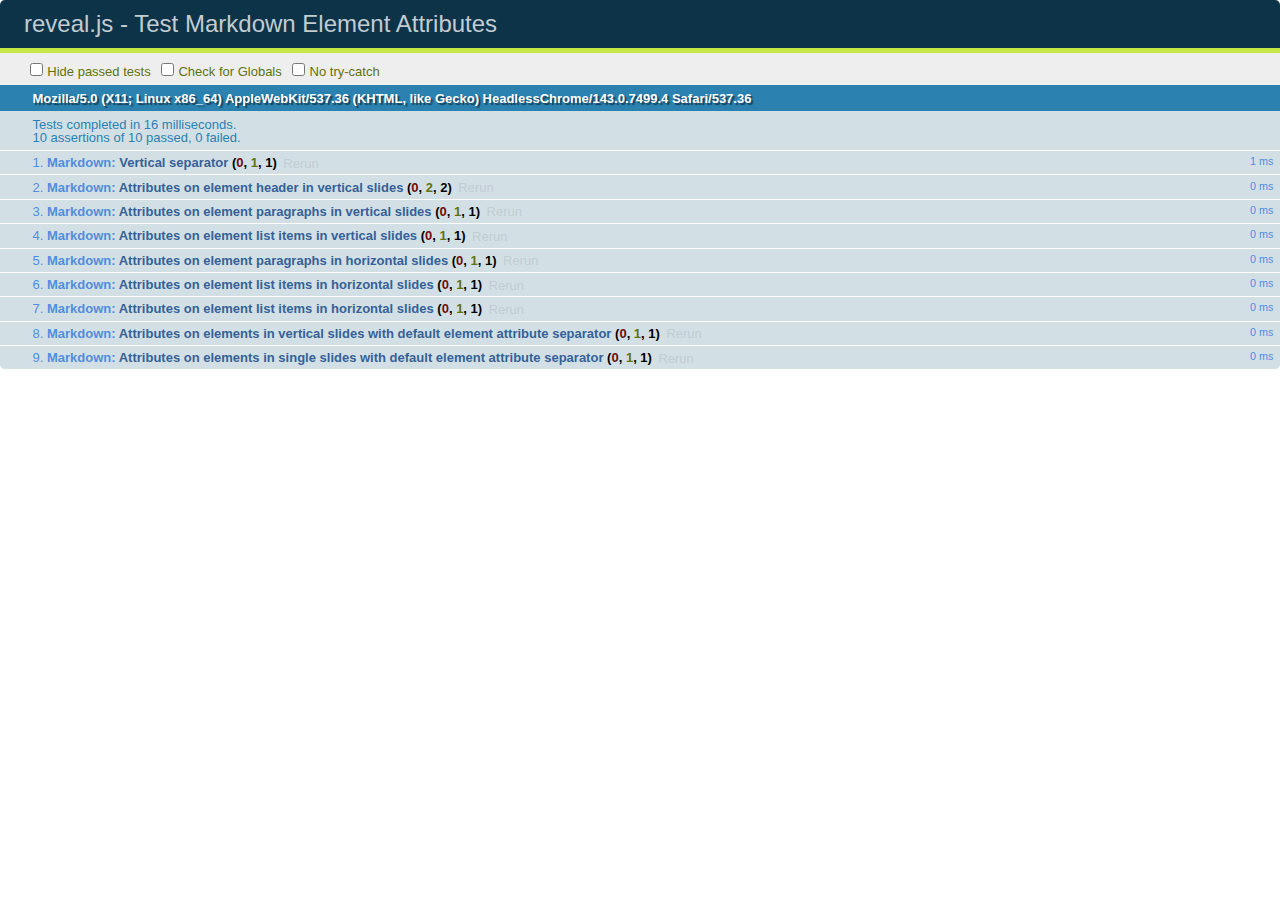
<file: test/test-markdown-element-attributes.html>
<!doctype html>
<html lang="en">

	<head>
		<meta charset="utf-8">

		<title>reveal.js - Test Markdown Element Attributes</title>

		<link rel="stylesheet" href="../css/reveal.css">
		<link rel="stylesheet" href="qunit-1.12.0.css">
	</head>

	<body style="overflow: auto;">

		<div id="qunit"></div>
		<div id="qunit-fixture"></div>

		<div class="reveal" style="display: none;">

			<div class="slides">

				<!-- <section data-markdown="example.md" data-separator="^\n\n\n" data-separator-vertical="^\n\n"></section> -->

				<!-- Slides are separated by newline + three dashes + newline, vertical slides identical but two dashes -->
				<section data-markdown data-separator="^\n---\n$" data-separator-vertical="^\n--\n$" data-element-attributes="{_\s*?([^}]+?)}">>
					<script type="text/template">
						## Slide 1.1
						<!-- {_class="fragment fade-out" data-fragment-index="1"} -->

						--

						## Slide 1.2
						<!-- {_class="fragment shrink"} -->

						Paragraph 1
						<!-- {_class="fragment grow"} -->

						Paragraph 2
						<!-- {_class="fragment grow"} -->

						- list item 1 <!-- {_class="fragment grow"} -->
						- list item 2 <!-- {_class="fragment grow"} -->
						- list item 3 <!-- {_class="fragment grow"} -->


						---

						## Slide 2


						Paragraph 1.2  
						multi-line <!-- {_class="fragment highlight-red"} -->

						Paragraph 2.2 <!-- {_class="fragment highlight-red"} -->

						Paragraph 2.3 <!-- {_class="fragment highlight-red"} -->

						Paragraph 2.4 <!-- {_class="fragment highlight-red"} -->

						- list item 1 <!-- {_class="fragment highlight-green"} -->
						- list item 2<!-- {_class="fragment highlight-green"} -->
						- list item 3<!-- {_class="fragment highlight-green"} -->
						- list item 4
						<!-- {_class="fragment highlight-green"} -->
						- list item 5<!-- {_class="fragment highlight-green"} -->

						Test

						![Example Picture](examples/assets/image2.png)
						<!-- {_class="reveal stretch"} -->

					</script>
				</section>



				<section 	data-markdown data-separator="^\n\n\n"
									data-separator-vertical="^\n\n"
									data-separator-notes="^Note:"
									data-charset="utf-8">
					<script type="text/template">
						# Test attributes in Markdown with default separator
						## Slide 1 Def <!-- .element: class="fragment highlight-red" data-fragment-index="1" -->


						## Slide 2 Def
						<!-- .element: class="fragment highlight-red" -->

					</script>
				</section>

				<section data-markdown>
				  <script type="text/template">
					## Hello world
					A paragraph
					<!-- .element: class="fragment highlight-blue" -->
				  </script>
				</section>

				<section data-markdown>
				  <script type="text/template">
					## Hello world

					Multiple  
					Line
					<!-- .element: class="fragment highlight-blue" -->
				  </script>
				</section>

				<section data-markdown>
				  <script type="text/template">
					## Hello world

					Test<!-- .element: class="fragment highlight-blue" -->

					More Test
				  </script>
				</section>


			</div>

		</div>

		<script src="../lib/js/head.min.js"></script>
		<script src="../js/reveal.js"></script>
		<script src="../plugin/markdown/marked.js"></script>
		<script src="../plugin/markdown/markdown.js"></script>
		<script src="qunit-1.12.0.js"></script>

		<script src="test-markdown-element-attributes.js"></script>

	</body>
</html>
</file>
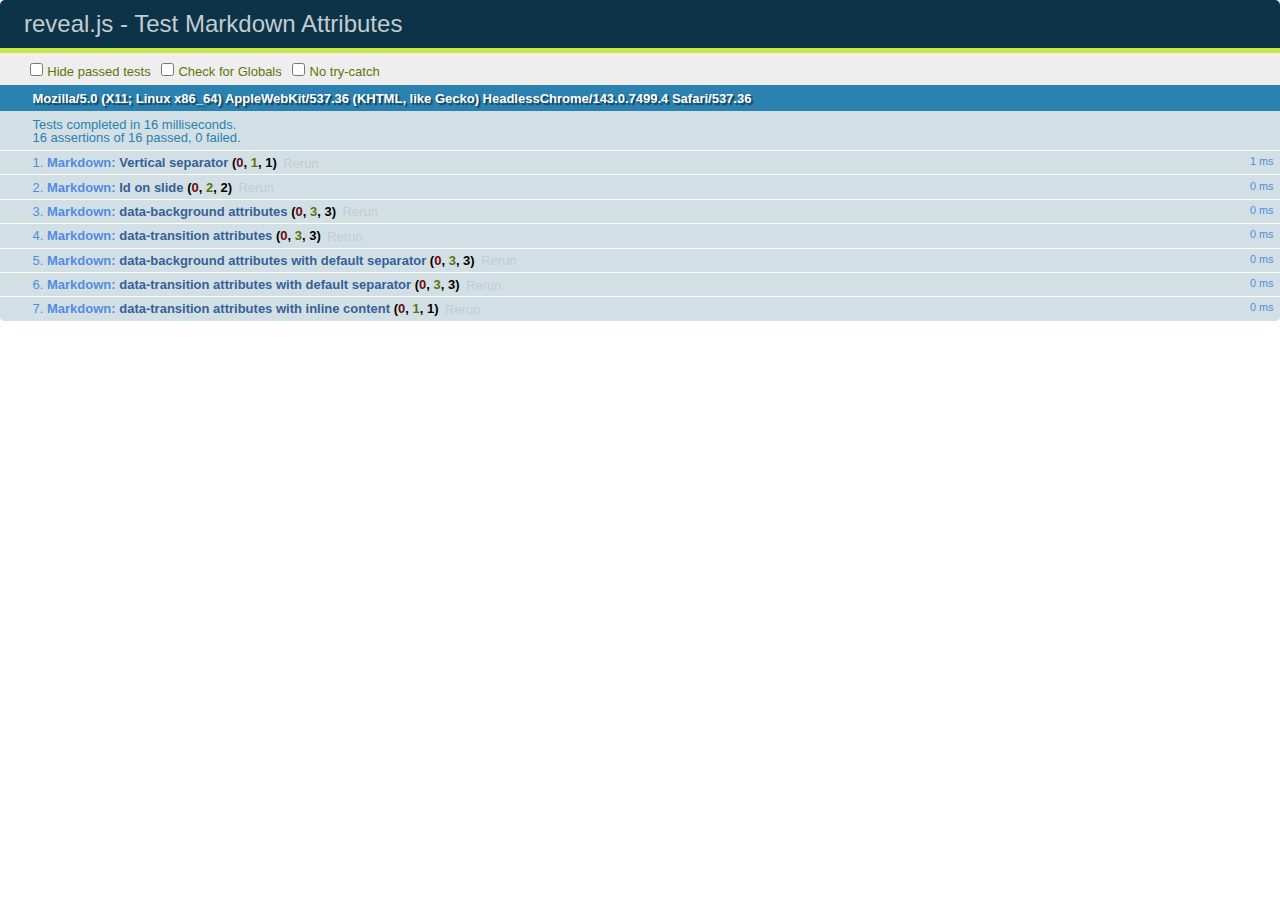
<file: test/test-markdown-slide-attributes.html>
<!doctype html>
<html lang="en">

	<head>
		<meta charset="utf-8">

		<title>reveal.js - Test Markdown Attributes</title>

		<link rel="stylesheet" href="../css/reveal.css">
		<link rel="stylesheet" href="qunit-1.12.0.css">
	</head>

	<body style="overflow: auto;">

		<div id="qunit"></div>
		<div id="qunit-fixture"></div>

		<div class="reveal" style="display: none;">

			<div class="slides">

				<!-- <section data-markdown="example.md" data-separator="^\n\n\n" data-separator-vertical="^\n\n"></section> -->

				<!-- Slides are separated by three lines, vertical slides by two lines, attributes are one any line starting with (spaces and) two dashes -->
				<section 	data-markdown data-separator="^\n\n\n"
									data-separator-vertical="^\n\n"
									data-separator-notes="^Note:"
									data-attributes="--\s(.*?)$"
									data-charset="utf-8">
					<script type="text/template">
						# Test attributes in Markdown
						## Slide 1



						## Slide 2
						<!-- -- id="slide2" data-transition="zoom" data-background="#A0C66B" -->


						## Slide 2.1
						<!-- -- data-background="#ff0000" data-transition="fade" -->


						## Slide 2.2
						[Link to Slide2](#/slide2)



						## Slide 3
						<!-- -- data-transition="zoom" data-background="#C6916B" -->



						## Slide 4
					</script>
				</section>

				<section 	data-markdown data-separator="^\n\n\n"
									data-separator-vertical="^\n\n"
									data-separator-notes="^Note:"
									data-charset="utf-8">
					<script type="text/template">
						# Test attributes in Markdown with default separator
						## Slide 1 Def



						## Slide 2 Def
						<!-- .slide: id="slide2def" data-transition="concave" data-background="#A7C66B" -->


						## Slide 2.1 Def
						<!-- .slide: data-background="#f70000" data-transition="page" -->


						## Slide 2.2 Def
						[Link to Slide2](#/slide2def)



						## Slide 3 Def
						<!-- .slide: data-transition="concave" data-background="#C7916B" -->



						## Slide 4
					</script>
				</section>

				<section data-markdown>
					<script type="text/template">
						<!-- .slide: data-background="#ff0000" -->
						## Hello world
					</script>
				</section>

				<section data-markdown>
					<script type="text/template">
						## Hello world
						<!-- .slide: data-background="#ff0000" -->
					</script>
				</section>

				<section data-markdown>
					<script type="text/template">
						## Hello world

						Test
						<!-- .slide: data-background="#ff0000" -->

						More Test
					</script>
				</section>

			</div>

		</div>

		<script src="../lib/js/head.min.js"></script>
		<script src="../js/reveal.js"></script>
		<script src="../plugin/markdown/marked.js"></script>
		<script src="../plugin/markdown/markdown.js"></script>
		<script src="qunit-1.12.0.js"></script>

		<script src="test-markdown-slide-attributes.js"></script>

	</body>
</html>
</file>
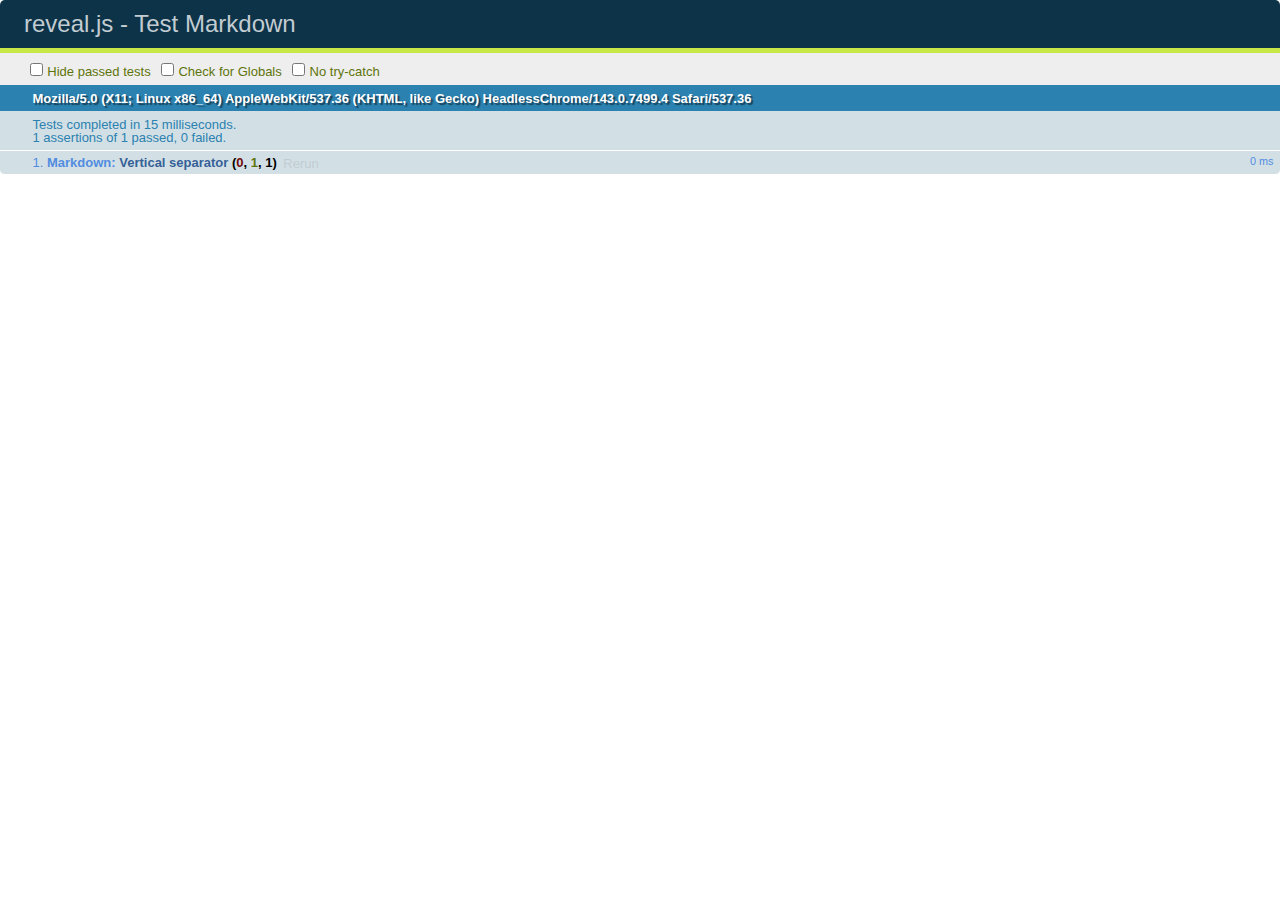
<file: test/test-markdown.html>
<!doctype html>
<html lang="en">

	<head>
		<meta charset="utf-8">

		<title>reveal.js - Test Markdown</title>

		<link rel="stylesheet" href="../css/reveal.css">
		<link rel="stylesheet" href="qunit-1.12.0.css">
	</head>

	<body style="overflow: auto;">

		<div id="qunit"></div>
  		<div id="qunit-fixture"></div>

		<div class="reveal" style="display: none;">

			<div class="slides">

				<!-- <section data-markdown="example.md" data-separator="^\n\n\n" data-separator-vertical="^\n\n"></section> -->

				<!-- Slides are separated by newline + three dashes + newline, vertical slides identical but two dashes -->
				<section data-markdown data-separator="^\n---\n$" data-separator-vertical="^\n--\n$">
					<script type="text/template">
						## Slide 1.1

						--

						## Slide 1.2

						---

						## Slide 2
					</script>
				</section>

			</div>

		</div>

		<script src="../lib/js/head.min.js"></script>
		<script src="../js/reveal.js"></script>
		<script src="../plugin/markdown/marked.js"></script>
		<script src="../plugin/markdown/markdown.js"></script>
		<script src="qunit-1.12.0.js"></script>

		<script src="test-markdown.js"></script>

	</body>
</html>
</file>
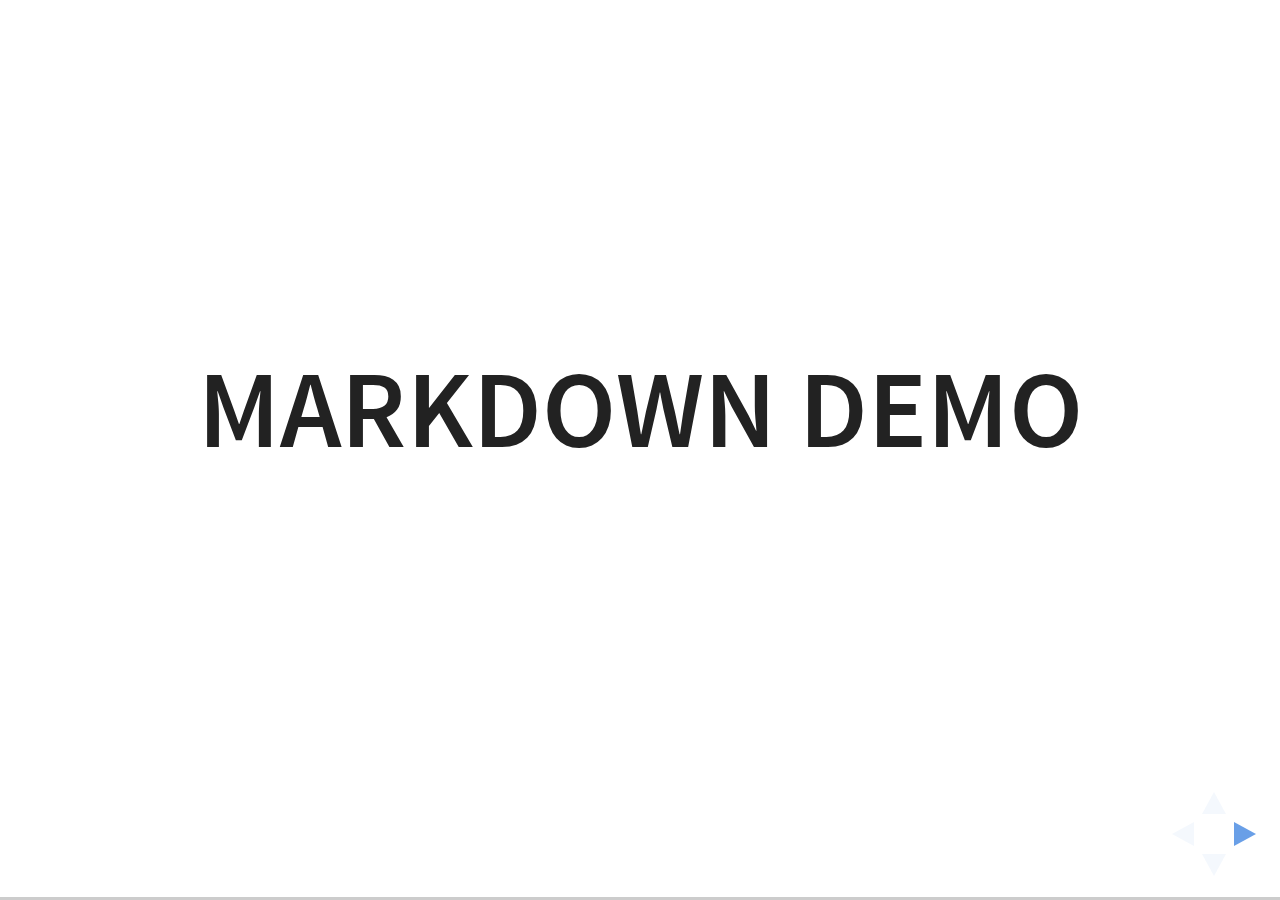
<file: plugin/markdown/example.html>
<!doctype html>
<html lang="en">

	<head>
		<meta charset="utf-8">

		<title>reveal.js - Markdown Demo</title>

		<link rel="stylesheet" href="../../css/reveal.css">
		<link rel="stylesheet" href="../../css/theme/white.css" id="theme">

        <link rel="stylesheet" href="../../lib/css/zenburn.css">
	</head>

	<body>

		<div class="reveal">

			<div class="slides">

                <!-- Use external markdown resource, separate slides by three newlines; vertical slides by two newlines -->
                <section data-markdown="example.md" data-separator="^\n\n\n" data-separator-vertical="^\n\n"></section>

                <!-- Slides are separated by three dashes (quick 'n dirty regular expression) -->
                <section data-markdown data-separator="---">
                    <script type="text/template">
                        ## Demo 1
                        Slide 1
                        ---
                        ## Demo 1
                        Slide 2
                        ---
                        ## Demo 1
                        Slide 3
                    </script>
                </section>

                <!-- Slides are separated by newline + three dashes + newline, vertical slides identical but two dashes -->
                <section data-markdown data-separator="^\n---\n$" data-separator-vertical="^\n--\n$">
                    <script type="text/template">
                        ## Demo 2
                        Slide 1.1

                        --

                        ## Demo 2
                        Slide 1.2

                        ---

                        ## Demo 2
                        Slide 2
                    </script>
                </section>

                <!-- No "extra" slides, since there are no separators defined (so they'll become horizontal rulers) -->
                <section data-markdown>
                    <script type="text/template">
                        A

                        ---

                        B

                        ---

                        C
                    </script>
                </section>

                <!-- Slide attributes -->
                <section data-markdown>
                    <script type="text/template">
                        <!-- .slide: data-background="#000000" -->
                        ## Slide attributes
                    </script>
                </section>

                <!-- Element attributes -->
                <section data-markdown>
                    <script type="text/template">
                        ## Element attributes
                        - Item 1 <!-- .element: class="fragment" data-fragment-index="2" -->
                        - Item 2 <!-- .element: class="fragment" data-fragment-index="1" -->
                    </script>
                </section>

                <!-- Code -->
                <section data-markdown>
                    <script type="text/template">
                        ```php
                        public function foo()
                        {
                            $foo = array(
                                'bar' => 'bar'
                            )
                        }
                        ```
                    </script>
                </section>

            </div>
		</div>

		<script src="../../lib/js/head.min.js"></script>
		<script src="../../js/reveal.js"></script>

		<script>

			Reveal.initialize({
				controls: true,
				progress: true,
				history: true,
				center: true,

				// Optional libraries used to extend on reveal.js
				dependencies: [
					{ src: '../../lib/js/classList.js', condition: function() { return !document.body.classList; } },
					{ src: 'marked.js', condition: function() { return !!document.querySelector( '[data-markdown]' ); } },
                    { src: 'markdown.js', condition: function() { return !!document.querySelector( '[data-markdown]' ); } },
                    { src: '../highlight/highlight.js', async: true, callback: function() { hljs.initHighlightingOnLoad(); } },
					{ src: '../notes/notes.js' }
				]
			});

		</script>

	</body>
</html>
</file>
<file: css/theme/black.css>
/**
 * Black theme for reveal.js. This is the opposite of the 'white' theme.
 *
 * By Hakim El Hattab, http://hakim.se
 */
@import url(../../lib/font/source-sans-pro/source-sans-pro.css);
section.has-light-background, section.has-light-background h1, section.has-light-background h2, section.has-light-background h3, section.has-light-background h4, section.has-light-background h5, section.has-light-background h6 {
  color: #222; }

/*********************************************
 * GLOBAL STYLES
 *********************************************/
body {
  background: #222;
  background-color: #222; }

.reveal {
  font-family: "Source Sans Pro", Helvetica, sans-serif;
  font-size: 38px;
  font-weight: normal;
  color: #fff; }

::selection {
  color: #fff;
  background: #bee4fd;
  text-shadow: none; }

.reveal .slides > section,
.reveal .slides > section > section {
  line-height: 1.3;
  font-weight: inherit; }

/*********************************************
 * HEADERS
 *********************************************/
.reveal h1,
.reveal h2,
.reveal h3,
.reveal h4,
.reveal h5,
.reveal h6 {
  margin: 0 0 20px 0;
  color: #fff;
  font-family: "Source Sans Pro", Helvetica, sans-serif;
  font-weight: 600;
  line-height: 1.2;
  letter-spacing: normal;
  text-transform: uppercase;
  text-shadow: none;
  word-wrap: break-word; }

.reveal h1 {
  font-size: 2.5em; }

.reveal h2 {
  font-size: 1.6em; }

.reveal h3 {
  font-size: 1.3em; }

.reveal h4 {
  font-size: 1em; }

.reveal h1 {
  text-shadow: none; }

/*********************************************
 * OTHER
 *********************************************/
.reveal p {
  margin: 20px 0;
  line-height: 1.3; }

/* Ensure certain elements are never larger than the slide itself */
.reveal img,
.reveal video,
.reveal iframe {
  max-width: 95%;
  max-height: 95%; }

.reveal strong,
.reveal b {
  font-weight: bold; }

.reveal em {
  font-style: italic; }

.reveal ol,
.reveal dl,
.reveal ul {
  display: inline-block;
  text-align: left;
  margin: 0 0 0 1em; }

.reveal ol {
  list-style-type: decimal; }

.reveal ul {
  list-style-type: disc; }

.reveal ul ul {
  list-style-type: square; }

.reveal ul ul ul {
  list-style-type: circle; }

.reveal ul ul,
.reveal ul ol,
.reveal ol ol,
.reveal ol ul {
  display: block;
  margin-left: 40px; }

.reveal dt {
  font-weight: bold; }

.reveal dd {
  margin-left: 40px; }

.reveal q,
.reveal blockquote {
  quotes: none; }

.reveal blockquote {
  display: block;
  position: relative;
  width: 70%;
  margin: 20px auto;
  padding: 5px;
  font-style: italic;
  background: rgba(255, 255, 255, 0.05);
  box-shadow: 0px 0px 2px rgba(0, 0, 0, 0.2); }

.reveal blockquote p:first-child,
.reveal blockquote p:last-child {
  display: inline-block; }

.reveal q {
  font-style: italic; }

.reveal pre {
  display: block;
  position: relative;
  width: 90%;
  margin: 20px auto;
  text-align: left;
  font-size: 0.55em;
  font-family: monospace;
  line-height: 1.2em;
  word-wrap: break-word;
  box-shadow: 0px 0px 6px rgba(0, 0, 0, 0.3); }

.reveal code {
  font-family: monospace; }

.reveal pre code {
  display: block;
  padding: 5px;
  overflow: auto;
  max-height: 400px;
  word-wrap: normal; }

.reveal table {
  margin: auto;
  border-collapse: collapse;
  border-spacing: 0; }

.reveal table th {
  font-weight: bold; }

.reveal table th,
.reveal table td {
  text-align: left;
  padding: 0.2em 0.5em 0.2em 0.5em;
  border-bottom: 1px solid; }

.reveal table th[align="center"],
.reveal table td[align="center"] {
  text-align: center; }

.reveal table th[align="right"],
.reveal table td[align="right"] {
  text-align: right; }

.reveal table tbody tr:last-child th,
.reveal table tbody tr:last-child td {
  border-bottom: none; }

.reveal sup {
  vertical-align: super; }

.reveal sub {
  vertical-align: sub; }

.reveal small {
  display: inline-block;
  font-size: 0.6em;
  line-height: 1.2em;
  vertical-align: top; }

.reveal small * {
  vertical-align: top; }

/*********************************************
 * LINKS
 *********************************************/
.reveal a {
  color: #42affa;
  text-decoration: none;
  -webkit-transition: color .15s ease;
  -moz-transition: color .15s ease;
  transition: color .15s ease; }

.reveal a:hover {
  color: #8dcffc;
  text-shadow: none;
  border: none; }

.reveal .roll span:after {
  color: #fff;
  background: #068de9; }

/*********************************************
 * IMAGES
 *********************************************/
.reveal section img {
  margin: 15px 0px;
  background: rgba(255, 255, 255, 0.12);
  border: 4px solid #fff;
  box-shadow: 0 0 10px rgba(0, 0, 0, 0.15); }

.reveal section img.plain {
  border: 0;
  box-shadow: none; }

.reveal a img {
  -webkit-transition: all .15s linear;
  -moz-transition: all .15s linear;
  transition: all .15s linear; }

.reveal a:hover img {
  background: rgba(255, 255, 255, 0.2);
  border-color: #42affa;
  box-shadow: 0 0 20px rgba(0, 0, 0, 0.55); }

/*********************************************
 * NAVIGATION CONTROLS
 *********************************************/
.reveal .controls .navigate-left,
.reveal .controls .navigate-left.enabled {
  border-right-color: #42affa; }

.reveal .controls .navigate-right,
.reveal .controls .navigate-right.enabled {
  border-left-color: #42affa; }

.reveal .controls .navigate-up,
.reveal .controls .navigate-up.enabled {
  border-bottom-color: #42affa; }

.reveal .controls .navigate-down,
.reveal .controls .navigate-down.enabled {
  border-top-color: #42affa; }

.reveal .controls .navigate-left.enabled:hover {
  border-right-color: #8dcffc; }

.reveal .controls .navigate-right.enabled:hover {
  border-left-color: #8dcffc; }

.reveal .controls .navigate-up.enabled:hover {
  border-bottom-color: #8dcffc; }

.reveal .controls .navigate-down.enabled:hover {
  border-top-color: #8dcffc; }

/*********************************************
 * PROGRESS BAR
 *********************************************/
.reveal .progress {
  background: rgba(0, 0, 0, 0.2); }

.reveal .progress span {
  background: #42affa;
  -webkit-transition: width 800ms cubic-bezier(0.26, 0.86, 0.44, 0.985);
  -moz-transition: width 800ms cubic-bezier(0.26, 0.86, 0.44, 0.985);
  transition: width 800ms cubic-bezier(0.26, 0.86, 0.44, 0.985); }
</file>
<file: css/theme/white.css>
/**
 * White theme for reveal.js. This is the opposite of the 'black' theme.
 *
 * By Hakim El Hattab, http://hakim.se
 */
@import url(../../lib/font/source-sans-pro/source-sans-pro.css);
section.has-dark-background, section.has-dark-background h1, section.has-dark-background h2, section.has-dark-background h3, section.has-dark-background h4, section.has-dark-background h5, section.has-dark-background h6 {
  color: #fff; }

/*********************************************
 * GLOBAL STYLES
 *********************************************/
body {
  background: #fff;
  background-color: #fff; }

.reveal {
  font-family: "Source Sans Pro", Helvetica, sans-serif;
  font-size: 38px;
  font-weight: normal;
  color: #222; }

::selection {
  color: #fff;
  background: #98bdef;
  text-shadow: none; }

.reveal .slides > section,
.reveal .slides > section > section {
  line-height: 1.3;
  font-weight: inherit; }

/*********************************************
 * HEADERS
 *********************************************/
.reveal h1,
.reveal h2,
.reveal h3,
.reveal h4,
.reveal h5,
.reveal h6 {
  margin: 0 0 20px 0;
  color: #222;
  font-family: "Source Sans Pro", Helvetica, sans-serif;
  font-weight: 600;
  line-height: 1.2;
  letter-spacing: normal;
  text-transform: uppercase;
  text-shadow: none;
  word-wrap: break-word; }

.reveal h1 {
  font-size: 2.5em; }

.reveal h2 {
  font-size: 1.6em; }

.reveal h3 {
  font-size: 1.3em; }

.reveal h4 {
  font-size: 1em; }

.reveal h1 {
  text-shadow: none; }

/*********************************************
 * OTHER
 *********************************************/
.reveal p {
  margin: 20px 0;
  line-height: 1.3; }

/* Ensure certain elements are never larger than the slide itself */
.reveal img,
.reveal video,
.reveal iframe {
  max-width: 95%;
  max-height: 95%; }

.reveal strong,
.reveal b {
  font-weight: bold; }

.reveal em {
  font-style: italic; }

.reveal ol,
.reveal dl,
.reveal ul {
  display: inline-block;
  text-align: left;
  margin: 0 0 0 1em; }

.reveal ol {
  list-style-type: decimal; }

.reveal ul {
  list-style-type: disc; }

.reveal ul ul {
  list-style-type: square; }

.reveal ul ul ul {
  list-style-type: circle; }

.reveal ul ul,
.reveal ul ol,
.reveal ol ol,
.reveal ol ul {
  display: block;
  margin-left: 40px; }

.reveal dt {
  font-weight: bold; }

.reveal dd {
  margin-left: 40px; }

.reveal q,
.reveal blockquote {
  quotes: none; }

.reveal blockquote {
  display: block;
  position: relative;
  width: 70%;
  margin: 20px auto;
  padding: 5px;
  font-style: italic;
  background: rgba(255, 255, 255, 0.05);
  box-shadow: 0px 0px 2px rgba(0, 0, 0, 0.2); }

.reveal blockquote p:first-child,
.reveal blockquote p:last-child {
  display: inline-block; }

.reveal q {
  font-style: italic; }

.reveal pre {
  display: block;
  position: relative;
  width: 90%;
  margin: 20px auto;
  text-align: left;
  font-size: 0.55em;
  font-family: monospace;
  line-height: 1.2em;
  word-wrap: break-word;
  box-shadow: 0px 0px 6px rgba(0, 0, 0, 0.3); }

.reveal code {
  font-family: monospace; }

.reveal pre code {
  display: block;
  padding: 5px;
  overflow: auto;
  max-height: 400px;
  word-wrap: normal; }

.reveal table {
  margin: auto;
  border-collapse: collapse;
  border-spacing: 0; }

.reveal table th {
  font-weight: bold; }

.reveal table th,
.reveal table td {
  text-align: left;
  padding: 0.2em 0.5em 0.2em 0.5em;
  border-bottom: 1px solid; }

.reveal table th[align="center"],
.reveal table td[align="center"] {
  text-align: center; }

.reveal table th[align="right"],
.reveal table td[align="right"] {
  text-align: right; }

.reveal table tbody tr:last-child th,
.reveal table tbody tr:last-child td {
  border-bottom: none; }

.reveal sup {
  vertical-align: super; }

.reveal sub {
  vertical-align: sub; }

.reveal small {
  display: inline-block;
  font-size: 0.6em;
  line-height: 1.2em;
  vertical-align: top; }

.reveal small * {
  vertical-align: top; }

/*********************************************
 * LINKS
 *********************************************/
.reveal a {
  color: #2a76dd;
  text-decoration: none;
  -webkit-transition: color .15s ease;
  -moz-transition: color .15s ease;
  transition: color .15s ease; }

.reveal a:hover {
  color: #6ca0e8;
  text-shadow: none;
  border: none; }

.reveal .roll span:after {
  color: #fff;
  background: #1a53a1; }

/*********************************************
 * IMAGES
 *********************************************/
.reveal section img {
  margin: 15px 0px;
  background: rgba(255, 255, 255, 0.12);
  border: 4px solid #222;
  box-shadow: 0 0 10px rgba(0, 0, 0, 0.15); }

.reveal section img.plain {
  border: 0;
  box-shadow: none; }

.reveal a img {
  -webkit-transition: all .15s linear;
  -moz-transition: all .15s linear;
  transition: all .15s linear; }

.reveal a:hover img {
  background: rgba(255, 255, 255, 0.2);
  border-color: #2a76dd;
  box-shadow: 0 0 20px rgba(0, 0, 0, 0.55); }

/*********************************************
 * NAVIGATION CONTROLS
 *********************************************/
.reveal .controls .navigate-left,
.reveal .controls .navigate-left.enabled {
  border-right-color: #2a76dd; }

.reveal .controls .navigate-right,
.reveal .controls .navigate-right.enabled {
  border-left-color: #2a76dd; }

.reveal .controls .navigate-up,
.reveal .controls .navigate-up.enabled {
  border-bottom-color: #2a76dd; }

.reveal .controls .navigate-down,
.reveal .controls .navigate-down.enabled {
  border-top-color: #2a76dd; }

.reveal .controls .navigate-left.enabled:hover {
  border-right-color: #6ca0e8; }

.reveal .controls .navigate-right.enabled:hover {
  border-left-color: #6ca0e8; }

.reveal .controls .navigate-up.enabled:hover {
  border-bottom-color: #6ca0e8; }

.reveal .controls .navigate-down.enabled:hover {
  border-top-color: #6ca0e8; }

/*********************************************
 * PROGRESS BAR
 *********************************************/
.reveal .progress {
  background: rgba(0, 0, 0, 0.2); }

.reveal .progress span {
  background: #2a76dd;
  -webkit-transition: width 800ms cubic-bezier(0.26, 0.86, 0.44, 0.985);
  -moz-transition: width 800ms cubic-bezier(0.26, 0.86, 0.44, 0.985);
  transition: width 800ms cubic-bezier(0.26, 0.86, 0.44, 0.985); }
</file>
<file: lib/css/zenburn.css>
/*

Zenburn style from voldmar.ru (c) Vladimir Epifanov <voldmar@voldmar.ru>
based on dark.css by Ivan Sagalaev

*/

.hljs {
  display: block;
  overflow-x: auto;
  padding: 0.5em;
  background: #3f3f3f;
  color: #dcdcdc;
}

.hljs-keyword,
.hljs-selector-tag,
.hljs-tag {
  color: #e3ceab;
}

.hljs-template-tag {
  color: #dcdcdc;
}

.hljs-number {
  color: #8cd0d3;
}

.hljs-variable,
.hljs-template-variable,
.hljs-attribute {
  color: #efdcbc;
}

.hljs-literal {
  color: #efefaf;
}

.hljs-subst {
  color: #8f8f8f;
}

.hljs-title,
.hljs-name,
.hljs-selector-id,
.hljs-selector-class,
.hljs-section,
.hljs-type {
  color: #efef8f;
}

.hljs-symbol,
.hljs-bullet,
.hljs-link {
  color: #dca3a3;
}

.hljs-deletion,
.hljs-string,
.hljs-built_in,
.hljs-builtin-name {
  color: #cc9393;
}

.hljs-addition,
.hljs-comment,
.hljs-quote,
.hljs-meta {
  color: #7f9f7f;
}


.hljs-emphasis {
  font-style: italic;
}

.hljs-strong {
  font-weight: bold;
}
</file>
<file: plugin/accessibility/helper.css>
/* Include in your HTML file along with accessibility-helper.js
  or copy contents to your theme css */

/*********************************************
 * AccessibilityHelper Plugin
 *
 * MIT licensed
 *
 * 2014 Marcy Sutton, http://marcysutton.com
 *********************************************/
.reveal .slides>section>.accessibilityWrapper,
.reveal .slides>section>section>.accessibilityWrapper {
  display: none;
  visibility: hidden;
}

.reveal .slides section.present > .accessibilityWrapper {
  display: block;
  visibility: visible;
  outline: none;
}
.reveal .slides.staticPage > section {
  display: block !important;
}
.reveal #global-skip-link {
  display: block;
  font-size: 0.6em;
  left: -50000px;
  padding: 5px 10px;
  position: fixed;
  white-space: nowrap;
}
.reveal ul#table-of-contents {
  display: block;
  list-style: none;
  margin: 0;
  padding: 0;
  position: fixed;
}
.reveal ul#table-of-contents li {
  margin: 0;
  padding: 0;
}
.reveal ul#table-of-contents li a {
  display: block;
  font-size: 0.6em;
  left: -50000px;
  padding: 5px 10px;
  position: absolute;
  white-space: nowrap;
}
</file>
<file: lib/css/xcode.css>
/*
XCode style (c) Angel Garcia <angelgarcia.mail@gmail.com>
*/

.hljs {
  display: block;
  overflow-x: auto;
  padding: 0.5em;
  background: #fff;
  color: black;
}

.hljs-comment,
.hljs-quote {
  color: #006a00;
}

.hljs-keyword,
.hljs-selector-tag,
/*.hljs-literal {
  color: #aa0d91;
}*/

.hljs-name {
  color: #008;
}

.hljs-variable,
.hljs-template-variable {
  color: #660;
}

.hljs-string {
  color: #c41a16;
}

.hljs-regexp,
.hljs-link {
  color: #080;
}

.hljs-title,
.hljs-tag,
.hljs-symbol,
.hljs-bullet,
.hljs-number,
.hljs-meta {
  color: #1c00cf;
}

.hljs-section,
.hljs-class .hljs-title,
.hljs-type,
.hljs-attr,
.hljs-built_in,
.hljs-builtin-name,
.hljs-params {
  color: #5c2699;
}

.hljs-attribute,
.hljs-subst {
  color: #000;
}

.hljs-formula {
  background-color: #eee;
  font-style: italic;
}

.hljs-addition {
  background-color: #baeeba;
}

.hljs-deletion {
  background-color: #ffc8bd;
}

.hljs-selector-id,
.hljs-selector-class {
  color: #9b703f;
}

.hljs-doctag,
.hljs-strong {
  font-weight: bold;
}

.hljs-emphasis {
  font-style: italic;
}
</file>
<file: test/qunit-1.12.0.css>
/**
 * QUnit v1.12.0 - A JavaScript Unit Testing Framework
 *
 * http://qunitjs.com
 *
 * Copyright 2012 jQuery Foundation and other contributors
 * Released under the MIT license.
 * http://jquery.org/license
 */

/** Font Family and Sizes */

#qunit-tests, #qunit-header, #qunit-banner, #qunit-testrunner-toolbar, #qunit-userAgent, #qunit-testresult {
	font-family: "Helvetica Neue Light", "HelveticaNeue-Light", "Helvetica Neue", Calibri, Helvetica, Arial, sans-serif;
}

#qunit-testrunner-toolbar, #qunit-userAgent, #qunit-testresult, #qunit-tests li { font-size: small; }
#qunit-tests { font-size: smaller; }


/** Resets */

#qunit-tests, #qunit-header, #qunit-banner, #qunit-userAgent, #qunit-testresult, #qunit-modulefilter {
	margin: 0;
	padding: 0;
}


/** Header */

#qunit-header {
	padding: 0.5em 0 0.5em 1em;

	color: #8699a4;
	background-color: #0d3349;

	font-size: 1.5em;
	line-height: 1em;
	font-weight: normal;

	border-radius: 5px 5px 0 0;
	-moz-border-radius: 5px 5px 0 0;
	-webkit-border-top-right-radius: 5px;
	-webkit-border-top-left-radius: 5px;
}

#qunit-header a {
	text-decoration: none;
	color: #c2ccd1;
}

#qunit-header a:hover,
#qunit-header a:focus {
	color: #fff;
}

#qunit-testrunner-toolbar label {
	display: inline-block;
	padding: 0 .5em 0 .1em;
}

#qunit-banner {
	height: 5px;
}

#qunit-testrunner-toolbar {
	padding: 0.5em 0 0.5em 2em;
	color: #5E740B;
	background-color: #eee;
	overflow: hidden;
}

#qunit-userAgent {
	padding: 0.5em 0 0.5em 2.5em;
	background-color: #2b81af;
	color: #fff;
	text-shadow: rgba(0, 0, 0, 0.5) 2px 2px 1px;
}

#qunit-modulefilter-container {
	float: right;
}

/** Tests: Pass/Fail */

#qunit-tests {
	list-style-position: inside;
}

#qunit-tests li {
	padding: 0.4em 0.5em 0.4em 2.5em;
	border-bottom: 1px solid #fff;
	list-style-position: inside;
}

#qunit-tests.hidepass li.pass, #qunit-tests.hidepass li.running  {
	display: none;
}

#qunit-tests li strong {
	cursor: pointer;
}

#qunit-tests li a {
	padding: 0.5em;
	color: #c2ccd1;
	text-decoration: none;
}
#qunit-tests li a:hover,
#qunit-tests li a:focus {
	color: #000;
}

#qunit-tests li .runtime {
	float: right;
	font-size: smaller;
}

.qunit-assert-list {
	margin-top: 0.5em;
	padding: 0.5em;

	background-color: #fff;

	border-radius: 5px;
	-moz-border-radius: 5px;
	-webkit-border-radius: 5px;
}

.qunit-collapsed {
	display: none;
}

#qunit-tests table {
	border-collapse: collapse;
	margin-top: .2em;
}

#qunit-tests th {
	text-align: right;
	vertical-align: top;
	padding: 0 .5em 0 0;
}

#qunit-tests td {
	vertical-align: top;
}

#qunit-tests pre {
	margin: 0;
	white-space: pre-wrap;
	word-wrap: break-word;
}

#qunit-tests del {
	background-color: #e0f2be;
	color: #374e0c;
	text-decoration: none;
}

#qunit-tests ins {
	background-color: #ffcaca;
	color: #500;
	text-decoration: none;
}

/*** Test Counts */

#qunit-tests b.counts                       { color: black; }
#qunit-tests b.passed                       { color: #5E740B; }
#qunit-tests b.failed                       { color: #710909; }

#qunit-tests li li {
	padding: 5px;
	background-color: #fff;
	border-bottom: none;
	list-style-position: inside;
}

/*** Passing Styles */

#qunit-tests li li.pass {
	color: #3c510c;
	background-color: #fff;
	border-left: 10px solid #C6E746;
}

#qunit-tests .pass                          { color: #528CE0; background-color: #D2E0E6; }
#qunit-tests .pass .test-name               { color: #366097; }

#qunit-tests .pass .test-actual,
#qunit-tests .pass .test-expected           { color: #999999; }

#qunit-banner.qunit-pass                    { background-color: #C6E746; }

/*** Failing Styles */

#qunit-tests li li.fail {
	color: #710909;
	background-color: #fff;
	border-left: 10px solid #EE5757;
	white-space: pre;
}

#qunit-tests > li:last-child {
	border-radius: 0 0 5px 5px;
	-moz-border-radius: 0 0 5px 5px;
	-webkit-border-bottom-right-radius: 5px;
	-webkit-border-bottom-left-radius: 5px;
}

#qunit-tests .fail                          { color: #000000; background-color: #EE5757; }
#qunit-tests .fail .test-name,
#qunit-tests .fail .module-name             { color: #000000; }

#qunit-tests .fail .test-actual             { color: #EE5757; }
#qunit-tests .fail .test-expected           { color: green;   }

#qunit-banner.qunit-fail                    { background-color: #EE5757; }


/** Result */

#qunit-testresult {
	padding: 0.5em 0.5em 0.5em 2.5em;

	color: #2b81af;
	background-color: #D2E0E6;

	border-bottom: 1px solid white;
}
#qunit-testresult .module-name {
	font-weight: bold;
}

/** Fixture */

#qunit-fixture {
	position: absolute;
	top: -10000px;
	left: -10000px;
	width: 1000px;
	height: 1000px;
}
</file>
